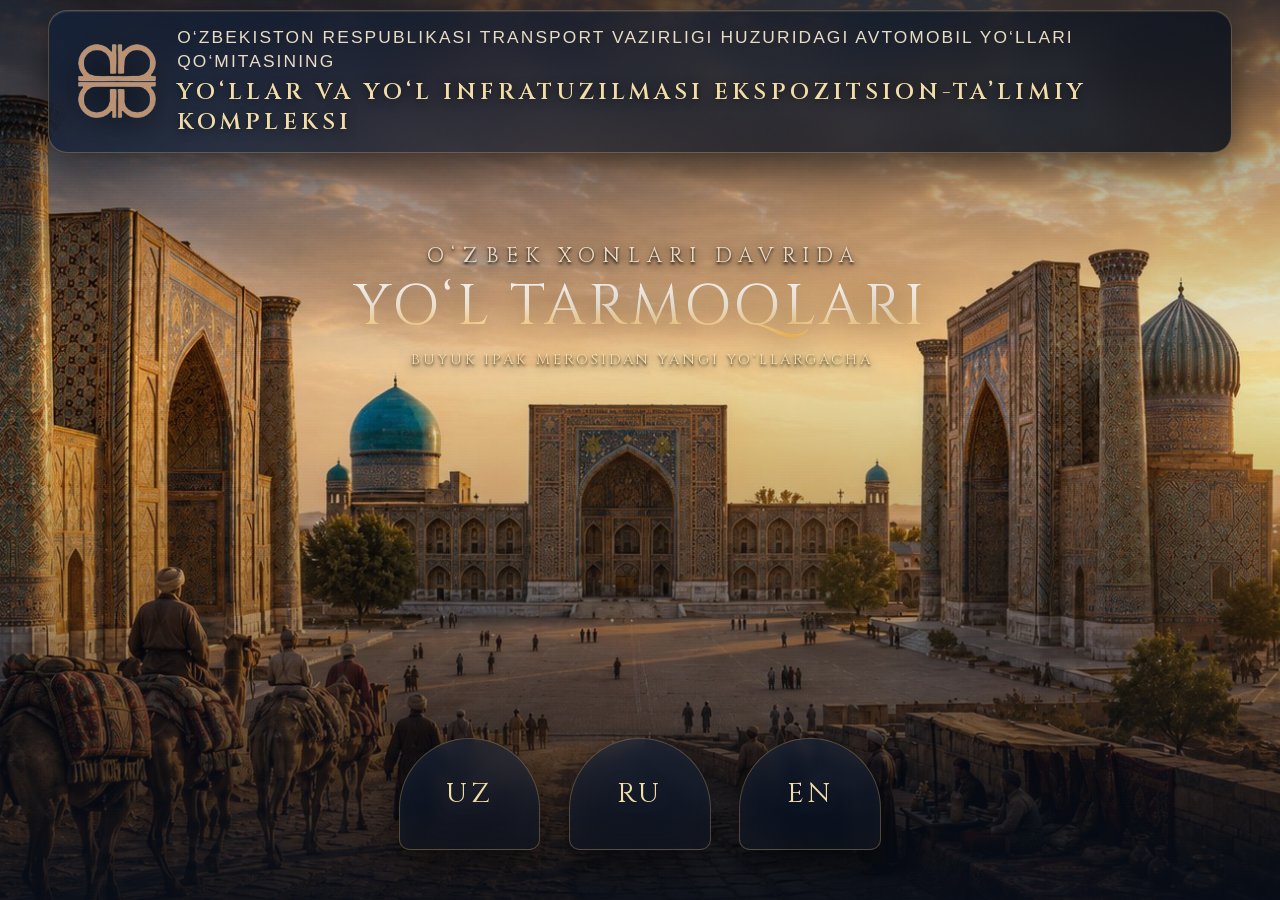
<file: index.html>
<!DOCTYPE html>
<html lang="uz">
<head>
<meta charset="UTF-8">
<meta name="viewport" content="width=1920, height=1080, initial-scale=1, minimum-scale=1, maximum-scale=1, user-scalable=no, viewport-fit=cover">
<link rel="stylesheet" href="assets/fonts.css">
<title>Buyuk Ipak yo‘li ekspozitsiyasi — bo‘limlar</title>
<style>
:root{
  --tp-navy-900:#070d18;
  --tp-navy-800:#0b1526;
  --tp-navy-700:#101f38;
  --tp-navy-600:#16294a;
  --tp-line:rgba(212,175,110,.34);
  --tp-line-soft:rgba(212,175,110,.16);
  --tp-gold:#d8b26c;
  --tp-gold-hi:#f2dda8;
  --tp-gold-deep:#b98f45;
  --tp-sand:#e9dcc4;
  --tp-text:#dfd4bf;
  --tp-text-dim:rgba(223,212,191,.68);
  --tp-display:"Trajan Pro","Cinzel","Cormorant SC","Palatino Linotype","Book Antiqua",Georgia,"Times New Roman",serif;
  --tp-body:"Segoe UI",Tahoma,Verdana,"Helvetica Neue",sans-serif;
  --tp-shadow:0 1.2rem 3rem rgba(0,0,0,.55);
}

*{margin:0;padding:0;box-sizing:border-box;-webkit-tap-highlight-color:transparent}
html{font-size:calc(0.55vw + 0.55vh);}
body{
  font-family:var(--tp-body);
  background:var(--tp-navy-900);
  color:var(--tp-text);
  height:100vh;width:100vw;overflow:hidden;
  user-select:none;-webkit-user-select:none;
  cursor:default;
}
img{display:block}
button{font:inherit;color:inherit;background:none;border:none;cursor:pointer}

/* ============ ЭКРАНЫ ============ */
.tp-screen{
  position:fixed;inset:0;
  display:flex;flex-direction:column;
  opacity:0;visibility:hidden;
  transition:opacity .5s ease, visibility .5s;
  z-index:1;
}
.tp-screen.is-active{opacity:1;visibility:visible;z-index:5}

/* ============ ФОН ============ */
.tp-bg{
  position:fixed;inset:0;z-index:0;overflow:hidden;
  background:radial-gradient(130% 95% at 50% 0%, #14263f 0%, #0a1120 58%, #070d18 100%);
}
.tp-bg__img{
  /* кадр 16:9 — ложится на весь экран целиком, без обрезки и без растяжения */
  position:absolute;inset:0;
  width:100%;height:100%;object-fit:cover;object-position:50% 50%;
  transform:scale(1.015);
  -webkit-mask-image:none;mask-image:none;
  transition:opacity 1s ease, filter 1s ease, transform 1s ease;
}
/* если экран окажется уже 16:9 (портрет/квадрат) — кадр всё равно во весь экран */
@media (max-aspect-ratio:16/10){
  .tp-bg__img{object-position:46% 52%;transform:scale(1.03)}
}
.tp-bg__veil{
  position:absolute;inset:0;
  background:linear-gradient(180deg, rgba(7,13,24,.66) 0%, rgba(7,13,24,.30) 16%, rgba(7,13,24,.06) 40%, rgba(7,13,24,.34) 68%, rgba(7,13,24,.90) 100%);
  transition:opacity 1s ease;
}
.tp-bg__grain{
  position:absolute;inset:0;opacity:.06;mix-blend-mode:overlay;pointer-events:none;
  background-image:
    repeating-linear-gradient(0deg,rgba(255,255,255,.25) 0 1px,transparent 1px 3px),
    repeating-linear-gradient(90deg,rgba(255,255,255,.18) 0 1px,transparent 1px 3px);
}
body.tp-mode-inner .tp-bg__img{opacity:.5;filter:blur(1px) saturate(.95)}
body.tp-mode-inner .tp-bg__veil{
  background:
    linear-gradient(180deg, rgba(5,10,20,.30) 0%, rgba(6,12,22,.42) 26%, rgba(6,12,22,.74) 44%, rgba(5,10,20,.88) 62%, rgba(5,10,20,.94) 100%);
}

/* ============ ОРНАМЕНТ ============ */
.tp-orn{display:flex;align-items:center;justify-content:center;gap:1.4rem;width:100%}
.tp-orn__line{height:1px;flex:0 1 14rem;background:linear-gradient(90deg,transparent,var(--tp-line))}
.tp-orn__line--r{background:linear-gradient(90deg,var(--tp-line),transparent)}
.tp-orn svg{width:2.2rem;height:2.2rem;fill:none;stroke:var(--tp-gold);stroke-width:5;opacity:.9}

/* ============ ЭКРАН 1 — ЯЗЫК ============ */
#tp-splash{display:flex;flex-direction:column;justify-content:flex-start;align-items:center;padding:2rem 3rem 3rem;text-align:center;gap:0}

.tp-splash__top{
  display:flex;
  flex-direction:row;
  align-items:center;
  justify-content:flex-start;
  gap:2rem;
  width:100%;
  padding:1.4rem 2.8rem;
  background:linear-gradient(135deg, rgba(16, 31, 56, 0.78) 0%, rgba(11, 22, 40, 0.62) 50%, rgba(7, 14, 26, 0.85) 100%);
  backdrop-filter:blur(14px);-webkit-backdrop-filter:blur(14px);
  border:1px solid rgba(212,175,110,.35);
  border-radius:1.6rem;
  box-shadow:0 1rem 3rem rgba(0,0,0,.55), inset 0 1px 1px rgba(255,255,255,.12);
  animation:tp-fade-down .9s .1s both;
  flex-shrink:0;
}
.tp-splash__top .tp-orn{display:none}
.tp-logo{
  width:7.5rem;height:auto;
  flex:0 0 auto;
  filter:drop-shadow(0 .6rem 1.6rem rgba(0,0,0,.75));
}
.tp-org{
  display:flex;
  flex-direction:column;
  text-align:left;
  font-family:var(--tp-sans);
  font-size:1.45rem;
  line-height:1.4;
  letter-spacing:.12em;
  color:var(--tp-sand);
  text-transform:uppercase;
  font-weight:500;
}
.tp-org b{
  display:block;
  font-family:var(--tp-display);
  font-weight:700;
  color:var(--tp-gold-hi);
  font-size:1.3em;
  line-height:1.3;
  letter-spacing:.18em;
  margin-top:.4rem;
  text-shadow:0 2px 10px rgba(0,0,0,.6);
}

.tp-splash__mid{display:flex;flex-direction:column;align-items:center;gap:.4rem;margin-top:-80%;transform:translateY(-1rem);flex:1;justify-content:center;animation:tp-fade-up 1s .5s both}
.tp-hero{
  font-family:var(--tp-display);
  font-size:4.8rem;line-height:1.05;
  letter-spacing:.07em;
  background:linear-gradient(180deg,#fbfbfb 0%,#fff5e3 45%,#ffc257 100%);
  -webkit-background-clip:text;background-clip:text;color:transparent;
  text-shadow:0 0.2rem 0.4rem rgba(0, 0, 0, 0.512),
              0 0.4rem 1.2rem rgba(0, 0, 0, 0.688),
              0 0 2.2rem rgba(0,0,0,.7);  text-shadow:0 .4rem 3rem rgba(0, 0, 0, 0.723);
}
.tp-hero__sup{
  font-family:var(--tp-display);
  font-size:2.2rem;letter-spacing:.46em;color:var(--tp-sand);
  text-transform:uppercase;margin-bottom:.2rem;padding-left:.46em;
  text-shadow:0 0.15rem 0.3rem rgba(0,0,0,.45);
}
.tp-hero__sub{
  font-family:var(--tp-display);
  font-size:2.4rem;letter-spacing:.44em;color:var(--tp-gold-hi);
  text-transform:uppercase;margin-top:.2rem;padding-left:.44em;
  text-shadow:0 0.15rem 0.3rem rgba(0,0,0,.45);
}

.tp-splash__bot{display:flex;flex-direction:column;align-items:center;gap:2rem;width:100%;margin-top:auto;padding-top:1.5rem}
.tp-choose{
  font-size:1.5rem;letter-spacing:.34em;text-transform:uppercase;
  color:var(--tp-text-dim);
  animation:tp-fade-up 1s .7s both;
}
.tp-langs{display:flex;gap:3rem;justify-content:center;flex-wrap:nowrap;width:100%;max-width:100%}
.tp-git{
  padding:.8rem 1.6rem;
  border:1px solid var(--tp-line);
  border-radius:999px;
  font-size:1rem;
  letter-spacing:.24em;
  text-transform:uppercase;
  color:var(--tp-sand);
  background:rgba(255,255,255,.04);
  box-shadow:0 .6rem 1.4rem rgba(0,0,0,.25);
  animation:tp-fade-up 1s .95s both;
}
.tp-git:hover{border-color:var(--tp-gold);background:rgba(216,178,108,.12)}

.tp-lang{
  position:relative;
  width:19rem;height:15.5rem;
  max-width:calc(33vw - 2rem);
  flex:0 1 auto;
  display:flex;flex-direction:column;align-items:center;justify-content:flex-end;
  gap:.5rem;padding-bottom:2.4rem;
  background:linear-gradient(180deg,rgba(16,31,56,.62),rgba(8,15,28,.82));
  backdrop-filter:blur(6px);-webkit-backdrop-filter:blur(6px);
  border:1px solid var(--tp-line);
  border-radius:9.5rem 9.5rem 1.2rem 1.2rem;
  box-shadow:var(--tp-shadow), inset 0 0 4rem rgba(216,178,108,.06);
  transition:transform .28s cubic-bezier(.2,.9,.3,1.2), box-shadow .28s, border-color .28s, background .28s;
  animation:tp-fade-up .9s both;
}
.tp-lang:nth-child(1){animation-delay:.85s}
.tp-lang:nth-child(2){animation-delay:.97s}
.tp-lang:nth-child(3){animation-delay:1.09s}
.tp-lang:active{transform:scale(.965)}
.tp-lang:hover{border-color:rgba(212,175,110,.85);box-shadow:0 1.4rem 3.6rem rgba(0,0,0,.6),0 0 3rem rgba(216,178,108,.22),inset 0 0 4rem rgba(216,178,108,.12)}
.tp-lang__code{
  font-family:var(--tp-display);
  font-size:3.9rem;letter-spacing:.14em;
  color:var(--tp-gold-hi);
  margin-top:auto;padding-top:3.2rem;
}
.tp-lang__name{font-size:1.42rem;letter-spacing:.3em;text-transform:uppercase;color:var(--tp-text-dim)}
.tp-lang__flagline{width:5rem;height:1px;background:var(--tp-line);margin:.9rem 0 .2rem}

@media (orientation:landscape){
  #tp-splash{padding:1.5rem 4rem 2.5rem}
  .tp-splash__top{padding:1.2rem 2.4rem;gap:1.8rem}
  .tp-logo{width:6.5rem}
  .tp-org .tp-welcome{font-size:2.2rem}
  .tp-splash__mid{margin-top:1rem;gap:.4rem}
  .tp-hero{font-size:6.8rem}
  .tp-hero__sup{font-size:2.5rem;margin-bottom:.1rem}
  .tp-hero__sub{font-size:3.0rem;margin-top:.1rem}
  .tp-splash__bot{gap:1.4rem;padding-top:.8rem}
  .tp-choose{font-size:1.24rem}
  .tp-langs{gap:2.4rem;flex-wrap:nowrap}
  .tp-lang{width:16.5rem;height:12.6rem;border-radius:8.2rem 8.2rem 1.2rem 1.2rem;padding-bottom:1.9rem}
  .tp-lang__code{font-size:3.3rem;padding-top:2.4rem}
  .tp-lang__name{font-size:1.24rem}
}


.tp-welcome{
  font-family:var(--tp-display);
  font-size:2.5rem;letter-spacing:.22em;
  color:var(--tp-gold-hi);text-transform:uppercase;
  line-height:1.2;
}
.tp-menu__footer{
  display:flex;justify-content:center;align-items:center;
  padding:1rem 2rem 2.2rem;width:100%;flex:0 0 auto;
}

/* ============ ШАПКА ВНУТРЕННИХ ЭКРАНОВ ============ */
.tp-head{
  display:flex;align-items:center;gap:2.2rem;
  padding:2rem 3.4rem;
  border-bottom:1px solid rgba(212,175,110,.35);
  background:linear-gradient(135deg, rgba(16, 31, 56, 0.85) 0%, rgba(11, 22, 40, 0.70) 50%, rgba(7, 14, 26, 0.92) 100%);
  backdrop-filter:blur(14px);-webkit-backdrop-filter:blur(14px);
  box-shadow:0 1rem 3rem rgba(0,0,0,.5);
  flex:0 0 auto;
}
.tp-head__logo{width:5.4rem;height:auto;flex:0 0 auto}
.tp-head__txt{flex:1;min-width:0;text-align:left}
.tp-head__org{
  font-family:var(--tp-display);
  font-size:1.02rem;letter-spacing:.28em;text-transform:uppercase;
  color:var(--tp-text-dim);line-height:1.7;
}
.tp-head__name{
  font-family:var(--tp-display);
  font-size:1.72rem;letter-spacing:.2em;text-transform:uppercase;
  color:var(--tp-gold-hi);margin-top:.35rem;
}
.tp-head__tools{display:flex;align-items:center;gap:1rem;flex:0 0 auto}

.tp-pill{
  padding:.85rem 1.6rem;border:1px solid var(--tp-line);border-radius:.5rem;
  font-size:1.12rem;letter-spacing:.2em;text-transform:uppercase;color:var(--tp-text-dim);
  transition:all .25s;
}
.tp-pill.is-on{color:var(--tp-navy-900);background:linear-gradient(180deg,var(--tp-gold-hi),var(--tp-gold-deep));border-color:transparent;font-weight:600}
.tp-pill:active{transform:scale(.94)}

.tp-icobtn{
  width:5.4rem;height:5.4rem;border:1px solid var(--tp-line);border-radius:.6rem;
  display:flex;align-items:center;justify-content:center;transition:all .25s;
}
.tp-icobtn svg{width:2.4rem;height:2.4rem;stroke:var(--tp-gold);fill:none;stroke-width:2;stroke-linecap:round;stroke-linejoin:round}
.tp-icobtn:active{transform:scale(.92)}
.tp-icobtn:hover{border-color:var(--tp-gold);background:rgba(216,178,108,.09)}

/* ============ ЭКРАН 2 — МЕНЮ ============ */
#tp-menu{padding:0}
.tp-menu__body{
  flex:1;display:flex;flex-direction:column;align-items:center;justify-content:center;
  gap:2.4rem;padding:2.2rem 3.6rem 1.5rem;min-height:0;
  overflow-y:auto;
}
.tp-menu__title{
  font-family:var(--tp-display);
  font-size:3.5rem;letter-spacing:.24em;text-transform:uppercase;
  color:var(--tp-sand);text-align:center;
  animation:tp-fade-down .7s both;
}
.tp-menu__sub{
  font-size:1.45rem;letter-spacing:.26em;text-transform:uppercase;color:var(--tp-text-dim);
  margin-top:1.1rem;
}
.tp-grid{
  display:grid;grid-template-columns:repeat(6,1fr);gap:2.4rem;
  width:100%;max-width:100rem;
}
.tp-grid .tp-card{grid-column:span 2}
.tp-grid .tp-card:nth-child(4){grid-column:2 / span 2}
@media (orientation:landscape){
  .tp-grid{grid-template-columns:repeat(5,1fr);max-width:162rem;gap:1.9rem}
  .tp-grid .tp-card,
  .tp-grid .tp-card:nth-child(4){grid-column:auto}
}

.tp-card{
  position:relative;overflow:hidden;
  display:flex;flex-direction:column;align-items:center;justify-content:flex-start;
  gap:1.5rem;padding:3.4rem 1.6rem;
  min-height:25rem;
  background:linear-gradient(170deg,rgba(22,41,74,.86) 0%,rgba(11,21,38,.92) 100%);
  border:1px solid var(--tp-line);border-radius:1.4rem;
  box-shadow:var(--tp-shadow);
  text-align:center;
  transition:transform .3s cubic-bezier(.2,.9,.3,1.2), border-color .3s, box-shadow .3s;
  animation:tp-fade-up .8s both;
}
.tp-card:nth-child(1){animation-delay:.10s}
.tp-card:nth-child(2){animation-delay:.20s}
.tp-card:nth-child(3){animation-delay:.30s}
.tp-card:nth-child(4){animation-delay:.40s}
.tp-card:nth-child(5){animation-delay:.50s}
.tp-card::after{
  content:"";position:absolute;inset:0;border-radius:1.4rem;pointer-events:none;
  background:radial-gradient(70% 50% at 50% 0%, rgba(216,178,108,.16), transparent 70%);
  opacity:0;transition:opacity .35s;
}
.tp-card:hover{border-color:rgba(212,175,110,.8);box-shadow:0 1.6rem 4rem rgba(0,0,0,.65),0 0 3.4rem rgba(216,178,108,.16)}
.tp-card:hover::after{opacity:1}
.tp-card:active{transform:scale(.975)}

.tp-arch{position:relative;width:9.6rem;height:10.8rem;flex:0 0 auto}
.tp-arch__frame{position:absolute;inset:0;width:100%;height:100%}
.tp-arch__frame path{fill:none;stroke:var(--tp-gold);stroke-width:3.4;stroke-linecap:round}
.tp-arch__ico{
  position:absolute;left:50%;top:52%;transform:translate(-50%,-50%);
  width:4.6rem;height:4.6rem;
  fill:none;stroke:var(--tp-gold);stroke-width:1.7;stroke-linecap:round;stroke-linejoin:round;
}
.tp-card__num{
  font-family:var(--tp-display);font-size:1.2rem;letter-spacing:.4em;
  color:var(--tp-gold-deep);
  flex:0 0 auto;
}
.tp-card__title{
  font-family:var(--tp-display);
  width:100%;max-width:100%;
  flex:1 1 auto;
  display:flex;align-items:center;justify-content:center;
  font-size:1.74rem;line-height:1.35;letter-spacing:.09em;
  color:var(--tp-gold-hi);text-transform:uppercase;
  overflow-wrap:break-word;hyphens:auto;
}

/* ============ АНИМАЦИИ ============ */
@keyframes tp-fade-up{from{opacity:0;transform:translateY(3.2rem)}to{opacity:1;transform:none}}
@keyframes tp-fade-down{from{opacity:0;transform:translateY(-2.4rem)}to{opacity:1;transform:none}}
@keyframes tp-pulse{0%,100%{opacity:.55}50%{opacity:1}}
.tp-hint{
  position:absolute;bottom:2rem;left:50%;transform:translateX(-50%);
  font-size:1.2rem;letter-spacing:.3em;text-transform:uppercase;color:var(--tp-text-dim);
  animation:tp-pulse 2.6s infinite;
}

@media (min-width: 2500px) {
  html { font-size: clamp(24px, calc(0.65vw + 0.65vh), 42px); }
  .tp-grid { max-width: 220rem; gap: 3.2rem; }
  .tp-card { min-height: 32rem; padding: 4.5rem 2.5rem; }
  .tp-menu__body { gap: 3.5rem; padding-top: 3rem; }
  .tp-menu__footer { padding-bottom: 3rem; }
}


/* ---- карточки одной высоты: ровный ряд на любом разрешении ---- */
.tp-grid{align-items:stretch}
.tp-grid .tp-card{height:100%}

/* ---- разделы в подготовке ---- */
.tp-card.is-soon{opacity:.62}
.tp-card.is-soon::after{
  content:'';position:absolute;inset:0;border-radius:inherit;pointer-events:none;
  background:repeating-linear-gradient(135deg,rgba(212,178,90,.07) 0 12px,transparent 12px 24px);
}
#tp-toast{
  position:fixed;left:50%;bottom:9rem;transform:translate(-50%,1.2rem);z-index:60;
  padding:1.6rem 3.2rem;border-radius:1.2rem;
  background:rgba(10,17,32,.94);border:1px solid rgba(212,178,90,.55);
  color:#F0DCA8;font-size:2rem;letter-spacing:.18em;font-weight:700;white-space:nowrap;
  box-shadow:0 1.4rem 4rem rgba(0,0,0,.55);
  opacity:0;pointer-events:none;transition:opacity .35s ease, transform .35s ease;
}
#tp-toast.is-on{opacity:1;transform:translate(-50%,0)}

/* ================== ТИТУЛЬНЫЙ ЭКРАН: ШКАЛА И РАСКЛАДКА ==================
   Порядок важен: этот блок идёт последним в <style>, поэтому перекрывает
   все прежние правила без !important (кроме анимаций — там !important нужен). */

/* 1. Типографика: чёткая иерархия eyebrow -> заголовок -> подзаголовок */
.tp-hero__sup{font-size:1.95rem;letter-spacing:.40em;padding-left:.40em;margin-bottom:.35rem}
.tp-hero{font-size:5.4rem;letter-spacing:.06em}
.tp-hero__sub{font-size:1.34rem;letter-spacing:.26em;padding-left:.26em;margin-top:.55rem;line-height:1.5}

/* 1a. Тень у мелких строк над и под заголовком — чтобы читались на светлом фоне */
.tp-hero__sup,
.tp-hero__sub{
  text-shadow:
    0 .1rem .25rem rgba(0,0,0,.85),
    0 .3rem .9rem rgba(0,0,0,.65),
    0 0 2rem rgba(0,0,0,.55);
}

/* 2. Плашка организации — ближе к верхнему краю, текст на всю ширину плашки */
#tp-splash{padding-top:.8rem}
.tp-splash__top{margin-top:0}
.tp-org{flex:1 1 auto;min-width:0;width:100%}

/* 3. Блок заголовка — оптический центр, поднят на 20% выше.
      Сдвиг трансформом: не меняет поток, наложение блоков невозможно.
      !important — потому что анимация появления с fill-mode:both перебивает обычные правила. */
.tp-splash__mid{justify-content:center;transform:translateY(calc(-3.5vh - 20%))!important}

/* 4. Группа выбора языка — нижняя треть, с воздухом от края экрана */
.tp-splash__bot{transform:none!important;padding-bottom:3vh;gap:1.5rem}
.tp-langs{gap:2.4rem;max-width:64rem;margin:0 auto}
.tp-lang{
  width:13.2rem;height:10.6rem;padding-bottom:0;gap:0;
  justify-content:center;
  border-radius:6.6rem 6.6rem .9rem .9rem;
}
.tp-lang__code{font-size:2.7rem;margin-top:0;padding-top:0;letter-spacing:.12em}

/* 5. Невысокие экраны (768–900 px): сжимаем кегль, сохраняя пропорции */
@media (max-height:920px){
  .tp-hero{font-size:4.7rem}
  .tp-hero__sup{font-size:1.75rem;letter-spacing:.34em}
  .tp-hero__sub{font-size:1.22rem;letter-spacing:.2em}
  .tp-splash__mid{transform:translateY(calc(-3vh - 20%))!important}
  .tp-splash__bot{padding-bottom:2.2vh}
  .tp-lang{width:11.8rem;height:9.4rem;border-radius:5.9rem 5.9rem .9rem .9rem}
  .tp-lang__code{font-size:2.35rem;padding-top:0}
}

/* ---------- kiosk rejimi: masshtab (zoom) o‘chirilgan, 1920×1080 bazasi ---------- */
html{width:100%;height:100%;-ms-content-zooming:none;-ms-touch-action:pan-x pan-y;touch-action:pan-x pan-y}
html,body{
  overscroll-behavior:none;
  -webkit-text-size-adjust:100%;text-size-adjust:100%;
  -webkit-user-select:none;-moz-user-select:none;user-select:none;
  -webkit-touch-callout:none;-webkit-tap-highlight-color:transparent;
}
*{touch-action:pan-x pan-y}

/* ---------- scrollbar ko‘rinmaydi (skroll ishlashda davom etadi) ---------- */
*{scrollbar-width:none;-ms-overflow-style:none}
*::-webkit-scrollbar{width:0;height:0;display:none}

/* ---------- rasmni ushlab sudrab bo‘lmaydi: faqat slayder swipe qoladi ---------- */
img{
  -webkit-user-drag:none;-khtml-user-drag:none;-moz-user-drag:none;user-drag:none;
  -webkit-touch-callout:none;
  -webkit-user-select:none;user-select:none;
  pointer-events:none;          /* teginish rasmga emas, slayderga tushadi */
}
</style>
</head>
<body>

<div class="tp-bg">
  <img draggable="false" class="tp-bg__img" src="images/index-01.jpg" alt="Registon">
  <div class="tp-bg__veil"></div>
  <div class="tp-bg__grain"></div>
</div>

<!-- ================= ЭКРАН 1: СПЛАШ / ТИТУЛЬНЫЙ ================= -->
<section class="tp-screen is-active" id="tp-splash">
  <div class="tp-splash__top">
    <img draggable="false" class="tp-logo" src="images/logo.png" alt="Logo">
    <div class="tp-org">
      O‘ZBEKISTON RESPUBLIKASI TRANSPORT VAZIRLIGI HUZURIDAGI AVTOMOBIL YO‘LLARI QO‘MITASINING
      <b>YO‘LLAR VA YO‘L INFRATUZILMASI EKSPOZITSION-TA’LIMIY KOMPLEKSI</b>
    </div>
  </div>

  <div class="tp-splash__mid">
    <div class="tp-hero__sup">O‘ZBEK XONLARI DAVRIDA</div>
    <div class="tp-hero" style="text-align: center;">YO‘L TARMOQLARI</div>
    <div class="tp-hero__sub">BUYUK IPAK MEROSIDAN YANGI YO‘LLARGACHA</div>
  </div>

  <div class="tp-splash__bot">
    <div class="tp-langs">
      <button class="tp-lang" data-lang="uz">
        <span class="tp-lang__code">UZ</span>
      </button>
      <button class="tp-lang" data-lang="ru">
        <span class="tp-lang__code">RU</span>
      </button>
      <button class="tp-lang" data-lang="en">
        <span class="tp-lang__code">EN</span>
      </button>
    </div>
  </div>
</section>

<!-- ================= ЭКРАН 2: ГЛАВНОЕ МЕНЮ ================= -->
<section class="tp-screen" id="tp-menu">
  <header class="tp-head">
    <img draggable="false" class="tp-head__logo" src="images/logo.png" alt="">
    <div class="tp-head__txt">
      <div class="tp-welcome" id="tp-head-welcome">XUSH KELIBSIZ</div>
    </div>
  </header>

  <div class="tp-menu__body">
    <div class="tp-menu__title">
      <span id="tp-menu-title"></span>
      <div class="tp-menu__sub" id="tp-menu-sub"></div>
    </div>
    <div class="tp-grid" id="tp-grid"></div>
  </div>
  <footer class="tp-menu__footer">
    <div class="tp-head__tools">
      <button class="tp-pill" data-lang="uz">UZ</button>
      <button class="tp-pill" data-lang="ru">RU</button>
      <button class="tp-pill" data-lang="en">EN</button>
      <button class="tp-icobtn" id="tp-home" title="Home">
        <svg viewBox="0 0 24 24"><path d="M3 11l9-8 9 8"/><path d="M5 10v10h14V10"/><path d="M10 20v-6h4v6"/></svg>
      </button>
    </div>
  </footer>
</section>

<script>
/* ==================================================================
   ИКОНКИ РАЗДЕЛОВ
   ================================================================== */
var TP_ICONS = {
  /* мост — Шайбанихана */
  bridge:'<path d="M2 15h20"/><path d="M5 15a7 7 0 0 1 14 0"/><path d="M2 15v5"/><path d="M22 15v5"/><path d="M12 8.2V15"/><path d="M7.4 10.4V15"/><path d="M16.6 10.4V15"/><path d="M2 20h20"/>',
  /* технология строительства — слои и каток */
  tech:  '<path d="M2 20h20"/><path d="M4 16h16"/><path d="M6 12h12"/><circle cx="8" cy="6" r="3.4"/><path d="M14 9V4a1 1 0 0 1 1-1h4"/>',
  /* карты — сложенный лист с маршрутом */
  map:   '<path d="M3 6.4 9 4l6 2.4 6-2.4v13.6L15 20l-6-2.4L3 20z"/><path d="M9 4v13.6"/><path d="M15 6.4V20"/><path d="M5.6 11.2c1.8-1.4 3.4.6 5 .2"/>',
  /* фотографии — камера */
  photo: '<path d="M3 8.6h3.2l1.5-2.4h8.6l1.5 2.4H21v10.8H3z"/><circle cx="12" cy="13.8" r="3.6"/><path d="M18.2 10.6h.8"/>',
  /* фольклор — открытая книга и дорога */
  lore:  '<path d="M12 6.6C9.8 4.9 6.6 4.6 3.4 5.4v12.4c3.2-.8 6.4-.5 8.6 1.2 2.2-1.7 5.4-2 8.6-1.2V5.4c-3.2-.8-6.4-.5-8.6 1.2z"/><path d="M12 6.6V19"/><path d="M6.2 9.4h3"/><path d="M6.2 12.4h3"/><path d="M14.8 9.4h3"/><path d="M14.8 12.4h3"/>',
  /* запас из прежнего набора */
  road:  '<path d="M7 22 L11 2"/><path d="M17 22 L13 2"/><path d="M12 5.5v2.4"/><path d="M12 11v2.6"/><path d="M12 17v2.8"/>',
  arch:  '<path d="M4 22V11a8 8 0 0 1 16 0v11"/><path d="M9 22v-7a3 3 0 0 1 6 0v7"/><path d="M12 3V1"/><path d="M2 22h20"/>',
  globe: '<circle cx="12" cy="12" r="9.2"/><path d="M2.8 12h18.4"/><path d="M12 2.8a14 14 0 0 1 0 18.4a14 14 0 0 1 0-18.4"/>'
};

var TP_ARCH_PATH = 'M14 118 L14 52 C14 26 32 6 55 4 C78 6 96 26 96 52 L96 118';

/* ==================================================================
   ТЕКСТЫ ИНТЕРФЕЙСА (UZ / RU / EN)
   ================================================================== */
var TP_DATA = {

uz:{
  welcome:'XUSH KELIBSIZ',
  soon:'BO\u2018LIM TAYYORLANMOQDA',
  org:'O\u2018ZBEKISTON RESPUBLIKASI TRANSPORT VAZIRLIGI HUZURIDAGI<br>AVTOMOBIL YO\u2018LLARI QO\u2018MITASINING',
  name:'YO\u2018LLAR VA YO\u2018L INFRATUZILMASI EKSPOZITSION-TA\u2019LIMIY KOMPLEKSI',
  menuTitle:'O\u2018ZBEK XONLARI DAVRIDA YO\u2018L TARMOQLARI',
  menuSub:'BO\u2018LIMNI TANLANG',
  sections:[
    {icon:'bridge', num:'I',   title:'SHAYBONIYXON KO\u2018PRIGI',            href:'1_shayboniyxon_ko_prigi.html',           ready:1},
    {icon:'tech',   num:'II',  title:'YO\u2018L QURILISH TEXNOLOGIYASI',      href:'2-yoll.html',                            ready:1},
    {icon:'map',    num:'III', title:'XARITALAR',                             href:'3-xaritalar-arxi.html',                  ready:1},
    {icon:'photo',  num:'IV',  title:'FOTOSURATLAR',                          href:'4-foto.html',                            ready:1},
    {icon:'lore',   num:'V',   title:'XALQ OG\u2018ZAKI IJODIDA YO\u2018LLAR', href:'5-xalq.html',                         ready:1}
  ]
},

ru:{
  welcome:'\u0414\u041e\u0411\u0420\u041e \u041f\u041e\u0416\u0410\u041b\u041e\u0412\u0410\u0422\u042c',
  soon:'\u0420\u0410\u0417\u0414\u0415\u041b \u0413\u041e\u0422\u041e\u0412\u0418\u0422\u0421\u042f',
  org:'КОМИТЕТА ПО АВТОМОБИЛЬНЫМ ДОРОГАМ ПРИ<br>МИНИСТЕРСТВЕ ТРАНСПОРТА РЕСПУБЛИКИ УЗБЕКИСТАН',
  name:'ЭКСПОЗИЦИОННО-ОБРАЗОВАТЕЛЬНЫЙ КОМПЛЕКС ДОРОГ И ДОРОЖНОЙ ИНФРАСТРУКТУРЫ',
  menuTitle:'ДОРОЖНАЯ СЕТЬ В ЭПОХУ УЗБЕКСКИХ ХАНСТВ',
  menuSub:'ВЫБЕРИТЕ РАЗДЕЛ',
  sections:[
    {icon:'bridge', num:'I',   title:'МОСТ ШЕЙБАНИ-ХАНА',                      href:'1_shayboniyxon_ko_prigi.html',           ready:1},
    {icon:'tech',   num:'II',  title:'ТЕХНОЛОГИЯ ДОРОЖНОГО СТРОИТЕЛЬСТВА',    href:'2-yoll.html',                            ready:1},
    {icon:'map',    num:'III', title:'КАРТЫ',                                 href:'3-xaritalar-arxi.html',                  ready:1},
    {icon:'photo',  num:'IV',  title:'ФОТОГРАФИИ',                            href:'4-foto.html',                            ready:1},
    {icon:'lore',   num:'V',   title:'ДОРОГИ В НАРОДНОМ ТВОРЧЕСТВЕ',          href:'5-xalq.html',                            ready:1}
  ]
},

en:{
  welcome:'WELCOME',
  soon:'SECTION IN PREPARATION',
  org:'COMMITTEE FOR AUTOMOBILE ROADS UNDER THE MINISTRY OF<br>TRANSPORT OF THE REPUBLIC OF UZBEKISTAN',
  name:'ROADS AND ROAD INFRASTRUCTURE EXPOSITION-EDUCATIONAL COMPLEX',
  menuTitle:'ROAD NETWORKS IN THE ERA OF THE UZBEK KHANATES',
  menuSub:'SELECT A SECTION',
  sections:[
    {icon:'bridge', num:'I',   title:'THE SHAYBANI KHAN BRIDGE',                  href:'1_shayboniyxon_ko_prigi.html',           ready:1},
    {icon:'tech',   num:'II',  title:'ROAD CONSTRUCTION TECHNOLOGY',          href:'2-yoll.html',                            ready:1},
    {icon:'map',    num:'III', title:'MAPS',                                  href:'3-xaritalar-arxi.html',                  ready:1},
    {icon:'photo',  num:'IV',  title:'PHOTOGRAPHS',                           href:'4-foto.html',                            ready:1},
    {icon:'lore',   num:'V',   title:'ROADS IN FOLKLORE',                     href:'5-xalq.html',                            ready:1}
  ]
}
};

/* ==================================================================
   ЛОГИКА
   ================================================================== */
(function(){
  var lang = 'uz';
  var IDLE_MS = 300000;   /* 5 минут бездействия -> экран выбора языка (блокировка) */
  var idleTimer = null;

  var $  = function(s){ return document.querySelector(s); };
  var $$ = function(s){ return Array.prototype.slice.call(document.querySelectorAll(s)); };
  var grid = $('#tp-grid');

  function showScreen(id){
    $$('.tp-screen').forEach(function(s){ s.classList.remove('is-active'); });
    $(id).classList.add('is-active');
    document.body.classList.toggle('tp-mode-inner', id !== '#tp-splash');
  }

  function archSVG(iconKey){
    return '<div class="tp-arch">' +
      '<svg class="tp-arch__frame" viewBox="0 0 110 122" preserveAspectRatio="xMidYMid meet">' +
        '<path d="' + TP_ARCH_PATH + '"/>' +
      '</svg>' +
      '<svg class="tp-arch__ico" viewBox="0 0 24 24">' + TP_ICONS[iconKey] + '</svg>' +
    '</div>';
  }

  function renderMenu(){
    var d = TP_DATA[lang];
    if ($('#tp-head-welcome')) $('#tp-head-welcome').textContent = d.welcome;
    if ($('#tp-splash-welcome')) $('#tp-splash-welcome').textContent = d.welcome;
    $('#tp-menu-title').textContent = d.menuTitle;
    $('#tp-menu-sub').textContent   = d.menuSub;

    var grid = $('#tp-grid');
    grid.innerHTML = '';
    d.sections.forEach(function(sec, i){
      var b = document.createElement('button');
      b.className = 'tp-card';
      b.setAttribute('data-index', i);
      if (sec.href) {
        b.setAttribute('data-href', sec.href);
      }
      if (sec.ready === 0) { b.setAttribute('data-ready','0'); b.classList.add('is-soon'); }
      b.innerHTML =
        archSVG(sec.icon) +
        '<div class="tp-card__num">' + sec.num + '</div>' +
        '<div class="tp-card__title">' + sec.title + '</div>';
      grid.appendChild(b);
    });

    $$('.tp-pill').forEach(function(p){
      p.classList.toggle('is-on', p.getAttribute('data-lang') === lang);
    });
  }

  /* --- язык: чтение / сохранение выбора --- */
  function bipReadLang(){
    var l = null;
    try { l = new URLSearchParams(window.location.search).get('lang'); } catch(e){}
    if (l !== 'uz' && l !== 'ru' && l !== 'en') {
      l = null;
      try { l = window.localStorage.getItem('bipLang'); } catch(e){}
    }
    return (l === 'uz' || l === 'ru' || l === 'en') ? l : null;
  }
  function bipSaveLang(l){
    try { window.localStorage.setItem('bipLang', l); } catch(e){}
  }
  /* добавляет ?lang= к ссылке раздела, сохраняя #hash */
  function withLang(href){
    var hash = '', i = href.indexOf('#');
    if (i !== -1) { hash = href.slice(i); href = href.slice(0, i); }
    href += (href.indexOf('?') === -1 ? '?' : '&') + 'lang=' + lang;
    return href + hash;
  }

  function setLang(l){
    lang = l;
    document.documentElement.lang = l;
    bipSaveLang(l);
    renderMenu();
  }

  /* --- выбор языка на первом экране --- */
  $$('.tp-lang').forEach(function(b){
    b.addEventListener('click', function(){
      setLang(b.getAttribute('data-lang'));
      showScreen('#tp-menu');
    });
  });

  /* --- переключение языка в шапке --- */
  $$('.tp-pill').forEach(function(b){
    b.addEventListener('click', function(){ setLang(b.getAttribute('data-lang')); });
  });

  /* --- всплывающая подсказка для готовящихся разделов --- */
  var tpToastT = null;
  function tpToast(msg){
    var el = document.getElementById('tp-toast');
    if (!el) {
      el = document.createElement('div');
      el.id = 'tp-toast';
      document.body.appendChild(el);
    }
    el.textContent = msg;
    el.classList.add('is-on');
    if (tpToastT) clearTimeout(tpToastT);
    tpToastT = setTimeout(function(){ el.classList.remove('is-on'); }, 2600);
  }

  /* --- переход по карточкам меню --- */
  grid.addEventListener('click', function(e){
    var card = e.target.closest('.tp-card');
    if (!card) return;
    var href = card.getAttribute('data-href');
    if (card.getAttribute('data-ready') === '0') { tpToast(TP_DATA[lang].soon); return; }
    if (href) {
      window.location.href = withLang(href);
    }
  });

  /* --- на титульный экран --- */
  $('#tp-home').addEventListener('click', function(){ showScreen('#tp-splash'); });

  /* --- сброс по бездействию --- */
  function resetIdle(){
    clearTimeout(idleTimer);
    idleTimer = setTimeout(function(){
      showScreen('#tp-splash');
      /* qulflangandan keyin sahifa yangilansa ham splash ochilsin */
      try { window.history.replaceState(null, '', window.location.pathname + window.location.search + '#tp-splash'); } catch(e){}
    }, IDLE_MS);
  }
  ['pointerdown','pointermove','touchstart','touchmove','mousemove','wheel','keydown','click','scroll'].forEach(function(ev){
    document.addEventListener(ev, resetIdle, {passive:true, capture:true});
  });

  /* --- поведение сенсорной панели --- */
  document.addEventListener('contextmenu', function(e){ e.preventDefault(); });
  document.addEventListener('gesturestart', function(e){ e.preventDefault(); });
  document.addEventListener('dblclick', function(e){ e.preventDefault(); });

  var bipSaved = bipReadLang();
  if (bipSaved) { lang = bipSaved; document.documentElement.lang = bipSaved; }
  bipSaveLang(lang);

  renderMenu();
  resetIdle();

  function checkHashNav(){
    if (window.location.hash === '#tp-menu' || window.location.hash === '#menu' || window.location.search.indexOf('menu') !== -1) {
      showScreen('#tp-menu');
    } else if (window.location.hash === '#tp-splash' || window.location.hash === '#splash') {
      showScreen('#tp-splash');
    }
  }

  window.addEventListener('hashchange', checkHashNav);
  checkHashNav();
})();
</script>
<script>
/* ---------- kiosk: barcha zoom harakatlarini bloklash va 1920×1080 ko‘rinishiga qaytarish ---------- */
(function(){
  function stop(e){ if(e.cancelable) e.preventDefault(); }
  ['gesturestart','gesturechange','gestureend'].forEach(function(t){
    document.addEventListener(t, stop, {passive:false});
  });
  document.addEventListener('touchmove', function(e){
    if(e.touches && e.touches.length > 1) stop(e);
  }, {passive:false});
  document.addEventListener('wheel', function(e){
    if(e.ctrlKey || e.metaKey) stop(e);
  }, {passive:false});
  document.addEventListener('keydown', function(e){
    if((e.ctrlKey || e.metaKey) && ['+','-','=','_','0'].indexOf(e.key) !== -1) stop(e);
  }, {passive:false});
  document.addEventListener('dblclick', stop, {passive:false});
  function reset(){
    try{ document.body.style.zoom = ''; }catch(e){}
    try{ window.scrollTo(0,0); }catch(e){}
  }
  window.addEventListener('resize', reset);
  window.addEventListener('orientationchange', reset);
  if(window.visualViewport){
    window.visualViewport.addEventListener('resize', reset);
    window.visualViewport.addEventListener('scroll', reset);
  }
  document.addEventListener('DOMContentLoaded', reset);
  window.addEventListener('load', reset);
  reset();
})();
</script>
<script>
/* ---------- rasm/matnni sudrash va uzoq bosish menyusini o‘chirish ---------- */
(function(){
  function stop(e){ if(e.cancelable) e.preventDefault(); return false; }
  document.addEventListener('dragstart', stop, {passive:false});
  document.addEventListener('drop', stop, {passive:false});
  document.addEventListener('selectstart', stop, {passive:false});
  document.addEventListener('contextmenu', stop, {passive:false});
  function mark(){
    var im = document.images, i;
    for(i=0;i<im.length;i++){ im[i].setAttribute('draggable','false'); im[i].ondragstart = stop; }
  }
  mark();
  document.addEventListener('DOMContentLoaded', mark);
  window.addEventListener('load', mark);
})();
</script>
</body>
</html>
</file>
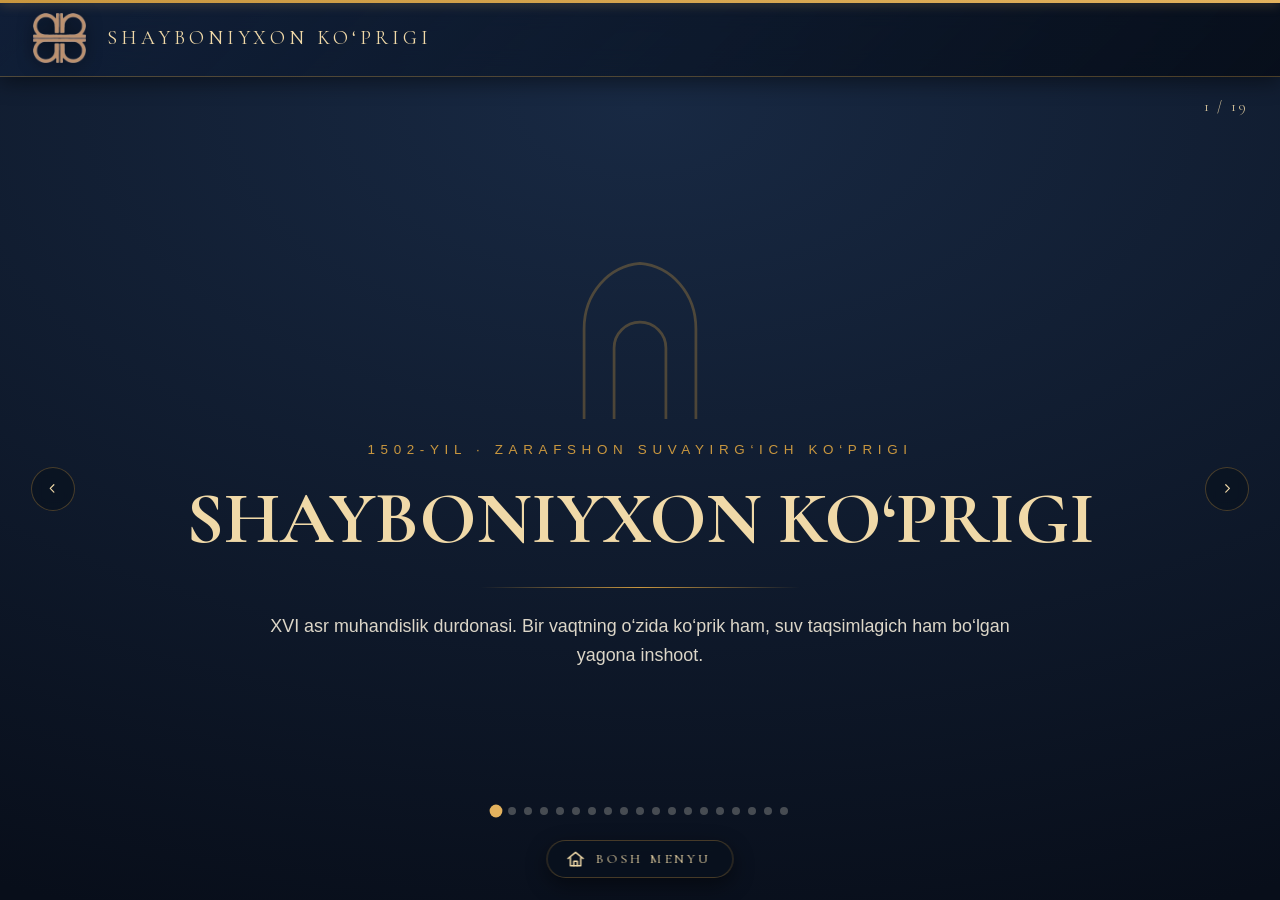
<file: 1-shayboniyxon.html>
<!DOCTYPE html>
<html lang="uz">
<head>
<meta charset="utf-8">
<meta name="viewport" content="width=1920, height=1080, initial-scale=1, minimum-scale=1, maximum-scale=1, user-scalable=no, viewport-fit=cover">
<link rel="stylesheet" href="assets/fonts.css">
<title>Shayboniyxon suvayirg‘ich ko‘prigi — 1502</title>
<style>
*{box-sizing:border-box;-webkit-tap-highlight-color:transparent}
html,body{margin:0;height:100%;overflow:hidden;background:#070d18}
body{font-family:"Manrope","Segoe UI",Helvetica,Arial,sans-serif;color:#f5eedf;user-select:none}
:root{--g:#c9973f;--gl:#e3b25e;--gp:#f0d9a8;--dim:#a7b8cd;--line:rgba(201,151,63,.32);
 --ink:#40301a;--ink2:#5b492f;
 --serif:"Cormorant Garamond","Palatino Linotype","Book Antiqua",Palatino,Georgia,serif;
 --e:cubic-bezier(.22,.9,.28,1)}
#deck{position:fixed;inset:0;perspective:1600px}

/* ---------- слайд: вход и выход ---------- */
.sl{position:absolute;inset:0;opacity:0;visibility:hidden;
 transition:opacity .9s var(--e), visibility .9s, transform 1.1s var(--e);
 transform:scale(1.015)}
.sl.on{opacity:1;visibility:visible;transform:none;z-index:2}
.sl.out{opacity:0;transform:scale(.985);z-index:1}

/* ---------- фотослайды: медленное движение кадра ---------- */
.vis{position:absolute;inset:0;overflow:hidden;background:#0a1320}
.vis img{width:100%;height:100%;display:block;transform-origin:50% 45%}
.vis.cover img{object-fit:cover;object-position:50% 45%}
.vis.contain img{object-fit:contain;padding:5vh 5vw 27vh}
.vis.contain{background:radial-gradient(120% 100% at 50% 18%,#16283f,#080e18)}
@keyframes kb-in{from{transform:scale(1.005) translate3d(0,0,0)}to{transform:scale(1.10) translate3d(-1.2%,-1%,0)}}
@keyframes kb-out{from{transform:scale(1.10) translate3d(1%,-.8%,0)}to{transform:scale(1.005) translate3d(0,0,0)}}
.sl.on .vis.cover img{animation:kb-in 15s linear both}
.sl.on .vis.cover.alt img{animation:kb-out 15s linear both}
@keyframes soft{from{opacity:0;transform:scale(1.03)}to{opacity:1;transform:none}}
.sl.on .vis.contain img{animation:soft 1.5s var(--e) both}
.scrim{position:absolute;inset:0;pointer-events:none;
 background:linear-gradient(180deg,rgba(7,13,24,.62) 0%,rgba(7,13,24,.10) 22%,rgba(7,13,24,.52) 56%,rgba(7,13,24,.96) 100%)}

/* ---------- подписи ---------- */
@keyframes up{from{opacity:0;transform:translateY(34px)}to{opacity:1;transform:none}}
@keyframes upS{from{opacity:0;transform:translateY(18px)}to{opacity:1;transform:none}}
@keyframes grow{from{opacity:0;transform:scaleX(0)}to{opacity:1;transform:none}}
@keyframes track{from{opacity:0;letter-spacing:.9em}to{opacity:1;letter-spacing:.42em}}
.cap{position:absolute;left:0;right:0;bottom:0;padding:0 7vw 8vh;z-index:3}
.cap h2{font-family:var(--serif);font-size:clamp(32px,3.7vw,62px);line-height:1.08;margin:0 0 14px;color:var(--gp)}
.cap p{margin:0;max-width:52em;font-size:clamp(16px,1.3vw,25px);line-height:1.6;color:#eae4d6}
.sl.on .cap h2{animation:up 1s var(--e) .18s both}
.sl.on .cap p{animation:up 1s var(--e) .40s both}
.cr{position:absolute;right:2.6vw;bottom:2.4vh;z-index:3;font-size:clamp(11px,.85vw,15px);
 letter-spacing:.1em;color:#8fa1b6;max-width:44vw;text-align:right}
.sl.on .cr{animation:upS 1s var(--e) .9s both}

/* ---------- чертежи на пергаменте ---------- */
.fig{position:absolute;inset:0;display:flex;flex-direction:column;background:linear-gradient(180deg,#f4efe4,#e6dfd0)}
.fig .art{flex:1;min-height:0;display:flex;align-items:center;justify-content:center;padding:4.5vh 5vw 0}
.fig .art img{max-width:100%;max-height:100%;width:auto;height:auto;
 border:1px solid rgba(90,70,40,.32);box-shadow:0 1.6vh 5vh rgba(40,30,10,.26)}
@keyframes figin{from{opacity:0;transform:translateY(26px) scale(.985)}to{opacity:1;transform:none}}
.sl.on .fig .art img{animation:figin 1.3s var(--e) both}
.fig .cap{position:static;padding:3vh 7vw 7vh}
.fig .cap h2{color:var(--ink)} .fig .cap p{color:var(--ink2)} .fig .cr{color:#8b7351}

/* ---------- титул ---------- */
.ti{position:absolute;inset:0;display:flex;flex-direction:column;align-items:center;justify-content:center;
 text-align:center;padding:0 10vw;background:radial-gradient(120% 95% at 50% 12%,#182943,#080e1a)}
.ti .kick{font-size:clamp(12px,1.05vw,19px);letter-spacing:.42em;text-transform:uppercase;color:var(--g);margin-bottom:24px}
.ti h1{font-family:var(--serif);font-size:clamp(42px,5.8vw,104px);line-height:1.02;margin:0 0 18px;color:var(--gp)}
.ti .rule{width:min(320px,40vw);height:1px;background:linear-gradient(90deg,transparent,var(--g),transparent);margin:12px 0 24px}
.ti p{margin:0;max-width:42em;font-size:clamp(16px,1.4vw,26px);line-height:1.6;color:#dcd6c8}
.arch{width:min(150px,15vw);opacity:.32;margin-bottom:2vh}
.arch path{stroke-dasharray:400;stroke-dashoffset:400}
.sl.on .arch path{animation:draw 2.6s var(--e) .2s both}
@keyframes draw{to{stroke-dashoffset:0}}
.sl.on .ti .kick{animation:track 1.5s var(--e) .5s both}
.sl.on .ti h1{animation:up 1.2s var(--e) .8s both}
.sl.on .ti .rule{animation:grow 1.2s var(--e) 1.4s both}
.sl.on .ti p{animation:up 1.1s var(--e) 1.6s both}

/* ---------- списки: пункты выходят по очереди ---------- */
.lst{position:absolute;inset:0;display:flex;flex-direction:column;justify-content:center;
 padding:0 8vw;background:radial-gradient(130% 100% at 18% 10%,#16283f,#080e18)}
.lst h2{font-family:var(--serif);font-size:clamp(32px,3.7vw,62px);margin:0 0 8px;color:var(--gp)}
.lst .sub{font-size:clamp(15px,1.25vw,23px);color:#cfc7b6;max-width:50em;line-height:1.6;margin:0 0 4vh}
.lst ol{list-style:none;margin:0;padding:0;display:grid;gap:2.1vh;counter-reset:n}
.lst li{counter-increment:n;position:relative;padding-left:clamp(52px,4.6vw,84px);
 font-size:clamp(17px,1.45vw,29px);line-height:1.45;color:#f0ead9}
.lst li::before{content:counter(n,decimal-leading-zero);position:absolute;left:0;top:.05em;
 font-family:var(--serif);font-size:clamp(19px,1.7vw,34px);color:var(--g);letter-spacing:.06em}
@keyframes left{from{opacity:0;transform:translateX(-30px)}to{opacity:1;transform:none}}
.sl.on .lst h2{animation:up 1s var(--e) .15s both}
.sl.on .lst .sub{animation:up 1s var(--e) .35s both}
.sl.on .lst li{animation:left .85s var(--e) both}
.sl.on .lst li:nth-child(1){animation-delay:.6s}
.sl.on .lst li:nth-child(2){animation-delay:.78s}
.sl.on .lst li:nth-child(3){animation-delay:.96s}
.sl.on .lst li:nth-child(4){animation-delay:1.14s}
.sl.on .lst li:nth-child(5){animation-delay:1.32s}
.sl.on .lst li:nth-child(6){animation-delay:1.5s}

/* ---------- источники ---------- */
#src{position:absolute;inset:0;display:flex;flex-direction:column;justify-content:center;padding:0 8vw;
 background:radial-gradient(130% 100% at 82% 8%,#16283f,#080e18)}
#src h2{font-family:var(--serif);font-size:clamp(32px,3.6vw,58px);margin:0 0 3.4vh;color:var(--gp)}
#src ul{list-style:none;margin:0;padding:0;display:grid;gap:1.7vh;max-width:60em}
#src li{position:relative;padding-left:30px;font-size:clamp(14px,1.15vw,22px);line-height:1.5;color:#dcd6c8}
#src li::before{content:'';position:absolute;left:0;top:.55em;width:10px;height:10px;
 border:1.5px solid var(--g);transform:rotate(45deg)}
#src .nt{margin-top:3.4vh;padding-top:2.4vh;border-top:1px dashed var(--line);max-width:60em;
 font-size:clamp(13px,1.02vw,19px);color:#8fa1b6;line-height:1.6}
.sl.on #src h2{animation:up 1s var(--e) .15s both}
.sl.on #src li{animation:upS .8s var(--e) both}
.sl.on #src li:nth-child(1){animation-delay:.45s}.sl.on #src li:nth-child(2){animation-delay:.58s}
.sl.on #src li:nth-child(3){animation-delay:.71s}.sl.on #src li:nth-child(4){animation-delay:.84s}
.sl.on #src li:nth-child(5){animation-delay:.97s}.sl.on #src li:nth-child(6){animation-delay:1.1s}
.sl.on #src .nt{animation:upS .9s var(--e) 1.4s both}

/* ---------- управление ---------- */
#nav{position:fixed;inset:0;pointer-events:none;z-index:20}
/* slayd tugmalari — ekranning chap va o‘ng chetida, sarlavha ostidagi maydon markazida */
#sldnav{position:absolute;left:2.4vw;right:2.4vw;top:calc(50% + var(--hh,0px)/2);
 transform:translateY(-50%);display:flex;justify-content:space-between;align-items:center;
 pointer-events:none}
.sldbtn{width:clamp(44px,3.4vw,60px);height:clamp(44px,3.4vw,60px);
 border-radius:50%;border:1.5px solid var(--line);background:rgba(9,17,29,.55);color:var(--gp);
 cursor:pointer;pointer-events:auto;display:flex;align-items:center;justify-content:center;
 transition:all .3s var(--e);-webkit-backdrop-filter:blur(6px);backdrop-filter:blur(6px)}
.sldbtn:hover{border-color:var(--g);color:var(--gl)}
.sldbtn:active{transform:scale(.92)}
.sldbtn svg{width:42%;height:42%;fill:none;stroke:currentColor;stroke-width:2.2;
 stroke-linecap:round;stroke-linejoin:round}
#dots{position:absolute;left:0;right:0;bottom:2.4vh;display:flex;gap:8px;justify-content:center;
 pointer-events:auto;flex-wrap:wrap;padding:0 6vw}
#dots i{width:8px;height:8px;border-radius:50%;background:rgba(245,238,223,.26);cursor:pointer;
 transition:all .4s var(--e)}
#dots i.on{background:var(--gl);transform:scale(1.6)}
#cnt{position:absolute;right:2.4vw;top:2.6vh;font-family:var(--serif);font-size:clamp(14px,1.15vw,21px);
 letter-spacing:.2em;color:var(--gp);opacity:.85;transition:color .5s ease}
#bar{position:fixed;top:0;left:0;height:3px;width:0;z-index:30;
 background:linear-gradient(90deg,var(--g),var(--gl));box-shadow:0 0 12px rgba(227,178,94,.55)}
body.light #cnt,body.light .sldbtn{color:var(--ink)}
body.light .sldbtn{background:rgba(255,252,244,.62);border-color:rgba(90,70,40,.3)}
body.light .sldbtn:hover{color:#a97c2c;border-color:#a97c2c}
body.light #dots i{background:rgba(64,48,26,.28)}
body.light #dots i.on{background:#a97c2c}

@media (prefers-reduced-motion:reduce){
  .sl.on .vis.cover img,.sl.on .vis.cover.alt img{animation:none}
  .sl,.sl.on{transition:opacity .3s linear;transform:none}
  .sl.on .cap h2,.sl.on .cap p,.sl.on .lst li,.sl.on .lst h2,.sl.on .lst .sub,
  .sl.on .ti h1,.sl.on .ti p,.sl.on .ti .kick,.sl.on #src li,.sl.on .fig .art img
  {animation-duration:.01s!important;animation-delay:0s!important}
}

/* ---------- bosh menyuga qaytish tugmasi: uy belgisi + yozuv ---------- */
#tomenu{position:fixed;left:50%;bottom:2.4vh;transform:translateX(-50%);z-index:60;
 display:inline-flex;align-items:center;gap:.75em;padding:.62em 1.7em .62em 1.35em;
 font-family:var(--serif);font-size:clamp(13px,1.05vw,20px);letter-spacing:.2em;
 text-transform:uppercase;text-decoration:none;white-space:nowrap;color:var(--gp);
 border:1.5px solid var(--line);border-radius:999px;background:rgba(9,17,29,.66);
 -webkit-backdrop-filter:blur(8px);backdrop-filter:blur(8px);
 box-shadow:0 .8vh 2.4vh rgba(0,0,0,.45);transition:all .3s var(--e)}
#tomenu:hover{border-color:var(--g);color:var(--gl);background:rgba(14,26,42,.8);
 box-shadow:0 1vh 3vh rgba(0,0,0,.55),0 0 2.2vh rgba(216,178,108,.28)}
#tomenu:active{transform:translateX(-50%) scale(.95)}
#tomenu svg{width:1.5em;height:1.5em;flex:0 0 auto;fill:none;stroke:currentColor;
 stroke-width:1.8;stroke-linecap:round;stroke-linejoin:round}
body.light #tomenu{color:var(--ink);background:rgba(255,252,244,.78);border-color:rgba(90,70,40,.3)}
body.light #tomenu:hover{color:#a97c2c;border-color:#a97c2c;background:rgba(255,252,244,.92)}
/* точки-индикаторы поднимаем над кнопкой */
#dots{bottom:9.4vh}

/* ---------- 70px pastki bo‘sh joy: matn slayder tugmalariga tegib turmasin ---------- */
.cap{padding-bottom:calc(8vh + 70px)}
.fig .cap{padding-bottom:calc(7vh + 70px)}
.ti,.lst,#src{padding-bottom:70px}
.ix{padding-bottom:calc(8vh + 70px)}
.cr{bottom:calc(2.4vh + 70px)}
.arx .plate{bottom:calc(8vh + 70px)}
.yrs{bottom:calc(5.2vh + 70px)}
@media (max-width:1200px){
  .arx .plate{bottom:calc(44vh + 70px)}
  .arx .card{bottom:calc(6vh + 70px)}
}

/* ---------- kiosk rejimi: masshtab (zoom) o‘chirilgan, 1920×1080 bazasi ---------- */
html{width:100%;height:100%;-ms-content-zooming:none;-ms-touch-action:pan-x pan-y;touch-action:pan-x pan-y}
html,body{
  overscroll-behavior:none;
  -webkit-text-size-adjust:100%;text-size-adjust:100%;
  -webkit-user-select:none;-moz-user-select:none;user-select:none;
  -webkit-touch-callout:none;-webkit-tap-highlight-color:transparent;
}
*{touch-action:pan-x pan-y}

/* ---------- sahifa shapkasi: logo + bo‘lim nomi (bosh menyudagi kabi) ---------- */
:root{--hh:8.6vh;--gap-top:20px}
.pghead{
  position:fixed;left:0;right:0;top:0;height:var(--hh);z-index:40;
  display:flex;align-items:center;gap:1.6vw;padding:0 2.6vw;
  border-bottom:1px solid rgba(201,151,63,.35);
  background:linear-gradient(135deg,rgba(16,31,56,.88) 0%,rgba(11,22,40,.74) 50%,rgba(7,14,26,.94) 100%);
  -webkit-backdrop-filter:blur(14px);backdrop-filter:blur(14px);
  box-shadow:0 .6vh 2.2vh rgba(0,0,0,.45);
  pointer-events:none;
}
.pghead__logo{height:66%;width:auto;flex:0 0 auto;filter:drop-shadow(0 .3vh .8vh rgba(0,0,0,.6))}
.pghead__name{
  font-family:var(--serif);font-size:clamp(15px,1.55vw,30px);
  letter-spacing:.2em;text-transform:uppercase;color:var(--gp);
  white-space:nowrap;overflow:hidden;text-overflow:ellipsis;
}
body.light .pghead{
  background:linear-gradient(135deg,rgba(255,252,244,.92) 0%,rgba(246,240,228,.84) 100%);
  border-bottom-color:rgba(90,70,40,.28);box-shadow:0 .6vh 2.2vh rgba(0,0,0,.18);
}
body.light .pghead__name{color:var(--ink)}
/* shapka ostidagi bo‘sh joy */
#bar{z-index:50}
#cnt{top:calc(var(--hh) + 2.2vh)}
.ti,.lst,#src{padding-top:calc(var(--hh) + var(--gap-top))}
.ix{padding-top:calc(var(--hh) + 2.5vh + var(--gap-top))}
.fig .art{padding-top:calc(var(--hh) + 2vh + var(--gap-top))}
.vis.contain img{padding-top:calc(var(--hh) + 2vh + var(--gap-top))}
.arx .plate{top:calc(var(--hh) + 2vh + var(--gap-top))}
.arx .card{top:calc(var(--hh) + 4vh + var(--gap-top))}
@media (max-width:1200px){ .arx .card{top:auto} }

/* ---------- rasmni ushlab sudrab bo‘lmaydi: faqat slayder swipe qoladi ---------- */
img{
  -webkit-user-drag:none;-khtml-user-drag:none;-moz-user-drag:none;user-drag:none;
  -webkit-touch-callout:none;
  -webkit-user-select:none;user-select:none;
  pointer-events:none;          /* teginish rasmga emas, slayderga tushadi */
}
*{touch-action:none}   /* slayd sahifalarida brauzer jestlari kerak emas */
</style>
</head>
<body>
<header class="pghead"><img draggable="false" class="pghead__logo" src="images/logo.png" alt=""><div class="pghead__name">SHAYBONIYXON KO‘PRIGI</div></header>
<div id="bar"></div>
<div id="deck">
<section class="sl on" data-i="0" data-d="9000" data-light="0">
  <div class="ti"><svg class="arch" viewBox="0 0 110 122" fill="none" stroke="#c9973f" stroke-width="2"><path d="M14 118 L14 52 C14 26 32 6 55 4 C78 6 96 26 96 52 L96 118"/><path d="M36 118 L36 66 A19 19 0 0 1 74 66 L74 118"/></svg><div class="kick">1502-yil · Zarafshon suvayirg‘ich ko‘prigi</div><h1>SHAYBONIYXON KO‘PRIGI</h1><div class="rule"></div><p>XVI asr muhandislik durdonasi. Bir vaqtning o‘zida ko‘prik ham, suv taqsimlagich ham bo‘lgan yagona inshoot.</p></div>
</section>
<section class="sl" data-i="1" data-d="10000" data-light="0">
  <div class="vis cover alt"><img draggable="false" src="images/1-shayboniyxon-01.jpg" alt="Ko‘prik qanday bo‘lgan"></div>
  <div class="scrim"></div>
  <div class="cap"><h2>Ko‘prik qanday bo‘lgan</h2><p>Yetti ravoqli, uzunligi 200 metrdan ortiq g‘isht ko‘prik. Zarafshon ustidan o‘tgan va shu bilan birga daryo suvini ikkiga bo‘lib bergan.</p></div>
  <div class="cr">A. R. Muhammadjonov chizmalari asosida Yu. Shevchenko rekonstruksiyasi</div>
</section>
<section class="sl" data-i="2" data-d="13000" data-light="0">
  <div class="lst"><h2>Ko‘prikning to‘rt nomi</h2><p class="sub">Bir inshoot, to‘rt nom. Xalq xotirasida u turli davrlar va turli hukmdorlar nomi bilan bog‘langan — shuning uchun uni ko‘pincha Amir Temur qurdirgan deb o‘ylashadi.</p><ol><li>«Temur ravog‘i»</li><li>«Puli Shodmon malik»</li><li>«Abdullaxon ko‘prigi»</li><li>«Shayboniyxon suvayirg‘ich ko‘prigi»</li></ol></div>
</section>
<section class="sl" data-i="3" data-d="10000" data-light="0">
  <div class="vis cover alt"><img draggable="false" src="images/1-shayboniyxon-02.jpg" alt="Joylashuvi"></div>
  <div class="scrim"></div>
  <div class="cap"><h2>Joylashuvi</h2><p>Samarqand shahri markazidan 7–8 km shimoli-sharqda, Zarafshon daryosining so‘l qirg‘og‘ida. Ko‘prik o‘qi daryo o‘zaniga 102° burchak ostida qo‘yilgan — bu suv oqimini hisobga olgan yechim.</p></div>
</section>
<section class="sl" data-i="4" data-d="13000" data-light="0">
  <div class="lst"><h2>1502 — qanday qurilgan</h2><p class="sub">Butun ish bir oy ichida bajarilgan. Bunday tezlikning sababi oddiy — qurilishda butun qo‘shin ishlagan, ya’ni yo‘l qurilishi davlat ishi sifatida qaralgan.</p><ol><li>Qo‘shin Buxorodan Samarqandga qaytmoqda — eski kechuv vayron holatda</li><li>Xon shu joyda yangi ko‘prik qurishni buyuradi, Samarqandning eng yaxshi me’morlari chaqiriladi</li><li>Maxsus ishlab chiqilgan reja bo‘yicha daryo to‘g‘on bilan to‘siladi</li><li>Tayanchlar quruq o‘rinda ko‘tariladi, qurilishda butun qo‘shin ishtirok etadi</li><li>1502-yil 3-noyabr — ko‘prik ochiladi</li></ol></div>
</section>
<section class="sl" data-i="5" data-d="10000" data-light="0">
  <div class="vis contain alt"><img draggable="false" src="images/1-shayboniyxon-03.jpg" alt="1502-yil 3-noyabr — ochilish"></div>
  <div class="scrim"></div>
  <div class="cap"><h2>1502-yil 3-noyabr — ochilish</h2><p>Qurilish bir oy ichida tugallandi. Xon qo‘shini bilan Buxorodan qaytayotib eski kechuvni vayron holda topgan, shu joyda yangi ko‘prik qurishni buyurgan edi.</p></div>
  <div class="cr">«Shayboniyxon suvayirg‘ich ko‘prigini ochilish marosimi»</div>
</section>
<section class="sl" data-i="6" data-d="11000" data-light="1">
  <div class="fig"><div class="art"><img draggable="false" src="images/1-shayboniyxon-04.jpg" alt="O‘lchovlar"></div><div class="cap"><h2>O‘lchovlar</h2><p>Yetti ravoq, har biri taxminan 28,0 metr. Umumiy uzunligi 200 metrdan ortiq, balandligi taxminan 15,0 metr.</p></div></div>
</section>
<section class="sl" data-i="7" data-d="11000" data-light="1">
  <div class="fig"><div class="art"><img draggable="false" src="images/1-shayboniyxon-05.jpg" alt="Ko‘ndalang kesim — 1-ravoq"></div><div class="cap"><h2>Ko‘ndalang kesim — 1-ravoq</h2><p>Ravoq oralig‘i 21,60 m, balandligi 11,85 m, ko‘prik yo‘lagining kengligi 9,10 m. Tok ikki qavatli qilib terilgan — bu yuk taqsimlanishini yaxshilaydi.</p></div></div>
</section>
<section class="sl" data-i="8" data-d="11000" data-light="1">
  <div class="fig"><div class="art"><img draggable="false" src="images/1-shayboniyxon-06.jpg" alt="Ravoq tuzilishi"></div><div class="cap"><h2>Ravoq tuzilishi</h2><p>Yuqori toqining qalinligi 125 sm, pastki toqining qalinligi 165 sm. G‘isht o‘lchami 26–27 × 26–27 × 5 sm. Ikki tomonda bozu — tirgak qanotlar; g‘ov — himoya devorining eni va balandligi 1,0 metr.</p></div></div>
</section>
<section class="sl" data-i="9" data-d="13000" data-light="0">
  <div class="lst"><h2>Qorishmalar — uch xil zona</h2><p class="sub">Har bir balandlikda o‘z qorishmasi. Suv ostida ohak, o‘rtada ganch, yuqorida quruq sharoitga mos qorishma — ya’ni material namlik darajasiga qarab tanlangan.</p><ol><li>Poydevor, suv osti qismi — o‘simlik kuli va ganch aralash ohak</li><li>O‘rta qism — o‘simlik kuli aralash ganch</li><li>Yuqori qism, quruq sharoitda — ganch qorishmasi</li><li>Poydevor yaxlit tabiiy qoya ustiga qo‘yilgan</li></ol></div>
</section>
<section class="sl" data-i="10" data-d="11000" data-light="1">
  <div class="fig"><div class="art"><img draggable="false" src="images/1-shayboniyxon-07.jpg" alt="Asosiy sir — suvayirg‘ich"></div><div class="cap"><h2>Asosiy sir — suvayirg‘ich</h2><p>Ko‘prik ostidagi to‘g‘on Zarafshon suvini Oqdaryo va Qoradaryoga teng taqsimlab bergan. Ya’ni bu faqat o‘tish joyi emas, balki gidrotexnika inshooti edi.</p></div></div>
</section>
<section class="sl" data-i="11" data-d="13000" data-light="0">
  <div class="lst"><h2>Nima uchun bu muhim</h2><p class="sub">Bitta inshoot uchta vazifani bajargan: yo‘l, suv taqsimlash va sug‘orish.</p><ol><li>Karvon yo‘llarini bog‘lagan: Samarqand — Toshkent vohasi, Sirdaryo bo‘ylari, Farg‘ona vodiysi va Nurota orqali Buxoro</li><li>Zarafshon suvini Oqdaryo va Qoradaryoga bo‘lib bergan</li><li>Miyonkol va boshqa tumanlarni sug‘orishda muhim rol o‘ynagan</li><li>O‘zbekistonda gidrotexnika taraqqiyoti tarixida betakror yodgorlik</li></ol></div>
</section>
<section class="sl" data-i="12" data-d="10000" data-light="0">
  <div class="vis cover"><img draggable="false" src="images/1-shayboniyxon-08.jpg" alt="XX asr boshlari"></div>
  <div class="scrim"></div>
  <div class="cap"><h2>XX asr boshlari</h2><p>Bu suratda ko‘prikdan ikki ravoq turgani ko‘rinadi. Chapdagi ravoq butun, o‘ngdagi yarim vayron holatda. Ravoq ostidan hali ham arava o‘tgan.</p></div>
  <div class="cr">XX asr boshlaridagi surat</div>
</section>
<section class="sl" data-i="13" data-d="10000" data-light="0">
  <div class="vis contain alt"><img draggable="false" src="images/1-shayboniyxon-09.jpg" alt="«XV asrda qurilgan»"></div>
  <div class="scrim"></div>
  <div class="cap"><h2>«XV asrda qurilgan»</h2><p>Eski rus otkritkasida ko‘prik XV asrga oid deb yozilgan. Aslida u 1502-yilda, ya’ni XVI asr boshida qurilgan. Xato atribusiya shu davrdan boshlangan.</p></div>
  <div class="cr">«Самаркандъ. Арка на рѣкѣ Зеровшанѣ» — eski otkritka</div>
</section>
<section class="sl" data-i="14" data-d="10000" data-light="0">
  <div class="vis contain"><img draggable="false" src="images/1-shayboniyxon-10.jpg" alt="Bitta ravoq qolganda"></div>
  <div class="scrim"></div>
  <div class="cap"><h2>Bitta ravoq qolganda</h2><p>Keyingi suratlarda faqat bitta ravoq turadi. Odam va arava bilan solishtirilganda ravoqning haqiqiy o‘lchami yaqqol ko‘rinadi — balandligi qariyb 12 metr.</p></div>
  <div class="cr">pastvu.com / abdulla_hasan</div>
</section>
<section class="sl" data-i="15" data-d="11000" data-light="1">
  <div class="fig"><div class="art"><img draggable="false" src="images/1-shayboniyxon-11.jpg" alt="Nima saqlanib qolgan"></div><div class="cap"><h2>Nima saqlanib qolgan</h2><p>2-ravoq ustunining qoldig‘i — 8,50 × 3,80 metr. 3-ravoqning poydevori ham qisman saqlangan. Qolgan ravoqlar suv va zilzila tufayli yo‘qolgan.</p></div></div>
</section>
<section class="sl" data-i="16" data-d="13000" data-light="0">
  <div class="lst"><h2>Ko‘prik qanday yo‘qoldi</h2><p class="sub">To‘rt yuz yil davomida inshoot asta-sekin yo‘qoldi. Uni buzgan asosiy kuchlar — suv va zilzila.</p><ol><li>1502 — yetti ravoq bilan qurildi</li><li>XIX asr — uch ravoq saqlangan</li><li>1898 — zilzila natijasida yana ikki ravoq quladi</li><li>Bugun — faqat bitta, oxirgi ravoq turadi</li></ol></div>
</section>
<section class="sl" data-i="17" data-d="10000" data-light="0">
  <div class="vis contain alt"><img draggable="false" src="images/1-shayboniyxon-12.jpg" alt="Meros"></div>
  <div class="scrim"></div>
  <div class="cap"><h2>Meros</h2><p>Bugun Zarafshon ustidan o‘tgan har bir ko‘prik — 1502-yilda qabul qilingan qarorning davomi. Yakka qolgan ravoq esa O‘zbekiston gidrotexnika tarixining betakror yodgorligi.</p></div>
  <div class="cr">Rekonstruksiya detali</div>
</section>
<section class="sl" data-i="18" data-d="16000" data-light="0">
  <div id="src"><h2>Manbalar</h2><ul><li>Kamoliddin Binoiy (XVI asr) — ko‘prik qurilishi haqidagi bevosita xabar: 1502-yil, to‘g‘on, Samarqand me’morlari, bir oylik muddat</li><li>A. R. Muhammadjonov — ko‘prik chizmalari va o‘lchovlari</li><li>Yu. Shevchenko — umumiy ko‘rinish rekonstruksiyasi</li><li>F. Bogoslovskiy, 1841–1842 — xarobalar tavsifi</li><li>XX asr boshlaridagi suratlar va eski otkritkalar</li><li>O‘zbekiston tarixi va gidrotexnika tarixi bo‘yicha ilmiy nashrlar</li></ul><div class="nt">O‘lchovlar va materiallar tavsifi arxeologik chizmalar asosida keltirilgan. Ko‘prikning qachon butunlay ishdan chiqqani aniq ma’lum emas.</div></div>
</section>
</div>
<div id="nav"><div id="cnt"></div><div id="dots"></div><div id="sldnav"><button class="sldbtn" id="prv" aria-label="Oldingi slayd" title="Oldingi slayd"><svg viewBox="0 0 24 24" aria-hidden="true"><path d="M15 5 8 12l7 7"/></svg></button><button class="sldbtn" id="nxt" aria-label="Keyingi slayd" title="Keyingi slayd"><svg viewBox="0 0 24 24" aria-hidden="true"><path d="M9 5l7 7-7 7"/></svg></button></div></div>
<script>
(function(){
"use strict";
var sl=[].slice.call(document.querySelectorAll('.sl')), n=sl.length, i=0;
var bar=document.getElementById('bar'), cnt=document.getElementById('cnt');
var dots=document.getElementById('dots'), playing=true, tid=null, t0=0, left=0;
var PI='<rect x="6" y="4" width="4" height="16" rx="1"/><rect x="14" y="4" width="4" height="16" rx="1"/>';
var PL='<path d="M8 5l11 7-11 7z"/>';

sl.forEach(function(_,k){
  var d=document.createElement('i');
  d.addEventListener('click',function(e){e.stopPropagation();sndTap();go(k);pause();});
  dots.appendChild(d);
});
var di=[].slice.call(dots.children);


/* ---------- звук: синтезируется на месте, без аудиофайлов ---------- */
var AC=null, SND=true, NOISE=null;
try{ SND = new URLSearchParams(location.search).get('sound')!=='off'; }catch(e){}
function ac(){
  if(!SND) return null;
  if(!AC){ var C=window.AudioContext||window.webkitAudioContext; if(!C){SND=false;return null;} 
           try{ AC=new C(); }catch(e){ SND=false; return null; } }
  if(AC.state==='suspended'){ try{AC.resume();}catch(e){} }
  return AC;
}
function noiseBuf(c){
  if(NOISE) return NOISE;
  var len=Math.floor(c.sampleRate*0.5), b=c.createBuffer(1,len,c.sampleRate), d=b.getChannelData(0);
  for(var k=0;k<len;k++) d[k]=(Math.random()*2-1)*(1-k/len);
  NOISE=b; return b;
}
/* шорох перелистывания: полосовой шум со скольжением частоты + мягкий низ */
function sndSwipe(dir){
  var c=ac(); if(!c) return; var t=c.currentTime;
  var s=c.createBufferSource(); s.buffer=noiseBuf(c);
  var bp=c.createBiquadFilter(); bp.type='bandpass'; bp.Q.value=1.15;
  bp.frequency.setValueAtTime(dir>0?520:1900,t);
  bp.frequency.exponentialRampToValueAtTime(dir>0?2100:470,t+0.26);
  var g=c.createGain();
  g.gain.setValueAtTime(0.0001,t);
  g.gain.linearRampToValueAtTime(0.07,t+0.03);
  g.gain.exponentialRampToValueAtTime(0.0008,t+0.30);
  s.connect(bp); bp.connect(g); g.connect(c.destination);
  s.start(t); s.stop(t+0.34);
  var o=c.createOscillator(), og=c.createGain();
  o.type='sine';
  o.frequency.setValueAtTime(dir>0?96:78,t);
  o.frequency.exponentialRampToValueAtTime(dir>0?64:52,t+0.16);
  og.gain.setValueAtTime(0.0001,t);
  og.gain.linearRampToValueAtTime(0.045,t+0.02);
  og.gain.exponentialRampToValueAtTime(0.0006,t+0.20);
  o.connect(og); og.connect(c.destination); o.start(t); o.stop(t+0.22);
}
/* короткий отклик на точку и на пауза/пуск */
function sndTap(){
  var c=ac(); if(!c) return; var t=c.currentTime;
  var o=c.createOscillator(), g=c.createGain();
  o.type='triangle';
  o.frequency.setValueAtTime(880,t);
  o.frequency.exponentialRampToValueAtTime(540,t+0.07);
  g.gain.setValueAtTime(0.0001,t);
  g.gain.linearRampToValueAtTime(0.045,t+0.008);
  g.gain.exponentialRampToValueAtTime(0.0005,t+0.10);
  o.connect(g); g.connect(c.destination); o.start(t); o.stop(t+0.12);
}
/* переход к слайду по воле человека: со звуком и с паузой автопоказа */
function nav(k){ sndSwipe(k>i?1:-1); go(k); pause(); }

function dur(){ return +sl[i].dataset.d || 10000; }
function runBar(ms){
  bar.style.transition='none'; bar.style.width='0%';
  void bar.offsetWidth;
  bar.style.transition='width '+ms+'ms linear'; bar.style.width='100%';
}
function freezeBar(){
  var wpx=bar.getBoundingClientRect().width;
  bar.style.transition='none'; bar.style.width=(wpx/innerWidth*100)+'%';
}
function schedule(ms){
  clearTimeout(tid); t0=Date.now(); left=ms;
  runBar(ms);
  tid=setTimeout(function(){ go(i+1); }, ms);
}
function go(k){
  var prev=i;
  i=(k+n)%n;
  sl.forEach(function(s,x){
    s.classList.remove('out');
    if(x===prev && x!==i) s.classList.add('out');
    s.classList.toggle('on', x===i);
  });
  setTimeout(function(){ sl[prev] && sl[prev].classList.remove('out'); }, 1200);
  di.forEach(function(d,x){ d.classList.toggle('on', x===i); });
  cnt.textContent=(i+1)+' / '+n;
  document.body.classList.toggle('light', sl[i].dataset.light==='1');
  if(playing) schedule(dur()); else { bar.style.transition='none'; bar.style.width='0%'; }
}
function pause(){
  if(!playing) return;
  playing=false; clearTimeout(tid);
  left=Math.max(0, left-(Date.now()-t0));
  freezeBar();
}
function resume(){
  if(playing) return;
  playing=true;
  schedule(left>800? left : dur());
}
document.getElementById('prv').addEventListener('click',function(e){
  e.stopPropagation(); nav(i-1);
});
document.getElementById('nxt').addEventListener('click',function(e){
  e.stopPropagation(); nav(i+1);
});
addEventListener('keydown',function(e){
  if(e.key==='ArrowRight'||e.key==='PageDown'){nav(i+1);}
  if(e.key==='ArrowLeft'||e.key==='PageUp'){nav(i-1);}
  if(e.key===' '){e.preventDefault(); sndTap(); playing?pause():resume();}
  if(e.key==='Home'){nav(0);} if(e.key==='End'){nav(n-1);}
});
var x0=null;
addEventListener('touchstart',function(e){x0=e.touches[0].clientX;},{passive:true});
addEventListener('touchend',function(e){
  if(x0===null)return; var dx=e.changedTouches[0].clientX-x0;
  if(Math.abs(dx)>60){ sndSwipe(dx<0?1:-1); go(dx<0? i+1 : i-1); pause(); }
  x0=null;},{passive:true});
document.getElementById('deck').addEventListener('click',function(e){
  var fwd=e.clientX>innerWidth*0.5; sndSwipe(fwd?1:-1); go(fwd? i+1 : i-1); pause();
});
go(0);
})();
</script>
<a id="tomenu" href="index.html#tp-menu" aria-label="Bosh menyu" title="Bosh menyu">
<svg viewBox="0 0 24 24" aria-hidden="true"><path d="M3 11.3 12 4l9 7.3"/><path d="M5.8 10.2V20h12.4v-9.8"/><path d="M9.9 20v-5.4h4.2V20"/></svg><span id="tomenu-t">BOSH MENYU</span></a>
<script>
(function(){
  var L=null;
  try{ L=new URLSearchParams(location.search).get('lang'); }catch(e){}
  if(L!=='uz'&&L!=='ru'&&L!=='en'){ L=null; try{ L=localStorage.getItem('bipLang'); }catch(e){} }
  if(L!=='uz'&&L!=='ru'&&L!=='en'){ L='uz'; }
  var T={uz:'BOSH MENYU',ru:'\u0413\u041b\u0410\u0412\u041d\u041e\u0415 \u041c\u0415\u041d\u042e',en:'MAIN MENU'};
  var a=document.getElementById('tomenu');
  var t=document.getElementById('tomenu-t');
  if(t) t.textContent=T[L];
  a.setAttribute('aria-label',T[L]);
  a.setAttribute('title',T[L]);
  a.href='index.html?lang='+L+'#tp-menu';
})();
</script>

<script>
/* ===== i18n: til index.html dan uzatiladi (?lang=uz|ru|en yoki localStorage bipLang) ===== */
(function(){
var D={"ru":{"Shayboniyxon suvayirg‘ich ko‘prigi — 1502":"Водораздельный мост Шейбани-хана — 1502","1502-yil · Zarafshon suvayirg‘ich ko‘prigi":"1502 год · Водораздельный мост на Зарафшане","SHAYBONIYXON KO‘PRIGI":"МОСТ ШЕЙБАНИ-ХАНА","XVI asr muhandislik durdonasi. Bir vaqtning o‘zida ko‘prik ham, suv taqsimlagich ham bo‘lgan yagona inshoot.":"Шедевр инженерной мысли XVI века. Единственное сооружение, которое было одновременно и мостом, и водоразделом.","Ko‘prik qanday bo‘lgan":"Каким был мост","Yetti ravoqli, uzunligi 200 metrdan ortiq g‘isht ko‘prik. Zarafshon ustidan o‘tgan va shu bilan birga daryo suvini ikkiga bo‘lib bergan.":"Кирпичный мост из семи арок длиной более 200 метров. Он пересекал Зарафшан и одновременно делил воду реки надвое.","A. R. Muhammadjonov chizmalari asosida Yu. Shevchenko rekonstruksiyasi":"Реконструкция Ю. Шевченко по чертежам А. Р. Мухаммаджанова","Ko‘prikning to‘rt nomi":"Четыре имени моста","Bir inshoot, to‘rt nom. Xalq xotirasida u turli davrlar va turli hukmdorlar nomi bilan bog‘langan — shuning uchun uni ko‘pincha Amir Temur qurdirgan deb o‘ylashadi.":"Одно сооружение — четыре имени. В народной памяти оно связано с разными эпохами и разными правителями, поэтому его часто считают постройкой Амира Темура.","«Temur ravog‘i»":"«Арка Темура»","«Puli Shodmon malik»":"«Пули Шодмон малик»","«Abdullaxon ko‘prigi»":"«Мост Абдулла-хана»","«Shayboniyxon suvayirg‘ich ko‘prigi»":"«Водораздельный мост Шейбани-хана»","Joylashuvi":"Расположение","Samarqand shahri markazidan 7–8 km shimoli-sharqda, Zarafshon daryosining so‘l qirg‘og‘ida. Ko‘prik o‘qi daryo o‘zaniga 102° burchak ostida qo‘yilgan — bu suv oqimini hisobga olgan yechim.":"В 7–8 км к северо-востоку от центра Самарканда, на левом берегу Зарафшана. Ось моста поставлена под углом 102° к руслу — решение, учитывающее течение воды.","1502 — qanday qurilgan":"1502 — как его построили","Butun ish bir oy ichida bajarilgan. Bunday tezlikning sababi oddiy — qurilishda butun qo‘shin ishlagan, ya’ni yo‘l qurilishi davlat ishi sifatida qaralgan.":"Вся работа была выполнена за один месяц. Причина такой скорости проста: на стройке работало всё войско, то есть дорожное строительство считалось государственным делом.","Qo‘shin Buxorodan Samarqandga qaytmoqda — eski kechuv vayron holatda":"Войско возвращается из Бухары в Самарканд — старая переправа разрушена","Xon shu joyda yangi ko‘prik qurishni buyuradi, Samarqandning eng yaxshi me’morlari chaqiriladi":"Хан приказывает построить здесь новый мост, созывают лучших зодчих Самарканда","Maxsus ishlab chiqilgan reja bo‘yicha daryo to‘g‘on bilan to‘siladi":"По специально разработанному плану реку перекрывают плотиной","Tayanchlar quruq o‘rinda ko‘tariladi, qurilishda butun qo‘shin ishtirok etadi":"Опоры возводят на осушенном месте, в строительстве участвует всё войско","1502-yil 3-noyabr — ko‘prik ochiladi":"3 ноября 1502 года — мост открывают","1502-yil 3-noyabr — ochilish":"3 ноября 1502 года — открытие","Qurilish bir oy ichida tugallandi. Xon qo‘shini bilan Buxorodan qaytayotib eski kechuvni vayron holda topgan, shu joyda yangi ko‘prik qurishni buyurgan edi.":"Строительство завершили за месяц. Хан, возвращаясь с войском из Бухары, нашёл старую переправу разрушенной и приказал построить здесь новый мост.","«Shayboniyxon suvayirg‘ich ko‘prigini ochilish marosimi»":"«Церемония открытия водораздельного моста Шейбани-хана»","O‘lchovlar":"Размеры","Yetti ravoq, har biri taxminan 28,0 metr. Umumiy uzunligi 200 metrdan ortiq, balandligi taxminan 15,0 metr.":"Семь арок, каждая около 28,0 метра. Общая длина более 200 метров, высота около 15,0 метра.","Ko‘ndalang kesim — 1-ravoq":"Поперечный разрез — 1-я арка","Ravoq oralig‘i 21,60 m, balandligi 11,85 m, ko‘prik yo‘lagining kengligi 9,10 m. Tok ikki qavatli qilib terilgan — bu yuk taqsimlanishini yaxshilaydi.":"Пролёт арки 21,60 м, высота 11,85 м, ширина проезжей части моста 9,10 м. Свод выложен в два слоя — это улучшает распределение нагрузки.","Ravoq tuzilishi":"Устройство арки","Yuqori toqining qalinligi 125 sm, pastki toqining qalinligi 165 sm. G‘isht o‘lchami 26–27 × 26–27 × 5 sm. Ikki tomonda bozu — tirgak qanotlar; g‘ov — himoya devorining eni va balandligi 1,0 metr.":"Толщина верхнего свода 125 см, нижнего — 165 см. Размер кирпича 26–27 × 26–27 × 5 см. С двух сторон бозу — подпорные крылья; гов — защитная стенка шириной и высотой 1,0 метр.","Qorishmalar — uch xil zona":"Растворы — три разные зоны","Har bir balandlikda o‘z qorishmasi. Suv ostida ohak, o‘rtada ganch, yuqorida quruq sharoitga mos qorishma — ya’ni material namlik darajasiga qarab tanlangan.":"На каждой высоте свой раствор. Под водой известь, в середине ганч, наверху раствор для сухих условий: материал подбирали по уровню влажности.","Poydevor, suv osti qismi — o‘simlik kuli va ganch aralash ohak":"Фундамент и подводная часть — известь с растительной золой и ганчем","O‘rta qism — o‘simlik kuli aralash ganch":"Средняя часть — ганч с растительной золой","Yuqori qism, quruq sharoitda — ganch qorishmasi":"Верхняя часть, в сухих условиях — ганчевый раствор","Poydevor yaxlit tabiiy qoya ustiga qo‘yilgan":"Фундамент поставлен на цельную природную скалу","Asosiy sir — suvayirg‘ich":"Главный секрет — водораздел","Ko‘prik ostidagi to‘g‘on Zarafshon suvini Oqdaryo va Qoradaryoga teng taqsimlab bergan. Ya’ni bu faqat o‘tish joyi emas, balki gidrotexnika inshooti edi.":"Плотина под мостом делила воду Зарафшана поровну между Акдарьёй и Карадарьёй. То есть это была не просто переправа, а гидротехническое сооружение.","Nima uchun bu muhim":"Почему это важно","Bitta inshoot uchta vazifani bajargan: yo‘l, suv taqsimlash va sug‘orish.":"Одно сооружение выполняло три задачи: дорога, распределение воды и орошение.","Karvon yo‘llarini bog‘lagan: Samarqand — Toshkent vohasi, Sirdaryo bo‘ylari, Farg‘ona vodiysi va Nurota orqali Buxoro":"Связывало караванные пути: Самарканд — Ташкентский оазис, берега Сырдарьи, Ферганская долина и Бухара через Нурату","Zarafshon suvini Oqdaryo va Qoradaryoga bo‘lib bergan":"Делило воду Зарафшана между Акдарьёй и Карадарьёй","Miyonkol va boshqa tumanlarni sug‘orishda muhim rol o‘ynagan":"Играло важную роль в орошении Мианкаля и других районов","O‘zbekistonda gidrotexnika taraqqiyoti tarixida betakror yodgorlik":"Уникальный памятник в истории развития гидротехники в Узбекистане","XX asr boshlari":"Начало XX века","Bu suratda ko‘prikdan ikki ravoq turgani ko‘rinadi. Chapdagi ravoq butun, o‘ngdagi yarim vayron holatda. Ravoq ostidan hali ham arava o‘tgan.":"На этом снимке видно, что от моста осталось две арки. Левая цела, правая наполовину разрушена. Под аркой всё ещё проезжала арба.","XX asr boshlaridagi surat":"Снимок начала XX века","«XV asrda qurilgan»":"«Построен в XV веке»","Eski rus otkritkasida ko‘prik XV asrga oid deb yozilgan. Aslida u 1502-yilda, ya’ni XVI asr boshida qurilgan. Xato atribusiya shu davrdan boshlangan.":"На старой русской открытке мост отнесён к XV веку. На деле он построен в 1502 году, то есть в начале XVI века. Ошибочная атрибуция пошла именно с этого времени.","«Самаркандъ. Арка на рѣкѣ Зеровшанѣ» — eski otkritka":"«Самаркандъ. Арка на рѣкѣ Зеровшанѣ» — старая открытка","Bitta ravoq qolganda":"Когда осталась одна арка","Keyingi suratlarda faqat bitta ravoq turadi. Odam va arava bilan solishtirilganda ravoqning haqiqiy o‘lchami yaqqol ko‘rinadi — balandligi qariyb 12 metr.":"На более поздних снимках стоит уже только одна арка. В сравнении с человеком и арбой хорошо виден её настоящий размер — высота почти 12 метров.","Nima saqlanib qolgan":"Что сохранилось","2-ravoq ustunining qoldig‘i — 8,50 × 3,80 metr. 3-ravoqning poydevori ham qisman saqlangan. Qolgan ravoqlar suv va zilzila tufayli yo‘qolgan.":"Остаток опоры 2-й арки — 8,50 × 3,80 метра. Частично сохранился и фундамент 3-й арки. Остальные арки утрачены из-за воды и землетрясений.","Ko‘prik qanday yo‘qoldi":"Как исчезал мост","To‘rt yuz yil davomida inshoot asta-sekin yo‘qoldi. Uni buzgan asosiy kuchlar — suv va zilzila.":"За четыреста лет сооружение исчезало постепенно. Разрушили его две силы — вода и землетрясения.","1502 — yetti ravoq bilan qurildi":"1502 — построен с семью арками","XIX asr — uch ravoq saqlangan":"XIX век — сохранилось три арки","1898 — zilzila natijasida yana ikki ravoq quladi":"1898 — из-за землетрясения рухнули ещё две арки","Bugun — faqat bitta, oxirgi ravoq turadi":"Сегодня стоит только одна, последняя арка","Meros":"Наследие","Bugun Zarafshon ustidan o‘tgan har bir ko‘prik — 1502-yilda qabul qilingan qarorning davomi. Yakka qolgan ravoq esa O‘zbekiston gidrotexnika tarixining betakror yodgorligi.":"Сегодня каждый мост через Зарафшан — продолжение решения, принятого в 1502 году. А уцелевшая одинокая арка — уникальный памятник истории гидротехники Узбекистана.","Rekonstruksiya detali":"Деталь реконструкции","Manbalar":"Источники","Kamoliddin Binoiy (XVI asr) — ko‘prik qurilishi haqidagi bevosita xabar: 1502-yil, to‘g‘on, Samarqand me’morlari, bir oylik muddat":"Камолиддин Биноий (XVI век) — прямое свидетельство о строительстве моста: 1502 год, плотина, самаркандские зодчие, срок в один месяц","A. R. Muhammadjonov — ko‘prik chizmalari va o‘lchovlari":"А. Р. Мухаммаджанов — чертежи и обмеры моста","Yu. Shevchenko — umumiy ko‘rinish rekonstruksiyasi":"Ю. Шевченко — реконструкция общего вида","F. Bogoslovskiy, 1841–1842 — xarobalar tavsifi":"Ф. Богословский, 1841–1842 — описание руин","XX asr boshlaridagi suratlar va eski otkritkalar":"Фотографии начала XX века и старые открытки","O‘zbekiston tarixi va gidrotexnika tarixi bo‘yicha ilmiy nashrlar":"Научные издания по истории Узбекистана и истории гидротехники","O‘lchovlar va materiallar tavsifi arxeologik chizmalar asosida keltirilgan. Ko‘prikning qachon butunlay ishdan chiqqani aniq ma’lum emas.":"Размеры и описание материалов приведены по археологическим чертежам. Когда именно мост окончательно вышел из строя, точно неизвестно.","Pauza / davom":"Пауза / продолжить"},"en":{"Shayboniyxon suvayirg‘ich ko‘prigi — 1502":"The Shaybani Khan Water-Divider Bridge — 1502","1502-yil · Zarafshon suvayirg‘ich ko‘prigi":"1502 · The water-divider bridge on the Zarafshan","SHAYBONIYXON KO‘PRIGI":"THE SHAYBANI KHAN BRIDGE","XVI asr muhandislik durdonasi. Bir vaqtning o‘zida ko‘prik ham, suv taqsimlagich ham bo‘lgan yagona inshoot.":"A masterpiece of 16th-century engineering. A single structure that was at once a bridge and a water divider.","Ko‘prik qanday bo‘lgan":"What the bridge was like","Yetti ravoqli, uzunligi 200 metrdan ortiq g‘isht ko‘prik. Zarafshon ustidan o‘tgan va shu bilan birga daryo suvini ikkiga bo‘lib bergan.":"A brick bridge of seven arches, more than 200 metres long. It crossed the Zarafshan and at the same time split the river in two.","A. R. Muhammadjonov chizmalari asosida Yu. Shevchenko rekonstruksiyasi":"Reconstruction by Y. Shevchenko based on drawings by A. R. Muhammadjonov","Ko‘prikning to‘rt nomi":"The four names of the bridge","Bir inshoot, to‘rt nom. Xalq xotirasida u turli davrlar va turli hukmdorlar nomi bilan bog‘langan — shuning uchun uni ko‘pincha Amir Temur qurdirgan deb o‘ylashadi.":"One structure, four names. In popular memory it was linked to different eras and different rulers — which is why it is often thought to have been built by Amir Temur.","«Temur ravog‘i»":"«Temur’s Arch»","«Puli Shodmon malik»":"«Puli Shodmon Malik»","«Abdullaxon ko‘prigi»":"«Abdullah Khan’s Bridge»","«Shayboniyxon suvayirg‘ich ko‘prigi»":"«The Shaybani Khan water-divider bridge»","Joylashuvi":"Location","Samarqand shahri markazidan 7–8 km shimoli-sharqda, Zarafshon daryosining so‘l qirg‘og‘ida. Ko‘prik o‘qi daryo o‘zaniga 102° burchak ostida qo‘yilgan — bu suv oqimini hisobga olgan yechim.":"Seven to eight kilometres north-east of central Samarkand, on the left bank of the Zarafshan. The bridge axis was set at 102° to the riverbed — a decision that took the current into account.","1502 — qanday qurilgan":"1502 — how it was built","Butun ish bir oy ichida bajarilgan. Bunday tezlikning sababi oddiy — qurilishda butun qo‘shin ishlagan, ya’ni yo‘l qurilishi davlat ishi sifatida qaralgan.":"The whole job was done within a month. The reason for that speed is simple — the entire army worked on it: road building was treated as a matter of state.","Qo‘shin Buxorodan Samarqandga qaytmoqda — eski kechuv vayron holatda":"The army is returning from Bukhara to Samarkand — the old crossing lies in ruins","Xon shu joyda yangi ko‘prik qurishni buyuradi, Samarqandning eng yaxshi me’morlari chaqiriladi":"The khan orders a new bridge built here; the finest architects of Samarkand are summoned","Maxsus ishlab chiqilgan reja bo‘yicha daryo to‘g‘on bilan to‘siladi":"Following a specially prepared plan, the river is closed off with a dam","Tayanchlar quruq o‘rinda ko‘tariladi, qurilishda butun qo‘shin ishtirok etadi":"The piers are raised on dry ground; the whole army takes part in the work","1502-yil 3-noyabr — ko‘prik ochiladi":"3 November 1502 — the bridge opens","1502-yil 3-noyabr — ochilish":"3 November 1502 — the opening","Qurilish bir oy ichida tugallandi. Xon qo‘shini bilan Buxorodan qaytayotib eski kechuvni vayron holda topgan, shu joyda yangi ko‘prik qurishni buyurgan edi.":"Construction was completed in a month. Returning from Bukhara with his army, the khan had found the old crossing destroyed and ordered a new bridge built on this spot.","«Shayboniyxon suvayirg‘ich ko‘prigini ochilish marosimi»":"«The opening ceremony of the Shaybani Khan water-divider bridge»","O‘lchovlar":"Dimensions","Yetti ravoq, har biri taxminan 28,0 metr. Umumiy uzunligi 200 metrdan ortiq, balandligi taxminan 15,0 metr.":"Seven arches, each about 28.0 metres. Total length over 200 metres, height about 15.0 metres.","Ko‘ndalang kesim — 1-ravoq":"Cross-section — arch 1","Ravoq oralig‘i 21,60 m, balandligi 11,85 m, ko‘prik yo‘lagining kengligi 9,10 m. Tok ikki qavatli qilib terilgan — bu yuk taqsimlanishini yaxshilaydi.":"Arch span 21.60 m, height 11.85 m, bridge roadway width 9.10 m. The vault was laid in two layers, which improves load distribution.","Ravoq tuzilishi":"Structure of the arch","Yuqori toqining qalinligi 125 sm, pastki toqining qalinligi 165 sm. G‘isht o‘lchami 26–27 × 26–27 × 5 sm. Ikki tomonda bozu — tirgak qanotlar; g‘ov — himoya devorining eni va balandligi 1,0 metr.":"The upper vault is 125 cm thick, the lower one 165 cm. Brick size 26–27 × 26–27 × 5 cm. On either side are bozu — buttress wings; and gov — a protective wall 1.0 metre wide and high.","Qorishmalar — uch xil zona":"Mortars — three different zones","Har bir balandlikda o‘z qorishmasi. Suv ostida ohak, o‘rtada ganch, yuqorida quruq sharoitga mos qorishma — ya’ni material namlik darajasiga qarab tanlangan.":"Each level had its own mortar: lime under water, ganch in the middle, and a mortar for dry conditions on top — the material was chosen according to how damp the zone was.","Poydevor, suv osti qismi — o‘simlik kuli va ganch aralash ohak":"Foundation and underwater section — lime mixed with plant ash and ganch","O‘rta qism — o‘simlik kuli aralash ganch":"Middle section — ganch mixed with plant ash","Yuqori qism, quruq sharoitda — ganch qorishmasi":"Upper section, in dry conditions — ganch mortar","Poydevor yaxlit tabiiy qoya ustiga qo‘yilgan":"The foundation was set on solid natural rock","Asosiy sir — suvayirg‘ich":"The main secret — the water divider","Ko‘prik ostidagi to‘g‘on Zarafshon suvini Oqdaryo va Qoradaryoga teng taqsimlab bergan. Ya’ni bu faqat o‘tish joyi emas, balki gidrotexnika inshooti edi.":"The dam beneath the bridge divided the Zarafshan’s water equally between the Oqdaryo and the Qoradaryo. It was not merely a crossing but a hydraulic structure.","Nima uchun bu muhim":"Why this matters","Bitta inshoot uchta vazifani bajargan: yo‘l, suv taqsimlash va sug‘orish.":"A single structure performed three jobs: a road, water distribution and irrigation.","Karvon yo‘llarini bog‘lagan: Samarqand — Toshkent vohasi, Sirdaryo bo‘ylari, Farg‘ona vodiysi va Nurota orqali Buxoro":"It linked the caravan routes: Samarkand — the Tashkent oasis, the Syr Darya banks, the Fergana Valley, and Bukhara via Nurata","Zarafshon suvini Oqdaryo va Qoradaryoga bo‘lib bergan":"It divided the Zarafshan’s water between the Oqdaryo and the Qoradaryo","Miyonkol va boshqa tumanlarni sug‘orishda muhim rol o‘ynagan":"It played an important part in irrigating Miyonkol and other districts","O‘zbekistonda gidrotexnika taraqqiyoti tarixida betakror yodgorlik":"A unique monument in the history of hydraulic engineering in Uzbekistan","XX asr boshlari":"The early 20th century","Bu suratda ko‘prikdan ikki ravoq turgani ko‘rinadi. Chapdagi ravoq butun, o‘ngdagi yarim vayron holatda. Ravoq ostidan hali ham arava o‘tgan.":"This photograph shows two arches still standing. The left one is intact, the right one half-ruined. Carts still passed beneath the arch.","XX asr boshlaridagi surat":"A photograph from the early 20th century","«XV asrda qurilgan»":"«Built in the 15th century»","Eski rus otkritkasida ko‘prik XV asrga oid deb yozilgan. Aslida u 1502-yilda, ya’ni XVI asr boshida qurilgan. Xato atribusiya shu davrdan boshlangan.":"An old Russian postcard dated the bridge to the 15th century. In fact it was built in 1502, at the beginning of the 16th. The mistaken attribution dates from that time.","«Самаркандъ. Арка на рѣкѣ Зеровшанѣ» — eski otkritka":"«Samarkand. The arch on the Zeravshan River» — an old postcard","Bitta ravoq qolganda":"When a single arch was left","Keyingi suratlarda faqat bitta ravoq turadi. Odam va arava bilan solishtirilganda ravoqning haqiqiy o‘lchami yaqqol ko‘rinadi — balandligi qariyb 12 metr.":"In later photographs only one arch still stands. Compared with a person and a cart, its real size is plain — almost 12 metres high.","Nima saqlanib qolgan":"What has survived","2-ravoq ustunining qoldig‘i — 8,50 × 3,80 metr. 3-ravoqning poydevori ham qisman saqlangan. Qolgan ravoqlar suv va zilzila tufayli yo‘qolgan.":"The remains of the second arch’s pier — 8.50 × 3.80 metres. Part of the third arch’s foundation also survives. The other arches were lost to water and earthquakes.","Ko‘prik qanday yo‘qoldi":"How the bridge was lost","To‘rt yuz yil davomida inshoot asta-sekin yo‘qoldi. Uni buzgan asosiy kuchlar — suv va zilzila.":"Over four hundred years the structure vanished little by little. Two forces destroyed it — water and earthquakes.","1502 — yetti ravoq bilan qurildi":"1502 — built with seven arches","XIX asr — uch ravoq saqlangan":"19th century — three arches survive","1898 — zilzila natijasida yana ikki ravoq quladi":"1898 — an earthquake brings down two more arches","Bugun — faqat bitta, oxirgi ravoq turadi":"Today only one last arch still stands","Meros":"Legacy","Bugun Zarafshon ustidan o‘tgan har bir ko‘prik — 1502-yilda qabul qilingan qarorning davomi. Yakka qolgan ravoq esa O‘zbekiston gidrotexnika tarixining betakror yodgorligi.":"Every bridge across the Zarafshan today continues a decision taken in 1502. And the single surviving arch is a unique monument of Uzbekistan’s hydraulic-engineering history.","Rekonstruksiya detali":"Reconstruction detail","Manbalar":"Sources","Kamoliddin Binoiy (XVI asr) — ko‘prik qurilishi haqidagi bevosita xabar: 1502-yil, to‘g‘on, Samarqand me’morlari, bir oylik muddat":"Kamoliddin Binoiy (16th century) — a first-hand account of the bridge’s construction: 1502, the dam, the architects of Samarkand, a one-month deadline","A. R. Muhammadjonov — ko‘prik chizmalari va o‘lchovlari":"A. R. Muhammadjonov — drawings and measurements of the bridge","Yu. Shevchenko — umumiy ko‘rinish rekonstruksiyasi":"Y. Shevchenko — reconstruction of the general view","F. Bogoslovskiy, 1841–1842 — xarobalar tavsifi":"F. Bogoslovsky, 1841–1842 — description of the ruins","XX asr boshlaridagi suratlar va eski otkritkalar":"Photographs from the early 20th century and old postcards","O‘zbekiston tarixi va gidrotexnika tarixi bo‘yicha ilmiy nashrlar":"Scholarly publications on the history of Uzbekistan and of hydraulic engineering","O‘lchovlar va materiallar tavsifi arxeologik chizmalar asosida keltirilgan. Ko‘prikning qachon butunlay ishdan chiqqani aniq ma’lum emas.":"Dimensions and material descriptions are given after archaeological drawings. Exactly when the bridge finally went out of use is not known.","Pauza / davom":"Pause / resume"}};
var L=null;
try{ L=new URLSearchParams(location.search).get('lang'); }catch(e){}
if(L!=='uz'&&L!=='ru'&&L!=='en'){ L=null; try{ L=localStorage.getItem('bipLang'); }catch(e){} }
if(L!=='ru'&&L!=='en'){ L='uz'; }
try{ document.documentElement.setAttribute('lang',L); }catch(e){}
if(L==='uz') return;
var M=D[L]||{};
var ATTRS=['alt','aria-label','title','placeholder','data-x'];
function tr(s){
  if(!s) return null;
  var t=s.trim();
  if(!t) return null;
  var v=M[t];
  if(v===undefined||v===t) return null;
  return s.replace(t,v);
}
function walk(n){
  if(!n) return;
  if(n.nodeType===3){ var v=tr(n.nodeValue); if(v!==null&&v!==n.nodeValue){ n.nodeValue=v; } return; }
  if(n.nodeType!==1) return;
  var tag=n.nodeName?n.nodeName.toLowerCase():'';
  if(tag==='script'||tag==='style') return;
  if(n.getAttribute){
    for(var i=0;i<ATTRS.length;i++){
      var a=n.getAttribute(ATTRS[i]);
      if(a){ var w=tr(a); if(w!==null&&w!==a) n.setAttribute(ATTRS[i],w); }
    }
  }
  for(var c=n.firstChild;c;c=c.nextSibling) walk(c);
}
function run(){
  if(document.body) walk(document.body);
  var t=tr(document.title); if(t!==null) document.title=t;
}
run();
if(window.MutationObserver){
  new MutationObserver(function(ms){
    for(var i=0;i<ms.length;i++){
      var m=ms[i];
      if(m.type==='characterData'){ walk(m.target); }
      else if(m.addedNodes){ for(var j=0;j<m.addedNodes.length;j++) walk(m.addedNodes[j]); }
    }
  }).observe(document.documentElement,{childList:true,subtree:true,characterData:true});
}
document.addEventListener('DOMContentLoaded',run);
window.addEventListener('load',run);
})();
</script>
<script>
/* ---------- kiosk: barcha zoom harakatlarini bloklash va 1920×1080 ko‘rinishiga qaytarish ---------- */
(function(){
  function stop(e){ if(e.cancelable) e.preventDefault(); }
  ['gesturestart','gesturechange','gestureend'].forEach(function(t){
    document.addEventListener(t, stop, {passive:false});
  });
  document.addEventListener('touchmove', function(e){
    if(e.touches && e.touches.length > 1) stop(e);
  }, {passive:false});
  document.addEventListener('wheel', function(e){
    if(e.ctrlKey || e.metaKey) stop(e);
  }, {passive:false});
  document.addEventListener('keydown', function(e){
    if((e.ctrlKey || e.metaKey) && ['+','-','=','_','0'].indexOf(e.key) !== -1) stop(e);
  }, {passive:false});
  document.addEventListener('dblclick', stop, {passive:false});
  function reset(){
    try{ document.body.style.zoom = ''; }catch(e){}
    try{ window.scrollTo(0,0); }catch(e){}
  }
  window.addEventListener('resize', reset);
  window.addEventListener('orientationchange', reset);
  if(window.visualViewport){
    window.visualViewport.addEventListener('resize', reset);
    window.visualViewport.addEventListener('scroll', reset);
  }
  document.addEventListener('DOMContentLoaded', reset);
  window.addEventListener('load', reset);
  reset();
})();
</script>
<script>
/* ---------- rasm/matnni sudrash va uzoq bosish menyusini o‘chirish ---------- */
(function(){
  function stop(e){ if(e.cancelable) e.preventDefault(); return false; }
  document.addEventListener('dragstart', stop, {passive:false});
  document.addEventListener('drop', stop, {passive:false});
  document.addEventListener('selectstart', stop, {passive:false});
  document.addEventListener('contextmenu', stop, {passive:false});
  function mark(){
    var im = document.images, i;
    for(i=0;i<im.length;i++){ im[i].setAttribute('draggable','false'); im[i].ondragstart = stop; }
  }
  mark();
  document.addEventListener('DOMContentLoaded', mark);
  window.addEventListener('load', mark);
})();
</script>
<script src="assets/idle-lock.js"></script>
</body>
</html>
</file>
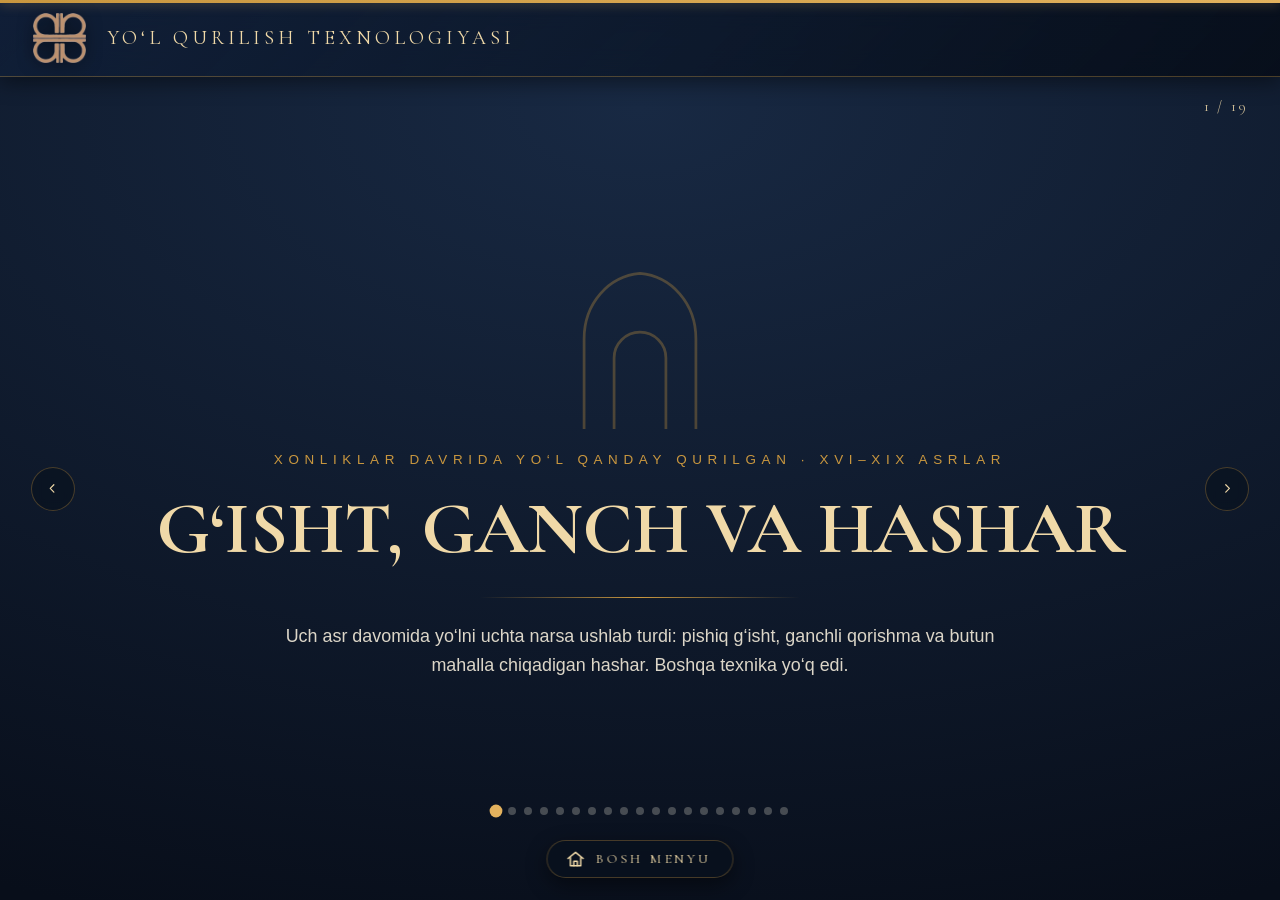
<file: 2-yoll.html>
<!DOCTYPE html>
<html lang="uz">
<head>
<meta charset="utf-8">
<meta name="viewport" content="width=1920, height=1080, initial-scale=1, minimum-scale=1, maximum-scale=1, user-scalable=no, viewport-fit=cover">
<link rel="stylesheet" href="assets/fonts.css">
<title>G‘isht, ganch va hashar — xonliklar davrida yo‘l</title>
<style>
*{box-sizing:border-box;-webkit-tap-highlight-color:transparent}
html,body{margin:0;height:100%;overflow:hidden;background:#070d18}
body{font-family:"Manrope","Segoe UI",Helvetica,Arial,sans-serif;color:#f5eedf;user-select:none}
:root{--g:#c9973f;--gl:#e3b25e;--gp:#f0d9a8;--dim:#a7b8cd;--line:rgba(201,151,63,.32);
 --ink:#40301a;--ink2:#5b492f;
 --serif:"Cormorant Garamond","Palatino Linotype","Book Antiqua",Palatino,Georgia,serif;
 --e:cubic-bezier(.22,.9,.28,1)}
#deck{position:fixed;inset:0;perspective:1600px}

/* ---------- слайд: вход и выход ---------- */
.sl{position:absolute;inset:0;opacity:0;visibility:hidden;
 transition:opacity .9s var(--e), visibility .9s, transform 1.1s var(--e);
 transform:scale(1.015)}
.sl.on{opacity:1;visibility:visible;transform:none;z-index:2}
.sl.out{opacity:0;transform:scale(.985);z-index:1}

/* ---------- фотослайды: медленное движение кадра ---------- */
.vis{position:absolute;inset:0;overflow:hidden;background:#0a1320}
.vis img{width:100%;height:100%;display:block;transform-origin:50% 45%}
.vis.cover img{object-fit:cover;object-position:50% 45%}
.vis.contain img{object-fit:contain;padding:5vh 5vw 27vh}
.vis.contain{background:radial-gradient(120% 100% at 50% 18%,#16283f,#080e18)}
@keyframes kb-in{from{transform:scale(1.005) translate3d(0,0,0)}to{transform:scale(1.10) translate3d(-1.2%,-1%,0)}}
@keyframes kb-out{from{transform:scale(1.10) translate3d(1%,-.8%,0)}to{transform:scale(1.005) translate3d(0,0,0)}}
.sl.on .vis.cover img{animation:kb-in 15s linear both}
.sl.on .vis.cover.alt img{animation:kb-out 15s linear both}
@keyframes soft{from{opacity:0;transform:scale(1.03)}to{opacity:1;transform:none}}
.sl.on .vis.contain img{animation:soft 1.5s var(--e) both}
.scrim{position:absolute;inset:0;pointer-events:none;
 background:linear-gradient(180deg,rgba(7,13,24,.62) 0%,rgba(7,13,24,.10) 22%,rgba(7,13,24,.52) 56%,rgba(7,13,24,.96) 100%)}

/* ---------- подписи ---------- */
@keyframes up{from{opacity:0;transform:translateY(34px)}to{opacity:1;transform:none}}
@keyframes upS{from{opacity:0;transform:translateY(18px)}to{opacity:1;transform:none}}
@keyframes grow{from{opacity:0;transform:scaleX(0)}to{opacity:1;transform:none}}
@keyframes track{from{opacity:0;letter-spacing:.9em}to{opacity:1;letter-spacing:.42em}}
.cap{position:absolute;left:0;right:0;bottom:0;padding:0 7vw 8vh;z-index:3}
.cap h2{font-family:var(--serif);font-size:clamp(32px,3.7vw,62px);line-height:1.08;margin:0 0 14px;color:var(--gp)}
.cap p{margin:0;max-width:52em;font-size:clamp(16px,1.3vw,25px);line-height:1.6;color:#eae4d6}
.sl.on .cap h2{animation:up 1s var(--e) .18s both}
.sl.on .cap p{animation:up 1s var(--e) .40s both}
.cr{position:absolute;right:2.6vw;bottom:2.4vh;z-index:3;font-size:clamp(11px,.85vw,15px);
 letter-spacing:.1em;color:#8fa1b6;max-width:44vw;text-align:right}
.sl.on .cr{animation:upS 1s var(--e) .9s both}

/* ---------- чертежи на пергаменте ---------- */
.fig{position:absolute;inset:0;display:flex;flex-direction:column;background:linear-gradient(180deg,#f4efe4,#e6dfd0)}
.fig .art{flex:1;min-height:0;display:flex;align-items:center;justify-content:center;padding:4.5vh 5vw 0}
.fig .art img{max-width:100%;max-height:100%;width:auto;height:auto;
 border:1px solid rgba(90,70,40,.32);box-shadow:0 1.6vh 5vh rgba(40,30,10,.26)}
@keyframes figin{from{opacity:0;transform:translateY(26px) scale(.985)}to{opacity:1;transform:none}}
.sl.on .fig .art img{animation:figin 1.3s var(--e) both}
.fig .cap{position:static;padding:3vh 7vw 7vh}
.fig .cap h2{color:var(--ink)} .fig .cap p{color:var(--ink2)} .fig .cr{color:#8b7351}

/* ---------- титул ---------- */
.ti{position:absolute;inset:0;display:flex;flex-direction:column;align-items:center;justify-content:center;
 text-align:center;padding:0 10vw;background:radial-gradient(120% 95% at 50% 12%,#182943,#080e1a)}
.ti .kick{font-size:clamp(12px,1.05vw,19px);letter-spacing:.42em;text-transform:uppercase;color:var(--g);margin-bottom:24px}
.ti h1{font-family:var(--serif);font-size:clamp(42px,5.8vw,104px);line-height:1.02;margin:0 0 18px;color:var(--gp)}
.ti .rule{width:min(320px,40vw);height:1px;background:linear-gradient(90deg,transparent,var(--g),transparent);margin:12px 0 24px}
.ti p{margin:0;max-width:42em;font-size:clamp(16px,1.4vw,26px);line-height:1.6;color:#dcd6c8}
.arch{width:min(150px,15vw);opacity:.32;margin-bottom:2vh}
.arch path{stroke-dasharray:400;stroke-dashoffset:400}
.sl.on .arch path{animation:draw 2.6s var(--e) .2s both}
@keyframes draw{to{stroke-dashoffset:0}}
.sl.on .ti .kick{animation:track 1.5s var(--e) .5s both}
.sl.on .ti h1{animation:up 1.2s var(--e) .8s both}
.sl.on .ti .rule{animation:grow 1.2s var(--e) 1.4s both}
.sl.on .ti p{animation:up 1.1s var(--e) 1.6s both}

/* ---------- списки: пункты выходят по очереди ---------- */
.lst{position:absolute;inset:0;display:flex;flex-direction:column;justify-content:center;
 padding:0 8vw;background:radial-gradient(130% 100% at 18% 10%,#16283f,#080e18)}
.lst h2{font-family:var(--serif);font-size:clamp(32px,3.7vw,62px);margin:0 0 8px;color:var(--gp)}
.lst .sub{font-size:clamp(15px,1.25vw,23px);color:#cfc7b6;max-width:50em;line-height:1.6;margin:0 0 4vh}
.lst ol{list-style:none;margin:0;padding:0;display:grid;gap:2.1vh;counter-reset:n}
.lst li{counter-increment:n;position:relative;padding-left:clamp(52px,4.6vw,84px);
 font-size:clamp(17px,1.45vw,29px);line-height:1.45;color:#f0ead9}
.lst li::before{content:counter(n,decimal-leading-zero);position:absolute;left:0;top:.05em;
 font-family:var(--serif);font-size:clamp(19px,1.7vw,34px);color:var(--g);letter-spacing:.06em}
@keyframes left{from{opacity:0;transform:translateX(-30px)}to{opacity:1;transform:none}}
.sl.on .lst h2{animation:up 1s var(--e) .15s both}
.sl.on .lst .sub{animation:up 1s var(--e) .35s both}
.sl.on .lst li{animation:left .85s var(--e) both}
.sl.on .lst li:nth-child(1){animation-delay:.6s}
.sl.on .lst li:nth-child(2){animation-delay:.78s}
.sl.on .lst li:nth-child(3){animation-delay:.96s}
.sl.on .lst li:nth-child(4){animation-delay:1.14s}
.sl.on .lst li:nth-child(5){animation-delay:1.32s}
.sl.on .lst li:nth-child(6){animation-delay:1.5s}

/* ---------- источники ---------- */
#src{position:absolute;inset:0;display:flex;flex-direction:column;justify-content:center;padding:0 8vw;
 background:radial-gradient(130% 100% at 82% 8%,#16283f,#080e18)}
#src h2{font-family:var(--serif);font-size:clamp(32px,3.6vw,58px);margin:0 0 3.4vh;color:var(--gp)}
#src ul{list-style:none;margin:0;padding:0;display:grid;gap:1.7vh;max-width:60em}
#src li{position:relative;padding-left:30px;font-size:clamp(14px,1.15vw,22px);line-height:1.5;color:#dcd6c8}
#src li::before{content:'';position:absolute;left:0;top:.55em;width:10px;height:10px;
 border:1.5px solid var(--g);transform:rotate(45deg)}
#src .nt{margin-top:3.4vh;padding-top:2.4vh;border-top:1px dashed var(--line);max-width:60em;
 font-size:clamp(13px,1.02vw,19px);color:#8fa1b6;line-height:1.6}
.sl.on #src h2{animation:up 1s var(--e) .15s both}
.sl.on #src li{animation:upS .8s var(--e) both}
.sl.on #src li:nth-child(1){animation-delay:.45s}.sl.on #src li:nth-child(2){animation-delay:.58s}
.sl.on #src li:nth-child(3){animation-delay:.71s}.sl.on #src li:nth-child(4){animation-delay:.84s}
.sl.on #src li:nth-child(5){animation-delay:.97s}.sl.on #src li:nth-child(6){animation-delay:1.1s}
.sl.on #src .nt{animation:upS .9s var(--e) 1.4s both}

/* ---------- управление ---------- */
#nav{position:fixed;inset:0;pointer-events:none;z-index:20}
/* slayd tugmalari — ekranning chap va o‘ng chetida, sarlavha ostidagi maydon markazida */
#sldnav{position:absolute;left:2.4vw;right:2.4vw;top:calc(50% + var(--hh,0px)/2);
 transform:translateY(-50%);display:flex;justify-content:space-between;align-items:center;
 pointer-events:none}
.sldbtn{width:clamp(44px,3.4vw,60px);height:clamp(44px,3.4vw,60px);
 border-radius:50%;border:1.5px solid var(--line);background:rgba(9,17,29,.55);color:var(--gp);
 cursor:pointer;pointer-events:auto;display:flex;align-items:center;justify-content:center;
 transition:all .3s var(--e);-webkit-backdrop-filter:blur(6px);backdrop-filter:blur(6px)}
.sldbtn:hover{border-color:var(--g);color:var(--gl)}
.sldbtn:active{transform:scale(.92)}
.sldbtn svg{width:42%;height:42%;fill:none;stroke:currentColor;stroke-width:2.2;
 stroke-linecap:round;stroke-linejoin:round}
#dots{position:absolute;left:0;right:0;bottom:2.4vh;display:flex;gap:8px;justify-content:center;
 pointer-events:auto;flex-wrap:wrap;padding:0 6vw}
#dots i{width:8px;height:8px;border-radius:50%;background:rgba(245,238,223,.26);cursor:pointer;
 transition:all .4s var(--e)}
#dots i.on{background:var(--gl);transform:scale(1.6)}
#cnt{position:absolute;right:2.4vw;top:2.6vh;font-family:var(--serif);font-size:clamp(14px,1.15vw,21px);
 letter-spacing:.2em;color:var(--gp);opacity:.85;transition:color .5s ease}
#bar{position:fixed;top:0;left:0;height:3px;width:0;z-index:30;
 background:linear-gradient(90deg,var(--g),var(--gl));box-shadow:0 0 12px rgba(227,178,94,.55)}
body.light #cnt,body.light .sldbtn{color:var(--ink)}
body.light .sldbtn{background:rgba(255,252,244,.62);border-color:rgba(90,70,40,.3)}
body.light .sldbtn:hover{color:#a97c2c;border-color:#a97c2c}
body.light #dots i{background:rgba(64,48,26,.28)}
body.light #dots i.on{background:#a97c2c}

@media (prefers-reduced-motion:reduce){
  .sl.on .vis.cover img,.sl.on .vis.cover.alt img{animation:none}
  .sl,.sl.on{transition:opacity .3s linear;transform:none}
  .sl.on .cap h2,.sl.on .cap p,.sl.on .lst li,.sl.on .lst h2,.sl.on .lst .sub,
  .sl.on .ti h1,.sl.on .ti p,.sl.on .ti .kick,.sl.on #src li,.sl.on .fig .art img
  {animation-duration:.01s!important;animation-delay:0s!important}
}

.era{position:absolute;left:7vw;top:8vh;z-index:4;font-size:clamp(11px,.95vw,17px);letter-spacing:.36em;
 text-transform:uppercase;color:var(--g);opacity:.95}
.sl.on .era{animation:track 1.3s var(--e) .1s both}
/* ---- интерактивный слайд ---- */
.ix{position:absolute;inset:0;display:flex;flex-direction:column;padding:9vh 6vw 8vh;
 background:radial-gradient(130% 100% at 24% 8%,#17293f,#080e18)}
.ix h2{font-family:var(--serif);font-size:clamp(28px,3.2vw,54px);margin:0 0 .6vh;color:var(--gp)}
.ix .sub{font-size:clamp(14px,1.15vw,21px);color:#cfc7b6;margin:0 0 2.4vh;max-width:56em}
.ix .body{flex:1;min-height:0;display:grid;grid-template-columns:1.25fr .85fr;gap:2.6vw;align-items:center}
.ix .stage{min-width:0;display:flex;align-items:center;justify-content:center}
.ix .stage svg{max-width:100%;max-height:56vh;height:auto}
.ixp{border:1.5px solid var(--line);border-radius:16px;padding:2.6vh 2vw;
 background:linear-gradient(180deg,rgba(29,51,82,.55),rgba(12,23,40,.4));min-height:26vh}
.ixp h3{font-family:var(--serif);font-size:clamp(20px,2vw,36px);margin:0 0 1vh;color:var(--gl)}
.ixp p{margin:0;font-size:clamp(14px,1.15vw,22px);line-height:1.6;color:#e6e0d2}
.ixp .plc{color:var(--dim);font-style:italic}
.hint{display:inline-flex;align-items:center;gap:10px;margin-top:1.8vh;font-size:clamp(12px,1vw,18px);
 letter-spacing:.2em;text-transform:uppercase;color:var(--g)}
.hint i{width:10px;height:10px;border-radius:50%;background:var(--g);animation:pulse 1.8s infinite}
/* ishora matni sarlavha ostida: kichik sarlavhaga yaqin turadi */
.ix .sub{margin-bottom:1.1vh;padding-bottom:10px}
.ix .hint{margin-top:0;margin-bottom:2.4vh}
@keyframes pulse{0%,100%{opacity:.35;transform:scale(1)}50%{opacity:1;transform:scale(1.5)}}
/* кликабельные элементы */
/* клики должны попадать только по интерактивным элементам, а не по декору карты */
.ix .stage svg *{pointer-events:none}
.ix .stage svg .ixz,.ix .stage svg .ixz *,
.ix .stage svg .lay,.ix .stage svg .lay *{pointer-events:auto}
.ixz,.ixb,.lay,.qo{cursor:pointer}
.ixz ellipse,.ixz text{transition:all .35s var(--e)}
.ixz:hover ellipse,.ixz.on ellipse{opacity:.3!important;stroke-width:3.4}
.ixz.on text{filter:drop-shadow(0 0 12px currentColor)}
.ixbs{display:grid;grid-template-columns:repeat(3,1fr);gap:1.4vw;width:100%}
.ixb{display:flex;flex-direction:column;align-items:center;gap:.9vh;padding:2vh 1vw;border-radius:14px;
 border:1.5px solid var(--line-s,rgba(201,151,63,.16));background:rgba(22,40,63,.5);color:var(--sand,#d8c29a);
 transition:all .35s var(--e)}
.ixb:hover{border-color:var(--g);transform:translateY(-4px)}
.ixb.on{background:linear-gradient(180deg,rgba(201,151,63,.28),rgba(22,40,63,.5));border-color:var(--g);color:var(--gp)}
.ixb b{font-size:clamp(12px,1vw,18px);font-weight:700;letter-spacing:.05em;text-align:center}
.lay{opacity:.16;transition:opacity .5s var(--e)}
.lay.on{opacity:1}
.qz{display:grid;gap:1.4vh;width:100%}
.qo{display:flex;align-items:center;gap:16px;padding:2vh 1.6vw;border-radius:14px;text-align:left;
 border:1.5px solid rgba(201,151,63,.18);background:rgba(22,40,63,.5);color:#e6e0d2;
 font-size:clamp(15px,1.25vw,24px);transition:all .35s var(--e)}
.qo:hover{border-color:var(--g);transform:translateX(5px)}
.qo b{width:34px;height:34px;flex:0 0 auto;border-radius:50%;border:1.6px solid var(--g);
 display:flex;align-items:center;justify-content:center;font-size:.8em;color:var(--g)}
.qo.ok{background:linear-gradient(90deg,rgba(120,180,110,.3),rgba(22,40,63,.5));border-color:#8fd08a}
.qo.ok b{border-color:#8fd08a;color:#8fd08a}
.qo.no{opacity:.5;border-color:rgba(210,90,70,.5)}
@media (max-width:1180px){.ix .body{grid-template-columns:1fr;gap:2vh}.ix .stage svg{max-height:34vh}}
/* ---- сравнение ---- */
.cmp{position:absolute;inset:0;display:flex;flex-direction:column;justify-content:center;padding:0 7vw;
 background:radial-gradient(130% 100% at 80% 12%,#17293f,#080e18)}
.cmp h2{font-family:var(--serif);font-size:clamp(30px,3.5vw,58px);margin:0 0 1vh;color:var(--gp)}
.cmp .sub{font-size:clamp(14px,1.2vw,22px);color:#cfc7b6;margin:0 0 3.4vh;max-width:52em}
.cmp .row{display:grid;grid-template-columns:1.05fr 1.35fr 1.35fr;gap:1.4vw;align-items:center;
 padding:1.55vh 0;border-bottom:1px solid rgba(201,151,63,.16)}
.cmp .row.h{border-bottom:1.5px solid var(--line);padding-bottom:1.1vh}
.cmp .row.h span{font-size:clamp(12px,1vw,18px);letter-spacing:.24em;text-transform:uppercase;color:var(--g)}
.cmp .row .k{font-size:clamp(13px,1.12vw,21px);color:#a7b8cd;letter-spacing:.05em}
.cmp .row .a{font-size:clamp(14px,1.22vw,23px);color:#e0d8c6}
.cmp .row .b{font-size:clamp(14px,1.22vw,23px);color:var(--gp);font-weight:700}
.sl.on .cmp .row{animation:left .8s var(--e) both}
.sl.on .cmp .row:nth-child(1){animation-delay:.4s}.sl.on .cmp .row:nth-child(2){animation-delay:.54s}
.sl.on .cmp .row:nth-child(3){animation-delay:.68s}.sl.on .cmp .row:nth-child(4){animation-delay:.82s}
.sl.on .cmp .row:nth-child(5){animation-delay:.96s}.sl.on .cmp .row:nth-child(6){animation-delay:1.1s}
.sl.on .cmp .row:nth-child(7){animation-delay:1.24s}
.sl.on .ix h2{animation:up .9s var(--e) .12s both}
.sl.on .ix .sub{animation:up .9s var(--e) .28s both}
.sl.on .ix .stage{animation:up 1s var(--e) .42s both}
.sl.on .ixp,.sl.on .ixbs,.sl.on .qz{animation:up 1s var(--e) .56s both}
.ph{position:absolute;inset:0;display:none;flex-direction:column;align-items:center;justify-content:center;
 gap:18px;background:radial-gradient(120% 90% at 50% 30%,#16283f,#0a1320)}
.ph svg{width:96px;height:96px;opacity:.5}
.ph b{font-family:var(--serif);font-size:clamp(20px,1.9vw,30px);color:var(--gp)}
.ph code{font-size:clamp(13px,1.05vw,18px);color:var(--dim);background:rgba(255,255,255,.05);
 padding:8px 16px;border-radius:8px;border:1px solid var(--line)}

/* ---------- bosh menyuga qaytish tugmasi: uy belgisi + yozuv ---------- */
#tomenu{position:fixed;left:50%;bottom:2.4vh;transform:translateX(-50%);z-index:60;
 display:inline-flex;align-items:center;gap:.75em;padding:.62em 1.7em .62em 1.35em;
 font-family:var(--serif);font-size:clamp(13px,1.05vw,20px);letter-spacing:.2em;
 text-transform:uppercase;text-decoration:none;white-space:nowrap;color:var(--gp);
 border:1.5px solid var(--line);border-radius:999px;background:rgba(9,17,29,.66);
 -webkit-backdrop-filter:blur(8px);backdrop-filter:blur(8px);
 box-shadow:0 .8vh 2.4vh rgba(0,0,0,.45);transition:all .3s var(--e)}
#tomenu:hover{border-color:var(--g);color:var(--gl);background:rgba(14,26,42,.8);
 box-shadow:0 1vh 3vh rgba(0,0,0,.55),0 0 2.2vh rgba(216,178,108,.28)}
#tomenu:active{transform:translateX(-50%) scale(.95)}
#tomenu svg{width:1.5em;height:1.5em;flex:0 0 auto;fill:none;stroke:currentColor;
 stroke-width:1.8;stroke-linecap:round;stroke-linejoin:round}
body.light #tomenu{color:var(--ink);background:rgba(255,252,244,.78);border-color:rgba(90,70,40,.3)}
body.light #tomenu:hover{color:#a97c2c;border-color:#a97c2c;background:rgba(255,252,244,.92)}
/* точки-индикаторы поднимаем над кнопкой */
#dots{bottom:9.4vh}

/* ---------- 70px pastki bo‘sh joy: matn slayder tugmalariga tegib turmasin ---------- */
.cap{padding-bottom:calc(8vh + 70px)}
.fig .cap{padding-bottom:calc(7vh + 70px)}
.ti,.lst,#src{padding-bottom:70px}
.ix{padding-bottom:calc(8vh + 70px)}
.cr{bottom:calc(2.4vh + 70px)}
.arx .plate{bottom:calc(8vh + 70px)}
.yrs{bottom:calc(5.2vh + 70px)}
@media (max-width:1200px){
  .arx .plate{bottom:calc(44vh + 70px)}
  .arx .card{bottom:calc(6vh + 70px)}
}

/* ---------- kiosk rejimi: masshtab (zoom) o‘chirilgan, 1920×1080 bazasi ---------- */
html{width:100%;height:100%;-ms-content-zooming:none;-ms-touch-action:pan-x pan-y;touch-action:pan-x pan-y}
html,body{
  overscroll-behavior:none;
  -webkit-text-size-adjust:100%;text-size-adjust:100%;
  -webkit-user-select:none;-moz-user-select:none;user-select:none;
  -webkit-touch-callout:none;-webkit-tap-highlight-color:transparent;
}
*{touch-action:pan-x pan-y}

/* ---------- sahifa shapkasi: logo + bo‘lim nomi (bosh menyudagi kabi) ---------- */
:root{--hh:8.6vh;--gap-top:40px}
.pghead{
  position:fixed;left:0;right:0;top:0;height:var(--hh);z-index:40;
  display:flex;align-items:center;gap:1.6vw;padding:0 2.6vw;
  border-bottom:1px solid rgba(201,151,63,.35);
  background:linear-gradient(135deg,rgba(16,31,56,.88) 0%,rgba(11,22,40,.74) 50%,rgba(7,14,26,.94) 100%);
  -webkit-backdrop-filter:blur(14px);backdrop-filter:blur(14px);
  box-shadow:0 .6vh 2.2vh rgba(0,0,0,.45);
  pointer-events:none;
}
.pghead__logo{height:66%;width:auto;flex:0 0 auto;filter:drop-shadow(0 .3vh .8vh rgba(0,0,0,.6))}
.pghead__name{
  font-family:var(--serif);font-size:clamp(15px,1.55vw,30px);
  letter-spacing:.2em;text-transform:uppercase;color:var(--gp);
  white-space:nowrap;overflow:hidden;text-overflow:ellipsis;
}
body.light .pghead{
  background:linear-gradient(135deg,rgba(255,252,244,.92) 0%,rgba(246,240,228,.84) 100%);
  border-bottom-color:rgba(90,70,40,.28);box-shadow:0 .6vh 2.2vh rgba(0,0,0,.18);
}
body.light .pghead__name{color:var(--ink)}
/* shapka ostidagi bo‘sh joy */
#bar{z-index:50}
#cnt{top:calc(var(--hh) + 2.2vh)}
.ti,.lst,#src{padding-top:calc(var(--hh) + var(--gap-top))}
.ix{padding-top:calc(var(--hh) + 2.5vh + var(--gap-top))}
.fig .art{padding-top:calc(var(--hh) + 2vh + var(--gap-top))}
.vis.contain img{padding-top:calc(var(--hh) + 2vh + var(--gap-top))}
.arx .plate{top:calc(var(--hh) + 2vh + var(--gap-top))}
.arx .card{top:calc(var(--hh) + 4vh + var(--gap-top))}
.era{top:calc(8vh + var(--gap-top))}
@media (max-width:1200px){ .arx .card{top:auto} }

/* ---------- rasmni ushlab sudrab bo‘lmaydi: faqat slayder swipe qoladi ---------- */
img{
  -webkit-user-drag:none;-khtml-user-drag:none;-moz-user-drag:none;user-drag:none;
  -webkit-touch-callout:none;
  -webkit-user-select:none;user-select:none;
  pointer-events:none;          /* teginish rasmga emas, slayderga tushadi */
}
*{touch-action:none}   /* slayd sahifalarida brauzer jestlari kerak emas */
</style>
</head>
<body>
<header class="pghead"><img draggable="false" class="pghead__logo" src="images/logo.png" alt=""><div class="pghead__name">YO‘L QURILISH TEXNOLOGIYASI</div></header>
<div id="bar"></div>
<div id="deck">
<section class="sl on" data-i="0" data-d="9000" data-light="0">
  <div class="ti"><svg class="arch" viewBox="0 0 110 122" fill="none" stroke="#c9973f" stroke-width="2"><path d="M14 118 L14 52 C14 26 32 6 55 4 C78 6 96 26 96 52 L96 118"/><path d="M36 118 L36 66 A19 19 0 0 1 74 66 L74 118"/></svg><div class="kick">Xonliklar davrida yo‘l qanday qurilgan · XVI–XIX asrlar</div><h1>G‘ISHT, GANCH VA HASHAR</h1><div class="rule"></div><p>Uch asr davomida yo‘lni uchta narsa ushlab turdi: pishiq g‘isht, ganchli qorishma va butun mahalla chiqadigan hashar. Boshqa texnika yo‘q edi.</p></div>
</section>
<section class="sl" data-i="1" data-d="0" data-light="0" data-ix="map">
  <div class="era">XVI–XIX asrlar</div>
  <div class="ix"><h2>Uch xonlik — uch xil yo‘l</h2><p class="sub">Har bir xonlikning yo‘li o‘z tabiatiga moslashgan. Xaritadagi nomni bosing.</p><div class="hint"><i></i>Nomni bosing</div><div class="body"><div class="stage"><svg viewBox="0 0 980 520" xmlns="http://www.w3.org/2000/svg"><defs><radialGradient id="xg"><stop offset="0" stop-color="#e3b25e" stop-opacity=".35"/><stop offset="1" stop-color="#e3b25e" stop-opacity="0"/></radialGradient></defs><g fill="none" stroke="#3d6f92" stroke-width="2.6" opacity=".45" stroke-linecap="round"><path d="M300,470 Q380,410 470,360 Q560,320 620,250 Q680,180 700,110"/><path d="M905,300 Q800,290 700,286 Q640,262 610,210"/><path d="M660,330 Q560,318 470,322 Q400,336 350,350"/></g><text x="360" y="404" font-size="14" fill="#5f88a6" font-family="Manrope,sans-serif" letter-spacing="2" transform="rotate(-36 360 404)">AMUDARYO</text><text x="742" y="276" font-size="14" fill="#5f88a6" font-family="Manrope,sans-serif" letter-spacing="2">SIRDARYO</text><g fill="none" stroke="#5d6f85" stroke-width="1.9" opacity=".5" stroke-linecap="round"><path d="M688,392 l12,-11 l12,11"/><path d="M714,392 l12,-11 l12,11"/><path d="M740,392 l12,-11 l12,11"/><path d="M766,392 l12,-11 l12,11"/><path d="M818,250 l12,-11 l12,11"/><path d="M844,250 l12,-11 l12,11"/><path d="M870,250 l12,-11 l12,11"/><path d="M896,250 l12,-11 l12,11"/><path d="M548,432 l12,-11 l12,11"/><path d="M574,432 l12,-11 l12,11"/><path d="M600,432 l12,-11 l12,11"/></g><g class="ixz" data-k="buxoro"><ellipse cx="420" cy="205" rx="120" ry="55" fill="#c9973f" opacity=".13" stroke="#c9973f" stroke-width="2" stroke-dasharray="9 7"/><text x="420" y="140" text-anchor="middle" font-size="20" font-weight="700" fill="#c9973f" font-family="Manrope,sans-serif" letter-spacing="2">BUXORO XONLIGI</text></g><g class="ixz" data-k="xiva"><ellipse cx="215" cy="115" rx="95" ry="55" fill="#7ba5d6" opacity=".13" stroke="#7ba5d6" stroke-width="2" stroke-dasharray="9 7"/><text x="215" y="50" text-anchor="middle" font-size="20" font-weight="700" fill="#7ba5d6" font-family="Manrope,sans-serif" letter-spacing="2">XIVA XONLIGI</text></g><g class="ixz" data-k="qoqon"><ellipse cx="775" cy="245" rx="115" ry="55" fill="#93ac83" opacity=".13" stroke="#93ac83" stroke-width="2" stroke-dasharray="9 7"/><text x="775" y="180" text-anchor="middle" font-size="20" font-weight="700" fill="#93ac83" font-family="Manrope,sans-serif" letter-spacing="2">QO‘QON XONLIGI</text></g><g stroke="none"><circle cx="405" cy="215" r="26" fill="url(#xg)"/><circle cx="405" cy="215" r="7" fill="#0c1728" stroke="#f0d9a8" stroke-width="2.2"/><text x="416" y="220" font-size="16" font-weight="700" fill="#f0d9a8" font-family="Manrope,sans-serif" paint-order="stroke" stroke="rgba(9,17,29,.9)" stroke-width="4">Buxoro</text><circle cx="520" cy="205" r="5" fill="#0c1728" stroke="#f0d9a8" stroke-width="2.2"/><text x="531" y="210" font-size="13.5" font-weight="700" fill="#c8d3e0" font-family="Manrope,sans-serif" paint-order="stroke" stroke="rgba(9,17,29,.9)" stroke-width="4">Samarqand</text><circle cx="470" cy="275" r="5" fill="#0c1728" stroke="#f0d9a8" stroke-width="2.2"/><text x="481" y="280" font-size="13.5" font-weight="700" fill="#c8d3e0" font-family="Manrope,sans-serif" paint-order="stroke" stroke="rgba(9,17,29,.9)" stroke-width="4">Qarshi</text><circle cx="455" cy="196" r="5" fill="#0c1728" stroke="#f0d9a8" stroke-width="2.2"/><text x="466" y="201" font-size="13.5" font-weight="700" fill="#c8d3e0" font-family="Manrope,sans-serif" paint-order="stroke" stroke="rgba(9,17,29,.9)" stroke-width="4">Karmana</text><circle cx="205" cy="120" r="26" fill="url(#xg)"/><circle cx="205" cy="120" r="7" fill="#0c1728" stroke="#f0d9a8" stroke-width="2.2"/><text x="216" y="125" font-size="16" font-weight="700" fill="#f0d9a8" font-family="Manrope,sans-serif" paint-order="stroke" stroke="rgba(9,17,29,.9)" stroke-width="4">Xiva</text><circle cx="165" cy="72" r="5" fill="#0c1728" stroke="#f0d9a8" stroke-width="2.2"/><text x="176" y="77" font-size="13.5" font-weight="700" fill="#c8d3e0" font-family="Manrope,sans-serif" paint-order="stroke" stroke="rgba(9,17,29,.9)" stroke-width="4">Ko‘hna Urganch</text><circle cx="760" cy="238" r="26" fill="url(#xg)"/><circle cx="760" cy="238" r="7" fill="#0c1728" stroke="#f0d9a8" stroke-width="2.2"/><text x="771" y="243" font-size="16" font-weight="700" fill="#f0d9a8" font-family="Manrope,sans-serif" paint-order="stroke" stroke="rgba(9,17,29,.9)" stroke-width="4">Qo‘qon</text><circle cx="800" cy="246" r="5" fill="#0c1728" stroke="#f0d9a8" stroke-width="2.2"/><text x="811" y="251" font-size="13.5" font-weight="700" fill="#c8d3e0" font-family="Manrope,sans-serif" paint-order="stroke" stroke="rgba(9,17,29,.9)" stroke-width="4">Marg‘ilon</text><circle cx="845" cy="232" r="5" fill="#0c1728" stroke="#f0d9a8" stroke-width="2.2"/><text x="856" y="237" font-size="13.5" font-weight="700" fill="#c8d3e0" font-family="Manrope,sans-serif" paint-order="stroke" stroke="rgba(9,17,29,.9)" stroke-width="4">Andijon</text><circle cx="700" cy="178" r="5" fill="#0c1728" stroke="#f0d9a8" stroke-width="2.2"/><text x="711" y="183" font-size="13.5" font-weight="700" fill="#c8d3e0" font-family="Manrope,sans-serif" paint-order="stroke" stroke="rgba(9,17,29,.9)" stroke-width="4">Toshkent</text></g><g fill="none" stroke="#c9973f" stroke-width="3.4" opacity=".7" stroke-linecap="round"><path d="M205,120 Q300,170 405,215"/><path d="M405,215 Q460,205 520,205"/><path d="M520,205 Q610,190 700,178"/><path d="M700,178 Q730,205 760,238"/><path d="M760,238 L800,246 L845,232"/><path d="M405,215 Q440,250 470,275"/></g></svg></div><div><div class="ixp"><h3></h3><p class="plc"></p></div></div></div></div>
</section>
<section class="sl" data-i="2" data-d="10000" data-light="0">
  <div class="era">Buxoro xonligi</div>
  <div class="vis cover"><img draggable="false" src="images/2-yoll-01.jpg" alt="Buxoro — yo‘llar tuguni" onerror="this.style.display='none';this.nextElementSibling.style.display='flex'"><div class="ph"><svg viewBox="0 0 24 24" fill="none" stroke="#c9973f" stroke-width="1.2"><path d="M3 8.6h3.2l1.5-2.4h8.6l1.5 2.4H21v10.8H3z"/><circle cx="12" cy="13.8" r="3.6"/></svg><b>Buxoro — yo‘llar tuguni</b><code>buxoro-chorminor.jpg</code></div></div>
  <div class="scrim"></div>
  <div class="cap"><h2>Buxoro — yo‘llar tuguni</h2><p>Xonlikning poytaxti va savdo markazi. Bu yerda yo‘l shahar ichida ham davom etgan: chorraha ustiga savdo gumbazlari qurilgan, karvon esa shahar chetidagi saroylarda to‘xtagan.</p></div>
</section>
<section class="sl" data-i="3" data-d="13000" data-light="0">
  <div class="era">XVI–XIX asrlar</div>
  <div class="lst"><h2>Yo‘l kimning ishi edi</h2><p class="sub">Yo‘lda pudratchi ham, smeta ham yo‘q edi. Uning o‘rnida farmon, hashar va vaqf turgan.</p><ol><li>Xon farmoni — yirik ko‘prik va bekat davlat qarori bilan qurilgan</li><li>Hashar — mahalla va qishloq ahli birga chiqib ishlagan</li><li>Qo‘shin — yurish paytida yo‘lni o‘zi tuzatgan</li><li>Vaqf — karvonsaroy va sardobani daromadi bilan boqib turgan</li><li>Boj — o‘tish yig‘imi ta’mir xarajatini qoplagan</li></ol></div>
</section>
<section class="sl" data-i="4" data-d="0" data-light="0" data-ix="tools">
  <div class="era">XVI–XIX asrlar</div>
  <div class="ix"><h2>Nima bilan ishlangan</h2><p class="sub">Butun texnologiya oltita asbobga tayangan. Asbobni bosing — nima uchun kerakligi chiqadi.</p><div class="hint"><i></i>Asbobni bosing</div><div class="body"><div class="stage"><div class="ixbs"><button class="ixb" data-k="ketmon"><svg viewBox="0 0 48 56" width="64" height="74"><g fill="none" stroke="currentColor" stroke-width="2.2" stroke-linecap="round" stroke-linejoin="round"><path d="M34,10 L20,40"/><path d="M8,38 h24 l-5,14 h-15 z"/></g></svg><b>Ketmon</b></button><button class="ixb" data-k="belkurak"><svg viewBox="0 0 48 56" width="64" height="74"><g fill="none" stroke="currentColor" stroke-width="2.2" stroke-linecap="round" stroke-linejoin="round"><path d="M24,8 v22"/><path d="M17,8 h14"/><path d="M13,30 h22 v11 a11,13 0 0 1 -22,0 z"/></g></svg><b>Belkurak</b></button><button class="ixb" data-k="toqmoq"><svg viewBox="0 0 48 56" width="64" height="74"><g fill="none" stroke="currentColor" stroke-width="2.2" stroke-linecap="round" stroke-linejoin="round"><path d="M24,8 v20"/><rect x="12" y="28" width="24" height="16" rx="5"/></g></svg><b>Yog‘och to‘qmoq</b></button><button class="ixb" data-k="arava"><svg viewBox="0 0 48 56" width="64" height="74"><g fill="none" stroke="currentColor" stroke-width="2.2" stroke-linecap="round" stroke-linejoin="round"><circle cx="16" cy="36" r="8"/><circle cx="34" cy="36" r="8"/><path d="M8,22 h32 l-4,6 h-24 z"/><path d="M40,22 l6,-7"/></g></svg><b>Arava</b></button><button class="ixb" data-k="richag"><svg viewBox="0 0 48 56" width="64" height="74"><g fill="none" stroke="currentColor" stroke-width="2.2" stroke-linecap="round" stroke-linejoin="round"><path d="M8,40 L42,14"/><path d="M18,32 l-6,12 l14,-3 z"/></g></svg><b>Yog‘och richag</b></button><button class="ixb" data-k="bolga"><svg viewBox="0 0 48 56" width="64" height="74"><g fill="none" stroke="currentColor" stroke-width="2.2" stroke-linecap="round" stroke-linejoin="round"><path d="M30,12 v30"/><rect x="20" y="6" width="20" height="10" rx="3"/></g></svg><b>Tosh bolg‘a</b></button></div></div><div><div class="ixp"><h3></h3><p class="plc"></p></div></div></div></div>
</section>
<section class="sl" data-i="5" data-d="0" data-light="0" data-ix="layers">
  <div class="era">XVI–XIX asrlar</div>
  <div class="ix"><h2>Yo‘lni o‘zingiz tering</h2><p class="sub">Qatlamni bosing — u qo‘shiladi va nima uchun kerakligi chiqadi.</p><div class="hint"><i></i>Qatlamni bosing</div><div class="body"><div class="stage"><svg viewBox="0 0 760 300" xmlns="http://www.w3.org/2000/svg"><g class="lay" data-i="0"><path d="M90,262 L113,218 L647,218 L670,262 Z" fill="#4a5364"/><path d="M90,262 L113,218 L647,218 L670,262 Z" fill="none" stroke="#0c1728" stroke-width="1.6" opacity=".55"/><text x="690" y="246" font-size="17" font-weight="700" fill="#f0d9a8" font-family="Manrope,sans-serif">Tabiiy zamin</text><path d="M676,240 H684" stroke="#c9973f" stroke-width="1.2" stroke-dasharray="4 5" opacity=".6" fill="none"/></g><g class="lay" data-i="1"><path d="M113,218 L131,184 L629,184 L647,218 Z" fill="#8b6f45"/><path d="M113,218 L131,184 L629,184 L647,218 Z" fill="none" stroke="#0c1728" stroke-width="1.6" opacity=".55"/><text x="690" y="207" font-size="17" font-weight="700" fill="#f0d9a8" font-family="Manrope,sans-serif">Zichlangan tuproq</text><path d="M653,201 H684" stroke="#c9973f" stroke-width="1.2" stroke-dasharray="4 5" opacity=".6" fill="none"/></g><g class="lay" data-i="2"><path d="M131,184 L146,154 L614,154 L629,184 Z" fill="#8e8a72"/><path d="M131,184 L146,154 L614,154 L629,184 Z" fill="none" stroke="#0c1728" stroke-width="1.6" opacity=".55"/><text x="690" y="175" font-size="17" font-weight="700" fill="#f0d9a8" font-family="Manrope,sans-serif">Qum-shag‘al asos</text><path d="M635,169 H684" stroke="#c9973f" stroke-width="1.2" stroke-dasharray="4 5" opacity=".6" fill="none"/></g><g class="lay" data-i="3"><path d="M146,154 L160,128 Q380,120 600,128 L614,154 Z" fill="#8d97a5"/><path d="M146,154 L160,128 Q380,120 600,128 L614,154 Z" fill="none" stroke="#0c1728" stroke-width="1.6" opacity=".55"/><text x="690" y="147" font-size="17" font-weight="700" fill="#f0d9a8" font-family="Manrope,sans-serif">Tosh terma yuza</text><path d="M620,141 H684" stroke="#c9973f" stroke-width="1.2" stroke-dasharray="4 5" opacity=".6" fill="none"/></g><path d="M0,262 H760" stroke="#4a5364" stroke-width="2" opacity=".8" fill="none"/><path d="M22,262 L46,262 L36,234 Z" fill="#123049" stroke="#5f92b6" stroke-width="2"/><path d="M738,262 L714,262 L724,234 Z" fill="#123049" stroke="#5f92b6" stroke-width="2"/></svg></div><div><div class="ixp"><h3></h3><p class="plc"></p></div></div></div></div>
</section>
<section class="sl" data-i="6" data-d="13000" data-light="0">
  <div class="era">XVI–XIX asrlar</div>
  <div class="lst"><h2>Pishiq g‘isht</h2><p class="sub">G‘ishtning o‘lchami tasodifiy emas: yassi va keng g‘isht ravoq terishda qatlamlarni bir-biriga zich bog‘laydi.</p><ol><li>O‘lchami taxminan 26–27 × 26–27 × 5 sm — keng va yassi</li><li>Kvadrat shakl terishda ikki tomonga ham ishlashga imkon beradi</li><li>Xom g‘isht namda yemiriladi, pishiq g‘isht esa suvga chidaydi</li><li>Shuning uchun kechuv va ko‘prikda faqat pishiq g‘isht ishlatilgan</li></ol></div>
</section>
<section class="sl" data-i="7" data-d="13000" data-light="0">
  <div class="era">XVI–XIX asrlar</div>
  <div class="lst"><h2>Qorishma — balandlikka qarab</h2><p class="sub">Bitta inshootda uch xil qorishma. Material namlik darajasiga qarab tanlangan — bu o‘sha davr muhandislarining aniq hisobi.</p><ol><li>Suv osti qismi — o‘simlik kuli va ganch aralash ohak</li><li>O‘rta qism — o‘simlik kuli aralash ganch</li><li>Yuqori, quruq qism — ganch qorishmasi</li><li>Poydevor imkon bo‘lsa yaxlit tabiiy qoya ustiga qo‘yilgan</li></ol></div>
</section>
<section class="sl" data-i="8" data-d="0" data-light="0" data-ix="objects">
  <div class="era">XVI–XIX asrlar</div>
  <div class="ix"><h2>Yo‘l yolg‘iz ishlamaydi</h2><p class="sub">Yo‘l to‘rtta inshoot bilan birga tizim bo‘lgan. Belgini bosing.</p><div class="hint"><i></i>Belgini bosing</div><div class="body"><div class="stage"><div class="ixbs" style="grid-template-columns:repeat(2,1fr)"><button class="ixb" data-k="koprik"><svg viewBox="0 0 56 52" width="76" height="70"><g fill="none" stroke="currentColor" stroke-width="2.1" stroke-linecap="round" stroke-linejoin="round"><path d="M6,34 h44"/><path d="M12,34 a10,9 0 0 1 16,0 M30,34 a10,9 0 0 1 16,0"/><path d="M6,34 v10 M50,34 v10"/><path d="M6,26 h44" opacity=".55"/></g></svg><b>Ko‘prik</b></button><button class="ixb" data-k="sardoba"><svg viewBox="0 0 56 52" width="76" height="70"><g fill="none" stroke="currentColor" stroke-width="2.1" stroke-linecap="round" stroke-linejoin="round"><path d="M10,44 v-14 a18,16 0 0 1 36,0 v14 z"/><path d="M22,44 v-9 a6,6 0 0 1 12,0 v9"/><circle cx="28" cy="12" r="3"/></g></svg><b>Sardoba</b></button><button class="ixb" data-k="karvonsaroy"><svg viewBox="0 0 56 52" width="76" height="70"><g fill="none" stroke="currentColor" stroke-width="2.1" stroke-linecap="round" stroke-linejoin="round"><rect x="8" y="18" width="40" height="26" rx="3"/><path d="M22,44 v-10 a6,6 0 0 1 12,0 v10"/><path d="M8,18 v-6 M48,18 v-6"/><circle cx="8" cy="9" r="4"/><circle cx="48" cy="9" r="4"/></g></svg><b>Karvonsaroy</b></button><button class="ixb" data-k="rabot"><svg viewBox="0 0 56 52" width="76" height="70"><g fill="none" stroke="currentColor" stroke-width="2.1" stroke-linecap="round" stroke-linejoin="round"><path d="M10,44 v-20 h36 v20"/><path d="M6,24 l22,-12 l22,12"/><path d="M22,44 v-11 h12 v11"/></g></svg><b>Rabot va bekat</b></button></div></div><div><div class="ixp"><h3></h3><p class="plc"></p></div></div></div></div>
</section>
<section class="sl" data-i="9" data-d="10000" data-light="0">
  <div class="era">XVI–XIX asrlar</div>
  <div class="vis cover"><img draggable="false" src="images/2-yoll-02.jpg" alt="Sardoba — cho‘l yo‘lining tayanchi" onerror="this.style.display='none';this.nextElementSibling.style.display='flex'"><div class="ph"><svg viewBox="0 0 24 24" fill="none" stroke="#c9973f" stroke-width="1.2"><path d="M3 8.6h3.2l1.5-2.4h8.6l1.5 2.4H21v10.8H3z"/><circle cx="12" cy="13.8" r="3.6"/></svg><b>Sardoba — cho‘l yo‘lining tayanchi</b><code>sardoba.jpg</code></div></div>
  <div class="scrim"></div>
  <div class="cap"><h2>Sardoba — cho‘l yo‘lining tayanchi</h2><p>Yer osti suv omborisi ustidagi gumbaz. Bahorda to‘plangan suv yozgacha yetgan. Sardobalar yo‘l bo‘ylab zanjir bo‘lib joylashgan: ular orasidagi masofa yo‘nalishning haqiqiy uzunligini belgilagan.</p></div>
</section>
<section class="sl" data-i="10" data-d="10000" data-light="0">
  <div class="era">XVI–XIX asrlar</div>
  <div class="vis cover"><img draggable="false" src="images/2-yoll-03.jpg" alt="Rabot — yo‘l bo‘yidagi qal’a" onerror="this.style.display='none';this.nextElementSibling.style.display='flex'"><div class="ph"><svg viewBox="0 0 24 24" fill="none" stroke="#c9973f" stroke-width="1.2"><path d="M3 8.6h3.2l1.5-2.4h8.6l1.5 2.4H21v10.8H3z"/><circle cx="12" cy="13.8" r="3.6"/></svg><b>Rabot — yo‘l bo‘yidagi qal’a</b><code>rabot-portal.jpg</code></div></div>
  <div class="scrim"></div>
  <div class="cap"><h2>Rabot — yo‘l bo‘yidagi qal’a</h2><p>Buxoro — Samarqand yo‘lidagi Raboti Malik. Devor va peshtoq bugungacha saqlangan. Bunday inshoot bir vaqtning o‘zida karvonsaroy, istehkom va nazorat punkti bo‘lgan.</p></div>
</section>
<section class="sl" data-i="11" data-d="10000" data-light="0">
  <div class="era">XVI asr</div>
  <div class="vis cover"><img draggable="false" src="images/2-yoll-04.jpg" alt="XVI asr — eng katta qurilish davri" onerror="this.style.display='none';this.nextElementSibling.style.display='flex'"><div class="ph"><svg viewBox="0 0 24 24" fill="none" stroke="#c9973f" stroke-width="1.2"><path d="M3 8.6h3.2l1.5-2.4h8.6l1.5 2.4H21v10.8H3z"/><circle cx="12" cy="13.8" r="3.6"/></svg><b>XVI asr — eng katta qurilish davri</b><code>rabot-devor.jpg</code></div></div>
  <div class="scrim"></div>
  <div class="cap"><h2>XVI asr — eng katta qurilish davri</h2><p>Abdullaxon II davrida savdo yo‘llarini obodonlashtirish bo‘yicha keng qamrovli ishlar olib borilgan: butun mamlakat bo‘ylab ko‘plab karvonsaroy, sardoba va ko‘priklar barpo etilgan.</p></div>
</section>
<section class="sl" data-i="12" data-d="13000" data-light="0">
  <div class="era">XVII–XVIII asr</div>
  <div class="lst"><h2>XVII–XVIII asr — og‘ir davr</h2><p class="sub">Yo‘l tarixida qurish qanchalik muhim bo‘lsa, saqlash ham shunchalik muhim. Bu davr aynan shuni ko‘rsatadi: ta’mir to‘xtasa, yo‘l bir necha o‘n yilda yo‘qoladi.</p><ol><li>Markaziy hokimiyat zaiflashadi, mamlakat bo‘linadi</li><li>Yangi yirik qurilish deyarli to‘xtaydi</li><li>Faqat eng zarur nuqtalar — kechuv va ko‘prik — ta’mirlab turiladi</li><li>Ayrim karvonsaroy va sardobalar tashlab ketiladi</li></ol></div>
</section>
<section class="sl" data-i="13" data-d="13000" data-light="0">
  <div class="era">XIX asr</div>
  <div class="lst"><h2>XIX asr — uch xonlik</h2><ol><li>Buxoro, Xiva va Qo‘qon o‘z yo‘nalishlarini alohida saqlaydi</li><li>Eski trassalar saqlanib qoladi, ayrim bekat va ko‘priklar yangilanadi</li><li>Karvon savdosi bilan bir qatorda ichki aloqa yo‘llari kuchayadi</li><li>Yo‘l tarmog‘i birinchi marta tashqaridan tavsiflanadi va xaritaga tushiriladi</li></ol></div>
</section>
<section class="sl" data-i="14" data-d="10000" data-light="0">
  <div class="era">XIX asr</div>
  <div class="vis cover"><img draggable="false" src="images/2-yoll-05.jpg" alt="XIX asr — Qo‘qon" onerror="this.style.display='none';this.nextElementSibling.style.display='flex'"><div class="ph"><svg viewBox="0 0 24 24" fill="none" stroke="#c9973f" stroke-width="1.2"><path d="M3 8.6h3.2l1.5-2.4h8.6l1.5 2.4H21v10.8H3z"/><circle cx="12" cy="13.8" r="3.6"/></svg><b>XIX asr — Qo‘qon</b><code>qoqon-saroy.jpg</code></div></div>
  <div class="scrim"></div>
  <div class="cap"><h2>XIX asr — Qo‘qon</h2><p>Uch xonlikning har biri o‘z markazini quradi va o‘z yo‘nalishlarini saqlaydi. Qo‘qon vodiyni bir tizimga bog‘lagan yo‘lning markaziga aylanadi.</p></div>
</section>
<section class="sl" data-i="15" data-d="0" data-light="0" data-ix="quiz">
  <div class="era">XVI–XIX asrlar</div>
  <div class="ix"><h2>Sinab ko‘ring</h2><p class="sub">Xonliklar davrida yo‘lni eng ko‘p nima buzgan?</p><div class="hint"><i></i>Javobni tanlang</div><div class="body"><div class="stage"><div class="qz"><button class="qo" data-ok="0" data-x="Yuk ham ta’sir qilgan, lekin asosiy sabab emas."><b>A</b><span>Og‘ir yuk</span></button><button class="qo" data-ok="1" data-x="To‘g‘ri. Yo‘lni yuk emas, suv o‘ldiradi: toshqin qirg‘oqni yuvadi, yomg‘ir asosni bo‘shatadi. Shuning uchun qiyalik va yon ariq har doim birinchi o‘rinda turgan."><b>B</b><span>Suv</span></button><button class="qo" data-ok="0" data-x="Zilzila ko‘prikni buzgan, lekin bu kamdan-kam hodisa."><b>C</b><span>Zilzila</span></button><button class="qo" data-ok="0" data-x="Qatnov izni chuqurlashtirgan, ammo asosiy dushman boshqa."><b>D</b><span>Qatnov</span></button></div></div><div><div class="ixp"><h3></h3><p class="plc"></p></div></div></div></div>
</section>
<section class="sl" data-i="16" data-d="13000" data-light="0">
  <div class="era">XVI–XIX asrlar</div>
  <div class="lst"><h2>Ta’mir — doimiy ish</h2><p class="sub">Yo‘l bir marta qurilib qo‘yiladigan narsa emas edi. U har yili qayta tiklanadigan tirik tizim bo‘lgan.</p><ol><li>Har bahorda toshqindan keyin kechuv va qirg‘oq tiklangan</li><li>Ko‘prik kirishi va yon ariqlar mavsumiy tozalangan</li><li>Sardoba bahorgi suv bilan to‘ldirilgan</li><li>Karvonsaroy tomi va devori vaqf hisobidan ta’mirlangan</li></ol></div>
</section>
<section class="sl" data-i="17" data-d="15000" data-light="0">
  <div class="cmp"><h2>XVI asr va XIX asr — farqi bormi</h2><p class="sub">Uch asr davomida texnika deyarli o‘zgarmagan. O‘zgargan narsa — kim va qanday miqyosda tashkil qilgani.</p><div class="row h"><span>&nbsp;</span><span>XVI asr</span><span>XIX asr</span></div><div class="row"><div class="k">Kuch manbai</div><div class="a">Hashar, qo‘shin, mardikor</div><div class="b">O‘zgarmadi</div></div><div class="row"><div class="k">Asbob</div><div class="a">Ketmon, to‘qmoq, arava</div><div class="b">O‘zgarmadi</div></div><div class="row"><div class="k">Material</div><div class="a">Pishiq g‘isht, ganch, ohak</div><div class="b">O‘zgarmadi</div></div><div class="row"><div class="k">Qurilish ko‘lami</div><div class="a">Davlat miqyosida yirik qurilish</div><div class="b">Asosan ta’mir va saqlash</div></div><div class="row"><div class="k">Tarmoq</div><div class="a">Yagona davlat yo‘llari</div><div class="b">Uch xonlikning alohida yo‘nalishlari</div></div><div class="row"><div class="k">Hujjat</div><div class="a">Farmon va vaqfnoma</div><div class="b">Xarita va tavsiflar qo‘shiladi</div></div></div>
</section>
<section class="sl" data-i="18" data-d="15000" data-light="0">
  <div id="src"><h2>Manbalar</h2><ul><li>Kamoliddin Binoiy — XVI asr, ko‘prik qurilishi haqidagi bevosita xabar</li><li>Fazlulloh ibn Ruzbehon, «Mehmonnomai Buxoro»</li><li>A. R. Muhammadjonov — ko‘prik chizmalari, g‘isht va qorishma tavsifi</li><li>A. Berns — XIX asr sayohat yozmalari</li><li>V. V. Bartold — Turkiston tarixi</li><li>Buxoro, Xiva va Qo‘qon xonliklari tarixiga oid ilmiy nashrlar</li></ul><div class="nt">Qorishma tarkibi va g‘isht o‘lchami arxeologik chizmalar asosida keltirilgan. Yo‘l tashkiliy tartibi umumlashtirilgan holda berilgan: amalda u xonlik va hududga qarab farq qilgan.</div></div>
</section>
</div>
<div id="nav"><div id="cnt"></div><div id="dots"></div><div id="sldnav"><button class="sldbtn" id="prv" aria-label="Oldingi slayd" title="Oldingi slayd"><svg viewBox="0 0 24 24" aria-hidden="true"><path d="M15 5 8 12l7 7"/></svg></button><button class="sldbtn" id="nxt" aria-label="Keyingi slayd" title="Keyingi slayd"><svg viewBox="0 0 24 24" aria-hidden="true"><path d="M9 5l7 7-7 7"/></svg></button></div></div>
<script>
var IXD={"1": {"buxoro": ["Buxoro xonligi", "Cho‘l va voha yo‘llari. Asosiy muammo — suv. Shuning uchun yo‘l bo‘ylab sardobalar va quduqlar zanjiri qurilgan, karvonsaroylar bir kunlik yurish oralig‘ida joylashtirilgan. Buxoro — Samarqand — Qarshi yo‘nalishi eng gavjum bo‘lgan."], "xiva": ["Xiva xonligi", "Amudaryo quyi oqimi va Qizilqum cheti. Yo‘lning taqdirini daryo belgilagan: kechuv va to‘g‘on doim ta’mirda bo‘lgan. Cho‘l uchastkalarida yo‘l belgilari va quduqlar hayotiy ahamiyatga ega edi."], "qoqon": ["Qo‘qon xonligi", "Farg‘ona vodiysi va tog‘ dovonlari. Bu yerda asosiy qiyinchilik suv emas, relyef: tor darband, qiya so‘qmoq, tayanch devor va tog‘ ko‘priklari. Qo‘qon — Marg‘ilon — Andijon yo‘li vodiyni bir tizimga bog‘lagan."]}, "4": {"ketmon": ["Ketmon", "Asosiy quroli. Yer olish, ariq qazish, tuproqni tortib tekislash. Bitta odam kuniga ozgina yer qazadi — shuning uchun ishga ko‘p odam kerak bo‘lgan."], "belkurak": ["Belkurak", "Tuproq va shag‘alni ko‘chirish, qatlamni bir tekis yoyish. Yoyish sifati keyingi zichlash sifatini belgilaydi."], "toqmoq": ["Yog‘och to‘qmoq", "Qatlamni urib zichlash. Zichlanmagan asos ustida hech qanday qoplama uzoq turmaydi — bu davr muhandisligining asosiy qoidasi."], "arava": ["Arava", "Tosh, shag‘al va tuproq tashish. Tashish eng qimmat ish bo‘lgani uchun karerlar yo‘lga imkon qadar yaqin tanlangan."], "richag": ["Yog‘och richag", "Og‘ir toshni ko‘tarish va joyiga surish. Tayanch sifatida tosh yoki yog‘och kunda ishlatilgan."], "bolga": ["Tosh bolg‘a", "Toshni yorish va terma qoplamaga moslash. Tosh ishi butun qurilishning eng sekin qismi edi."]}, "5": {"Tabiiy zamin": "Yer o‘z holicha. Ustiga to‘g‘ridan-to‘g‘ri qoplama qo‘yilsa, u bir mavsumda cho‘kadi.", "Zichlangan tuproq": "To‘qmoq va valik bilan urib zichlanadi. Zichlanmagan asos ustida hech narsa turmaydi — bu birinchi qoida.", "Qum-shag‘al asos": "Suvni o‘tkazadi va yukni tarqatadi. Material imkon qadar yaqindan olinadi: tashish eng qimmat ish.", "Tosh terma yuza": "Faqat eng zarur joyda: ko‘prik kirishi, kechuv, shahar darvozasi oldi. Butun yo‘lga yetarli tosh ham, mehnat ham yo‘q edi."}, "8": {"koprik": ["Ko‘prik", "Kechuvni yil bo‘yi ishlaydigan qiladi. Eng qimmat va eng zarur inshoot: toshqin davrida ham harakat to‘xtamaydi. Ravoq ikki qavatli qilib terilgan."], "sardoba": ["Sardoba", "Yer osti suv omborisi. Gumbaz suvni issiqdan saqlaydi, bahorda to‘plangan suv yozgacha yetadi. Cho‘l yo‘lining tayanchi."], "karvonsaroy": ["Karvonsaroy", "Tunash, yuk saqlash va hayvonni dam oldirish joyi. Bir kunlik yurish oralig‘ida joylashtirilgani uchun yo‘lni bosqichlarga bo‘ladi."], "rabot": ["Rabot va bekat", "Yo‘l bo‘yidagi kichik istehkom. Yo‘lni nazorat qilgan, yo‘lovchiga panoh bergan va boj yig‘ilgan joy."]}, "15": {}};

(function(){
"use strict";
var sl=[].slice.call(document.querySelectorAll('.sl')), n=sl.length, i=0;
var bar=document.getElementById('bar'), cnt=document.getElementById('cnt');
var dots=document.getElementById('dots'), playing=true, tid=null, t0=0, left=0;
var PI='<rect x="6" y="4" width="4" height="16" rx="1"/><rect x="14" y="4" width="4" height="16" rx="1"/>';
var PL='<path d="M8 5l11 7-11 7z"/>';

sl.forEach(function(_,k){
  var d=document.createElement('i');
  d.addEventListener('click',function(e){e.stopPropagation();sndTap();go(k);pause();});
  dots.appendChild(d);
});
var di=[].slice.call(dots.children);


/* ---------- звук: синтезируется на месте, без аудиофайлов ---------- */
var AC=null, SND=true, NOISE=null;
try{ SND = new URLSearchParams(location.search).get('sound')!=='off'; }catch(e){}
function ac(){
  if(!SND) return null;
  if(!AC){ var C=window.AudioContext||window.webkitAudioContext; if(!C){SND=false;return null;} 
           try{ AC=new C(); }catch(e){ SND=false; return null; } }
  if(AC.state==='suspended'){ try{AC.resume();}catch(e){} }
  return AC;
}
function noiseBuf(c){
  if(NOISE) return NOISE;
  var len=Math.floor(c.sampleRate*0.5), b=c.createBuffer(1,len,c.sampleRate), d=b.getChannelData(0);
  for(var k=0;k<len;k++) d[k]=(Math.random()*2-1)*(1-k/len);
  NOISE=b; return b;
}
/* шорох перелистывания: полосовой шум со скольжением частоты + мягкий низ */
function sndSwipe(dir){
  var c=ac(); if(!c) return; var t=c.currentTime;
  var s=c.createBufferSource(); s.buffer=noiseBuf(c);
  var bp=c.createBiquadFilter(); bp.type='bandpass'; bp.Q.value=1.15;
  bp.frequency.setValueAtTime(dir>0?520:1900,t);
  bp.frequency.exponentialRampToValueAtTime(dir>0?2100:470,t+0.26);
  var g=c.createGain();
  g.gain.setValueAtTime(0.0001,t);
  g.gain.linearRampToValueAtTime(0.07,t+0.03);
  g.gain.exponentialRampToValueAtTime(0.0008,t+0.30);
  s.connect(bp); bp.connect(g); g.connect(c.destination);
  s.start(t); s.stop(t+0.34);
  var o=c.createOscillator(), og=c.createGain();
  o.type='sine';
  o.frequency.setValueAtTime(dir>0?96:78,t);
  o.frequency.exponentialRampToValueAtTime(dir>0?64:52,t+0.16);
  og.gain.setValueAtTime(0.0001,t);
  og.gain.linearRampToValueAtTime(0.045,t+0.02);
  og.gain.exponentialRampToValueAtTime(0.0006,t+0.20);
  o.connect(og); og.connect(c.destination); o.start(t); o.stop(t+0.22);
}
/* короткий отклик на точку и на пауза/пуск */
function sndTap(){
  var c=ac(); if(!c) return; var t=c.currentTime;
  var o=c.createOscillator(), g=c.createGain();
  o.type='triangle';
  o.frequency.setValueAtTime(880,t);
  o.frequency.exponentialRampToValueAtTime(540,t+0.07);
  g.gain.setValueAtTime(0.0001,t);
  g.gain.linearRampToValueAtTime(0.045,t+0.008);
  g.gain.exponentialRampToValueAtTime(0.0005,t+0.10);
  o.connect(g); g.connect(c.destination); o.start(t); o.stop(t+0.12);
}
/* переход к слайду по воле человека: со звуком и с паузой автопоказа */
function nav(k){ sndSwipe(k>i?1:-1); go(k); pause(); }

function dur(){ return +sl[i].dataset.d || 10000; }
function runBar(ms){
  bar.style.transition='none'; bar.style.width='0%';
  void bar.offsetWidth;
  bar.style.transition='width '+ms+'ms linear'; bar.style.width='100%';
}
function freezeBar(){
  var wpx=bar.getBoundingClientRect().width;
  bar.style.transition='none'; bar.style.width=(wpx/innerWidth*100)+'%';
}
function schedule(ms){
  clearTimeout(tid); t0=Date.now(); left=ms;
  runBar(ms);
  tid=setTimeout(function(){ go(i+1); }, ms);
}
function go(k){
  var prev=i;
  i=(k+n)%n;
  sl.forEach(function(s,x){
    s.classList.remove('out');
    if(x===prev && x!==i) s.classList.add('out');
    s.classList.toggle('on', x===i);
  });
  setTimeout(function(){ sl[prev] && sl[prev].classList.remove('out'); }, 1200);
  di.forEach(function(d,x){ d.classList.toggle('on', x===i); });
  cnt.textContent=(i+1)+' / '+n;
  document.body.classList.toggle('light', sl[i].dataset.light==='1');
  if(playing) schedule(dur()); else { bar.style.transition='none'; bar.style.width='0%'; }
}
function pause(){
  if(!playing) return;
  playing=false; clearTimeout(tid);
  left=Math.max(0, left-(Date.now()-t0));
  freezeBar();
}
function resume(){
  if(playing) return;
  playing=true;
  schedule(left>800? left : dur());
}
document.getElementById('prv').addEventListener('click',function(e){
  e.stopPropagation(); nav(i-1);
});
document.getElementById('nxt').addEventListener('click',function(e){
  e.stopPropagation(); nav(i+1);
});
addEventListener('keydown',function(e){
  if(e.key==='ArrowRight'||e.key==='PageDown'){nav(i+1);}
  if(e.key==='ArrowLeft'||e.key==='PageUp'){nav(i-1);}
  if(e.key===' '){e.preventDefault(); sndTap(); playing?pause():resume();}
  if(e.key==='Home'){nav(0);} if(e.key==='End'){nav(n-1);}
});
var x0=null;
addEventListener('touchstart',function(e){x0=e.touches[0].clientX;},{passive:true});
addEventListener('touchend',function(e){
  if(x0===null)return; var dx=e.changedTouches[0].clientX-x0;
  if(Math.abs(dx)>60){ sndSwipe(dx<0?1:-1); go(dx<0? i+1 : i-1); pause(); }
  x0=null;},{passive:true});
document.getElementById('deck').addEventListener('click',function(e){
  var fwd=e.clientX>innerWidth*0.5; sndSwipe(fwd?1:-1); go(fwd? i+1 : i-1); pause();
});

/* ---------- интерактивные слайды ---------- */
function ixInit(){
  [].forEach.call(document.querySelectorAll('.sl[data-ix]'),function(sec){
    var idx=+sec.dataset.i, kind=sec.dataset.ix, d=IXD[idx]||{};
    var pan=sec.querySelector('.ixp'), h=pan.querySelector('h3'), pp=pan.querySelector('p');
    function set(t,x,cls){ h.textContent=t||''; pp.textContent=x||''; pp.className=cls||''; }
    function pick(list,el){ [].forEach.call(list,function(z){z.classList.remove('on');}); el.classList.add('on'); }
    if(kind==='map'||kind==='tools'||kind==='objects'){
      var sel = kind==='map' ? '.ixz' : '.ixb';
      var nodes=sec.querySelectorAll(sel);
      [].forEach.call(nodes,function(el){
        el.addEventListener('click',function(e){
          e.stopPropagation(); sndTap();
          var v=d[el.dataset.k]; if(!v) return;
          pick(nodes,el); set(v[0],v[1]);
        });
      });
    }
    if(kind==='layers'){
      var lay=sec.querySelectorAll('.lay'), names=Object.keys(d);
      [].forEach.call(lay,function(el,j){
        el.addEventListener('click',function(e){
          e.stopPropagation(); sndTap();
          for(var q=0;q<=j;q++) lay[q].classList.add('on');
          var nm=names[j]; set(nm, d[nm]);
        });
      });
    }
    if(kind==='quiz'){
      var opt=sec.querySelectorAll('.qo');
      [].forEach.call(opt,function(el){
        el.addEventListener('click',function(e){
          e.stopPropagation(); sndTap();
          var ok=el.dataset.ok==='1';
          if(ok){ [].forEach.call(opt,function(z){ z.classList.add(z===el?'ok':'no'); }); }
          else { el.classList.add('no'); }
          set(ok? 'To\u2018g\u2018ri' : 'Yana o\u2018ylab ko\u2018ring', el.dataset.x);
        });
      });
    }
    sec._ixreset=function(){
      set('','Tanlang — izoh shu yerda chiqadi.','plc');
      [].forEach.call(sec.querySelectorAll('.ixz,.ixb,.lay,.qo'),function(z){
        z.classList.remove('on','ok','no'); });
    };
    sec._ixreset();
  });
}
ixInit();
var _go=go;
go=function(k){
  _go(k);
  var s=sl[i];
  if(s.dataset.ix){ pause(); if(s._ixreset) s._ixreset(); }
};
go(0);
})();
</script>
<a id="tomenu" href="index.html#tp-menu" aria-label="Bosh menyu" title="Bosh menyu">
<svg viewBox="0 0 24 24" aria-hidden="true"><path d="M3 11.3 12 4l9 7.3"/><path d="M5.8 10.2V20h12.4v-9.8"/><path d="M9.9 20v-5.4h4.2V20"/></svg><span id="tomenu-t">BOSH MENYU</span></a>
<script>
(function(){
  var L=null;
  try{ L=new URLSearchParams(location.search).get('lang'); }catch(e){}
  if(L!=='uz'&&L!=='ru'&&L!=='en'){ L=null; try{ L=localStorage.getItem('bipLang'); }catch(e){} }
  if(L!=='uz'&&L!=='ru'&&L!=='en'){ L='uz'; }
  var T={uz:'BOSH MENYU',ru:'\u0413\u041b\u0410\u0412\u041d\u041e\u0415 \u041c\u0415\u041d\u042e',en:'MAIN MENU'};
  var a=document.getElementById('tomenu');
  var t=document.getElementById('tomenu-t');
  if(t) t.textContent=T[L];
  a.setAttribute('aria-label',T[L]);
  a.setAttribute('title',T[L]);
  a.href='index.html?lang='+L+'#tp-menu';
})();
</script>

<script>
/* ===== i18n: til index.html dan uzatiladi (?lang=uz|ru|en yoki localStorage bipLang) ===== */
(function(){
var D={"ru":{"G‘isht, ganch va hashar — xonliklar davrida yo‘l":"Кирпич, ганч и хашар — дорога в эпоху ханств","Xonliklar davrida yo‘l qanday qurilgan · XVI–XIX asrlar":"Как строили дорогу в эпоху ханств · XVI–XIX века","G‘ISHT, GANCH VA HASHAR":"КИРПИЧ, ГАНЧ И ХАШАР","Uch asr davomida yo‘lni uchta narsa ushlab turdi: pishiq g‘isht, ganchli qorishma va butun mahalla chiqadigan hashar. Boshqa texnika yo‘q edi.":"Три века дорогу держали три вещи: жжёный кирпич, ганчевый раствор и хашар, на который выходила вся махалля. Другой техники не было.","XVI–XIX asrlar":"XVI–XIX века","Uch xonlik — uch xil yo‘l":"Три ханства — три разные дороги","Har bir xonlikning yo‘li o‘z tabiatiga moslashgan. Xaritadagi nomni bosing.":"Дорога каждого ханства приспособилась к своей природе. Нажмите название на карте.","AMUDARYO":"АМУДАРЬЯ","SIRDARYO":"СЫРДАРЬЯ","BUXORO XONLIGI":"БУХАРСКОЕ ХАНСТВО","XIVA XONLIGI":"ХИВИНСКОЕ ХАНСТВО","QO‘QON XONLIGI":"КОКАНДСКОЕ ХАНСТВО","Buxoro":"Бухара","Samarqand":"Самарканд","Qarshi":"Карши","Karmana":"Кармана","Xiva":"Хива","Ko‘hna Urganch":"Куня-Ургенч","Qo‘qon":"Коканд","Marg‘ilon":"Маргилан","Andijon":"Андижан","Toshkent":"Ташкент","Nomni bosing":"Нажмите название","Buxoro xonligi":"Бухарское ханство","Buxoro — yo‘llar tuguni":"Бухара — узел дорог","Xonlikning poytaxti va savdo markazi. Bu yerda yo‘l shahar ichida ham davom etgan: chorraha ustiga savdo gumbazlari qurilgan, karvon esa shahar chetidagi saroylarda to‘xtagan.":"Столица ханства и торговый центр. Здесь дорога продолжалась и внутри города: над перекрёстками строили торговые купола, а караван останавливался в сараях на окраине.","Yo‘l kimning ishi edi":"Чьим делом была дорога","Yo‘lda pudratchi ham, smeta ham yo‘q edi. Uning o‘rnida farmon, hashar va vaqf turgan.":"На дороге не было ни подрядчика, ни сметы. Вместо них были указ, хашар и вакф.","Xon farmoni — yirik ko‘prik va bekat davlat qarori bilan qurilgan":"Указ хана — крупные мосты и станции строились по государственному решению","Hashar — mahalla va qishloq ahli birga chiqib ishlagan":"Хашар — жители махалли и кишлака выходили работать вместе","Qo‘shin — yurish paytida yo‘lni o‘zi tuzatgan":"Войско — во время похода само чинило дорогу","Vaqf — karvonsaroy va sardobani daromadi bilan boqib turgan":"Вакф — содержал караван-сарай и сардобу на свои доходы","Boj — o‘tish yig‘imi ta’mir xarajatini qoplagan":"Пошлина — проездной сбор покрывал расходы на ремонт","Nima bilan ishlangan":"Чем работали","Butun texnologiya oltita asbobga tayangan. Asbobni bosing — nima uchun kerakligi chiqadi.":"Вся технология держалась на шести инструментах. Нажмите инструмент — появится, зачем он нужен.","Ketmon":"Кетмень","Belkurak":"Лопата","Yog‘och to‘qmoq":"Деревянная трамбовка","Arava":"Арба","Yog‘och richag":"Деревянный рычаг","Tosh bolg‘a":"Каменный молот","Asbobni bosing":"Нажмите инструмент","Yo‘lni o‘zingiz tering":"Соберите дорогу сами","Qatlamni bosing — u qo‘shiladi va nima uchun kerakligi chiqadi.":"Нажмите слой — он добавится, и появится, зачем он нужен.","Tabiiy zamin":"Естественное основание","Zichlangan tuproq":"Уплотнённый грунт","Qum-shag‘al asos":"Песчано-гравийное основание","Tosh terma yuza":"Каменное мощение","Qatlamni bosing":"Нажмите слой","Pishiq g‘isht":"Жжёный кирпич","G‘ishtning o‘lchami tasodifiy emas: yassi va keng g‘isht ravoq terishda qatlamlarni bir-biriga zich bog‘laydi.":"Размер кирпича не случаен: плоский и широкий кирпич при кладке свода плотно связывает слои между собой.","O‘lchami taxminan 26–27 × 26–27 × 5 sm — keng va yassi":"Размер примерно 26–27 × 26–27 × 5 см — широкий и плоский","Kvadrat shakl terishda ikki tomonga ham ishlashga imkon beradi":"Квадратная форма позволяет вести кладку в обе стороны","Xom g‘isht namda yemiriladi, pishiq g‘isht esa suvga chidaydi":"Сырцовый кирпич разрушается от влаги, а жжёный выдерживает воду","Shuning uchun kechuv va ko‘prikda faqat pishiq g‘isht ishlatilgan":"Поэтому на переправах и мостах применяли только жжёный кирпич","Qorishma — balandlikka qarab":"Раствор — по высоте","Bitta inshootda uch xil qorishma. Material namlik darajasiga qarab tanlangan — bu o‘sha davr muhandislarining aniq hisobi.":"В одном сооружении три разных раствора. Материал подбирали по уровню влажности — это точный расчёт инженеров того времени.","Suv osti qismi — o‘simlik kuli va ganch aralash ohak":"Подводная часть — известь с растительной золой и ганчем","O‘rta qism — o‘simlik kuli aralash ganch":"Средняя часть — ганч с растительной золой","Yuqori, quruq qism — ganch qorishmasi":"Верхняя, сухая часть — ганчевый раствор","Poydevor imkon bo‘lsa yaxlit tabiiy qoya ustiga qo‘yilgan":"Фундамент по возможности ставили на цельную природную скалу","Yo‘l yolg‘iz ishlamaydi":"Дорога не работает в одиночку","Yo‘l to‘rtta inshoot bilan birga tizim bo‘lgan. Belgini bosing.":"Дорога была системой вместе с четырьмя сооружениями. Нажмите значок.","Ko‘prik":"Мост","Sardoba":"Сардоба","Karvonsaroy":"Караван-сарай","Rabot va bekat":"Рабат и станция","Belgini bosing":"Нажмите значок","Sardoba — cho‘l yo‘lining tayanchi":"Сардоба — опора пустынной дороги","Yer osti suv omborisi ustidagi gumbaz. Bahorda to‘plangan suv yozgacha yetgan. Sardobalar yo‘l bo‘ylab zanjir bo‘lib joylashgan: ular orasidagi masofa yo‘nalishning haqiqiy uzunligini belgilagan.":"Купол над подземным водохранилищем. Собранной весной воды хватало до лета. Сардобы стояли вдоль дороги цепью: расстояние между ними задавало действительную длину маршрута.","Rabot — yo‘l bo‘yidagi qal’a":"Рабат — придорожная крепость","Buxoro — Samarqand yo‘lidagi Raboti Malik. Devor va peshtoq bugungacha saqlangan. Bunday inshoot bir vaqtning o‘zida karvonsaroy, istehkom va nazorat punkti bo‘lgan.":"Работи Малик на дороге Бухара — Самарканд. Стена и портал сохранились до наших дней. Такое сооружение было одновременно караван-сараем, укреплением и контрольным пунктом.","XVI asr":"XVI век","XVI asr — eng katta qurilish davri":"XVI век — время самого большого строительства","Abdullaxon II davrida savdo yo‘llarini obodonlashtirish bo‘yicha keng qamrovli ishlar olib borilgan: butun mamlakat bo‘ylab ko‘plab karvonsaroy, sardoba va ko‘priklar barpo etilgan.":"При Абдулла-хане II велись широкие работы по благоустройству торговых путей: по всей стране возводились многочисленные караван-сараи, сардобы и мосты.","XVII–XVIII asr":"XVII–XVIII века","XVII–XVIII asr — og‘ir davr":"XVII–XVIII века — тяжёлое время","Yo‘l tarixida qurish qanchalik muhim bo‘lsa, saqlash ham shunchalik muhim. Bu davr aynan shuni ko‘rsatadi: ta’mir to‘xtasa, yo‘l bir necha o‘n yilda yo‘qoladi.":"В истории дороги сохранять не менее важно, чем строить. Именно это показывает данный период: если ремонт прекращается, дорога исчезает за несколько десятилетий.","Markaziy hokimiyat zaiflashadi, mamlakat bo‘linadi":"Центральная власть слабеет, страна дробится","Yangi yirik qurilish deyarli to‘xtaydi":"Новое крупное строительство почти прекращается","Faqat eng zarur nuqtalar — kechuv va ko‘prik — ta’mirlab turiladi":"Ремонтируют только самые необходимые точки — переправы и мосты","Ayrim karvonsaroy va sardobalar tashlab ketiladi":"Часть караван-сараев и сардоб забрасывают","XIX asr":"XIX век","XIX asr — uch xonlik":"XIX век — три ханства","Buxoro, Xiva va Qo‘qon o‘z yo‘nalishlarini alohida saqlaydi":"Бухара, Хива и Коканд сохраняют свои направления по отдельности","Eski trassalar saqlanib qoladi, ayrim bekat va ko‘priklar yangilanadi":"Старые трассы сохраняются, отдельные станции и мосты обновляются","Karvon savdosi bilan bir qatorda ichki aloqa yo‘llari kuchayadi":"Наряду с караванной торговлей усиливаются внутренние пути сообщения","Yo‘l tarmog‘i birinchi marta tashqaridan tavsiflanadi va xaritaga tushiriladi":"Сеть дорог впервые описывается извне и наносится на карту","XIX asr — Qo‘qon":"XIX век — Коканд","Uch xonlikning har biri o‘z markazini quradi va o‘z yo‘nalishlarini saqlaydi. Qo‘qon vodiyni bir tizimga bog‘lagan yo‘lning markaziga aylanadi.":"Каждое из трёх ханств строит свой центр и сохраняет свои направления. Коканд становится центром дороги, связавшей долину в единую систему.","Sinab ko‘ring":"Проверьте себя","Xonliklar davrida yo‘lni eng ko‘p nima buzgan?":"Что больше всего разрушало дорогу в эпоху ханств?","Og‘ir yuk":"Тяжёлый груз","Suv":"Вода","Zilzila":"Землетрясение","Qatnov":"Движение","Javobni tanlang":"Выберите ответ","Ta’mir — doimiy ish":"Ремонт — постоянная работа","Yo‘l bir marta qurilib qo‘yiladigan narsa emas edi. U har yili qayta tiklanadigan tirik tizim bo‘lgan.":"Дорога не была вещью, которую строят один раз. Это была живая система, которую восстанавливали каждый год.","Har bahorda toshqindan keyin kechuv va qirg‘oq tiklangan":"Каждую весну после паводка восстанавливали переправу и берег","Ko‘prik kirishi va yon ariqlar mavsumiy tozalangan":"Въезд на мост и боковые арыки сезонно очищали","Sardoba bahorgi suv bilan to‘ldirilgan":"Сардобу наполняли весенней водой","Karvonsaroy tomi va devori vaqf hisobidan ta’mirlangan":"Крышу и стены караван-сарая чинили за счёт вакфа","XVI asr va XIX asr — farqi bormi":"XVI и XIX века — есть ли разница","Uch asr davomida texnika deyarli o‘zgarmagan. O‘zgargan narsa — kim va qanday miqyosda tashkil qilgani.":"За три века техника почти не изменилась. Изменилось другое — кто и в каком масштабе всё это организовывал.","Kuch manbai":"Источник силы","Hashar, qo‘shin, mardikor":"Хашар, войско, мардикоры","O‘zgarmadi":"Без изменений","Asbob":"Инструмент","Ketmon, to‘qmoq, arava":"Кетмень, трамбовка, арба","Material":"Материал","Pishiq g‘isht, ganch, ohak":"Жжёный кирпич, ганч, известь","Qurilish ko‘lami":"Масштаб строительства","Davlat miqyosida yirik qurilish":"Крупное строительство в масштабе государства","Asosan ta’mir va saqlash":"В основном ремонт и содержание","Tarmoq":"Сеть","Yagona davlat yo‘llari":"Единые государственные дороги","Uch xonlikning alohida yo‘nalishlari":"Отдельные направления трёх ханств","Hujjat":"Документ","Farmon va vaqfnoma":"Указ и вакфнаме","Xarita va tavsiflar qo‘shiladi":"Добавляются карты и описания","Manbalar":"Источники","Kamoliddin Binoiy — XVI asr, ko‘prik qurilishi haqidagi bevosita xabar":"Камолиддин Биноий — XVI век, прямое свидетельство о строительстве моста","Fazlulloh ibn Ruzbehon, «Mehmonnomai Buxoro»":"Фазлуллах ибн Рузбехан, «Мехмон-наме-йи Бухара»","A. R. Muhammadjonov — ko‘prik chizmalari, g‘isht va qorishma tavsifi":"А. Р. Мухаммаджанов — чертежи моста, описание кирпича и раствора","A. Berns — XIX asr sayohat yozmalari":"А. Бёрнс — путевые записки XIX века","V. V. Bartold — Turkiston tarixi":"В. В. Бартольд — история Туркестана","Buxoro, Xiva va Qo‘qon xonliklari tarixiga oid ilmiy nashrlar":"Научные издания по истории Бухарского, Хивинского и Кокандского ханств","Qorishma tarkibi va g‘isht o‘lchami arxeologik chizmalar asosida keltirilgan. Yo‘l tashkiliy tartibi umumlashtirilgan holda berilgan: amalda u xonlik va hududga qarab farq qilgan.":"Состав раствора и размер кирпича приведены по археологическим чертежам. Организация дорожного дела дана обобщённо: на практике она различалась по ханствам и регионам.","Pauza / davom":"Пауза / продолжить","Cho‘l va voha yo‘llari. Asosiy muammo — suv. Shuning uchun yo‘l bo‘ylab sardobalar va quduqlar zanjiri qurilgan, karvonsaroylar bir kunlik yurish oralig‘ida joylashtirilgan. Buxoro — Samarqand — Qarshi yo‘nalishi eng gavjum bo‘lgan.":"Дороги пустыни и оазисов. Главная проблема — вода. Поэтому вдоль дороги строили цепь сардоб и колодцев, а караван-сараи ставили на расстоянии одного дня пути. Самым оживлённым было направление Бухара — Самарканд — Карши.","Xiva xonligi":"Хивинское ханство","Amudaryo quyi oqimi va Qizilqum cheti. Yo‘lning taqdirini daryo belgilagan: kechuv va to‘g‘on doim ta’mirda bo‘lgan. Cho‘l uchastkalarida yo‘l belgilari va quduqlar hayotiy ahamiyatga ega edi.":"Низовья Амударьи и край Кызылкума. Судьбу дороги определяла река: переправы и плотины постоянно были в ремонте. На пустынных участках дорожные знаки и колодцы имели жизненное значение.","Qo‘qon xonligi":"Кокандское ханство","Farg‘ona vodiysi va tog‘ dovonlari. Bu yerda asosiy qiyinchilik suv emas, relyef: tor darband, qiya so‘qmoq, tayanch devor va tog‘ ko‘priklari. Qo‘qon — Marg‘ilon — Andijon yo‘li vodiyni bir tizimga bog‘lagan.":"Ферганская долина и горные перевалы. Здесь главная трудность не вода, а рельеф: узкие теснины, косые тропы, подпорные стены и горные мосты. Дорога Коканд — Маргилан — Андижан связала долину в единую систему.","Asosiy quroli. Yer olish, ariq qazish, tuproqni tortib tekislash. Bitta odam kuniga ozgina yer qazadi — shuning uchun ishga ko‘p odam kerak bo‘lgan.":"Главное орудие. Снятие грунта, копка арыков, разравнивание земли. Один человек за день выкапывает немного — поэтому на работу требовалось много людей.","Tuproq va shag‘alni ko‘chirish, qatlamni bir tekis yoyish. Yoyish sifati keyingi zichlash sifatini belgilaydi.":"Перемещение грунта и гравия, ровная укладка слоя. Качество укладки определяет качество последующего уплотнения.","Qatlamni urib zichlash. Zichlanmagan asos ustida hech qanday qoplama uzoq turmaydi — bu davr muhandisligining asosiy qoidasi.":"Уплотнение слоя ударами. На неуплотнённом основании никакое покрытие долго не держится — основное правило инженерии того времени.","Tosh, shag‘al va tuproq tashish. Tashish eng qimmat ish bo‘lgani uchun karerlar yo‘lga imkon qadar yaqin tanlangan.":"Перевозка камня, гравия и грунта. Перевозка была самой дорогой работой, поэтому карьеры выбирали как можно ближе к дороге.","Og‘ir toshni ko‘tarish va joyiga surish. Tayanch sifatida tosh yoki yog‘och kunda ishlatilgan.":"Подъём тяжёлого камня и сдвигание его на место. Опорой служил камень или деревянная колода.","Toshni yorish va terma qoplamaga moslash. Tosh ishi butun qurilishning eng sekin qismi edi.":"Раскалывание камня и подгонка его под мощение. Работа с камнем была самой медленной частью всего строительства.","Yer o‘z holicha. Ustiga to‘g‘ridan-to‘g‘ri qoplama qo‘yilsa, u bir mavsumda cho‘kadi.":"Земля как есть. Если положить покрытие прямо на неё, оно просядет за один сезон.","To‘qmoq va valik bilan urib zichlanadi. Zichlanmagan asos ustida hech narsa turmaydi — bu birinchi qoida.":"Уплотняется трамбовкой и катком. На неуплотнённом основании ничего не держится — это первое правило.","Suvni o‘tkazadi va yukni tarqatadi. Material imkon qadar yaqindan olinadi: tashish eng qimmat ish.":"Пропускает воду и распределяет нагрузку. Материал берут как можно ближе: перевозка — самая дорогая работа.","Faqat eng zarur joyda: ko‘prik kirishi, kechuv, shahar darvozasi oldi. Butun yo‘lga yetarli tosh ham, mehnat ham yo‘q edi.":"Только в самых нужных местах: въезд на мост, переправа, площадь у городских ворот. Ни камня, ни труда на всю дорогу не хватало.","Kechuvni yil bo‘yi ishlaydigan qiladi. Eng qimmat va eng zarur inshoot: toshqin davrida ham harakat to‘xtamaydi. Ravoq ikki qavatli qilib terilgan.":"Делает переправу работающей круглый год. Самое дорогое и самое необходимое сооружение: движение не прекращается даже в паводок. Свод выкладывали в два слоя.","Yer osti suv omborisi. Gumbaz suvni issiqdan saqlaydi, bahorda to‘plangan suv yozgacha yetadi. Cho‘l yo‘lining tayanchi.":"Подземное водохранилище. Купол защищает воду от жары, собранной весной воды хватает до лета. Опора пустынной дороги.","Tunash, yuk saqlash va hayvonni dam oldirish joyi. Bir kunlik yurish oralig‘ida joylashtirilgani uchun yo‘lni bosqichlarga bo‘ladi.":"Место ночлега, хранения груза и отдыха животных. Поскольку их ставили на расстоянии дня пути, они делят дорогу на этапы.","Yo‘l bo‘yidagi kichik istehkom. Yo‘lni nazorat qilgan, yo‘lovchiga panoh bergan va boj yig‘ilgan joy.":"Небольшое придорожное укрепление. Контролировало дорогу, давало путнику убежище, здесь же собирали пошлину.","Yana o‘ylab ko‘ring":"Подумайте ещё","Tanlang — izoh shu yerda chiqadi.":"Выберите — пояснение появится здесь.","To‘g‘ri":"Верно","Yuk ham ta’sir qilgan, lekin asosiy sabab emas.":"Груз тоже влиял, но это не главная причина.","To‘g‘ri. Yo‘lni yuk emas, suv o‘ldiradi: toshqin qirg‘oqni yuvadi, yomg‘ir asosni bo‘shatadi. Shuning uchun qiyalik va yon ariq har doim birinchi o‘rinda turgan.":"Верно. Дорогу убивает не груз, а вода: паводок размывает берег, дождь ослабляет основание. Поэтому уклон и боковой арык всегда были на первом месте.","Zilzila ko‘prikni buzgan, lekin bu kamdan-kam hodisa.":"Землетрясение разрушало мост, но это редкое событие.","Qatnov izni chuqurlashtirgan, ammo asosiy dushman boshqa.":"Движение углубляло колею, но главный враг другой.","YO‘L QURILISH TEXNOLOGIYASI":"ТЕХНОЛОГИЯ ДОРОЖНОГО СТРОИТЕЛЬСТВА"},"en":{"G‘isht, ganch va hashar — xonliklar davrida yo‘l":"Brick, ganch and hashar — the road in the era of the khanates","Xonliklar davrida yo‘l qanday qurilgan · XVI–XIX asrlar":"How the road was built in the era of the khanates · 16th–19th centuries","G‘ISHT, GANCH VA HASHAR":"BRICK, GANCH AND HASHAR","Uch asr davomida yo‘lni uchta narsa ushlab turdi: pishiq g‘isht, ganchli qorishma va butun mahalla chiqadigan hashar. Boshqa texnika yo‘q edi.":"For three centuries the road rested on three things: fired brick, ganch mortar and the hashar that brought out the whole neighbourhood. There was no other technology.","XVI–XIX asrlar":"16th–19th centuries","Uch xonlik — uch xil yo‘l":"Three khanates — three different roads","Har bir xonlikning yo‘li o‘z tabiatiga moslashgan. Xaritadagi nomni bosing.":"Each khanate’s road adapted to its own landscape. Tap a name on the map.","AMUDARYO":"AMU DARYA","SIRDARYO":"SYR DARYA","BUXORO XONLIGI":"THE BUKHARA KHANATE","XIVA XONLIGI":"THE KHIVA KHANATE","QO‘QON XONLIGI":"THE KOKAND KHANATE","Buxoro":"Bukhara","Samarqand":"Samarkand","Xiva":"Khiva","Qo‘qon":"Kokand","Marg‘ilon":"Margilan","Andijon":"Andijan","Toshkent":"Tashkent","Nomni bosing":"Tap a name","Buxoro xonligi":"The Bukhara Khanate","Buxoro — yo‘llar tuguni":"Bukhara — a hub of roads","Xonlikning poytaxti va savdo markazi. Bu yerda yo‘l shahar ichida ham davom etgan: chorraha ustiga savdo gumbazlari qurilgan, karvon esa shahar chetidagi saroylarda to‘xtagan.":"The capital of the khanate and its trading centre. Here the road continued inside the city too: trading domes were built over the crossroads, while caravans halted in the yards on the outskirts.","Yo‘l kimning ishi edi":"Whose job was the road","Yo‘lda pudratchi ham, smeta ham yo‘q edi. Uning o‘rnida farmon, hashar va vaqf turgan.":"The road had no contractor and no cost estimate. In their place stood the decree, the hashar and the waqf.","Xon farmoni — yirik ko‘prik va bekat davlat qarori bilan qurilgan":"The khan’s decree — major bridges and stations were built by state decision","Hashar — mahalla va qishloq ahli birga chiqib ishlagan":"Hashar — the people of the neighbourhood and the village came out to work together","Qo‘shin — yurish paytida yo‘lni o‘zi tuzatgan":"The army — on campaign it repaired the road itself","Vaqf — karvonsaroy va sardobani daromadi bilan boqib turgan":"Waqf — its income maintained the caravanserai and the sardoba","Boj — o‘tish yig‘imi ta’mir xarajatini qoplagan":"Tolls — the transit fee covered the cost of repairs","Nima bilan ishlangan":"What they worked with","Butun texnologiya oltita asbobga tayangan. Asbobni bosing — nima uchun kerakligi chiqadi.":"The whole technology rested on six tools. Tap a tool to see what it was for.","Ketmon":"Ketmon mattock","Belkurak":"Spade","Yog‘och to‘qmoq":"Wooden rammer","Arava":"Cart","Yog‘och richag":"Wooden lever","Tosh bolg‘a":"Stone hammer","Asbobni bosing":"Tap a tool","Yo‘lni o‘zingiz tering":"Build the road yourself","Qatlamni bosing — u qo‘shiladi va nima uchun kerakligi chiqadi.":"Tap a layer — it is added, and you see what it is for.","Tabiiy zamin":"Natural ground","Zichlangan tuproq":"Compacted earth","Qum-shag‘al asos":"Sand-and-gravel base","Tosh terma yuza":"Stone-paved surface","Qatlamni bosing":"Tap a layer","Pishiq g‘isht":"Fired brick","G‘ishtning o‘lchami tasodifiy emas: yassi va keng g‘isht ravoq terishda qatlamlarni bir-biriga zich bog‘laydi.":"The brick’s size is no accident: a flat, wide brick binds the courses tightly together when a vault is laid.","O‘lchami taxminan 26–27 × 26–27 × 5 sm — keng va yassi":"Roughly 26–27 × 26–27 × 5 cm — wide and flat","Kvadrat shakl terishda ikki tomonga ham ishlashga imkon beradi":"The square shape allows the courses to run in both directions","Xom g‘isht namda yemiriladi, pishiq g‘isht esa suvga chidaydi":"Mud brick crumbles in damp, while fired brick withstands water","Shuning uchun kechuv va ko‘prikda faqat pishiq g‘isht ishlatilgan":"That is why only fired brick was used at crossings and on bridges","Qorishma — balandlikka qarab":"Mortar — chosen by height","Bitta inshootda uch xil qorishma. Material namlik darajasiga qarab tanlangan — bu o‘sha davr muhandislarining aniq hisobi.":"Three different mortars in a single structure. The material was chosen by how damp the zone was — a precise calculation by the engineers of the day.","Suv osti qismi — o‘simlik kuli va ganch aralash ohak":"Underwater section — lime mixed with plant ash and ganch","O‘rta qism — o‘simlik kuli aralash ganch":"Middle section — ganch mixed with plant ash","Yuqori, quruq qism — ganch qorishmasi":"Upper, dry section — ganch mortar","Poydevor imkon bo‘lsa yaxlit tabiiy qoya ustiga qo‘yilgan":"Where possible the foundation was set on solid natural rock","Yo‘l yolg‘iz ishlamaydi":"A road does not work alone","Yo‘l to‘rtta inshoot bilan birga tizim bo‘lgan. Belgini bosing.":"The road formed a system together with four structures. Tap an icon.","Ko‘prik":"Bridge","Karvonsaroy":"Caravanserai","Rabot va bekat":"Rabat and station","Belgini bosing":"Tap an icon","Sardoba — cho‘l yo‘lining tayanchi":"The sardoba — mainstay of the desert road","Yer osti suv omborisi ustidagi gumbaz. Bahorda to‘plangan suv yozgacha yetgan. Sardobalar yo‘l bo‘ylab zanjir bo‘lib joylashgan: ular orasidagi masofa yo‘nalishning haqiqiy uzunligini belgilagan.":"A dome over an underground cistern. Water collected in spring lasted until summer. Sardobas stood along the road in a chain: the distance between them set the route’s real length.","Rabot — yo‘l bo‘yidagi qal’a":"The rabat — a roadside fortress","Buxoro — Samarqand yo‘lidagi Raboti Malik. Devor va peshtoq bugungacha saqlangan. Bunday inshoot bir vaqtning o‘zida karvonsaroy, istehkom va nazorat punkti bo‘lgan.":"Raboti Malik on the Bukhara — Samarkand road. Its wall and portal survive to this day. Such a building was at once a caravanserai, a stronghold and a checkpoint.","XVI asr":"16th century","XVI asr — eng katta qurilish davri":"The 16th century — the greatest building era","Abdullaxon II davrida savdo yo‘llarini obodonlashtirish bo‘yicha keng qamrovli ishlar olib borilgan: butun mamlakat bo‘ylab ko‘plab karvonsaroy, sardoba va ko‘priklar barpo etilgan.":"Under Abdullah Khan II wide-ranging works improved the trade routes: numerous caravanserais, sardobas and bridges were raised across the country.","XVII–XVIII asr":"17th–18th centuries","XVII–XVIII asr — og‘ir davr":"The 17th–18th centuries — a hard time","Yo‘l tarixida qurish qanchalik muhim bo‘lsa, saqlash ham shunchalik muhim. Bu davr aynan shuni ko‘rsatadi: ta’mir to‘xtasa, yo‘l bir necha o‘n yilda yo‘qoladi.":"In the history of the road, keeping it is no less important than building it. This period shows exactly that: once repair stops, a road disappears within a few decades.","Markaziy hokimiyat zaiflashadi, mamlakat bo‘linadi":"Central power weakens and the country fragments","Yangi yirik qurilish deyarli to‘xtaydi":"Major new construction almost ceases","Faqat eng zarur nuqtalar — kechuv va ko‘prik — ta’mirlab turiladi":"Only the most essential points — crossings and bridges — are kept in repair","Ayrim karvonsaroy va sardobalar tashlab ketiladi":"Some caravanserais and sardobas are abandoned","XIX asr":"19th century","XIX asr — uch xonlik":"The 19th century — three khanates","Buxoro, Xiva va Qo‘qon o‘z yo‘nalishlarini alohida saqlaydi":"Bukhara, Khiva and Kokand each keep their own routes","Eski trassalar saqlanib qoladi, ayrim bekat va ko‘priklar yangilanadi":"The old alignments survive; individual stations and bridges are renewed","Karvon savdosi bilan bir qatorda ichki aloqa yo‘llari kuchayadi":"Alongside caravan trade, internal communication routes grow stronger","Yo‘l tarmog‘i birinchi marta tashqaridan tavsiflanadi va xaritaga tushiriladi":"For the first time the road network is described from outside and put on the map","XIX asr — Qo‘qon":"The 19th century — Kokand","Uch xonlikning har biri o‘z markazini quradi va o‘z yo‘nalishlarini saqlaydi. Qo‘qon vodiyni bir tizimga bog‘lagan yo‘lning markaziga aylanadi.":"Each of the three khanates builds its own centre and keeps its own routes. Kokand becomes the hub of the road that tied the valley into a single system.","Sinab ko‘ring":"Try it yourself","Xonliklar davrida yo‘lni eng ko‘p nima buzgan?":"What damaged the road most in the era of the khanates?","Og‘ir yuk":"Heavy loads","Suv":"Water","Zilzila":"Earthquakes","Qatnov":"Traffic","Javobni tanlang":"Choose an answer","Ta’mir — doimiy ish":"Repair — constant work","Yo‘l bir marta qurilib qo‘yiladigan narsa emas edi. U har yili qayta tiklanadigan tirik tizim bo‘lgan.":"The road was not something built once. It was a living system rebuilt every year.","Har bahorda toshqindan keyin kechuv va qirg‘oq tiklangan":"Every spring after the flood the crossing and the banks were restored","Ko‘prik kirishi va yon ariqlar mavsumiy tozalangan":"The bridge approach and the side ditches were cleared each season","Sardoba bahorgi suv bilan to‘ldirilgan":"The sardoba was filled with spring water","Karvonsaroy tomi va devori vaqf hisobidan ta’mirlangan":"The caravanserai’s roof and walls were repaired at the waqf’s expense","XVI asr va XIX asr — farqi bormi":"The 16th and the 19th century — is there a difference","Uch asr davomida texnika deyarli o‘zgarmagan. O‘zgargan narsa — kim va qanday miqyosda tashkil qilgani.":"Over three centuries the technology barely changed. What changed was who organised the work, and on what scale.","Kuch manbai":"Source of labour","Hashar, qo‘shin, mardikor":"Hashar, the army, hired hands","O‘zgarmadi":"Unchanged","Asbob":"Tools","Ketmon, to‘qmoq, arava":"Mattock, rammer, cart","Material":"Materials","Pishiq g‘isht, ganch, ohak":"Fired brick, ganch, lime","Qurilish ko‘lami":"Scale of construction","Davlat miqyosida yirik qurilish":"Large-scale building at state level","Asosan ta’mir va saqlash":"Mainly repair and upkeep","Tarmoq":"Network","Yagona davlat yo‘llari":"A single state road system","Uch xonlikning alohida yo‘nalishlari":"Separate routes of three khanates","Hujjat":"Records","Farmon va vaqfnoma":"Decrees and waqf deeds","Xarita va tavsiflar qo‘shiladi":"Maps and descriptions are added","Manbalar":"Sources","Kamoliddin Binoiy — XVI asr, ko‘prik qurilishi haqidagi bevosita xabar":"Kamoliddin Binoiy — 16th century, a first-hand account of the bridge’s construction","Fazlulloh ibn Ruzbehon, «Mehmonnomai Buxoro»":"Fazlullah ibn Ruzbihan, «Mehmonnoma-yi Bukhara»","A. R. Muhammadjonov — ko‘prik chizmalari, g‘isht va qorishma tavsifi":"A. R. Muhammadjonov — bridge drawings, description of brick and mortar","A. Berns — XIX asr sayohat yozmalari":"A. Burnes — 19th-century travel notes","V. V. Bartold — Turkiston tarixi":"V. V. Barthold — history of Turkestan","Buxoro, Xiva va Qo‘qon xonliklari tarixiga oid ilmiy nashrlar":"Scholarly publications on the history of the Bukhara, Khiva and Kokand khanates","Qorishma tarkibi va g‘isht o‘lchami arxeologik chizmalar asosida keltirilgan. Yo‘l tashkiliy tartibi umumlashtirilgan holda berilgan: amalda u xonlik va hududga qarab farq qilgan.":"Mortar composition and brick size follow archaeological drawings. The organisation of road work is given in general terms: in practice it differed from khanate to khanate and region to region.","Pauza / davom":"Pause / resume","Cho‘l va voha yo‘llari. Asosiy muammo — suv. Shuning uchun yo‘l bo‘ylab sardobalar va quduqlar zanjiri qurilgan, karvonsaroylar bir kunlik yurish oralig‘ida joylashtirilgan. Buxoro — Samarqand — Qarshi yo‘nalishi eng gavjum bo‘lgan.":"Desert and oasis roads. The main problem was water. So a chain of sardobas and wells was built along the road, and caravanserais were placed a day’s travel apart. The busiest route was Bukhara — Samarkand — Qarshi.","Xiva xonligi":"The Khiva Khanate","Amudaryo quyi oqimi va Qizilqum cheti. Yo‘lning taqdirini daryo belgilagan: kechuv va to‘g‘on doim ta’mirda bo‘lgan. Cho‘l uchastkalarida yo‘l belgilari va quduqlar hayotiy ahamiyatga ega edi.":"The lower Amu Darya and the edge of the Kyzylkum. The river decided the road’s fate: crossings and dams were under constant repair. On desert stretches, route markers and wells were vital.","Qo‘qon xonligi":"The Kokand Khanate","Farg‘ona vodiysi va tog‘ dovonlari. Bu yerda asosiy qiyinchilik suv emas, relyef: tor darband, qiya so‘qmoq, tayanch devor va tog‘ ko‘priklari. Qo‘qon — Marg‘ilon — Andijon yo‘li vodiyni bir tizimga bog‘lagan.":"The Fergana Valley and the mountain passes. Here the main difficulty was not water but terrain: narrow defiles, sloping tracks, retaining walls and mountain bridges. The Kokand — Margilan — Andijan road tied the valley into a single system.","Asosiy quroli. Yer olish, ariq qazish, tuproqni tortib tekislash. Bitta odam kuniga ozgina yer qazadi — shuning uchun ishga ko‘p odam kerak bo‘lgan.":"The main implement. Cutting earth, digging ditches, dragging the soil level. One person digs only a little in a day — which is why the work needed many hands.","Tuproq va shag‘alni ko‘chirish, qatlamni bir tekis yoyish. Yoyish sifati keyingi zichlash sifatini belgilaydi.":"Moving earth and gravel, spreading the layer evenly. The quality of the spreading decides the quality of the compaction that follows.","Qatlamni urib zichlash. Zichlanmagan asos ustida hech qanday qoplama uzoq turmaydi — bu davr muhandisligining asosiy qoidasi.":"Compacting the layer by ramming. No surface lasts long on an uncompacted base — the basic rule of the engineering of the time.","Tosh, shag‘al va tuproq tashish. Tashish eng qimmat ish bo‘lgani uchun karerlar yo‘lga imkon qadar yaqin tanlangan.":"Hauling stone, gravel and earth. Haulage was the most expensive work, so quarries were chosen as close to the road as possible.","Og‘ir toshni ko‘tarish va joyiga surish. Tayanch sifatida tosh yoki yog‘och kunda ishlatilgan.":"Lifting a heavy stone and shifting it into place. A stone or a wooden block served as the fulcrum.","Toshni yorish va terma qoplamaga moslash. Tosh ishi butun qurilishning eng sekin qismi edi.":"Splitting stone and shaping it for the paving. Stone work was the slowest part of the whole build.","Yer o‘z holicha. Ustiga to‘g‘ridan-to‘g‘ri qoplama qo‘yilsa, u bir mavsumda cho‘kadi.":"The ground as it is. Lay a surface straight onto it and it settles within a single season.","To‘qmoq va valik bilan urib zichlanadi. Zichlanmagan asos ustida hech narsa turmaydi — bu birinchi qoida.":"Compacted with rammer and roller. Nothing holds on an uncompacted base — that is the first rule.","Suvni o‘tkazadi va yukni tarqatadi. Material imkon qadar yaqindan olinadi: tashish eng qimmat ish.":"It drains water and spreads the load. The material was taken from as close by as possible: haulage was the costliest work.","Faqat eng zarur joyda: ko‘prik kirishi, kechuv, shahar darvozasi oldi. Butun yo‘lga yetarli tosh ham, mehnat ham yo‘q edi.":"Only where it was most needed: the bridge approach, the crossing, the ground before the city gate. There was neither enough stone nor enough labour for the whole road.","Kechuvni yil bo‘yi ishlaydigan qiladi. Eng qimmat va eng zarur inshoot: toshqin davrida ham harakat to‘xtamaydi. Ravoq ikki qavatli qilib terilgan.":"It makes the crossing work all year round. The costliest and most necessary structure: traffic does not stop even in flood. The vault was laid in two layers.","Yer osti suv omborisi. Gumbaz suvni issiqdan saqlaydi, bahorda to‘plangan suv yozgacha yetadi. Cho‘l yo‘lining tayanchi.":"An underground cistern. The dome keeps the water from the heat; water gathered in spring lasts until summer. The mainstay of the desert road.","Tunash, yuk saqlash va hayvonni dam oldirish joyi. Bir kunlik yurish oralig‘ida joylashtirilgani uchun yo‘lni bosqichlarga bo‘ladi.":"A place to spend the night, store cargo and rest the animals. Set a day’s travel apart, they divide the road into stages.","Yo‘l bo‘yidagi kichik istehkom. Yo‘lni nazorat qilgan, yo‘lovchiga panoh bergan va boj yig‘ilgan joy.":"A small roadside stronghold. It watched over the road, gave the traveller shelter, and collected the toll.","Yana o‘ylab ko‘ring":"Think again","Tanlang — izoh shu yerda chiqadi.":"Make a choice — the explanation appears here.","To‘g‘ri":"Correct","Yuk ham ta’sir qilgan, lekin asosiy sabab emas.":"Loads had an effect too, but they were not the main cause.","To‘g‘ri. Yo‘lni yuk emas, suv o‘ldiradi: toshqin qirg‘oqni yuvadi, yomg‘ir asosni bo‘shatadi. Shuning uchun qiyalik va yon ariq har doim birinchi o‘rinda turgan.":"Correct. It is not loads that kill a road but water: floods wash away the bank and rain loosens the base. That is why the camber and the side ditch always came first.","Zilzila ko‘prikni buzgan, lekin bu kamdan-kam hodisa.":"Earthquakes destroyed bridges, but that was a rare event.","Qatnov izni chuqurlashtirgan, ammo asosiy dushman boshqa.":"Traffic deepened the ruts, but the main enemy was something else.","YO‘L QURILISH TEXNOLOGIYASI":"ROAD CONSTRUCTION TECHNOLOGY"}};
var L=null;
try{ L=new URLSearchParams(location.search).get('lang'); }catch(e){}
if(L!=='uz'&&L!=='ru'&&L!=='en'){ L=null; try{ L=localStorage.getItem('bipLang'); }catch(e){} }
if(L!=='ru'&&L!=='en'){ L='uz'; }
try{ document.documentElement.setAttribute('lang',L); }catch(e){}
if(L==='uz') return;
var M=D[L]||{};
var ATTRS=['alt','aria-label','title','placeholder','data-x'];
function tr(s){
  if(!s) return null;
  var t=s.trim();
  if(!t) return null;
  var v=M[t];
  if(v===undefined||v===t) return null;
  return s.replace(t,v);
}
function walk(n){
  if(!n) return;
  if(n.nodeType===3){ var v=tr(n.nodeValue); if(v!==null&&v!==n.nodeValue){ n.nodeValue=v; } return; }
  if(n.nodeType!==1) return;
  var tag=n.nodeName?n.nodeName.toLowerCase():'';
  if(tag==='script'||tag==='style') return;
  if(n.getAttribute){
    for(var i=0;i<ATTRS.length;i++){
      var a=n.getAttribute(ATTRS[i]);
      if(a){ var w=tr(a); if(w!==null&&w!==a) n.setAttribute(ATTRS[i],w); }
    }
  }
  for(var c=n.firstChild;c;c=c.nextSibling) walk(c);
}
function run(){
  if(document.body) walk(document.body);
  var t=tr(document.title); if(t!==null) document.title=t;
}
run();
if(window.MutationObserver){
  new MutationObserver(function(ms){
    for(var i=0;i<ms.length;i++){
      var m=ms[i];
      if(m.type==='characterData'){ walk(m.target); }
      else if(m.addedNodes){ for(var j=0;j<m.addedNodes.length;j++) walk(m.addedNodes[j]); }
    }
  }).observe(document.documentElement,{childList:true,subtree:true,characterData:true});
}
document.addEventListener('DOMContentLoaded',run);
window.addEventListener('load',run);
})();
</script>
<script>
/* ---------- kiosk: barcha zoom harakatlarini bloklash va 1920×1080 ko‘rinishiga qaytarish ---------- */
(function(){
  function stop(e){ if(e.cancelable) e.preventDefault(); }
  ['gesturestart','gesturechange','gestureend'].forEach(function(t){
    document.addEventListener(t, stop, {passive:false});
  });
  document.addEventListener('touchmove', function(e){
    if(e.touches && e.touches.length > 1) stop(e);
  }, {passive:false});
  document.addEventListener('wheel', function(e){
    if(e.ctrlKey || e.metaKey) stop(e);
  }, {passive:false});
  document.addEventListener('keydown', function(e){
    if((e.ctrlKey || e.metaKey) && ['+','-','=','_','0'].indexOf(e.key) !== -1) stop(e);
  }, {passive:false});
  document.addEventListener('dblclick', stop, {passive:false});
  function reset(){
    try{ document.body.style.zoom = ''; }catch(e){}
    try{ window.scrollTo(0,0); }catch(e){}
  }
  window.addEventListener('resize', reset);
  window.addEventListener('orientationchange', reset);
  if(window.visualViewport){
    window.visualViewport.addEventListener('resize', reset);
    window.visualViewport.addEventListener('scroll', reset);
  }
  document.addEventListener('DOMContentLoaded', reset);
  window.addEventListener('load', reset);
  reset();
})();
</script>
<script>
/* ---------- rasm/matnni sudrash va uzoq bosish menyusini o‘chirish ---------- */
(function(){
  function stop(e){ if(e.cancelable) e.preventDefault(); return false; }
  document.addEventListener('dragstart', stop, {passive:false});
  document.addEventListener('drop', stop, {passive:false});
  document.addEventListener('selectstart', stop, {passive:false});
  document.addEventListener('contextmenu', stop, {passive:false});
  function mark(){
    var im = document.images, i;
    for(i=0;i<im.length;i++){ im[i].setAttribute('draggable','false'); im[i].ondragstart = stop; }
  }
  mark();
  document.addEventListener('DOMContentLoaded', mark);
  window.addEventListener('load', mark);
})();
</script>
<script src="assets/idle-lock.js"></script>
</body>
</html>
</file>
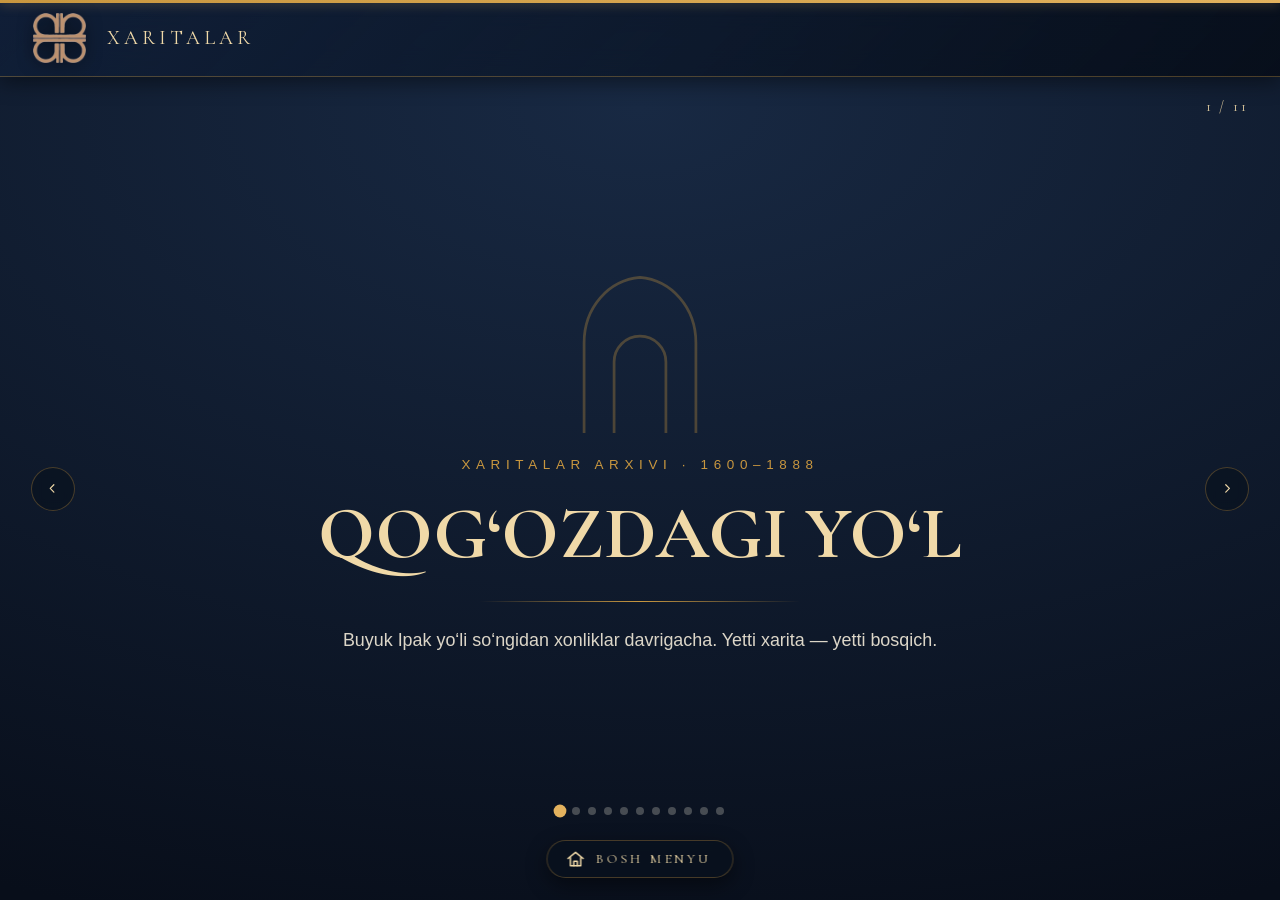
<file: 3-xaritalar-arxi.html>
<!DOCTYPE html>
<html lang="uz">
<head>
<meta charset="utf-8">
<meta name="viewport" content="width=1920, height=1080, initial-scale=1, minimum-scale=1, maximum-scale=1, user-scalable=no, viewport-fit=cover">
<link rel="stylesheet" href="assets/fonts.css">
<title>Qog‘ozdagi yo‘l — xaritalar arxivi</title>
<style>
*{box-sizing:border-box;-webkit-tap-highlight-color:transparent}
html,body{margin:0;height:100%;overflow:hidden;background:#070d18}
body{font-family:"Manrope","Segoe UI",Helvetica,Arial,sans-serif;color:#f5eedf;user-select:none}
:root{--g:#c9973f;--gl:#e3b25e;--gp:#f0d9a8;--dim:#a7b8cd;--line:rgba(201,151,63,.32);
 --ink:#40301a;--ink2:#5b492f;
 --serif:"Cormorant Garamond","Palatino Linotype","Book Antiqua",Palatino,Georgia,serif;
 --e:cubic-bezier(.22,.9,.28,1)}
#deck{position:fixed;inset:0;perspective:1600px}

/* ---------- слайд: вход и выход ---------- */
.sl{position:absolute;inset:0;opacity:0;visibility:hidden;
 transition:opacity .9s var(--e), visibility .9s, transform 1.1s var(--e);
 transform:scale(1.015)}
.sl.on{opacity:1;visibility:visible;transform:none;z-index:2}
.sl.out{opacity:0;transform:scale(.985);z-index:1}

/* ---------- фотослайды: медленное движение кадра ---------- */
.vis{position:absolute;inset:0;overflow:hidden;background:#0a1320}
.vis img{width:100%;height:100%;display:block;transform-origin:50% 45%}
.vis.cover img{object-fit:cover;object-position:50% 45%}
.vis.contain img{object-fit:contain;padding:5vh 5vw 27vh}
.vis.contain{background:radial-gradient(120% 100% at 50% 18%,#16283f,#080e18)}
@keyframes kb-in{from{transform:scale(1.005) translate3d(0,0,0)}to{transform:scale(1.10) translate3d(-1.2%,-1%,0)}}
@keyframes kb-out{from{transform:scale(1.10) translate3d(1%,-.8%,0)}to{transform:scale(1.005) translate3d(0,0,0)}}
.sl.on .vis.cover img{animation:kb-in 15s linear both}
.sl.on .vis.cover.alt img{animation:kb-out 15s linear both}
@keyframes soft{from{opacity:0;transform:scale(1.03)}to{opacity:1;transform:none}}
.sl.on .vis.contain img{animation:soft 1.5s var(--e) both}
.scrim{position:absolute;inset:0;pointer-events:none;
 background:linear-gradient(180deg,rgba(7,13,24,.62) 0%,rgba(7,13,24,.10) 22%,rgba(7,13,24,.52) 56%,rgba(7,13,24,.96) 100%)}

/* ---------- подписи ---------- */
@keyframes up{from{opacity:0;transform:translateY(34px)}to{opacity:1;transform:none}}
@keyframes upS{from{opacity:0;transform:translateY(18px)}to{opacity:1;transform:none}}
@keyframes grow{from{opacity:0;transform:scaleX(0)}to{opacity:1;transform:none}}
@keyframes track{from{opacity:0;letter-spacing:.9em}to{opacity:1;letter-spacing:.42em}}
.cap{position:absolute;left:0;right:0;bottom:0;padding:0 7vw 8vh;z-index:3}
.cap h2{font-family:var(--serif);font-size:clamp(32px,3.7vw,62px);line-height:1.08;margin:0 0 14px;color:var(--gp)}
.cap p{margin:0;max-width:52em;font-size:clamp(16px,1.3vw,25px);line-height:1.6;color:#eae4d6}
.sl.on .cap h2{animation:up 1s var(--e) .18s both}
.sl.on .cap p{animation:up 1s var(--e) .40s both}
.cr{position:absolute;right:2.6vw;bottom:2.4vh;z-index:3;font-size:clamp(11px,.85vw,15px);
 letter-spacing:.1em;color:#8fa1b6;max-width:44vw;text-align:right}
.sl.on .cr{animation:upS 1s var(--e) .9s both}

/* ---------- чертежи на пергаменте ---------- */
.fig{position:absolute;inset:0;display:flex;flex-direction:column;background:linear-gradient(180deg,#f4efe4,#e6dfd0)}
.fig .art{flex:1;min-height:0;display:flex;align-items:center;justify-content:center;padding:4.5vh 5vw 0}
.fig .art img{max-width:100%;max-height:100%;width:auto;height:auto;
 border:1px solid rgba(90,70,40,.32);box-shadow:0 1.6vh 5vh rgba(40,30,10,.26)}
@keyframes figin{from{opacity:0;transform:translateY(26px) scale(.985)}to{opacity:1;transform:none}}
.sl.on .fig .art img{animation:figin 1.3s var(--e) both}
.fig .cap{position:static;padding:3vh 7vw 7vh}
.fig .cap h2{color:var(--ink)} .fig .cap p{color:var(--ink2)} .fig .cr{color:#8b7351}

/* ---------- титул ---------- */
.ti{position:absolute;inset:0;display:flex;flex-direction:column;align-items:center;justify-content:center;
 text-align:center;padding:0 10vw;background:radial-gradient(120% 95% at 50% 12%,#182943,#080e1a)}
.ti .kick{font-size:clamp(12px,1.05vw,19px);letter-spacing:.42em;text-transform:uppercase;color:var(--g);margin-bottom:24px}
.ti h1{font-family:var(--serif);font-size:clamp(42px,5.8vw,104px);line-height:1.02;margin:0 0 18px;color:var(--gp)}
.ti .rule{width:min(320px,40vw);height:1px;background:linear-gradient(90deg,transparent,var(--g),transparent);margin:12px 0 24px}
.ti p{margin:0;max-width:42em;font-size:clamp(16px,1.4vw,26px);line-height:1.6;color:#dcd6c8}
.arch{width:min(150px,15vw);opacity:.32;margin-bottom:2vh}
.arch path{stroke-dasharray:400;stroke-dashoffset:400}
.sl.on .arch path{animation:draw 2.6s var(--e) .2s both}
@keyframes draw{to{stroke-dashoffset:0}}
.sl.on .ti .kick{animation:track 1.5s var(--e) .5s both}
.sl.on .ti h1{animation:up 1.2s var(--e) .8s both}
.sl.on .ti .rule{animation:grow 1.2s var(--e) 1.4s both}
.sl.on .ti p{animation:up 1.1s var(--e) 1.6s both}

/* ---------- списки: пункты выходят по очереди ---------- */
.lst{position:absolute;inset:0;display:flex;flex-direction:column;justify-content:center;
 padding:0 8vw;background:radial-gradient(130% 100% at 18% 10%,#16283f,#080e18)}
.lst h2{font-family:var(--serif);font-size:clamp(32px,3.7vw,62px);margin:0 0 8px;color:var(--gp)}
.lst .sub{font-size:clamp(15px,1.25vw,23px);color:#cfc7b6;max-width:50em;line-height:1.6;margin:0 0 4vh}
.lst ol{list-style:none;margin:0;padding:0;display:grid;gap:2.1vh;counter-reset:n}
.lst li{counter-increment:n;position:relative;padding-left:clamp(52px,4.6vw,84px);
 font-size:clamp(17px,1.45vw,29px);line-height:1.45;color:#f0ead9}
.lst li::before{content:counter(n,decimal-leading-zero);position:absolute;left:0;top:.05em;
 font-family:var(--serif);font-size:clamp(19px,1.7vw,34px);color:var(--g);letter-spacing:.06em}
@keyframes left{from{opacity:0;transform:translateX(-30px)}to{opacity:1;transform:none}}
.sl.on .lst h2{animation:up 1s var(--e) .15s both}
.sl.on .lst .sub{animation:up 1s var(--e) .35s both}
.sl.on .lst li{animation:left .85s var(--e) both}
.sl.on .lst li:nth-child(1){animation-delay:.6s}
.sl.on .lst li:nth-child(2){animation-delay:.78s}
.sl.on .lst li:nth-child(3){animation-delay:.96s}
.sl.on .lst li:nth-child(4){animation-delay:1.14s}
.sl.on .lst li:nth-child(5){animation-delay:1.32s}
.sl.on .lst li:nth-child(6){animation-delay:1.5s}

/* ---------- источники ---------- */
#src{position:absolute;inset:0;display:flex;flex-direction:column;justify-content:center;padding:0 8vw;
 background:radial-gradient(130% 100% at 82% 8%,#16283f,#080e18)}
#src h2{font-family:var(--serif);font-size:clamp(32px,3.6vw,58px);margin:0 0 3.4vh;color:var(--gp)}
#src ul{list-style:none;margin:0;padding:0;display:grid;gap:1.7vh;max-width:60em}
#src li{position:relative;padding-left:30px;font-size:clamp(14px,1.15vw,22px);line-height:1.5;color:#dcd6c8}
#src li::before{content:'';position:absolute;left:0;top:.55em;width:10px;height:10px;
 border:1.5px solid var(--g);transform:rotate(45deg)}
#src .nt{margin-top:3.4vh;padding-top:2.4vh;border-top:1px dashed var(--line);max-width:60em;
 font-size:clamp(13px,1.02vw,19px);color:#8fa1b6;line-height:1.6}
.sl.on #src h2{animation:up 1s var(--e) .15s both}
.sl.on #src li{animation:upS .8s var(--e) both}
.sl.on #src li:nth-child(1){animation-delay:.45s}.sl.on #src li:nth-child(2){animation-delay:.58s}
.sl.on #src li:nth-child(3){animation-delay:.71s}.sl.on #src li:nth-child(4){animation-delay:.84s}
.sl.on #src li:nth-child(5){animation-delay:.97s}.sl.on #src li:nth-child(6){animation-delay:1.1s}
.sl.on #src .nt{animation:upS .9s var(--e) 1.4s both}

/* ---------- управление ---------- */
#nav{position:fixed;inset:0;pointer-events:none;z-index:20}
/* slayd tugmalari — ekranning chap va o‘ng chetida, sarlavha ostidagi maydon markazida */
#sldnav{position:absolute;left:2.4vw;right:2.4vw;top:calc(50% + var(--hh,0px)/2);
 transform:translateY(-50%);display:flex;justify-content:space-between;align-items:center;
 pointer-events:none}
.sldbtn{width:clamp(44px,3.4vw,60px);height:clamp(44px,3.4vw,60px);
 border-radius:50%;border:1.5px solid var(--line);background:rgba(9,17,29,.55);color:var(--gp);
 cursor:pointer;pointer-events:auto;display:flex;align-items:center;justify-content:center;
 transition:all .3s var(--e);-webkit-backdrop-filter:blur(6px);backdrop-filter:blur(6px)}
.sldbtn:hover{border-color:var(--g);color:var(--gl)}
.sldbtn:active{transform:scale(.92)}
.sldbtn svg{width:42%;height:42%;fill:none;stroke:currentColor;stroke-width:2.2;
 stroke-linecap:round;stroke-linejoin:round}
#dots{position:absolute;left:0;right:0;bottom:2.4vh;display:flex;gap:8px;justify-content:center;
 pointer-events:auto;flex-wrap:wrap;padding:0 6vw}
#dots i{width:8px;height:8px;border-radius:50%;background:rgba(245,238,223,.26);cursor:pointer;
 transition:all .4s var(--e)}
#dots i.on{background:var(--gl);transform:scale(1.6)}
#cnt{position:absolute;right:2.4vw;top:2.6vh;font-family:var(--serif);font-size:clamp(14px,1.15vw,21px);
 letter-spacing:.2em;color:var(--gp);opacity:.85;transition:color .5s ease}
#bar{position:fixed;top:0;left:0;height:3px;width:0;z-index:30;
 background:linear-gradient(90deg,var(--g),var(--gl));box-shadow:0 0 12px rgba(227,178,94,.55)}
body.light #cnt,body.light .sldbtn{color:var(--ink)}
body.light .sldbtn{background:rgba(255,252,244,.62);border-color:rgba(90,70,40,.3)}
body.light .sldbtn:hover{color:#a97c2c;border-color:#a97c2c}
body.light #dots i{background:rgba(64,48,26,.28)}
body.light #dots i.on{background:#a97c2c}

@media (prefers-reduced-motion:reduce){
  .sl.on .vis.cover img,.sl.on .vis.cover.alt img{animation:none}
  .sl,.sl.on{transition:opacity .3s linear;transform:none}
  .sl.on .cap h2,.sl.on .cap p,.sl.on .lst li,.sl.on .lst h2,.sl.on .lst .sub,
  .sl.on .ti h1,.sl.on .ti p,.sl.on .ti .kick,.sl.on #src li,.sl.on .fig .art img
  {animation-duration:.01s!important;animation-delay:0s!important}
}

.arx{position:absolute;inset:0;background:
 radial-gradient(120% 100% at 50% 0%,#152436,#070d18 70%)}
.arx .plate{position:absolute;left:5vw;right:34vw;top:8vh;bottom:8vh;
 border:1px solid rgba(201,151,63,.35);border-radius:4px;overflow:hidden;
 background:#0a1320;box-shadow:0 3vh 8vh rgba(0,0,0,.6), inset 0 0 0 8px rgba(201,151,63,.06)}
.arx .plate img{width:100%;height:100%;object-fit:cover;object-position:50% 45%;transform-origin:50% 45%}
@keyframes mapzoom{from{transform:scale(1.0)}to{transform:scale(1.16) translate(-2%,-1.5%)}}
@keyframes mapzoom2{from{transform:scale(1.14) translate(2%,1%)}to{transform:scale(1.0)}}
.sl.on .arx .plate img{animation:mapzoom 16s linear both}
.sl.on .arx.alt .plate img{animation:mapzoom2 16s linear both}
.arx .plate::after{content:'';position:absolute;inset:0;pointer-events:none;
 box-shadow:inset 0 0 12vh rgba(7,13,24,.55)}
.arx .card{position:absolute;right:5vw;top:12vh;width:25vw;min-width:280px;
 border:1px solid rgba(201,151,63,.32);border-radius:6px;padding:3vh 1.8vw;
 background:linear-gradient(180deg,rgba(29,51,82,.62),rgba(12,23,40,.5));
 -webkit-backdrop-filter:blur(4px);backdrop-filter:blur(4px)}
.arx .card .no{font-size:clamp(11px,.9vw,15px);letter-spacing:.34em;color:var(--g);
 text-transform:uppercase;margin-bottom:1.6vh}
.arx .card .yr{font-family:var(--serif);font-size:clamp(46px,5.4vw,96px);line-height:.95;
 color:var(--gp);margin-bottom:1.2vh}
.arx .card h2{font-family:var(--serif);font-size:clamp(19px,1.85vw,34px);line-height:1.18;
 margin:0 0 .8vh;color:var(--gl)}
.arx .card .au{font-size:clamp(12px,1.02vw,19px);color:var(--dim);font-style:italic;
 margin-bottom:2vh;padding-bottom:2vh;border-bottom:1px dashed rgba(201,151,63,.28)}
.arx .card p{margin:0;font-size:clamp(13px,1.08vw,20px);line-height:1.6;color:#e2dccd}
.arx .card .lic{margin-top:2.2vh;font-size:clamp(10px,.85vw,14px);letter-spacing:.14em;
 color:#7f92a8;text-transform:uppercase}
.sl.on .arx .plate{animation:up 1.1s var(--e) .1s both}
.sl.on .arx .card{animation:up 1s var(--e) .38s both}
/* лента лет внизу */
.yrs{position:absolute;left:5vw;right:5vw;bottom:5.2vh;display:flex;justify-content:space-between;
 align-items:center;z-index:5;pointer-events:none}
.yrs i{font-style:normal;font-size:clamp(11px,.92vw,16px);letter-spacing:.16em;color:#5f7488}
.yrs i.on{color:var(--gl);font-weight:700}
.yrs .ln{position:absolute;left:0;right:0;top:50%;height:1px;background:rgba(201,151,63,.22);z-index:-1}
@media (max-width:1200px){
 .arx .plate{right:5vw;bottom:44vh}
 .arx .card{top:auto;bottom:6vh;left:5vw;right:5vw;width:auto}
}

/* ---------- bosh menyuga qaytish tugmasi: uy belgisi + yozuv ---------- */
#tomenu{position:fixed;left:50%;bottom:2.4vh;transform:translateX(-50%);z-index:60;
 display:inline-flex;align-items:center;gap:.75em;padding:.62em 1.7em .62em 1.35em;
 font-family:var(--serif);font-size:clamp(13px,1.05vw,20px);letter-spacing:.2em;
 text-transform:uppercase;text-decoration:none;white-space:nowrap;color:var(--gp);
 border:1.5px solid var(--line);border-radius:999px;background:rgba(9,17,29,.66);
 -webkit-backdrop-filter:blur(8px);backdrop-filter:blur(8px);
 box-shadow:0 .8vh 2.4vh rgba(0,0,0,.45);transition:all .3s var(--e)}
#tomenu:hover{border-color:var(--g);color:var(--gl);background:rgba(14,26,42,.8);
 box-shadow:0 1vh 3vh rgba(0,0,0,.55),0 0 2.2vh rgba(216,178,108,.28)}
#tomenu:active{transform:translateX(-50%) scale(.95)}
#tomenu svg{width:1.5em;height:1.5em;flex:0 0 auto;fill:none;stroke:currentColor;
 stroke-width:1.8;stroke-linecap:round;stroke-linejoin:round}
body.light #tomenu{color:var(--ink);background:rgba(255,252,244,.78);border-color:rgba(90,70,40,.3)}
body.light #tomenu:hover{color:#a97c2c;border-color:#a97c2c;background:rgba(255,252,244,.92)}
/* точки-индикаторы поднимаем над кнопкой */
#dots{bottom:9.4vh}

/* ---------- 70px pastki bo‘sh joy: matn slayder tugmalariga tegib turmasin ---------- */
.cap{padding-bottom:calc(8vh + 70px)}
.fig .cap{padding-bottom:calc(7vh + 70px)}
.ti,.lst,#src{padding-bottom:70px}
.ix{padding-bottom:calc(8vh + 70px)}
.cr{bottom:calc(2.4vh + 70px)}
.arx .plate{bottom:calc(8vh + 70px)}
.yrs{bottom:calc(5.2vh + 70px)}
@media (max-width:1200px){
  .arx .plate{bottom:calc(44vh + 70px)}
  .arx .card{bottom:calc(6vh + 70px)}
}

/* ---------- kiosk rejimi: masshtab (zoom) o‘chirilgan, 1920×1080 bazasi ---------- */
html{width:100%;height:100%;-ms-content-zooming:none;-ms-touch-action:pan-x pan-y;touch-action:pan-x pan-y}
html,body{
  overscroll-behavior:none;
  -webkit-text-size-adjust:100%;text-size-adjust:100%;
  -webkit-user-select:none;-moz-user-select:none;user-select:none;
  -webkit-touch-callout:none;-webkit-tap-highlight-color:transparent;
}
*{touch-action:pan-x pan-y}

/* ---------- sahifa shapkasi: logo + bo‘lim nomi (bosh menyudagi kabi) ---------- */
:root{--hh:8.6vh;--gap-top:20px}
.pghead{
  position:fixed;left:0;right:0;top:0;height:var(--hh);z-index:40;
  display:flex;align-items:center;gap:1.6vw;padding:0 2.6vw;
  border-bottom:1px solid rgba(201,151,63,.35);
  background:linear-gradient(135deg,rgba(16,31,56,.88) 0%,rgba(11,22,40,.74) 50%,rgba(7,14,26,.94) 100%);
  -webkit-backdrop-filter:blur(14px);backdrop-filter:blur(14px);
  box-shadow:0 .6vh 2.2vh rgba(0,0,0,.45);
  pointer-events:none;
}
.pghead__logo{height:66%;width:auto;flex:0 0 auto;filter:drop-shadow(0 .3vh .8vh rgba(0,0,0,.6))}
.pghead__name{
  font-family:var(--serif);font-size:clamp(15px,1.55vw,30px);
  letter-spacing:.2em;text-transform:uppercase;color:var(--gp);
  white-space:nowrap;overflow:hidden;text-overflow:ellipsis;
}
body.light .pghead{
  background:linear-gradient(135deg,rgba(255,252,244,.92) 0%,rgba(246,240,228,.84) 100%);
  border-bottom-color:rgba(90,70,40,.28);box-shadow:0 .6vh 2.2vh rgba(0,0,0,.18);
}
body.light .pghead__name{color:var(--ink)}
/* shapka ostidagi bo‘sh joy */
#bar{z-index:50}
#cnt{top:calc(var(--hh) + 2.2vh)}
.ti,.lst,#src{padding-top:calc(var(--hh) + var(--gap-top))}
.ix{padding-top:calc(var(--hh) + 2.5vh + var(--gap-top))}
.fig .art{padding-top:calc(var(--hh) + 2vh + var(--gap-top))}
.vis.contain img{padding-top:calc(var(--hh) + 2vh + var(--gap-top))}
.arx .plate{top:calc(var(--hh) + 2vh + var(--gap-top))}
.arx .card{top:calc(var(--hh) + 4vh + var(--gap-top))}
@media (max-width:1200px){ .arx .card{top:auto} }

/* ---------- rasmni ushlab sudrab bo‘lmaydi: faqat slayder swipe qoladi ---------- */
img{
  -webkit-user-drag:none;-khtml-user-drag:none;-moz-user-drag:none;user-drag:none;
  -webkit-touch-callout:none;
  -webkit-user-select:none;user-select:none;
  pointer-events:none;          /* teginish rasmga emas, slayderga tushadi */
}
*{touch-action:none}   /* slayd sahifalarida brauzer jestlari kerak emas */
</style>
</head>
<body>
<header class="pghead"><img draggable="false" class="pghead__logo" src="images/logo.png" alt=""><div class="pghead__name">XARITALAR</div></header>
<div id="bar"></div>
<div id="deck">
<section class="sl on" data-i="0" data-d="9000" data-light="0">
  <div class="ti"><svg class="arch" viewBox="0 0 110 122" fill="none" stroke="#c9973f" stroke-width="2"><path d="M14 118 L14 52 C14 26 32 6 55 4 C78 6 96 26 96 52 L96 118"/><path d="M36 118 L36 66 A19 19 0 0 1 74 66 L74 118"/></svg><div class="kick">Xaritalar arxivi · 1600–1888</div><h1>QOG‘OZDAGI YO‘L</h1><div class="rule"></div><p>Buyuk Ipak yo‘li so‘ngidan xonliklar davrigacha. Yetti xarita — yetti bosqich.</p></div>
</section>
<section class="sl" data-i="1" data-d="13000" data-light="0">
  <div class="lst"><h2>Arxiv haqida</h2><p class="sub">Bu bo‘lim — arxiv. Unda yo‘l haqidagi bilim qanday o‘sganini xaritalar bo‘yicha kuzatish mumkin: taxminiy chizmadan aniq o‘lchovgacha. Yillar Buyuk Ipak yo‘li yagona tizim sifatida so‘ngan davrdan boshlanadi va xonliklar davrini qamrab oladi.</p><ol><li>Yetti xarita, 1600-yildan 1888-yilgacha</li><li>Barchasi jamoat mulki — erkin foydalanish mumkin</li><li>Har birida sana, muallif va manba ko‘rsatilgan</li></ol></div>
</section>
<section class="sl" data-i="2" data-d="12000" data-light="0">
  <div class="arx">
    <div class="plate"><img draggable="false" src="images/3-xaritalar-arxi-01.jpg" alt="Tartaria"></div>
    <div class="card"><div class="no">Arxiv · 01 / 07</div><div class="yr">1600</div><h2>Tartaria</h2><div class="au">Petrus Bertius</div><p>Yevropa Markaziy Osiyoni hali ikkinchi qo‘ldan — sayyoh va savdogar xabarlari asosida chizadi. Buyuk Ipak yo‘li yagona yo‘nalish sifatida allaqachon o‘tmishda qolgan: xaritada yo‘l emas, daryo va shahar nomlari asosiy o‘rinni egallaydi.</p><div class="lic">Wikimedia Commons · Public domain</div></div>
  </div>
<div class="yrs"><div class="ln"></div><i class="on">1600</i><i class="">1706</i><i class="">1766</i><i class="">1806</i><i class="">1838</i><i class="">1851</i><i class="">1888</i></div>
</section>
<section class="sl" data-i="3" data-d="12000" data-light="0">
  <div class="arx alt">
    <div class="plate"><img draggable="false" src="images/3-xaritalar-arxi-02.jpg" alt="Carte de Tartarie"></div>
    <div class="card"><div class="no">Arxiv · 02 / 07</div><div class="yr">1706</div><h2>Carte de Tartarie</h2><div class="au">Guillaume Delisle</div><p>Fransuz ilmiy kartografiyasining boshlanishi. Delisle xabarlarni tanqidiy solishtirgan va shaharlarni ancha aniq joylashtirgan. Buxoro, Samarqand va Xiva xaritada barqaror nuqtaga aylanadi.</p><div class="lic">Wikimedia Commons · Public domain</div></div>
  </div>
<div class="yrs"><div class="ln"></div><i class="">1600</i><i class="on">1706</i><i class="">1766</i><i class="">1806</i><i class="">1838</i><i class="">1851</i><i class="">1888</i></div>
</section>
<section class="sl" data-i="4" data-d="12000" data-light="0">
  <div class="arx">
    <div class="plate"><img draggable="false" src="images/3-xaritalar-arxi-03.jpg" alt="Carte de Tartarie dressée sur les relations"></div>
    <div class="card"><div class="no">Arxiv · 03 / 07</div><div class="yr">1766</div><h2>Carte de Tartarie dressée sur les relations</h2><div class="au">noma’lum nashriyot</div><p>«Relations» — ya’ni safar hisobotlari asosida tuzilgan xarita. Bu davrda karvon yo‘nalishlari sekin-asta chiziq sifatida tushirila boshlaydi: xarita endi nafaqat qayerda, balki qanday borishni ham ko‘rsatadi.</p><div class="lic">Wikimedia Commons · Public domain</div></div>
  </div>
<div class="yrs"><div class="ln"></div><i class="">1600</i><i class="">1706</i><i class="on">1766</i><i class="">1806</i><i class="">1838</i><i class="">1851</i><i class="">1888</i></div>
</section>
<section class="sl" data-i="5" data-d="12000" data-light="0">
  <div class="arx alt">
    <div class="plate"><img draggable="false" src="images/3-xaritalar-arxi-04.jpg" alt="Tartary or Central Asia"></div>
    <div class="card"><div class="no">Arxiv · 04 / 07</div><div class="yr">1806</div><h2>Tartary or Central Asia</h2><div class="au">John Cary</div><p>Ingliz tijorat kartografiyasi. XIX asr boshida mintaqa Yevropa uchun siyosiy qiziqish ob’ektiga aylanadi — xaritalar aniqroq va tijoratda ommalashadi.</p><div class="lic">Wikimedia Commons · Public domain</div></div>
  </div>
<div class="yrs"><div class="ln"></div><i class="">1600</i><i class="">1706</i><i class="">1766</i><i class="on">1806</i><i class="">1838</i><i class="">1851</i><i class="">1888</i></div>
</section>
<section class="sl" data-i="6" data-d="12000" data-light="0">
  <div class="arx">
    <div class="plate"><img draggable="false" src="images/3-xaritalar-arxi-05.jpg" alt="Western Siberia, Independent Tartary, Khiva, Bokhara"></div>
    <div class="card"><div class="no">Arxiv · 05 / 07</div><div class="yr">1838</div><h2>Western Siberia, Independent Tartary, Khiva, Bokhara</h2><div class="au">XIX asr nashri</div><p>Sarlavhaning o‘zi muhim: «Independent Tartary» — mustaqil xonliklar. Xiva va Buxoro alohida davlat sifatida ko‘rsatiladi, shimolga — Orenburg va Volga tomon ketadigan yo‘nalishlar belgilanadi.</p><div class="lic">Wikimedia Commons · Public domain</div></div>
  </div>
<div class="yrs"><div class="ln"></div><i class="">1600</i><i class="">1706</i><i class="">1766</i><i class="">1806</i><i class="on">1838</i><i class="">1851</i><i class="">1888</i></div>
</section>
<section class="sl" data-i="7" data-d="12000" data-light="0">
  <div class="arx alt">
    <div class="plate"><img draggable="false" src="images/3-xaritalar-arxi-06.jpg" alt="Carte de la mer d'Aral et du Khanat de Khiva"></div>
    <div class="card"><div class="no">Arxiv · 06 / 07</div><div class="yr">1851</div><h2>Carte de la mer d'Aral et du Khanat de Khiva</h2><div class="au">XIX asr o‘rtasi</div><p>Bitta xonlikka bag‘ishlangan maxsus xarita. Orol va Amudaryo quyi oqimi batafsil chiziladi — chunki bu yerda yo‘lning taqdirini aynan suv va kechuv belgilagan.</p><div class="lic">Wikimedia Commons · Public domain</div></div>
  </div>
<div class="yrs"><div class="ln"></div><i class="">1600</i><i class="">1706</i><i class="">1766</i><i class="">1806</i><i class="">1838</i><i class="on">1851</i><i class="">1888</i></div>
</section>
<section class="sl" data-i="8" data-d="12000" data-light="0">
  <div class="arx">
    <div class="plate"><img draggable="false" src="images/3-xaritalar-arxi-07.jpg" alt="Map of East and West Turkestan"></div>
    <div class="card"><div class="no">Arxiv · 07 / 07</div><div class="yr">1888</div><h2>Map of East and West Turkestan</h2><div class="au">Encyclopædia Britannica, 9-nashr</div><p>Asr oxiri. Hudud allaqachon o‘lchangan va tavsiflangan: xaritada yo‘llar, bekatlar va yangi temir yo‘l ko‘rinadi. Karvon yo‘li davri yopiladi, uning o‘rniga boshqa transport keladi.</p><div class="lic">Wikimedia Commons · Public domain</div></div>
  </div>
<div class="yrs"><div class="ln"></div><i class="">1600</i><i class="">1706</i><i class="">1766</i><i class="">1806</i><i class="">1838</i><i class="">1851</i><i class="on">1888</i></div>
</section>
<section class="sl" data-i="9" data-d="14000" data-light="0">
  <div class="lst"><h2>Xaritalar nimani ko‘rsatadi</h2><p class="sub">Uch asr ichida xarita «bu yerda shahar bor» dan «bu yerdan shunday boriladi» ga o‘tdi.</p><ol><li>XVII asrgacha — yo‘l emas, shahar va daryo chiziladi</li><li>XVIII asr — safar hisobotlari asosida karvon yo‘nalishlari paydo bo‘ladi</li><li>XIX asr boshi — xonliklar alohida davlat sifatida ko‘rsatiladi</li><li>XIX asr o‘rtasi — bitta xonlikka bag‘ishlangan batafsil xaritalar</li><li>XIX asr oxiri — o‘lchangan tarmoq, bekatlar va temir yo‘l</li></ol></div>
</section>
<section class="sl" data-i="10" data-d="15000" data-light="0">
  <div id="src"><h2>Manbalar</h2><ul><li>Wikimedia Commons — barcha xaritalar jamoat mulki (Public domain)</li><li>Library of Congress — Markaziy Osiyo xaritalari to‘plami</li><li>UNESCO Silk Roads Programme — Ipak yo‘li bo‘yicha xalqaro tadqiqotlar</li><li>Turkiston to‘plami va XIX asr geografik nashrlari</li></ul><div class="nt">Xaritalar sana, muallif va nomi bo‘yicha manba ma’lumotlaridan olingan. Har bir xaritaning ichki mazmuni — qaysi yo‘l qayerdan o‘tgani — alohida ilmiy tekshiruvni talab qiladi va bu yerda umumiy kartografik bosqich sifatida izohlanadi.</div></div>
</section>
</div>
<div id="nav"><div id="cnt"></div><div id="dots"></div><div id="sldnav"><button class="sldbtn" id="prv" aria-label="Oldingi slayd" title="Oldingi slayd"><svg viewBox="0 0 24 24" aria-hidden="true"><path d="M15 5 8 12l7 7"/></svg></button><button class="sldbtn" id="nxt" aria-label="Keyingi slayd" title="Keyingi slayd"><svg viewBox="0 0 24 24" aria-hidden="true"><path d="M9 5l7 7-7 7"/></svg></button></div></div>
<script>

(function(){
"use strict";
var sl=[].slice.call(document.querySelectorAll('.sl')), n=sl.length, i=0;
var bar=document.getElementById('bar'), cnt=document.getElementById('cnt');
var dots=document.getElementById('dots'), playing=true, tid=null, t0=0, left=0;
var PI='<rect x="6" y="4" width="4" height="16" rx="1"/><rect x="14" y="4" width="4" height="16" rx="1"/>';
var PL='<path d="M8 5l11 7-11 7z"/>';

sl.forEach(function(_,k){
  var d=document.createElement('i');
  d.addEventListener('click',function(e){e.stopPropagation();sndTap();go(k);pause();});
  dots.appendChild(d);
});
var di=[].slice.call(dots.children);


/* ---------- звук: синтезируется на месте, без аудиофайлов ---------- */
var AC=null, SND=true, NOISE=null;
try{ SND = new URLSearchParams(location.search).get('sound')!=='off'; }catch(e){}
function ac(){
  if(!SND) return null;
  if(!AC){ var C=window.AudioContext||window.webkitAudioContext; if(!C){SND=false;return null;} 
           try{ AC=new C(); }catch(e){ SND=false; return null; } }
  if(AC.state==='suspended'){ try{AC.resume();}catch(e){} }
  return AC;
}
function noiseBuf(c){
  if(NOISE) return NOISE;
  var len=Math.floor(c.sampleRate*0.5), b=c.createBuffer(1,len,c.sampleRate), d=b.getChannelData(0);
  for(var k=0;k<len;k++) d[k]=(Math.random()*2-1)*(1-k/len);
  NOISE=b; return b;
}
/* шорох перелистывания: полосовой шум со скольжением частоты + мягкий низ */
function sndSwipe(dir){
  var c=ac(); if(!c) return; var t=c.currentTime;
  var s=c.createBufferSource(); s.buffer=noiseBuf(c);
  var bp=c.createBiquadFilter(); bp.type='bandpass'; bp.Q.value=1.15;
  bp.frequency.setValueAtTime(dir>0?520:1900,t);
  bp.frequency.exponentialRampToValueAtTime(dir>0?2100:470,t+0.26);
  var g=c.createGain();
  g.gain.setValueAtTime(0.0001,t);
  g.gain.linearRampToValueAtTime(0.07,t+0.03);
  g.gain.exponentialRampToValueAtTime(0.0008,t+0.30);
  s.connect(bp); bp.connect(g); g.connect(c.destination);
  s.start(t); s.stop(t+0.34);
  var o=c.createOscillator(), og=c.createGain();
  o.type='sine';
  o.frequency.setValueAtTime(dir>0?96:78,t);
  o.frequency.exponentialRampToValueAtTime(dir>0?64:52,t+0.16);
  og.gain.setValueAtTime(0.0001,t);
  og.gain.linearRampToValueAtTime(0.045,t+0.02);
  og.gain.exponentialRampToValueAtTime(0.0006,t+0.20);
  o.connect(og); og.connect(c.destination); o.start(t); o.stop(t+0.22);
}
/* короткий отклик на точку и на пауза/пуск */
function sndTap(){
  var c=ac(); if(!c) return; var t=c.currentTime;
  var o=c.createOscillator(), g=c.createGain();
  o.type='triangle';
  o.frequency.setValueAtTime(880,t);
  o.frequency.exponentialRampToValueAtTime(540,t+0.07);
  g.gain.setValueAtTime(0.0001,t);
  g.gain.linearRampToValueAtTime(0.045,t+0.008);
  g.gain.exponentialRampToValueAtTime(0.0005,t+0.10);
  o.connect(g); g.connect(c.destination); o.start(t); o.stop(t+0.12);
}
/* переход к слайду по воле человека: со звуком и с паузой автопоказа */
function nav(k){ sndSwipe(k>i?1:-1); go(k); pause(); }

function dur(){ return +sl[i].dataset.d || 10000; }
function runBar(ms){
  bar.style.transition='none'; bar.style.width='0%';
  void bar.offsetWidth;
  bar.style.transition='width '+ms+'ms linear'; bar.style.width='100%';
}
function freezeBar(){
  var wpx=bar.getBoundingClientRect().width;
  bar.style.transition='none'; bar.style.width=(wpx/innerWidth*100)+'%';
}
function schedule(ms){
  clearTimeout(tid); t0=Date.now(); left=ms;
  runBar(ms);
  tid=setTimeout(function(){ go(i+1); }, ms);
}
function go(k){
  var prev=i;
  i=(k+n)%n;
  sl.forEach(function(s,x){
    s.classList.remove('out');
    if(x===prev && x!==i) s.classList.add('out');
    s.classList.toggle('on', x===i);
  });
  setTimeout(function(){ sl[prev] && sl[prev].classList.remove('out'); }, 1200);
  di.forEach(function(d,x){ d.classList.toggle('on', x===i); });
  cnt.textContent=(i+1)+' / '+n;
  document.body.classList.toggle('light', sl[i].dataset.light==='1');
  if(playing) schedule(dur()); else { bar.style.transition='none'; bar.style.width='0%'; }
}
function pause(){
  if(!playing) return;
  playing=false; clearTimeout(tid);
  left=Math.max(0, left-(Date.now()-t0));
  freezeBar();
}
function resume(){
  if(playing) return;
  playing=true;
  schedule(left>800? left : dur());
}
document.getElementById('prv').addEventListener('click',function(e){
  e.stopPropagation(); nav(i-1);
});
document.getElementById('nxt').addEventListener('click',function(e){
  e.stopPropagation(); nav(i+1);
});
addEventListener('keydown',function(e){
  if(e.key==='ArrowRight'||e.key==='PageDown'){nav(i+1);}
  if(e.key==='ArrowLeft'||e.key==='PageUp'){nav(i-1);}
  if(e.key===' '){e.preventDefault(); sndTap(); playing?pause():resume();}
  if(e.key==='Home'){nav(0);} if(e.key==='End'){nav(n-1);}
});
var x0=null;
addEventListener('touchstart',function(e){x0=e.touches[0].clientX;},{passive:true});
addEventListener('touchend',function(e){
  if(x0===null)return; var dx=e.changedTouches[0].clientX-x0;
  if(Math.abs(dx)>60){ sndSwipe(dx<0?1:-1); go(dx<0? i+1 : i-1); pause(); }
  x0=null;},{passive:true});
document.getElementById('deck').addEventListener('click',function(e){
  var fwd=e.clientX>innerWidth*0.5; sndSwipe(fwd?1:-1); go(fwd? i+1 : i-1); pause();
});
go(0);
})();

</script>
<a id="tomenu" href="index.html#tp-menu" aria-label="Bosh menyu" title="Bosh menyu">
<svg viewBox="0 0 24 24" aria-hidden="true"><path d="M3 11.3 12 4l9 7.3"/><path d="M5.8 10.2V20h12.4v-9.8"/><path d="M9.9 20v-5.4h4.2V20"/></svg><span id="tomenu-t">BOSH MENYU</span></a>
<script>
(function(){
  var L=null;
  try{ L=new URLSearchParams(location.search).get('lang'); }catch(e){}
  if(L!=='uz'&&L!=='ru'&&L!=='en'){ L=null; try{ L=localStorage.getItem('bipLang'); }catch(e){} }
  if(L!=='uz'&&L!=='ru'&&L!=='en'){ L='uz'; }
  var T={uz:'BOSH MENYU',ru:'\u0413\u041b\u0410\u0412\u041d\u041e\u0415 \u041c\u0415\u041d\u042e',en:'MAIN MENU'};
  var a=document.getElementById('tomenu');
  var t=document.getElementById('tomenu-t');
  if(t) t.textContent=T[L];
  a.setAttribute('aria-label',T[L]);
  a.setAttribute('title',T[L]);
  a.href='index.html?lang='+L+'#tp-menu';
})();
</script>

<script>
/* ===== i18n: til index.html dan uzatiladi (?lang=uz|ru|en yoki localStorage bipLang) ===== */
(function(){
var D={"ru":{"Qog‘ozdagi yo‘l — xaritalar arxivi":"Дорога на бумаге — архив карт","Xaritalar arxivi · 1600–1888":"Архив карт · 1600–1888","QOG‘OZDAGI YO‘L":"ДОРОГА НА БУМАГЕ","Buyuk Ipak yo‘li so‘ngidan xonliklar davrigacha. Yetti xarita — yetti bosqich.":"От заката Великого шёлкового пути до эпохи ханств. Семь карт — семь этапов.","Arxiv haqida":"Об архиве","Bu bo‘lim — arxiv. Unda yo‘l haqidagi bilim qanday o‘sganini xaritalar bo‘yicha kuzatish mumkin: taxminiy chizmadan aniq o‘lchovgacha. Yillar Buyuk Ipak yo‘li yagona tizim sifatida so‘ngan davrdan boshlanadi va xonliklar davrini qamrab oladi.":"Этот раздел — архив. По картам в нём видно, как росло знание о дороге: от приблизительного чертежа до точных измерений. Годы начинаются с того времени, когда Великий шёлковый путь угас как единая система, и охватывают эпоху ханств.","Yetti xarita, 1600-yildan 1888-yilgacha":"Семь карт, с 1600 по 1888 год","Barchasi jamoat mulki — erkin foydalanish mumkin":"Все они в общественном достоянии — свободны для использования","Har birida sana, muallif va manba ko‘rsatilgan":"У каждой указаны дата, автор и источник","Arxiv · 01 / 07":"Архив · 01 / 07","Yevropa Markaziy Osiyoni hali ikkinchi qo‘ldan — sayyoh va savdogar xabarlari asosida chizadi. Buyuk Ipak yo‘li yagona yo‘nalish sifatida allaqachon o‘tmishda qolgan: xaritada yo‘l emas, daryo va shahar nomlari asosiy o‘rinni egallaydi.":"Европа рисует Центральную Азию ещё из вторых рук — по сообщениям путешественников и купцов. Великий шёлковый путь как единое направление уже в прошлом: на карте главное место занимают не дороги, а реки и названия городов.","Wikimedia Commons · Public domain":"Wikimedia Commons · Общественное достояние","Arxiv · 02 / 07":"Архив · 02 / 07","Fransuz ilmiy kartografiyasining boshlanishi. Delisle xabarlarni tanqidiy solishtirgan va shaharlarni ancha aniq joylashtirgan. Buxoro, Samarqand va Xiva xaritada barqaror nuqtaga aylanadi.":"Начало французской научной картографии. Делиль критически сопоставлял сообщения и разместил города заметно точнее. Бухара, Самарканд и Хива становятся на карте устойчивыми точками.","Arxiv · 03 / 07":"Архив · 03 / 07","noma’lum nashriyot":"издатель неизвестен","«Relations» — ya’ni safar hisobotlari asosida tuzilgan xarita. Bu davrda karvon yo‘nalishlari sekin-asta chiziq sifatida tushirila boshlaydi: xarita endi nafaqat qayerda, balki qanday borishni ham ko‘rsatadi.":"«Relations» — то есть карта, составленная по отчётам о путешествиях. В это время караванные маршруты постепенно начинают наноситься линиями: карта показывает уже не только где, но и как добраться.","Arxiv · 04 / 07":"Архив · 04 / 07","Ingliz tijorat kartografiyasi. XIX asr boshida mintaqa Yevropa uchun siyosiy qiziqish ob’ektiga aylanadi — xaritalar aniqroq va tijoratda ommalashadi.":"Английская коммерческая картография. В начале XIX века регион становится объектом политического интереса Европы — карты точнее и популярнее в продаже.","Arxiv · 05 / 07":"Архив · 05 / 07","XIX asr nashri":"издание XIX века","Sarlavhaning o‘zi muhim: «Independent Tartary» — mustaqil xonliklar. Xiva va Buxoro alohida davlat sifatida ko‘rsatiladi, shimolga — Orenburg va Volga tomon ketadigan yo‘nalishlar belgilanadi.":"Важно уже само название: «Independent Tartary» — независимые ханства. Хива и Бухара показаны как отдельные государства, обозначены направления на север — к Оренбургу и Волге.","Arxiv · 06 / 07":"Архив · 06 / 07","XIX asr o‘rtasi":"середина XIX века","Bitta xonlikka bag‘ishlangan maxsus xarita. Orol va Amudaryo quyi oqimi batafsil chiziladi — chunki bu yerda yo‘lning taqdirini aynan suv va kechuv belgilagan.":"Специальная карта, посвящённая одному ханству. Подробно прорисованы Арал и низовья Амударьи — потому что здесь судьбу дороги решали именно вода и переправы.","Arxiv · 07 / 07":"Архив · 07 / 07","Encyclopædia Britannica, 9-nashr":"Encyclopædia Britannica, 9-е издание","Asr oxiri. Hudud allaqachon o‘lchangan va tavsiflangan: xaritada yo‘llar, bekatlar va yangi temir yo‘l ko‘rinadi. Karvon yo‘li davri yopiladi, uning o‘rniga boshqa transport keladi.":"Конец века. Территория уже измерена и описана: на карте видны дороги, станции и новая железная дорога. Эпоха караванного пути закрывается, на смену ей приходит другой транспорт.","Xaritalar nimani ko‘rsatadi":"Что показывают карты","Uch asr ichida xarita «bu yerda shahar bor» dan «bu yerdan shunday boriladi» ga o‘tdi.":"За три столетия карта прошла путь от «здесь есть город» до «отсюда добираются так».","XVII asrgacha — yo‘l emas, shahar va daryo chiziladi":"До XVII века — рисуют не дороги, а города и реки","XVIII asr — safar hisobotlari asosida karvon yo‘nalishlari paydo bo‘ladi":"XVIII век — по отчётам о путешествиях появляются караванные маршруты","XIX asr boshi — xonliklar alohida davlat sifatida ko‘rsatiladi":"Начало XIX века — ханства показаны как отдельные государства","XIX asr o‘rtasi — bitta xonlikka bag‘ishlangan batafsil xaritalar":"Середина XIX века — подробные карты, посвящённые одному ханству","XIX asr oxiri — o‘lchangan tarmoq, bekatlar va temir yo‘l":"Конец XIX века — измеренная сеть, станции и железная дорога","Manbalar":"Источники","Wikimedia Commons — barcha xaritalar jamoat mulki (Public domain)":"Wikimedia Commons — все карты в общественном достоянии (Public domain)","Library of Congress — Markaziy Osiyo xaritalari to‘plami":"Library of Congress — собрание карт Центральной Азии","UNESCO Silk Roads Programme — Ipak yo‘li bo‘yicha xalqaro tadqiqotlar":"UNESCO Silk Roads Programme — международные исследования по Шёлковому пути","Turkiston to‘plami va XIX asr geografik nashrlari":"Туркестанский сборник и географические издания XIX века","Xaritalar sana, muallif va nomi bo‘yicha manba ma’lumotlaridan olingan. Har bir xaritaning ichki mazmuni — qaysi yo‘l qayerdan o‘tgani — alohida ilmiy tekshiruvni talab qiladi va bu yerda umumiy kartografik bosqich sifatida izohlanadi.":"Карты приведены по данным источников о дате, авторе и названии. Внутреннее содержание каждой карты — какая дорога где проходила — требует отдельного научного исследования и трактуется здесь как общий картографический этап.","Pauza / davom":"Пауза / продолжить","XARITALAR":"КАРТЫ"},"en":{"Qog‘ozdagi yo‘l — xaritalar arxivi":"The road on paper — map archive","Xaritalar arxivi · 1600–1888":"Map archive · 1600–1888","QOG‘OZDAGI YO‘L":"THE ROAD ON PAPER","Buyuk Ipak yo‘li so‘ngidan xonliklar davrigacha. Yetti xarita — yetti bosqich.":"From the end of the Great Silk Road to the era of the khanates. Seven maps — seven stages.","Arxiv haqida":"About the archive","Bu bo‘lim — arxiv. Unda yo‘l haqidagi bilim qanday o‘sganini xaritalar bo‘yicha kuzatish mumkin: taxminiy chizmadan aniq o‘lchovgacha. Yillar Buyuk Ipak yo‘li yagona tizim sifatida so‘ngan davrdan boshlanadi va xonliklar davrini qamrab oladi.":"This section is an archive. Its maps show how knowledge of the road grew: from a rough sketch to precise measurement. The years begin when the Great Silk Road faded as a single system and cover the era of the khanates.","Yetti xarita, 1600-yildan 1888-yilgacha":"Seven maps, from 1600 to 1888","Barchasi jamoat mulki — erkin foydalanish mumkin":"All are in the public domain — free to use","Har birida sana, muallif va manba ko‘rsatilgan":"Each one gives its date, author and source","Arxiv · 01 / 07":"Archive · 01 / 07","Yevropa Markaziy Osiyoni hali ikkinchi qo‘ldan — sayyoh va savdogar xabarlari asosida chizadi. Buyuk Ipak yo‘li yagona yo‘nalish sifatida allaqachon o‘tmishda qolgan: xaritada yo‘l emas, daryo va shahar nomlari asosiy o‘rinni egallaydi.":"Europe still draws Central Asia at second hand, from the reports of travellers and merchants. The Great Silk Road as a single route is already in the past: the map is dominated not by roads but by rivers and city names.","Arxiv · 02 / 07":"Archive · 02 / 07","Fransuz ilmiy kartografiyasining boshlanishi. Delisle xabarlarni tanqidiy solishtirgan va shaharlarni ancha aniq joylashtirgan. Buxoro, Samarqand va Xiva xaritada barqaror nuqtaga aylanadi.":"The beginning of French scientific cartography. Delisle compared reports critically and placed cities far more accurately. Bukhara, Samarkand and Khiva become fixed points on the map.","Arxiv · 03 / 07":"Archive · 03 / 07","noma’lum nashriyot":"publisher unknown","«Relations» — ya’ni safar hisobotlari asosida tuzilgan xarita. Bu davrda karvon yo‘nalishlari sekin-asta chiziq sifatida tushirila boshlaydi: xarita endi nafaqat qayerda, balki qanday borishni ham ko‘rsatadi.":"«Relations» — that is, a map compiled from travel accounts. In this period caravan routes gradually begin to be drawn as lines: the map now shows not only where places are, but how to get there.","Arxiv · 04 / 07":"Archive · 04 / 07","Ingliz tijorat kartografiyasi. XIX asr boshida mintaqa Yevropa uchun siyosiy qiziqish ob’ektiga aylanadi — xaritalar aniqroq va tijoratda ommalashadi.":"English commercial cartography. In the early 19th century the region becomes an object of European political interest — maps grow more accurate and sell more widely.","Arxiv · 05 / 07":"Archive · 05 / 07","XIX asr nashri":"19th-century edition","Sarlavhaning o‘zi muhim: «Independent Tartary» — mustaqil xonliklar. Xiva va Buxoro alohida davlat sifatida ko‘rsatiladi, shimolga — Orenburg va Volga tomon ketadigan yo‘nalishlar belgilanadi.":"The title itself matters: «Independent Tartary» — the independent khanates. Khiva and Bukhara are shown as separate states, and routes are marked running north towards Orenburg and the Volga.","Arxiv · 06 / 07":"Archive · 06 / 07","XIX asr o‘rtasi":"mid-19th century","Bitta xonlikka bag‘ishlangan maxsus xarita. Orol va Amudaryo quyi oqimi batafsil chiziladi — chunki bu yerda yo‘lning taqdirini aynan suv va kechuv belgilagan.":"A special map devoted to a single khanate. The Aral Sea and the lower Amu Darya are drawn in detail — because here it was water and crossings that decided the fate of the road.","Arxiv · 07 / 07":"Archive · 07 / 07","Encyclopædia Britannica, 9-nashr":"Encyclopædia Britannica, 9th edition","Asr oxiri. Hudud allaqachon o‘lchangan va tavsiflangan: xaritada yo‘llar, bekatlar va yangi temir yo‘l ko‘rinadi. Karvon yo‘li davri yopiladi, uning o‘rniga boshqa transport keladi.":"The end of the century. The territory has been surveyed and described: the map shows roads, stations and the new railway. The age of the caravan road closes, and another kind of transport takes its place.","Xaritalar nimani ko‘rsatadi":"What the maps show","Uch asr ichida xarita «bu yerda shahar bor» dan «bu yerdan shunday boriladi» ga o‘tdi.":"Over three centuries the map moved from «there is a city here» to «this is how you get there».","XVII asrgacha — yo‘l emas, shahar va daryo chiziladi":"Before the 17th century — cities and rivers are drawn, not roads","XVIII asr — safar hisobotlari asosida karvon yo‘nalishlari paydo bo‘ladi":"18th century — caravan routes appear, drawn from travel accounts","XIX asr boshi — xonliklar alohida davlat sifatida ko‘rsatiladi":"Early 19th century — the khanates are shown as separate states","XIX asr o‘rtasi — bitta xonlikka bag‘ishlangan batafsil xaritalar":"Mid-19th century — detailed maps devoted to a single khanate","XIX asr oxiri — o‘lchangan tarmoq, bekatlar va temir yo‘l":"Late 19th century — a surveyed network, stations and the railway","Manbalar":"Sources","Wikimedia Commons — barcha xaritalar jamoat mulki (Public domain)":"Wikimedia Commons — all maps in the public domain","Library of Congress — Markaziy Osiyo xaritalari to‘plami":"Library of Congress — collection of Central Asian maps","UNESCO Silk Roads Programme — Ipak yo‘li bo‘yicha xalqaro tadqiqotlar":"UNESCO Silk Roads Programme — international research on the Silk Road","Turkiston to‘plami va XIX asr geografik nashrlari":"The Turkestan Collection and 19th-century geographical publications","Xaritalar sana, muallif va nomi bo‘yicha manba ma’lumotlaridan olingan. Har bir xaritaning ichki mazmuni — qaysi yo‘l qayerdan o‘tgani — alohida ilmiy tekshiruvni talab qiladi va bu yerda umumiy kartografik bosqich sifatida izohlanadi.":"The maps are given according to source data on date, author and title. What each map contains internally — which road ran where — requires separate scholarly study and is treated here as a general cartographic stage.","Pauza / davom":"Pause / resume","XARITALAR":"MAPS"}};
var L=null;
try{ L=new URLSearchParams(location.search).get('lang'); }catch(e){}
if(L!=='uz'&&L!=='ru'&&L!=='en'){ L=null; try{ L=localStorage.getItem('bipLang'); }catch(e){} }
if(L!=='ru'&&L!=='en'){ L='uz'; }
try{ document.documentElement.setAttribute('lang',L); }catch(e){}
if(L==='uz') return;
var M=D[L]||{};
var ATTRS=['alt','aria-label','title','placeholder','data-x'];
function tr(s){
  if(!s) return null;
  var t=s.trim();
  if(!t) return null;
  var v=M[t];
  if(v===undefined||v===t) return null;
  return s.replace(t,v);
}
function walk(n){
  if(!n) return;
  if(n.nodeType===3){ var v=tr(n.nodeValue); if(v!==null&&v!==n.nodeValue){ n.nodeValue=v; } return; }
  if(n.nodeType!==1) return;
  var tag=n.nodeName?n.nodeName.toLowerCase():'';
  if(tag==='script'||tag==='style') return;
  if(n.getAttribute){
    for(var i=0;i<ATTRS.length;i++){
      var a=n.getAttribute(ATTRS[i]);
      if(a){ var w=tr(a); if(w!==null&&w!==a) n.setAttribute(ATTRS[i],w); }
    }
  }
  for(var c=n.firstChild;c;c=c.nextSibling) walk(c);
}
function run(){
  if(document.body) walk(document.body);
  var t=tr(document.title); if(t!==null) document.title=t;
}
run();
if(window.MutationObserver){
  new MutationObserver(function(ms){
    for(var i=0;i<ms.length;i++){
      var m=ms[i];
      if(m.type==='characterData'){ walk(m.target); }
      else if(m.addedNodes){ for(var j=0;j<m.addedNodes.length;j++) walk(m.addedNodes[j]); }
    }
  }).observe(document.documentElement,{childList:true,subtree:true,characterData:true});
}
document.addEventListener('DOMContentLoaded',run);
window.addEventListener('load',run);
})();
</script>
<script>
/* ---------- kiosk: barcha zoom harakatlarini bloklash va 1920×1080 ko‘rinishiga qaytarish ---------- */
(function(){
  function stop(e){ if(e.cancelable) e.preventDefault(); }
  ['gesturestart','gesturechange','gestureend'].forEach(function(t){
    document.addEventListener(t, stop, {passive:false});
  });
  document.addEventListener('touchmove', function(e){
    if(e.touches && e.touches.length > 1) stop(e);
  }, {passive:false});
  document.addEventListener('wheel', function(e){
    if(e.ctrlKey || e.metaKey) stop(e);
  }, {passive:false});
  document.addEventListener('keydown', function(e){
    if((e.ctrlKey || e.metaKey) && ['+','-','=','_','0'].indexOf(e.key) !== -1) stop(e);
  }, {passive:false});
  document.addEventListener('dblclick', stop, {passive:false});
  function reset(){
    try{ document.body.style.zoom = ''; }catch(e){}
    try{ window.scrollTo(0,0); }catch(e){}
  }
  window.addEventListener('resize', reset);
  window.addEventListener('orientationchange', reset);
  if(window.visualViewport){
    window.visualViewport.addEventListener('resize', reset);
    window.visualViewport.addEventListener('scroll', reset);
  }
  document.addEventListener('DOMContentLoaded', reset);
  window.addEventListener('load', reset);
  reset();
})();
</script>
<script>
/* ---------- rasm/matnni sudrash va uzoq bosish menyusini o‘chirish ---------- */
(function(){
  function stop(e){ if(e.cancelable) e.preventDefault(); return false; }
  document.addEventListener('dragstart', stop, {passive:false});
  document.addEventListener('drop', stop, {passive:false});
  document.addEventListener('selectstart', stop, {passive:false});
  document.addEventListener('contextmenu', stop, {passive:false});
  function mark(){
    var im = document.images, i;
    for(i=0;i<im.length;i++){ im[i].setAttribute('draggable','false'); im[i].ondragstart = stop; }
  }
  mark();
  document.addEventListener('DOMContentLoaded', mark);
  window.addEventListener('load', mark);
})();
</script>
<script src="assets/idle-lock.js"></script>
</body>
</html>
</file>
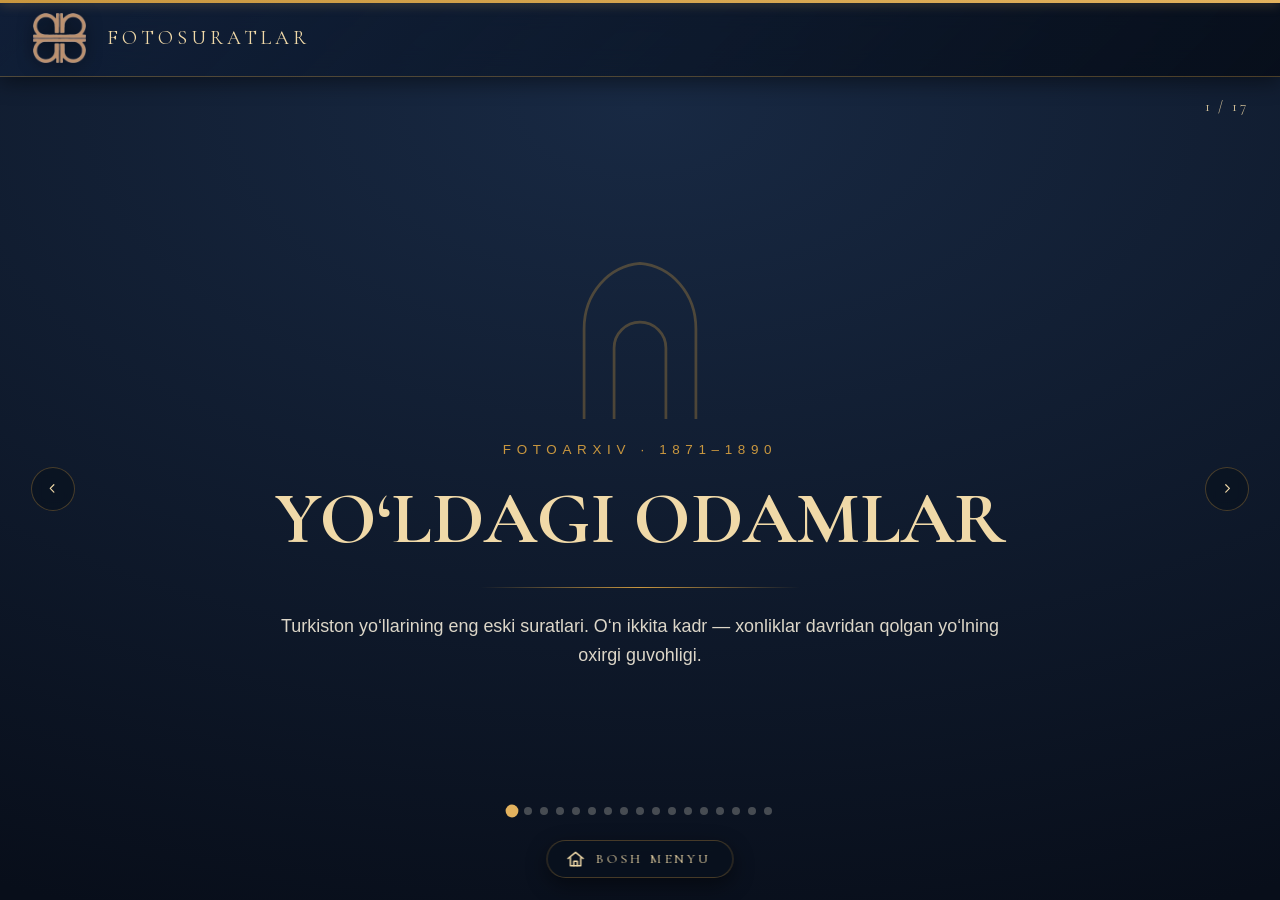
<file: 4-foto.html>
<!DOCTYPE html>
<html lang="uz">
<head>
<meta charset="utf-8">
<meta name="viewport" content="width=1920, height=1080, initial-scale=1, minimum-scale=1, maximum-scale=1, user-scalable=no, viewport-fit=cover">
<link rel="stylesheet" href="assets/fonts.css">
<title>Yo‘ldagi odamlar — fotoarxiv</title>
<style>
*{box-sizing:border-box;-webkit-tap-highlight-color:transparent}
html,body{margin:0;height:100%;overflow:hidden;background:#070d18}
body{font-family:"Manrope","Segoe UI",Helvetica,Arial,sans-serif;color:#f5eedf;user-select:none}
:root{--g:#c9973f;--gl:#e3b25e;--gp:#f0d9a8;--dim:#a7b8cd;--line:rgba(201,151,63,.32);
 --ink:#40301a;--ink2:#5b492f;
 --serif:"Cormorant Garamond","Palatino Linotype","Book Antiqua",Palatino,Georgia,serif;
 --e:cubic-bezier(.22,.9,.28,1)}
#deck{position:fixed;inset:0;perspective:1600px}

/* ---------- слайд: вход и выход ---------- */
.sl{position:absolute;inset:0;opacity:0;visibility:hidden;
 transition:opacity .9s var(--e), visibility .9s, transform 1.1s var(--e);
 transform:scale(1.015)}
.sl.on{opacity:1;visibility:visible;transform:none;z-index:2}
.sl.out{opacity:0;transform:scale(.985);z-index:1}

/* ---------- фотослайды: медленное движение кадра ---------- */
.vis{position:absolute;inset:0;overflow:hidden;background:#0a1320}
.vis img{width:100%;height:100%;display:block;transform-origin:50% 45%}
.vis.cover img{object-fit:cover;object-position:50% 45%}
.vis.contain img{object-fit:contain;padding:5vh 5vw 27vh}
.vis.contain{background:radial-gradient(120% 100% at 50% 18%,#16283f,#080e18)}
@keyframes kb-in{from{transform:scale(1.005) translate3d(0,0,0)}to{transform:scale(1.10) translate3d(-1.2%,-1%,0)}}
@keyframes kb-out{from{transform:scale(1.10) translate3d(1%,-.8%,0)}to{transform:scale(1.005) translate3d(0,0,0)}}
.sl.on .vis.cover img{animation:kb-in 15s linear both}
.sl.on .vis.cover.alt img{animation:kb-out 15s linear both}
@keyframes soft{from{opacity:0;transform:scale(1.03)}to{opacity:1;transform:none}}
.sl.on .vis.contain img{animation:soft 1.5s var(--e) both}
.scrim{position:absolute;inset:0;pointer-events:none;
 background:linear-gradient(180deg,rgba(7,13,24,.62) 0%,rgba(7,13,24,.10) 22%,rgba(7,13,24,.52) 56%,rgba(7,13,24,.96) 100%)}

/* ---------- подписи ---------- */
@keyframes up{from{opacity:0;transform:translateY(34px)}to{opacity:1;transform:none}}
@keyframes upS{from{opacity:0;transform:translateY(18px)}to{opacity:1;transform:none}}
@keyframes grow{from{opacity:0;transform:scaleX(0)}to{opacity:1;transform:none}}
@keyframes track{from{opacity:0;letter-spacing:.9em}to{opacity:1;letter-spacing:.42em}}
.cap{position:absolute;left:0;right:0;bottom:0;padding:0 7vw 8vh;z-index:3}
.cap h2{font-family:var(--serif);font-size:clamp(32px,3.7vw,62px);line-height:1.08;margin:0 0 14px;color:var(--gp)}
.cap p{margin:0;max-width:52em;font-size:clamp(16px,1.3vw,25px);line-height:1.6;color:#eae4d6}
.sl.on .cap h2{animation:up 1s var(--e) .18s both}
.sl.on .cap p{animation:up 1s var(--e) .40s both}
.cr{position:absolute;right:2.6vw;bottom:2.4vh;z-index:3;font-size:clamp(11px,.85vw,15px);
 letter-spacing:.1em;color:#8fa1b6;max-width:44vw;text-align:right}
.sl.on .cr{animation:upS 1s var(--e) .9s both}

/* ---------- чертежи на пергаменте ---------- */
.fig{position:absolute;inset:0;display:flex;flex-direction:column;background:linear-gradient(180deg,#f4efe4,#e6dfd0)}
.fig .art{flex:1;min-height:0;display:flex;align-items:center;justify-content:center;padding:4.5vh 5vw 0}
.fig .art img{max-width:100%;max-height:100%;width:auto;height:auto;
 border:1px solid rgba(90,70,40,.32);box-shadow:0 1.6vh 5vh rgba(40,30,10,.26)}
@keyframes figin{from{opacity:0;transform:translateY(26px) scale(.985)}to{opacity:1;transform:none}}
.sl.on .fig .art img{animation:figin 1.3s var(--e) both}
.fig .cap{position:static;padding:3vh 7vw 7vh}
.fig .cap h2{color:var(--ink)} .fig .cap p{color:var(--ink2)} .fig .cr{color:#8b7351}

/* ---------- титул ---------- */
.ti{position:absolute;inset:0;display:flex;flex-direction:column;align-items:center;justify-content:center;
 text-align:center;padding:0 10vw;background:radial-gradient(120% 95% at 50% 12%,#182943,#080e1a)}
.ti .kick{font-size:clamp(12px,1.05vw,19px);letter-spacing:.42em;text-transform:uppercase;color:var(--g);margin-bottom:24px}
.ti h1{font-family:var(--serif);font-size:clamp(42px,5.8vw,104px);line-height:1.02;margin:0 0 18px;color:var(--gp)}
.ti .rule{width:min(320px,40vw);height:1px;background:linear-gradient(90deg,transparent,var(--g),transparent);margin:12px 0 24px}
.ti p{margin:0;max-width:42em;font-size:clamp(16px,1.4vw,26px);line-height:1.6;color:#dcd6c8}
.arch{width:min(150px,15vw);opacity:.32;margin-bottom:2vh}
.arch path{stroke-dasharray:400;stroke-dashoffset:400}
.sl.on .arch path{animation:draw 2.6s var(--e) .2s both}
@keyframes draw{to{stroke-dashoffset:0}}
.sl.on .ti .kick{animation:track 1.5s var(--e) .5s both}
.sl.on .ti h1{animation:up 1.2s var(--e) .8s both}
.sl.on .ti .rule{animation:grow 1.2s var(--e) 1.4s both}
.sl.on .ti p{animation:up 1.1s var(--e) 1.6s both}

/* ---------- списки: пункты выходят по очереди ---------- */
.lst{position:absolute;inset:0;display:flex;flex-direction:column;justify-content:center;
 padding:0 8vw;background:radial-gradient(130% 100% at 18% 10%,#16283f,#080e18)}
.lst h2{font-family:var(--serif);font-size:clamp(32px,3.7vw,62px);margin:0 0 8px;color:var(--gp)}
.lst .sub{font-size:clamp(15px,1.25vw,23px);color:#cfc7b6;max-width:50em;line-height:1.6;margin:0 0 4vh}
.lst ol{list-style:none;margin:0;padding:0;display:grid;gap:2.1vh;counter-reset:n}
.lst li{counter-increment:n;position:relative;padding-left:clamp(52px,4.6vw,84px);
 font-size:clamp(17px,1.45vw,29px);line-height:1.45;color:#f0ead9}
.lst li::before{content:counter(n,decimal-leading-zero);position:absolute;left:0;top:.05em;
 font-family:var(--serif);font-size:clamp(19px,1.7vw,34px);color:var(--g);letter-spacing:.06em}
@keyframes left{from{opacity:0;transform:translateX(-30px)}to{opacity:1;transform:none}}
.sl.on .lst h2{animation:up 1s var(--e) .15s both}
.sl.on .lst .sub{animation:up 1s var(--e) .35s both}
.sl.on .lst li{animation:left .85s var(--e) both}
.sl.on .lst li:nth-child(1){animation-delay:.6s}
.sl.on .lst li:nth-child(2){animation-delay:.78s}
.sl.on .lst li:nth-child(3){animation-delay:.96s}
.sl.on .lst li:nth-child(4){animation-delay:1.14s}
.sl.on .lst li:nth-child(5){animation-delay:1.32s}
.sl.on .lst li:nth-child(6){animation-delay:1.5s}

/* ---------- источники ---------- */
#src{position:absolute;inset:0;display:flex;flex-direction:column;justify-content:center;padding:0 8vw;
 background:radial-gradient(130% 100% at 82% 8%,#16283f,#080e18)}
#src h2{font-family:var(--serif);font-size:clamp(32px,3.6vw,58px);margin:0 0 3.4vh;color:var(--gp)}
#src ul{list-style:none;margin:0;padding:0;display:grid;gap:1.7vh;max-width:60em}
#src li{position:relative;padding-left:30px;font-size:clamp(14px,1.15vw,22px);line-height:1.5;color:#dcd6c8}
#src li::before{content:'';position:absolute;left:0;top:.55em;width:10px;height:10px;
 border:1.5px solid var(--g);transform:rotate(45deg)}
#src .nt{margin-top:3.4vh;padding-top:2.4vh;border-top:1px dashed var(--line);max-width:60em;
 font-size:clamp(13px,1.02vw,19px);color:#8fa1b6;line-height:1.6}
.sl.on #src h2{animation:up 1s var(--e) .15s both}
.sl.on #src li{animation:upS .8s var(--e) both}
.sl.on #src li:nth-child(1){animation-delay:.45s}.sl.on #src li:nth-child(2){animation-delay:.58s}
.sl.on #src li:nth-child(3){animation-delay:.71s}.sl.on #src li:nth-child(4){animation-delay:.84s}
.sl.on #src li:nth-child(5){animation-delay:.97s}.sl.on #src li:nth-child(6){animation-delay:1.1s}
.sl.on #src .nt{animation:upS .9s var(--e) 1.4s both}

/* ---------- управление ---------- */
#nav{position:fixed;inset:0;pointer-events:none;z-index:20}
/* slayd tugmalari — ekranning chap va o‘ng chetida, sarlavha ostidagi maydon markazida */
#sldnav{position:absolute;left:2.4vw;right:2.4vw;top:calc(50% + var(--hh,0px)/2);
 transform:translateY(-50%);display:flex;justify-content:space-between;align-items:center;
 pointer-events:none}
.sldbtn{width:clamp(44px,3.4vw,60px);height:clamp(44px,3.4vw,60px);
 border-radius:50%;border:1.5px solid var(--line);background:rgba(9,17,29,.55);color:var(--gp);
 cursor:pointer;pointer-events:auto;display:flex;align-items:center;justify-content:center;
 transition:all .3s var(--e);-webkit-backdrop-filter:blur(6px);backdrop-filter:blur(6px)}
.sldbtn:hover{border-color:var(--g);color:var(--gl)}
.sldbtn:active{transform:scale(.92)}
.sldbtn svg{width:42%;height:42%;fill:none;stroke:currentColor;stroke-width:2.2;
 stroke-linecap:round;stroke-linejoin:round}
#dots{position:absolute;left:0;right:0;bottom:2.4vh;display:flex;gap:8px;justify-content:center;
 pointer-events:auto;flex-wrap:wrap;padding:0 6vw}
#dots i{width:8px;height:8px;border-radius:50%;background:rgba(245,238,223,.26);cursor:pointer;
 transition:all .4s var(--e)}
#dots i.on{background:var(--gl);transform:scale(1.6)}
#cnt{position:absolute;right:2.4vw;top:2.6vh;font-family:var(--serif);font-size:clamp(14px,1.15vw,21px);
 letter-spacing:.2em;color:var(--gp);opacity:.85;transition:color .5s ease}
#bar{position:fixed;top:0;left:0;height:3px;width:0;z-index:30;
 background:linear-gradient(90deg,var(--g),var(--gl));box-shadow:0 0 12px rgba(227,178,94,.55)}
body.light #cnt,body.light .sldbtn{color:var(--ink)}
body.light .sldbtn{background:rgba(255,252,244,.62);border-color:rgba(90,70,40,.3)}
body.light .sldbtn:hover{color:#a97c2c;border-color:#a97c2c}
body.light #dots i{background:rgba(64,48,26,.28)}
body.light #dots i.on{background:#a97c2c}

@media (prefers-reduced-motion:reduce){
  .sl.on .vis.cover img,.sl.on .vis.cover.alt img{animation:none}
  .sl,.sl.on{transition:opacity .3s linear;transform:none}
  .sl.on .cap h2,.sl.on .cap p,.sl.on .lst li,.sl.on .lst h2,.sl.on .lst .sub,
  .sl.on .ti h1,.sl.on .ti p,.sl.on .ti .kick,.sl.on #src li,.sl.on .fig .art img
  {animation-duration:.01s!important;animation-delay:0s!important}
}

.arx{position:absolute;inset:0;background:
 radial-gradient(120% 100% at 50% 0%,#152436,#070d18 70%)}
.arx .plate{position:absolute;left:5vw;right:34vw;top:8vh;bottom:8vh;
 border:1px solid rgba(201,151,63,.35);border-radius:4px;overflow:hidden;
 background:#0a1320;box-shadow:0 3vh 8vh rgba(0,0,0,.6), inset 0 0 0 8px rgba(201,151,63,.06)}
.arx .plate{background:#12100c}
.arx .plate img{width:100%;height:100%;object-fit:contain;padding:2.2vh 1.6vw;transform-origin:50% 50%}
@keyframes mapzoom{from{transform:scale(1.0)}to{transform:scale(1.08) translate(-1.2%,-.8%)}}
@keyframes mapzoom2{from{transform:scale(1.08) translate(1.2%,.6%)}to{transform:scale(1.0)}}
.sl.on .arx .plate img{animation:mapzoom 16s linear both}
.sl.on .arx.alt .plate img{animation:mapzoom2 16s linear both}
.arx .plate::after{content:'';position:absolute;inset:0;pointer-events:none;
 box-shadow:inset 0 0 12vh rgba(7,13,24,.55)}
.arx .card{position:absolute;right:5vw;top:12vh;width:25vw;min-width:280px;
 border:1px solid rgba(201,151,63,.32);border-radius:6px;padding:3vh 1.8vw;
 background:linear-gradient(180deg,rgba(29,51,82,.62),rgba(12,23,40,.5));
 -webkit-backdrop-filter:blur(4px);backdrop-filter:blur(4px)}
.arx .card .no{font-size:clamp(11px,.9vw,15px);letter-spacing:.34em;color:var(--g);
 text-transform:uppercase;margin-bottom:1.6vh}
.arx .card .yr{font-family:var(--serif);font-size:clamp(46px,5.4vw,96px);line-height:.95;
 color:var(--gp);margin-bottom:1.2vh}
.arx .card h2{font-family:var(--serif);font-size:clamp(19px,1.85vw,34px);line-height:1.18;
 margin:0 0 .8vh;color:var(--gl)}
.arx .card .au{font-size:clamp(12px,1.02vw,19px);color:var(--dim);font-style:italic;
 margin-bottom:2vh;padding-bottom:2vh;border-bottom:1px dashed rgba(201,151,63,.28)}
.arx .card p{margin:0;font-size:clamp(13px,1.08vw,20px);line-height:1.6;color:#e2dccd}
.arx .card .lic{margin-top:2.2vh;font-size:clamp(10px,.85vw,14px);letter-spacing:.14em;
 color:#7f92a8;text-transform:uppercase}
.sl.on .arx .plate{animation:up 1.1s var(--e) .1s both}
.sl.on .arx .card{animation:up 1s var(--e) .38s both}
/* лента лет внизу */
.yrs{position:absolute;left:5vw;right:5vw;bottom:5.2vh;display:flex;justify-content:space-between;
 align-items:center;z-index:5;pointer-events:none}
.yrs i{font-style:normal;font-size:clamp(11px,.92vw,16px);letter-spacing:.16em;color:#5f7488}
.yrs i.on{color:var(--gl);font-weight:700}
.yrs .ln{position:absolute;left:0;right:0;top:50%;height:1px;background:rgba(201,151,63,.22);z-index:-1}
@media (max-width:1200px){
 .arx .plate{right:5vw;bottom:44vh}
 .arx .card{top:auto;bottom:6vh;left:5vw;right:5vw;width:auto}
}

/* ---------- bosh menyuga qaytish tugmasi: uy belgisi + yozuv ---------- */
#tomenu{position:fixed;left:50%;bottom:2.4vh;transform:translateX(-50%);z-index:60;
 display:inline-flex;align-items:center;gap:.75em;padding:.62em 1.7em .62em 1.35em;
 font-family:var(--serif);font-size:clamp(13px,1.05vw,20px);letter-spacing:.2em;
 text-transform:uppercase;text-decoration:none;white-space:nowrap;color:var(--gp);
 border:1.5px solid var(--line);border-radius:999px;background:rgba(9,17,29,.66);
 -webkit-backdrop-filter:blur(8px);backdrop-filter:blur(8px);
 box-shadow:0 .8vh 2.4vh rgba(0,0,0,.45);transition:all .3s var(--e)}
#tomenu:hover{border-color:var(--g);color:var(--gl);background:rgba(14,26,42,.8);
 box-shadow:0 1vh 3vh rgba(0,0,0,.55),0 0 2.2vh rgba(216,178,108,.28)}
#tomenu:active{transform:translateX(-50%) scale(.95)}
#tomenu svg{width:1.5em;height:1.5em;flex:0 0 auto;fill:none;stroke:currentColor;
 stroke-width:1.8;stroke-linecap:round;stroke-linejoin:round}
body.light #tomenu{color:var(--ink);background:rgba(255,252,244,.78);border-color:rgba(90,70,40,.3)}
body.light #tomenu:hover{color:#a97c2c;border-color:#a97c2c;background:rgba(255,252,244,.92)}
/* точки-индикаторы поднимаем над кнопкой */
#dots{bottom:9.4vh}

/* ---------- 70px pastki bo‘sh joy: matn slayder tugmalariga tegib turmasin ---------- */
.cap{padding-bottom:calc(8vh + 70px)}
.fig .cap{padding-bottom:calc(7vh + 70px)}
.ti,.lst,#src{padding-bottom:70px}
.ix{padding-bottom:calc(8vh + 70px)}
.cr{bottom:calc(2.4vh + 70px)}
.arx .plate{bottom:calc(8vh + 70px)}
.yrs{bottom:calc(5.2vh + 70px)}
@media (max-width:1200px){
  .arx .plate{bottom:calc(44vh + 70px)}
  .arx .card{bottom:calc(6vh + 70px)}
}

/* ---------- kiosk rejimi: masshtab (zoom) o‘chirilgan, 1920×1080 bazasi ---------- */
html{width:100%;height:100%;-ms-content-zooming:none;-ms-touch-action:pan-x pan-y;touch-action:pan-x pan-y}
html,body{
  overscroll-behavior:none;
  -webkit-text-size-adjust:100%;text-size-adjust:100%;
  -webkit-user-select:none;-moz-user-select:none;user-select:none;
  -webkit-touch-callout:none;-webkit-tap-highlight-color:transparent;
}
*{touch-action:pan-x pan-y}

/* ---------- sahifa shapkasi: logo + bo‘lim nomi (bosh menyudagi kabi) ---------- */
:root{--hh:8.6vh;--gap-top:20px}
.pghead{
  position:fixed;left:0;right:0;top:0;height:var(--hh);z-index:40;
  display:flex;align-items:center;gap:1.6vw;padding:0 2.6vw;
  border-bottom:1px solid rgba(201,151,63,.35);
  background:linear-gradient(135deg,rgba(16,31,56,.88) 0%,rgba(11,22,40,.74) 50%,rgba(7,14,26,.94) 100%);
  -webkit-backdrop-filter:blur(14px);backdrop-filter:blur(14px);
  box-shadow:0 .6vh 2.2vh rgba(0,0,0,.45);
  pointer-events:none;
}
.pghead__logo{height:66%;width:auto;flex:0 0 auto;filter:drop-shadow(0 .3vh .8vh rgba(0,0,0,.6))}
.pghead__name{
  font-family:var(--serif);font-size:clamp(15px,1.55vw,30px);
  letter-spacing:.2em;text-transform:uppercase;color:var(--gp);
  white-space:nowrap;overflow:hidden;text-overflow:ellipsis;
}
body.light .pghead{
  background:linear-gradient(135deg,rgba(255,252,244,.92) 0%,rgba(246,240,228,.84) 100%);
  border-bottom-color:rgba(90,70,40,.28);box-shadow:0 .6vh 2.2vh rgba(0,0,0,.18);
}
body.light .pghead__name{color:var(--ink)}
/* shapka ostidagi bo‘sh joy */
#bar{z-index:50}
#cnt{top:calc(var(--hh) + 2.2vh)}
.ti,.lst,#src{padding-top:calc(var(--hh) + var(--gap-top))}
.ix{padding-top:calc(var(--hh) + 2.5vh + var(--gap-top))}
.fig .art{padding-top:calc(var(--hh) + 2vh + var(--gap-top))}
.vis.contain img{padding-top:calc(var(--hh) + 2vh + var(--gap-top))}
.arx .plate{top:calc(var(--hh) + 2vh + var(--gap-top))}
.arx .card{top:calc(var(--hh) + 4vh + var(--gap-top))}
@media (max-width:1200px){ .arx .card{top:auto} }

/* ---------- rasmni ushlab sudrab bo‘lmaydi: faqat slayder swipe qoladi ---------- */
img{
  -webkit-user-drag:none;-khtml-user-drag:none;-moz-user-drag:none;user-drag:none;
  -webkit-touch-callout:none;
  -webkit-user-select:none;user-select:none;
  pointer-events:none;          /* teginish rasmga emas, slayderga tushadi */
}
*{touch-action:none}   /* slayd sahifalarida brauzer jestlari kerak emas */
</style>
</head>
<body>
<header class="pghead"><img draggable="false" class="pghead__logo" src="images/logo.png" alt=""><div class="pghead__name">FOTOSURATLAR</div></header>
<div id="bar"></div>
<div id="deck">
<section class="sl on" data-i="0" data-d="9000" data-light="0">
  <div class="ti"><svg class="arch" viewBox="0 0 110 122" fill="none" stroke="#c9973f" stroke-width="2"><path d="M14 118 L14 52 C14 26 32 6 55 4 C78 6 96 26 96 52 L96 118"/><path d="M36 118 L36 66 A19 19 0 0 1 74 66 L74 118"/></svg><div class="kick">Fotoarxiv · 1871–1890</div><h1>YO‘LDAGI ODAMLAR</h1><div class="rule"></div><p>Turkiston yo‘llarining eng eski suratlari. O‘n ikkita kadr — xonliklar davridan qolgan yo‘lning oxirgi guvohligi.</p></div>
</section>
<section class="sl" data-i="1" data-d="13000" data-light="0">
  <div class="lst"><h2>Arxiv haqida</h2><p class="sub">Bu — Turkiston yo‘llarining eng eski suratlari. Har bir kadrda faqat yo‘l va uning inshootlari: ko‘prik, bekat, rabot, sardoba va kechuv. Suratlar xonliklar tugagan davrda olingan, ammo ulardagi yo‘l — o‘sha xonliklar davridan qolgan yo‘l.</p><ol><li>O‘n ikki surat: 1871–1872 va 1890-yillar</li><li>Barchasi jamoat mulki — mualliflik huquqi muddati tugagan</li><li>Har birida sana, muallif va manba ko‘rsatilgan</li></ol></div>
</section>
<section class="sl" data-i="2" data-d="11000" data-light="0">
  <div class="arx">
    <div class="plate"><img draggable="false" src="images/4-foto-01.jpg" alt="Shodmon malik ko‘prigi"></div>
    <div class="card"><div class="no">Arxiv · 01 / 13</div><div class="yr">1871–1872</div><h2>Shodmon malik ko‘prigi</h2><div class="au">Turkiston albomi</div><p>Zarafshon ustidagi ko‘prik xarobasi. «Puli Shodmon malik» — bu Shayboniyxon suvayirg‘ich ko‘prigining xalq orasidagi nomlaridan biri. Suratda 1502-yilda qurilgan inshootdan qolgan ravoq ko‘rinadi.</p><div class="lic">Jamoat mulki · Public domain</div></div>
  </div>
<div class="yrs"><div class="ln"></div><i class="on">1871–1872</i><i class="">1890</i></div>
</section>
<section class="sl" data-i="3" data-d="11000" data-light="0">
  <div class="arx alt">
    <div class="plate"><img draggable="false" src="images/4-foto-02.jpg" alt="Shodmon malik ko‘prigi — g‘arbdan"></div>
    <div class="card"><div class="no">Arxiv · 02 / 13</div><div class="yr">1871–1872</div><h2>Shodmon malik ko‘prigi — g‘arbdan</h2><div class="au">Turkiston albomi</div><p>Xuddi shu ko‘prik boshqa tomondan. Ravoq va tayanch qoldiqlari yaqqol ko‘rinadi — aynan shu suratlar keyingi rekonstruksiyalar uchun asos bo‘lgan.</p><div class="lic">Jamoat mulki · Public domain</div></div>
  </div>
<div class="yrs"><div class="ln"></div><i class="on">1871–1872</i><i class="">1890</i></div>
</section>
<section class="sl" data-i="4" data-d="11000" data-light="0">
  <div class="arx">
    <div class="plate"><img draggable="false" src="images/4-foto-03.jpg" alt="Jar Ko‘prik, Qorabuloq"></div>
    <div class="card"><div class="no">Arxiv · 03 / 13</div><div class="yr">1871–1872</div><h2>Jar Ko‘prik, Qorabuloq</h2><div class="au">Turkiston albomi</div><p>Qishloq yaqinidagi ko‘prik. Kichik ko‘prik ham yo‘lning ishlashi uchun katta ko‘prik kabi zarur: usiz yo‘nalish har toshqinda uzilib qolgan.</p><div class="lic">Jamoat mulki · Public domain</div></div>
  </div>
<div class="yrs"><div class="ln"></div><i class="on">1871–1872</i><i class="">1890</i></div>
</section>
<section class="sl" data-i="5" data-d="11000" data-light="0">
  <div class="arx alt">
    <div class="plate"><img draggable="false" src="images/4-foto-04.jpg" alt="Pochta yo‘li, Avliyoota"></div>
    <div class="card"><div class="no">Arxiv · 04 / 13</div><div class="yr">1871–1872</div><h2>Pochta yo‘li, Avliyoota</h2><div class="au">Turkiston albomi</div><p>Arxivdagi eng oddiy va eng muhim kadr: yo‘lning o‘zi. Qoplama yo‘q — zichlangan iz, ikki chetda ariq. Xonliklar davridan qolgan yo‘l aynan shunday ko‘rinishda edi.</p><div class="lic">Jamoat mulki · Public domain</div></div>
  </div>
<div class="yrs"><div class="ln"></div><i class="on">1871–1872</i><i class="">1890</i></div>
</section>
<section class="sl" data-i="6" data-d="11000" data-light="0">
  <div class="arx">
    <div class="plate"><img draggable="false" src="images/4-foto-05.jpg" alt="Mirza Rabot xarobalari"></div>
    <div class="card"><div class="no">Arxiv · 05 / 13</div><div class="yr">1871–1872</div><h2>Mirza Rabot xarobalari</h2><div class="au">Turkiston albomi</div><p>Mirzacho‘ldagi bekat qoldiqlari. Rabot — yo‘l bo‘yidagi istehkom va to‘xtash joyi. Cho‘lda bunday nuqta bo‘lmasa, yo‘nalish ishlamagan.</p><div class="lic">Jamoat mulki · Public domain</div></div>
  </div>
<div class="yrs"><div class="ln"></div><i class="on">1871–1872</i><i class="">1890</i></div>
</section>
<section class="sl" data-i="7" data-d="11000" data-light="0">
  <div class="arx alt">
    <div class="plate"><img draggable="false" src="images/4-foto-06.jpg" alt="Mirza Rabot — 19 yildan keyin"></div>
    <div class="card"><div class="no">Arxiv · 06 / 13</div><div class="yr">1890</div><h2>Mirza Rabot — 19 yildan keyin</h2><div class="au">Pol Nadar</div><p>O‘sha rabot, ammo endi u pochta bekati. O‘ngda sardoba gumbazi: suv ombori hamon ishlaydi. Ikki surat orasida 19 yil — va yo‘l tizimi o‘zgarmagan.</p><div class="lic">Jamoat mulki · Public domain</div></div>
  </div>
<div class="yrs"><div class="ln"></div><i class="">1871–1872</i><i class="on">1890</i></div>
</section>
<section class="sl" data-i="8" data-d="11000" data-light="0">
  <div class="arx">
    <div class="plate"><img draggable="false" src="images/4-foto-07.jpg" alt="Temur Darvoza — Sanzar darasi"></div>
    <div class="card"><div class="no">Arxiv · 07 / 13</div><div class="yr">1890</div><h2>Temur Darvoza — Sanzar darasi</h2><div class="au">Pol Nadar</div><p>Jizzax yaqinidagi tor tog‘ yo‘lagi. Asrlar davomida Samarqand va Toshkent vohasini bog‘lagan yagona qulay o‘tish joyi — shuning uchun bu nuqta doim nazorat ostida bo‘lgan.</p><div class="lic">Jamoat mulki · Public domain</div></div>
  </div>
<div class="yrs"><div class="ln"></div><i class="">1871–1872</i><i class="on">1890</i></div>
</section>
<section class="sl" data-i="9" data-d="11000" data-light="0">
  <div class="arx alt">
    <div class="plate"><img draggable="false" src="images/4-foto-08.jpg" alt="Tarantas yo‘lda"></div>
    <div class="card"><div class="no">Arxiv · 08 / 13</div><div class="yr">1890</div><h2>Tarantas yo‘lda</h2><div class="au">Pol Nadar</div><p>Yo‘lovchi aravasi. Uning g‘ildiragi yo‘l sifatini o‘lchaydigan eng aniq asbob edi: har chuqurlik va har iz darrov sezilgan.</p><div class="lic">Jamoat mulki · Public domain</div></div>
  </div>
<div class="yrs"><div class="ln"></div><i class="">1871–1872</i><i class="on">1890</i></div>
</section>
<section class="sl" data-i="10" data-d="11000" data-light="0">
  <div class="arx">
    <div class="plate"><img draggable="false" src="images/4-foto-09.jpg" alt="Pochta bekatida"></div>
    <div class="card"><div class="no">Arxiv · 09 / 13</div><div class="yr">1890</div><h2>Pochta bekatida</h2><div class="au">Pol Nadar</div><p>Bekatda ot almashtirilgan, yo‘lovchi dam olgan. Bekatlar orasidagi masofa bir kunlik yurishga moslashgan — xuddi karvonsaroylar tartibidek.</p><div class="lic">Jamoat mulki · Public domain</div></div>
  </div>
<div class="yrs"><div class="ln"></div><i class="">1871–1872</i><i class="on">1890</i></div>
</section>
<section class="sl" data-i="11" data-d="11000" data-light="0">
  <div class="arx alt">
    <div class="plate"><img draggable="false" src="images/4-foto-10.jpg" alt="Chinoz kechuvi"></div>
    <div class="card"><div class="no">Arxiv · 10 / 13</div><div class="yr">1890</div><h2>Chinoz kechuvi</h2><div class="au">Pol Nadar</div><p>Sirdaryodagi parom kechuvi. Ko‘prik yo‘q joyda yo‘l suvda uziladi va parom bilan davom etadi — bu butun yo‘nalishning eng zaif nuqtasi.</p><div class="lic">Jamoat mulki · Public domain</div></div>
  </div>
<div class="yrs"><div class="ln"></div><i class="">1871–1872</i><i class="on">1890</i></div>
</section>
<section class="sl" data-i="12" data-d="11000" data-light="0">
  <div class="arx">
    <div class="plate"><img draggable="false" src="images/4-foto-11.jpg" alt="Aravalar paromda"></div>
    <div class="card"><div class="no">Arxiv · 11 / 13</div><div class="yr">1890</div><h2>Aravalar paromda</h2><div class="au">Pol Nadar</div><p>Aravani paromga chiqarish alohida ish edi. Suv sathi ko‘tarilsa, kechuv yopilgan va yo‘lovchilar kunlab kutgan.</p><div class="lic">Jamoat mulki · Public domain</div></div>
  </div>
<div class="yrs"><div class="ln"></div><i class="">1871–1872</i><i class="on">1890</i></div>
</section>
<section class="sl" data-i="13" data-d="11000" data-light="0">
  <div class="arx alt">
    <div class="plate"><img draggable="false" src="images/4-foto-12.jpg" alt="Paromchi"></div>
    <div class="card"><div class="no">Arxiv · 12 / 13</div><div class="yr">1890</div><h2>Paromchi</h2><div class="au">Pol Nadar</div><p>Kechuvni odam boshqargan. Paromchi — yo‘l tizimining bir qismi: uning ishi ko‘prik vazifasini bajargan.</p><div class="lic">Jamoat mulki · Public domain</div></div>
  </div>
<div class="yrs"><div class="ln"></div><i class="">1871–1872</i><i class="on">1890</i></div>
</section>
<section class="sl" data-i="14" data-d="11000" data-light="0">
  <div class="arx">
    <div class="plate"><img draggable="false" src="images/4-foto-13.jpg" alt="Amudaryo ko‘prigi yonida"></div>
    <div class="card"><div class="no">Arxiv · 13 / 13</div><div class="yr">1890</div><h2>Amudaryo ko‘prigi yonida</h2><div class="au">Pol Nadar</div><p>Amudaryo bo‘yi. Bu yerda eski kechuv yonida yangi — temir yo‘l ko‘prigi paydo bo‘ladi. Karvon yo‘li davri shu nuqtada yopiladi.</p><div class="lic">Jamoat mulki · Public domain</div></div>
  </div>
<div class="yrs"><div class="ln"></div><i class="">1871–1872</i><i class="on">1890</i></div>
</section>
<section class="sl" data-i="15" data-d="14000" data-light="0">
  <div class="lst"><h2>Suratlar nimani ko‘rsatadi</h2><p class="sub">O‘n ikki kadrda xonliklar davri yo‘lining butun tuzilishi ko‘rinadi.</p><ol><li>Ko‘prik — eng qimmat va eng zarur inshoot</li><li>Yo‘lning o‘zi hali tuproq: qoplama yo‘q, faqat zichlangan iz va ariq</li><li>Rabot va bekat yo‘lni bosqichlarga bo‘lib turgan</li><li>Sardoba cho‘l uchastkasini ishlaydigan qilgan</li><li>Ko‘prik yo‘q joyda yo‘l parom bilan davom etgan</li><li>1871 va 1890 suratlarini solishtirsak, 19 yilda tizim deyarli o‘zgarmagan</li></ol></div>
</section>
<section class="sl" data-i="16" data-d="15000" data-light="0">
  <div id="src"><h2>Manbalar</h2><ul><li>Turkiston albomi, 1871–1872 — Library of Congress, jamoat mulki</li><li>Pol Nadar fototasmalari, 1890 — Istanbuldan Toshkentgacha safar</li><li>Wikimedia Commons — raqamli nusxalar</li><li>rus-turk.livejournal.com — Nadar suratlari to‘plami</li></ul><div class="nt">Arxivga faqat yo‘l mavzusidagi, izohli suratlar kiritilgan: ko‘prik, yo‘l, bekat, rabot, sardoba va kechuv. Barcha suratlarning mualliflik huquqi muddati tugagan.</div></div>
</section>
</div>
<div id="nav"><div id="cnt"></div><div id="dots"></div><div id="sldnav"><button class="sldbtn" id="prv" aria-label="Oldingi slayd" title="Oldingi slayd"><svg viewBox="0 0 24 24" aria-hidden="true"><path d="M15 5 8 12l7 7"/></svg></button><button class="sldbtn" id="nxt" aria-label="Keyingi slayd" title="Keyingi slayd"><svg viewBox="0 0 24 24" aria-hidden="true"><path d="M9 5l7 7-7 7"/></svg></button></div></div>
<script>

(function(){
"use strict";
var sl=[].slice.call(document.querySelectorAll('.sl')), n=sl.length, i=0;
var bar=document.getElementById('bar'), cnt=document.getElementById('cnt');
var dots=document.getElementById('dots'), playing=true, tid=null, t0=0, left=0;
var PI='<rect x="6" y="4" width="4" height="16" rx="1"/><rect x="14" y="4" width="4" height="16" rx="1"/>';
var PL='<path d="M8 5l11 7-11 7z"/>';

sl.forEach(function(_,k){
  var d=document.createElement('i');
  d.addEventListener('click',function(e){e.stopPropagation();sndTap();go(k);pause();});
  dots.appendChild(d);
});
var di=[].slice.call(dots.children);


/* ---------- звук: синтезируется на месте, без аудиофайлов ---------- */
var AC=null, SND=true, NOISE=null;
try{ SND = new URLSearchParams(location.search).get('sound')!=='off'; }catch(e){}
function ac(){
  if(!SND) return null;
  if(!AC){ var C=window.AudioContext||window.webkitAudioContext; if(!C){SND=false;return null;} 
           try{ AC=new C(); }catch(e){ SND=false; return null; } }
  if(AC.state==='suspended'){ try{AC.resume();}catch(e){} }
  return AC;
}
function noiseBuf(c){
  if(NOISE) return NOISE;
  var len=Math.floor(c.sampleRate*0.5), b=c.createBuffer(1,len,c.sampleRate), d=b.getChannelData(0);
  for(var k=0;k<len;k++) d[k]=(Math.random()*2-1)*(1-k/len);
  NOISE=b; return b;
}
/* шорох перелистывания: полосовой шум со скольжением частоты + мягкий низ */
function sndSwipe(dir){
  var c=ac(); if(!c) return; var t=c.currentTime;
  var s=c.createBufferSource(); s.buffer=noiseBuf(c);
  var bp=c.createBiquadFilter(); bp.type='bandpass'; bp.Q.value=1.15;
  bp.frequency.setValueAtTime(dir>0?520:1900,t);
  bp.frequency.exponentialRampToValueAtTime(dir>0?2100:470,t+0.26);
  var g=c.createGain();
  g.gain.setValueAtTime(0.0001,t);
  g.gain.linearRampToValueAtTime(0.07,t+0.03);
  g.gain.exponentialRampToValueAtTime(0.0008,t+0.30);
  s.connect(bp); bp.connect(g); g.connect(c.destination);
  s.start(t); s.stop(t+0.34);
  var o=c.createOscillator(), og=c.createGain();
  o.type='sine';
  o.frequency.setValueAtTime(dir>0?96:78,t);
  o.frequency.exponentialRampToValueAtTime(dir>0?64:52,t+0.16);
  og.gain.setValueAtTime(0.0001,t);
  og.gain.linearRampToValueAtTime(0.045,t+0.02);
  og.gain.exponentialRampToValueAtTime(0.0006,t+0.20);
  o.connect(og); og.connect(c.destination); o.start(t); o.stop(t+0.22);
}
/* короткий отклик на точку и на пауза/пуск */
function sndTap(){
  var c=ac(); if(!c) return; var t=c.currentTime;
  var o=c.createOscillator(), g=c.createGain();
  o.type='triangle';
  o.frequency.setValueAtTime(880,t);
  o.frequency.exponentialRampToValueAtTime(540,t+0.07);
  g.gain.setValueAtTime(0.0001,t);
  g.gain.linearRampToValueAtTime(0.045,t+0.008);
  g.gain.exponentialRampToValueAtTime(0.0005,t+0.10);
  o.connect(g); g.connect(c.destination); o.start(t); o.stop(t+0.12);
}
/* переход к слайду по воле человека: со звуком и с паузой автопоказа */
function nav(k){ sndSwipe(k>i?1:-1); go(k); pause(); }

function dur(){ return +sl[i].dataset.d || 10000; }
function runBar(ms){
  bar.style.transition='none'; bar.style.width='0%';
  void bar.offsetWidth;
  bar.style.transition='width '+ms+'ms linear'; bar.style.width='100%';
}
function freezeBar(){
  var wpx=bar.getBoundingClientRect().width;
  bar.style.transition='none'; bar.style.width=(wpx/innerWidth*100)+'%';
}
function schedule(ms){
  clearTimeout(tid); t0=Date.now(); left=ms;
  runBar(ms);
  tid=setTimeout(function(){ go(i+1); }, ms);
}
function go(k){
  var prev=i;
  i=(k+n)%n;
  sl.forEach(function(s,x){
    s.classList.remove('out');
    if(x===prev && x!==i) s.classList.add('out');
    s.classList.toggle('on', x===i);
  });
  setTimeout(function(){ sl[prev] && sl[prev].classList.remove('out'); }, 1200);
  di.forEach(function(d,x){ d.classList.toggle('on', x===i); });
  cnt.textContent=(i+1)+' / '+n;
  document.body.classList.toggle('light', sl[i].dataset.light==='1');
  if(playing) schedule(dur()); else { bar.style.transition='none'; bar.style.width='0%'; }
}
function pause(){
  if(!playing) return;
  playing=false; clearTimeout(tid);
  left=Math.max(0, left-(Date.now()-t0));
  freezeBar();
}
function resume(){
  if(playing) return;
  playing=true;
  schedule(left>800? left : dur());
}
document.getElementById('prv').addEventListener('click',function(e){
  e.stopPropagation(); nav(i-1);
});
document.getElementById('nxt').addEventListener('click',function(e){
  e.stopPropagation(); nav(i+1);
});
addEventListener('keydown',function(e){
  if(e.key==='ArrowRight'||e.key==='PageDown'){nav(i+1);}
  if(e.key==='ArrowLeft'||e.key==='PageUp'){nav(i-1);}
  if(e.key===' '){e.preventDefault(); sndTap(); playing?pause():resume();}
  if(e.key==='Home'){nav(0);} if(e.key==='End'){nav(n-1);}
});
var x0=null;
addEventListener('touchstart',function(e){x0=e.touches[0].clientX;},{passive:true});
addEventListener('touchend',function(e){
  if(x0===null)return; var dx=e.changedTouches[0].clientX-x0;
  if(Math.abs(dx)>60){ sndSwipe(dx<0?1:-1); go(dx<0? i+1 : i-1); pause(); }
  x0=null;},{passive:true});
document.getElementById('deck').addEventListener('click',function(e){
  var fwd=e.clientX>innerWidth*0.5; sndSwipe(fwd?1:-1); go(fwd? i+1 : i-1); pause();
});
go(0);
})();

</script>
<a id="tomenu" href="index.html#tp-menu" aria-label="Bosh menyu" title="Bosh menyu">
<svg viewBox="0 0 24 24" aria-hidden="true"><path d="M3 11.3 12 4l9 7.3"/><path d="M5.8 10.2V20h12.4v-9.8"/><path d="M9.9 20v-5.4h4.2V20"/></svg><span id="tomenu-t">BOSH MENYU</span></a>
<script>
(function(){
  var L=null;
  try{ L=new URLSearchParams(location.search).get('lang'); }catch(e){}
  if(L!=='uz'&&L!=='ru'&&L!=='en'){ L=null; try{ L=localStorage.getItem('bipLang'); }catch(e){} }
  if(L!=='uz'&&L!=='ru'&&L!=='en'){ L='uz'; }
  var T={uz:'BOSH MENYU',ru:'\u0413\u041b\u0410\u0412\u041d\u041e\u0415 \u041c\u0415\u041d\u042e',en:'MAIN MENU'};
  var a=document.getElementById('tomenu');
  var t=document.getElementById('tomenu-t');
  if(t) t.textContent=T[L];
  a.setAttribute('aria-label',T[L]);
  a.setAttribute('title',T[L]);
  a.href='index.html?lang='+L+'#tp-menu';
})();
</script>

<script>
/* ===== i18n: til index.html dan uzatiladi (?lang=uz|ru|en yoki localStorage bipLang) ===== */
(function(){
var D={"ru":{"Yo‘ldagi odamlar — fotoarxiv":"Люди в дороге — фотоархив","Fotoarxiv · 1871–1890":"Фотоархив · 1871–1890","YO‘LDAGI ODAMLAR":"ЛЮДИ В ДОРОГЕ","Turkiston yo‘llarining eng eski suratlari. O‘n ikkita kadr — xonliklar davridan qolgan yo‘lning oxirgi guvohligi.":"Самые старые фотографии дорог Туркестана. Двенадцать кадров — последнее свидетельство дороги, оставшейся от эпохи ханств.","Arxiv haqida":"Об архиве","Bu — Turkiston yo‘llarining eng eski suratlari. Har bir kadrda faqat yo‘l va uning inshootlari: ko‘prik, bekat, rabot, sardoba va kechuv. Suratlar xonliklar tugagan davrda olingan, ammo ulardagi yo‘l — o‘sha xonliklar davridan qolgan yo‘l.":"Это самые старые фотографии дорог Туркестана. В каждом кадре только дорога и её сооружения: мост, станция, рабат, сардоба и переправа. Снимки сделаны, когда ханства уже закончились, но дорога на них — та самая, что осталась от эпохи ханств.","O‘n ikki surat: 1871–1872 va 1890-yillar":"Двенадцать снимков: 1871–1872 и 1890-е годы","Barchasi jamoat mulki — mualliflik huquqi muddati tugagan":"Все в общественном достоянии — срок авторского права истёк","Har birida sana, muallif va manba ko‘rsatilgan":"У каждого указаны дата, автор и источник","Arxiv · 01 / 13":"Архив · 01 / 13","Shodmon malik ko‘prigi":"Мост Шодмон малика","Turkiston albomi":"Туркестанский альбом","Zarafshon ustidagi ko‘prik xarobasi. «Puli Shodmon malik» — bu Shayboniyxon suvayirg‘ich ko‘prigining xalq orasidagi nomlaridan biri. Suratda 1502-yilda qurilgan inshootdan qolgan ravoq ko‘rinadi.":"Руины моста через Зарафшан. «Пули Шодмон малик» — одно из народных названий водораздельного моста Шейбани-хана. На снимке видна арка, оставшаяся от сооружения 1502 года.","Jamoat mulki · Public domain":"Общественное достояние · Public domain","Arxiv · 02 / 13":"Архив · 02 / 13","Shodmon malik ko‘prigi — g‘arbdan":"Мост Шодмон малика — с запада","Xuddi shu ko‘prik boshqa tomondan. Ravoq va tayanch qoldiqlari yaqqol ko‘rinadi — aynan shu suratlar keyingi rekonstruksiyalar uchun asos bo‘lgan.":"Тот же мост с другой стороны. Хорошо видны остатки арки и опор — именно эти снимки стали основой для позднейших реконструкций.","Arxiv · 03 / 13":"Архив · 03 / 13","Jar Ko‘prik, Qorabuloq":"Джар Купрык, Карабулак","Qishloq yaqinidagi ko‘prik. Kichik ko‘prik ham yo‘lning ishlashi uchun katta ko‘prik kabi zarur: usiz yo‘nalish har toshqinda uzilib qolgan.":"Мост у кишлака. Малый мост нужен для работы дороги не меньше большого: без него направление обрывалось при каждом паводке.","Arxiv · 04 / 13":"Архив · 04 / 13","Pochta yo‘li, Avliyoota":"Почтовая дорога, Аулие-Ата","Arxivdagi eng oddiy va eng muhim kadr: yo‘lning o‘zi. Qoplama yo‘q — zichlangan iz, ikki chetda ariq. Xonliklar davridan qolgan yo‘l aynan shunday ko‘rinishda edi.":"Самый простой и самый важный кадр архива: сама дорога. Покрытия нет — уплотнённая колея, по обеим сторонам арыки. Именно так выглядела дорога, оставшаяся от эпохи ханств.","Arxiv · 05 / 13":"Архив · 05 / 13","Mirza Rabot xarobalari":"Руины Мирза Рабата","Mirzacho‘ldagi bekat qoldiqlari. Rabot — yo‘l bo‘yidagi istehkom va to‘xtash joyi. Cho‘lda bunday nuqta bo‘lmasa, yo‘nalish ishlamagan.":"Остатки станции в Мирзачуле. Рабат — придорожное укрепление и место остановки. Без такой точки в степи направление не работало.","Arxiv · 06 / 13":"Архив · 06 / 13","Mirza Rabot — 19 yildan keyin":"Мирза Рабат — 19 лет спустя","Pol Nadar":"Поль Надар","O‘sha rabot, ammo endi u pochta bekati. O‘ngda sardoba gumbazi: suv ombori hamon ishlaydi. Ikki surat orasida 19 yil — va yo‘l tizimi o‘zgarmagan.":"Тот же рабат, но теперь это почтовая станция. Справа купол сардобы: водохранилище всё ещё работает. Между двумя снимками 19 лет — и система дороги не изменилась.","Arxiv · 07 / 13":"Архив · 07 / 13","Temur Darvoza — Sanzar darasi":"Темур Дарваза — Санзарское ущелье","Jizzax yaqinidagi tor tog‘ yo‘lagi. Asrlar davomida Samarqand va Toshkent vohasini bog‘lagan yagona qulay o‘tish joyi — shuning uchun bu nuqta doim nazorat ostida bo‘lgan.":"Узкий горный проход близ Джизака. Веками это был единственный удобный путь, связывавший Самарканд и Ташкентский оазис, — поэтому точка всегда была под контролем.","Arxiv · 08 / 13":"Архив · 08 / 13","Tarantas yo‘lda":"Тарантас в пути","Yo‘lovchi aravasi. Uning g‘ildiragi yo‘l sifatini o‘lchaydigan eng aniq asbob edi: har chuqurlik va har iz darrov sezilgan.":"Пассажирская повозка. Её колесо было самым точным прибором для оценки качества дороги: каждая яма и каждая колея чувствовались сразу.","Arxiv · 09 / 13":"Архив · 09 / 13","Pochta bekatida":"На почтовой станции","Bekatda ot almashtirilgan, yo‘lovchi dam olgan. Bekatlar orasidagi masofa bir kunlik yurishga moslashgan — xuddi karvonsaroylar tartibidek.":"На станции меняли лошадей, пассажир отдыхал. Расстояние между станциями было рассчитано на один день пути — как и порядок караван-сараев.","Arxiv · 10 / 13":"Архив · 10 / 13","Chinoz kechuvi":"Чиназская переправа","Sirdaryodagi parom kechuvi. Ko‘prik yo‘q joyda yo‘l suvda uziladi va parom bilan davom etadi — bu butun yo‘nalishning eng zaif nuqtasi.":"Паромная переправа на Сырдарье. Там, где нет моста, дорога обрывается у воды и продолжается паромом — это самое слабое место всего направления.","Arxiv · 11 / 13":"Архив · 11 / 13","Aravalar paromda":"Арбы на пароме","Aravani paromga chiqarish alohida ish edi. Suv sathi ko‘tarilsa, kechuv yopilgan va yo‘lovchilar kunlab kutgan.":"Завести арбу на паром было отдельной работой. При подъёме воды переправу закрывали, и путники ждали сутками.","Arxiv · 12 / 13":"Архив · 12 / 13","Paromchi":"Паромщик","Kechuvni odam boshqargan. Paromchi — yo‘l tizimining bir qismi: uning ishi ko‘prik vazifasini bajargan.":"Переправой управлял человек. Паромщик — часть дорожной системы: его работа выполняла функцию моста.","Arxiv · 13 / 13":"Архив · 13 / 13","Amudaryo ko‘prigi yonida":"У моста через Амударью","Amudaryo bo‘yi. Bu yerda eski kechuv yonida yangi — temir yo‘l ko‘prigi paydo bo‘ladi. Karvon yo‘li davri shu nuqtada yopiladi.":"Берег Амударьи. Здесь рядом со старой переправой появляется новый — железнодорожный мост. Эпоха караванного пути на этом закрывается.","Suratlar nimani ko‘rsatadi":"Что показывают снимки","O‘n ikki kadrda xonliklar davri yo‘lining butun tuzilishi ko‘rinadi.":"В двенадцати кадрах видно всё устройство дороги эпохи ханств.","Ko‘prik — eng qimmat va eng zarur inshoot":"Мост — самое дорогое и самое необходимое сооружение","Yo‘lning o‘zi hali tuproq: qoplama yo‘q, faqat zichlangan iz va ariq":"Сама дорога ещё грунтовая: покрытия нет, только уплотнённая колея и арык","Rabot va bekat yo‘lni bosqichlarga bo‘lib turgan":"Рабат и станция делили дорогу на этапы","Sardoba cho‘l uchastkasini ishlaydigan qilgan":"Сардоба делала пустынный участок проходимым","Ko‘prik yo‘q joyda yo‘l parom bilan davom etgan":"Там, где нет моста, дорога продолжалась паромом","1871 va 1890 suratlarini solishtirsak, 19 yilda tizim deyarli o‘zgarmagan":"Если сравнить снимки 1871 и 1890 годов, за 19 лет система почти не изменилась","Manbalar":"Источники","Turkiston albomi, 1871–1872 — Library of Congress, jamoat mulki":"Туркестанский альбом, 1871–1872 — Library of Congress, общественное достояние","Pol Nadar fototasmalari, 1890 — Istanbuldan Toshkentgacha safar":"Фотоплёнки Поля Надара, 1890 — путешествие из Стамбула в Ташкент","Wikimedia Commons — raqamli nusxalar":"Wikimedia Commons — цифровые копии","rus-turk.livejournal.com — Nadar suratlari to‘plami":"rus-turk.livejournal.com — собрание снимков Надара","Arxivga faqat yo‘l mavzusidagi, izohli suratlar kiritilgan: ko‘prik, yo‘l, bekat, rabot, sardoba va kechuv. Barcha suratlarning mualliflik huquqi muddati tugagan.":"В архив включены только снимки по теме дороги, с пояснениями: мост, дорога, станция, рабат, сардоба и переправа. Срок авторского права на все снимки истёк.","Pauza / davom":"Пауза / продолжить","FOTOSURATLAR":"ФОТОГРАФИИ"},"en":{"Yo‘ldagi odamlar — fotoarxiv":"People on the road — photo archive","Fotoarxiv · 1871–1890":"Photo archive · 1871–1890","YO‘LDAGI ODAMLAR":"PEOPLE ON THE ROAD","Turkiston yo‘llarining eng eski suratlari. O‘n ikkita kadr — xonliklar davridan qolgan yo‘lning oxirgi guvohligi.":"The oldest photographs of the roads of Turkestan. Twelve frames — the last testimony of the road left over from the era of the khanates.","Arxiv haqida":"About the archive","Bu — Turkiston yo‘llarining eng eski suratlari. Har bir kadrda faqat yo‘l va uning inshootlari: ko‘prik, bekat, rabot, sardoba va kechuv. Suratlar xonliklar tugagan davrda olingan, ammo ulardagi yo‘l — o‘sha xonliklar davridan qolgan yo‘l.":"These are the oldest photographs of the roads of Turkestan. Every frame shows only the road and its structures: bridge, station, rabat, sardoba and crossing. The pictures were taken after the khanates had ended, but the road in them is the one left from the khanates’ time.","O‘n ikki surat: 1871–1872 va 1890-yillar":"Twelve photographs: 1871–1872 and the 1890s","Barchasi jamoat mulki — mualliflik huquqi muddati tugagan":"All in the public domain — the copyright term has expired","Har birida sana, muallif va manba ko‘rsatilgan":"Each one gives its date, author and source","Arxiv · 01 / 13":"Archive · 01 / 13","Shodmon malik ko‘prigi":"The Shodmon Malik bridge","Turkiston albomi":"The Turkestan Album","Zarafshon ustidagi ko‘prik xarobasi. «Puli Shodmon malik» — bu Shayboniyxon suvayirg‘ich ko‘prigining xalq orasidagi nomlaridan biri. Suratda 1502-yilda qurilgan inshootdan qolgan ravoq ko‘rinadi.":"The ruins of the bridge over the Zarafshan. «Puli Shodmon Malik» is one of the popular names of Shaybani Khan’s water-divider bridge. The photograph shows an arch left from the structure built in 1502.","Jamoat mulki · Public domain":"Public domain","Arxiv · 02 / 13":"Archive · 02 / 13","Shodmon malik ko‘prigi — g‘arbdan":"The Shodmon Malik bridge — from the west","Xuddi shu ko‘prik boshqa tomondan. Ravoq va tayanch qoldiqlari yaqqol ko‘rinadi — aynan shu suratlar keyingi rekonstruksiyalar uchun asos bo‘lgan.":"The same bridge from the other side. The remains of the arch and the piers are clearly visible — these very photographs became the basis for later reconstructions.","Arxiv · 03 / 13":"Archive · 03 / 13","Qishloq yaqinidagi ko‘prik. Kichik ko‘prik ham yo‘lning ishlashi uchun katta ko‘prik kabi zarur: usiz yo‘nalish har toshqinda uzilib qolgan.":"A bridge near a village. A small bridge was as necessary to a working road as a large one: without it the route was cut at every flood.","Arxiv · 04 / 13":"Archive · 04 / 13","Pochta yo‘li, Avliyoota":"The post road, Avliyoota","Arxivdagi eng oddiy va eng muhim kadr: yo‘lning o‘zi. Qoplama yo‘q — zichlangan iz, ikki chetda ariq. Xonliklar davridan qolgan yo‘l aynan shunday ko‘rinishda edi.":"The simplest and most important frame in the archive: the road itself. No surfacing — a compacted track with a ditch on either side. This is exactly how the road left from the era of the khanates looked.","Arxiv · 05 / 13":"Archive · 05 / 13","Mirza Rabot xarobalari":"The ruins of Mirza Rabot","Mirzacho‘ldagi bekat qoldiqlari. Rabot — yo‘l bo‘yidagi istehkom va to‘xtash joyi. Cho‘lda bunday nuqta bo‘lmasa, yo‘nalish ishlamagan.":"The remains of a station in the Mirzacho‘l steppe. A rabat was a roadside stronghold and a stopping place. Without such a point the desert route did not work.","Arxiv · 06 / 13":"Archive · 06 / 13","Mirza Rabot — 19 yildan keyin":"Mirza Rabot — 19 years later","Pol Nadar":"Paul Nadar","O‘sha rabot, ammo endi u pochta bekati. O‘ngda sardoba gumbazi: suv ombori hamon ishlaydi. Ikki surat orasida 19 yil — va yo‘l tizimi o‘zgarmagan.":"The same rabat, but now a postal station. On the right is the dome of a sardoba: the cistern is still in use. Nineteen years separate the two photographs — and the road system has not changed.","Arxiv · 07 / 13":"Archive · 07 / 13","Temur Darvoza — Sanzar darasi":"Temur Darvoza — the Sanzar gorge","Jizzax yaqinidagi tor tog‘ yo‘lagi. Asrlar davomida Samarqand va Toshkent vohasini bog‘lagan yagona qulay o‘tish joyi — shuning uchun bu nuqta doim nazorat ostida bo‘lgan.":"A narrow mountain passage near Jizzakh. For centuries it was the only convenient way linking Samarkand and the Tashkent oasis — which is why the point was always kept under control.","Arxiv · 08 / 13":"Archive · 08 / 13","Tarantas yo‘lda":"A tarantass on the road","Yo‘lovchi aravasi. Uning g‘ildiragi yo‘l sifatini o‘lchaydigan eng aniq asbob edi: har chuqurlik va har iz darrov sezilgan.":"A passenger carriage. Its wheel was the most accurate instrument for measuring road quality: every hollow and every rut was felt at once.","Arxiv · 09 / 13":"Archive · 09 / 13","Pochta bekatida":"At the post station","Bekatda ot almashtirilgan, yo‘lovchi dam olgan. Bekatlar orasidagi masofa bir kunlik yurishga moslashgan — xuddi karvonsaroylar tartibidek.":"Horses were changed at the station and the traveller rested. The distance between stations matched one day’s travel — just like the spacing of the caravanserais.","Arxiv · 10 / 13":"Archive · 10 / 13","Chinoz kechuvi":"The Chinoz crossing","Sirdaryodagi parom kechuvi. Ko‘prik yo‘q joyda yo‘l suvda uziladi va parom bilan davom etadi — bu butun yo‘nalishning eng zaif nuqtasi.":"A ferry crossing on the Syr Darya. Where there is no bridge the road breaks at the water and continues by ferry — the weakest point of the whole route.","Arxiv · 11 / 13":"Archive · 11 / 13","Aravalar paromda":"Carts on the ferry","Aravani paromga chiqarish alohida ish edi. Suv sathi ko‘tarilsa, kechuv yopilgan va yo‘lovchilar kunlab kutgan.":"Getting a cart onto the ferry was a job in itself. When the water rose the crossing was closed and travellers waited for days.","Arxiv · 12 / 13":"Archive · 12 / 13","Paromchi":"The ferryman","Kechuvni odam boshqargan. Paromchi — yo‘l tizimining bir qismi: uning ishi ko‘prik vazifasini bajargan.":"The crossing was worked by hand. The ferryman was part of the road system: his work did the job of a bridge.","Arxiv · 13 / 13":"Archive · 13 / 13","Amudaryo ko‘prigi yonida":"Beside the Amu Darya bridge","Amudaryo bo‘yi. Bu yerda eski kechuv yonida yangi — temir yo‘l ko‘prigi paydo bo‘ladi. Karvon yo‘li davri shu nuqtada yopiladi.":"The bank of the Amu Darya. Here a new railway bridge appears beside the old crossing. The age of the caravan road closes at this point.","Suratlar nimani ko‘rsatadi":"What the photographs show","O‘n ikki kadrda xonliklar davri yo‘lining butun tuzilishi ko‘rinadi.":"Twelve frames show the whole structure of the road in the era of the khanates.","Ko‘prik — eng qimmat va eng zarur inshoot":"The bridge — the costliest and the most necessary structure","Yo‘lning o‘zi hali tuproq: qoplama yo‘q, faqat zichlangan iz va ariq":"The road itself is still earth: no surfacing, only a compacted track and a ditch","Rabot va bekat yo‘lni bosqichlarga bo‘lib turgan":"Rabats and stations divided the road into stages","Sardoba cho‘l uchastkasini ishlaydigan qilgan":"The sardoba made the desert stretch workable","Ko‘prik yo‘q joyda yo‘l parom bilan davom etgan":"Where there was no bridge, the road continued by ferry","1871 va 1890 suratlarini solishtirsak, 19 yilda tizim deyarli o‘zgarmagan":"Comparing the photographs of 1871 and 1890, the system barely changed in 19 years","Manbalar":"Sources","Turkiston albomi, 1871–1872 — Library of Congress, jamoat mulki":"The Turkestan Album, 1871–1872 — Library of Congress, public domain","Pol Nadar fototasmalari, 1890 — Istanbuldan Toshkentgacha safar":"Paul Nadar’s films, 1890 — the journey from Istanbul to Tashkent","Wikimedia Commons — raqamli nusxalar":"Wikimedia Commons — digital copies","rus-turk.livejournal.com — Nadar suratlari to‘plami":"rus-turk.livejournal.com — collection of Nadar’s photographs","Arxivga faqat yo‘l mavzusidagi, izohli suratlar kiritilgan: ko‘prik, yo‘l, bekat, rabot, sardoba va kechuv. Barcha suratlarning mualliflik huquqi muddati tugagan.":"The archive includes only annotated photographs on the theme of the road: bridge, road, station, rabat, sardoba and crossing. The copyright term on all of them has expired.","Pauza / davom":"Pause / resume","FOTOSURATLAR":"PHOTOGRAPHS"}};
var L=null;
try{ L=new URLSearchParams(location.search).get('lang'); }catch(e){}
if(L!=='uz'&&L!=='ru'&&L!=='en'){ L=null; try{ L=localStorage.getItem('bipLang'); }catch(e){} }
if(L!=='ru'&&L!=='en'){ L='uz'; }
try{ document.documentElement.setAttribute('lang',L); }catch(e){}
if(L==='uz') return;
var M=D[L]||{};
var ATTRS=['alt','aria-label','title','placeholder','data-x'];
function tr(s){
  if(!s) return null;
  var t=s.trim();
  if(!t) return null;
  var v=M[t];
  if(v===undefined||v===t) return null;
  return s.replace(t,v);
}
function walk(n){
  if(!n) return;
  if(n.nodeType===3){ var v=tr(n.nodeValue); if(v!==null&&v!==n.nodeValue){ n.nodeValue=v; } return; }
  if(n.nodeType!==1) return;
  var tag=n.nodeName?n.nodeName.toLowerCase():'';
  if(tag==='script'||tag==='style') return;
  if(n.getAttribute){
    for(var i=0;i<ATTRS.length;i++){
      var a=n.getAttribute(ATTRS[i]);
      if(a){ var w=tr(a); if(w!==null&&w!==a) n.setAttribute(ATTRS[i],w); }
    }
  }
  for(var c=n.firstChild;c;c=c.nextSibling) walk(c);
}
function run(){
  if(document.body) walk(document.body);
  var t=tr(document.title); if(t!==null) document.title=t;
}
run();
if(window.MutationObserver){
  new MutationObserver(function(ms){
    for(var i=0;i<ms.length;i++){
      var m=ms[i];
      if(m.type==='characterData'){ walk(m.target); }
      else if(m.addedNodes){ for(var j=0;j<m.addedNodes.length;j++) walk(m.addedNodes[j]); }
    }
  }).observe(document.documentElement,{childList:true,subtree:true,characterData:true});
}
document.addEventListener('DOMContentLoaded',run);
window.addEventListener('load',run);
})();
</script>
<script>
/* ---------- kiosk: barcha zoom harakatlarini bloklash va 1920×1080 ko‘rinishiga qaytarish ---------- */
(function(){
  function stop(e){ if(e.cancelable) e.preventDefault(); }
  ['gesturestart','gesturechange','gestureend'].forEach(function(t){
    document.addEventListener(t, stop, {passive:false});
  });
  document.addEventListener('touchmove', function(e){
    if(e.touches && e.touches.length > 1) stop(e);
  }, {passive:false});
  document.addEventListener('wheel', function(e){
    if(e.ctrlKey || e.metaKey) stop(e);
  }, {passive:false});
  document.addEventListener('keydown', function(e){
    if((e.ctrlKey || e.metaKey) && ['+','-','=','_','0'].indexOf(e.key) !== -1) stop(e);
  }, {passive:false});
  document.addEventListener('dblclick', stop, {passive:false});
  function reset(){
    try{ document.body.style.zoom = ''; }catch(e){}
    try{ window.scrollTo(0,0); }catch(e){}
  }
  window.addEventListener('resize', reset);
  window.addEventListener('orientationchange', reset);
  if(window.visualViewport){
    window.visualViewport.addEventListener('resize', reset);
    window.visualViewport.addEventListener('scroll', reset);
  }
  document.addEventListener('DOMContentLoaded', reset);
  window.addEventListener('load', reset);
  reset();
})();
</script>
<script>
/* ---------- rasm/matnni sudrash va uzoq bosish menyusini o‘chirish ---------- */
(function(){
  function stop(e){ if(e.cancelable) e.preventDefault(); return false; }
  document.addEventListener('dragstart', stop, {passive:false});
  document.addEventListener('drop', stop, {passive:false});
  document.addEventListener('selectstart', stop, {passive:false});
  document.addEventListener('contextmenu', stop, {passive:false});
  function mark(){
    var im = document.images, i;
    for(i=0;i<im.length;i++){ im[i].setAttribute('draggable','false'); im[i].ondragstart = stop; }
  }
  mark();
  document.addEventListener('DOMContentLoaded', mark);
  window.addEventListener('load', mark);
})();
</script>
<script src="assets/idle-lock.js"></script>
</body>
</html>
</file>
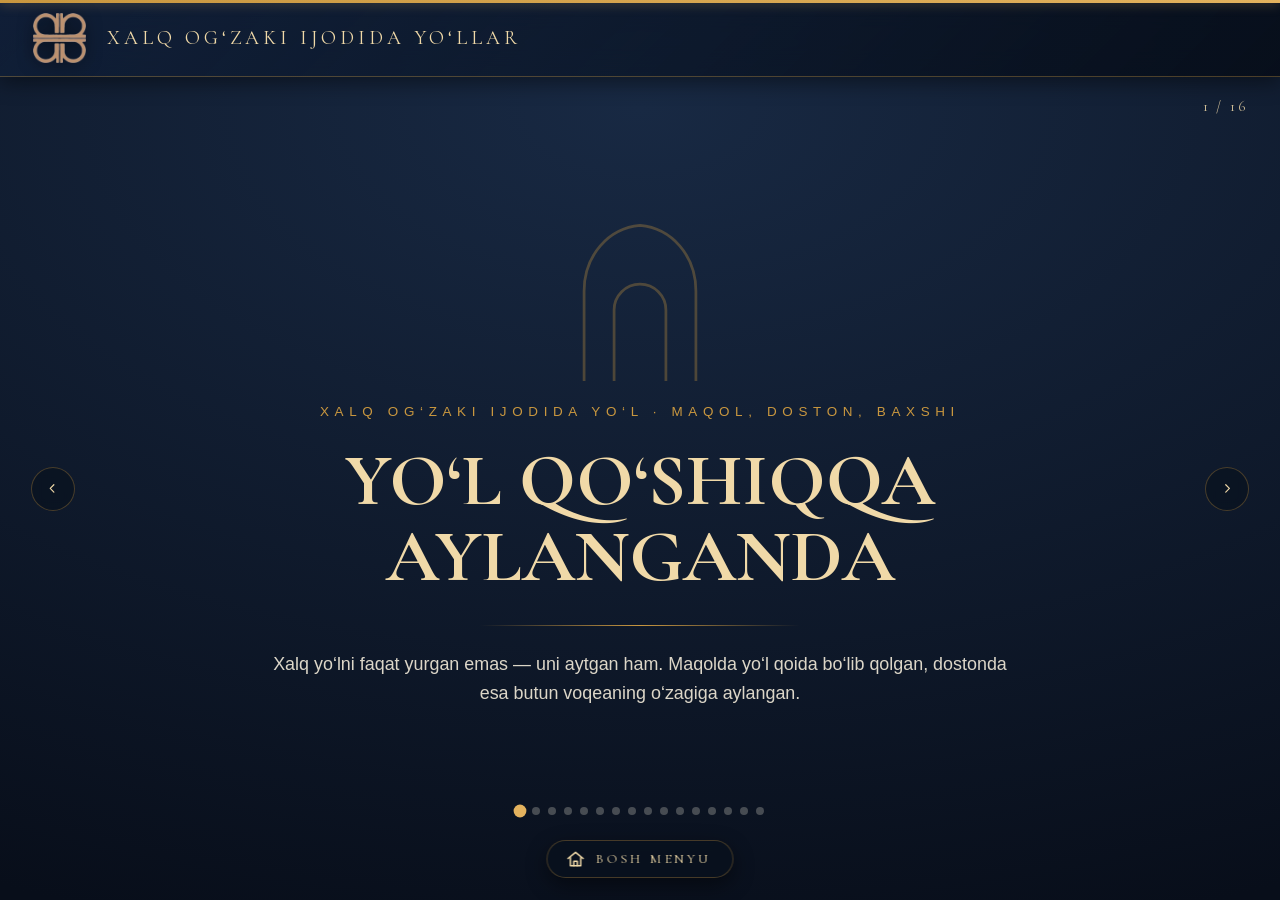
<file: 5-xalq.html>
<!DOCTYPE html>
<html lang="uz">
<head>
<meta charset="utf-8">
<meta name="viewport" content="width=1920, height=1080, initial-scale=1, minimum-scale=1, maximum-scale=1, user-scalable=no, viewport-fit=cover">
<link rel="stylesheet" href="assets/fonts.css">
<title>Yo‘l qo‘shiqqa aylanganda</title>
<style>
*{box-sizing:border-box;-webkit-tap-highlight-color:transparent}
html,body{margin:0;height:100%;overflow:hidden;background:#070d18}
body{font-family:"Manrope","Segoe UI",Helvetica,Arial,sans-serif;color:#f5eedf;user-select:none}
:root{--g:#c9973f;--gl:#e3b25e;--gp:#f0d9a8;--dim:#a7b8cd;--line:rgba(201,151,63,.32);
 --ink:#40301a;--ink2:#5b492f;
 --serif:"Cormorant Garamond","Palatino Linotype","Book Antiqua",Palatino,Georgia,serif;
 --e:cubic-bezier(.22,.9,.28,1)}
#deck{position:fixed;inset:0;perspective:1600px}

/* ---------- слайд: вход и выход ---------- */
.sl{position:absolute;inset:0;opacity:0;visibility:hidden;
 transition:opacity .9s var(--e), visibility .9s, transform 1.1s var(--e);
 transform:scale(1.015)}
.sl.on{opacity:1;visibility:visible;transform:none;z-index:2}
.sl.out{opacity:0;transform:scale(.985);z-index:1}

/* ---------- фотослайды: медленное движение кадра ---------- */
.vis{position:absolute;inset:0;overflow:hidden;background:#0a1320}
.vis img{width:100%;height:100%;display:block;transform-origin:50% 45%}
.vis.cover img{object-fit:cover;object-position:50% 45%}
.vis.contain img{object-fit:contain;padding:5vh 5vw 27vh}
.vis.contain{background:radial-gradient(120% 100% at 50% 18%,#16283f,#080e18)}
@keyframes kb-in{from{transform:scale(1.005) translate3d(0,0,0)}to{transform:scale(1.10) translate3d(-1.2%,-1%,0)}}
@keyframes kb-out{from{transform:scale(1.10) translate3d(1%,-.8%,0)}to{transform:scale(1.005) translate3d(0,0,0)}}
.sl.on .vis.cover img{animation:kb-in 15s linear both}
.sl.on .vis.cover.alt img{animation:kb-out 15s linear both}
@keyframes soft{from{opacity:0;transform:scale(1.03)}to{opacity:1;transform:none}}
.sl.on .vis.contain img{animation:soft 1.5s var(--e) both}
.scrim{position:absolute;inset:0;pointer-events:none;
 background:linear-gradient(180deg,rgba(7,13,24,.62) 0%,rgba(7,13,24,.10) 22%,rgba(7,13,24,.52) 56%,rgba(7,13,24,.96) 100%)}

/* ---------- подписи ---------- */
@keyframes up{from{opacity:0;transform:translateY(34px)}to{opacity:1;transform:none}}
@keyframes upS{from{opacity:0;transform:translateY(18px)}to{opacity:1;transform:none}}
@keyframes grow{from{opacity:0;transform:scaleX(0)}to{opacity:1;transform:none}}
@keyframes track{from{opacity:0;letter-spacing:.9em}to{opacity:1;letter-spacing:.42em}}
.cap{position:absolute;left:0;right:0;bottom:0;padding:0 7vw 8vh;z-index:3}
.cap h2{font-family:var(--serif);font-size:clamp(32px,3.7vw,62px);line-height:1.08;margin:0 0 14px;color:var(--gp)}
.cap p{margin:0;max-width:52em;font-size:clamp(16px,1.3vw,25px);line-height:1.6;color:#eae4d6}
.sl.on .cap h2{animation:up 1s var(--e) .18s both}
.sl.on .cap p{animation:up 1s var(--e) .40s both}
.cr{position:absolute;right:2.6vw;bottom:2.4vh;z-index:3;font-size:clamp(11px,.85vw,15px);
 letter-spacing:.1em;color:#8fa1b6;max-width:44vw;text-align:right}
.sl.on .cr{animation:upS 1s var(--e) .9s both}

/* ---------- чертежи на пергаменте ---------- */
.fig{position:absolute;inset:0;display:flex;flex-direction:column;background:linear-gradient(180deg,#f4efe4,#e6dfd0)}
.fig .art{flex:1;min-height:0;display:flex;align-items:center;justify-content:center;padding:4.5vh 5vw 0}
.fig .art img{max-width:100%;max-height:100%;width:auto;height:auto;
 border:1px solid rgba(90,70,40,.32);box-shadow:0 1.6vh 5vh rgba(40,30,10,.26)}
@keyframes figin{from{opacity:0;transform:translateY(26px) scale(.985)}to{opacity:1;transform:none}}
.sl.on .fig .art img{animation:figin 1.3s var(--e) both}
.fig .cap{position:static;padding:3vh 7vw 7vh}
.fig .cap h2{color:var(--ink)} .fig .cap p{color:var(--ink2)} .fig .cr{color:#8b7351}

/* ---------- титул ---------- */
.ti{position:absolute;inset:0;display:flex;flex-direction:column;align-items:center;justify-content:center;
 text-align:center;padding:0 10vw;background:radial-gradient(120% 95% at 50% 12%,#182943,#080e1a)}
.ti .kick{font-size:clamp(12px,1.05vw,19px);letter-spacing:.42em;text-transform:uppercase;color:var(--g);margin-bottom:24px}
.ti h1{font-family:var(--serif);font-size:clamp(42px,5.8vw,104px);line-height:1.02;margin:0 0 18px;color:var(--gp)}
.ti .rule{width:min(320px,40vw);height:1px;background:linear-gradient(90deg,transparent,var(--g),transparent);margin:12px 0 24px}
.ti p{margin:0;max-width:42em;font-size:clamp(16px,1.4vw,26px);line-height:1.6;color:#dcd6c8}
.arch{width:min(150px,15vw);opacity:.32;margin-bottom:2vh}
.arch path{stroke-dasharray:400;stroke-dashoffset:400}
.sl.on .arch path{animation:draw 2.6s var(--e) .2s both}
@keyframes draw{to{stroke-dashoffset:0}}
.sl.on .ti .kick{animation:track 1.5s var(--e) .5s both}
.sl.on .ti h1{animation:up 1.2s var(--e) .8s both}
.sl.on .ti .rule{animation:grow 1.2s var(--e) 1.4s both}
.sl.on .ti p{animation:up 1.1s var(--e) 1.6s both}

/* ---------- списки: пункты выходят по очереди ---------- */
.lst{position:absolute;inset:0;display:flex;flex-direction:column;justify-content:center;
 padding:0 8vw;background:radial-gradient(130% 100% at 18% 10%,#16283f,#080e18)}
.lst h2{font-family:var(--serif);font-size:clamp(32px,3.7vw,62px);margin:0 0 8px;color:var(--gp)}
.lst .sub{font-size:clamp(15px,1.25vw,23px);color:#cfc7b6;max-width:50em;line-height:1.6;margin:0 0 4vh}
.lst ol{list-style:none;margin:0;padding:0;display:grid;gap:2.1vh;counter-reset:n}
.lst li{counter-increment:n;position:relative;padding-left:clamp(52px,4.6vw,84px);
 font-size:clamp(17px,1.45vw,29px);line-height:1.45;color:#f0ead9}
.lst li::before{content:counter(n,decimal-leading-zero);position:absolute;left:0;top:.05em;
 font-family:var(--serif);font-size:clamp(19px,1.7vw,34px);color:var(--g);letter-spacing:.06em}
@keyframes left{from{opacity:0;transform:translateX(-30px)}to{opacity:1;transform:none}}
.sl.on .lst h2{animation:up 1s var(--e) .15s both}
.sl.on .lst .sub{animation:up 1s var(--e) .35s both}
.sl.on .lst li{animation:left .85s var(--e) both}
.sl.on .lst li:nth-child(1){animation-delay:.6s}
.sl.on .lst li:nth-child(2){animation-delay:.78s}
.sl.on .lst li:nth-child(3){animation-delay:.96s}
.sl.on .lst li:nth-child(4){animation-delay:1.14s}
.sl.on .lst li:nth-child(5){animation-delay:1.32s}
.sl.on .lst li:nth-child(6){animation-delay:1.5s}

/* ---------- источники ---------- */
#src{position:absolute;inset:0;display:flex;flex-direction:column;justify-content:center;padding:0 8vw;
 background:radial-gradient(130% 100% at 82% 8%,#16283f,#080e18)}
#src h2{font-family:var(--serif);font-size:clamp(32px,3.6vw,58px);margin:0 0 3.4vh;color:var(--gp)}
#src ul{list-style:none;margin:0;padding:0;display:grid;gap:1.7vh;max-width:60em}
#src li{position:relative;padding-left:30px;font-size:clamp(14px,1.15vw,22px);line-height:1.5;color:#dcd6c8}
#src li::before{content:'';position:absolute;left:0;top:.55em;width:10px;height:10px;
 border:1.5px solid var(--g);transform:rotate(45deg)}
#src .nt{margin-top:3.4vh;padding-top:2.4vh;border-top:1px dashed var(--line);max-width:60em;
 font-size:clamp(13px,1.02vw,19px);color:#8fa1b6;line-height:1.6}
.sl.on #src h2{animation:up 1s var(--e) .15s both}
.sl.on #src li{animation:upS .8s var(--e) both}
.sl.on #src li:nth-child(1){animation-delay:.45s}.sl.on #src li:nth-child(2){animation-delay:.58s}
.sl.on #src li:nth-child(3){animation-delay:.71s}.sl.on #src li:nth-child(4){animation-delay:.84s}
.sl.on #src li:nth-child(5){animation-delay:.97s}.sl.on #src li:nth-child(6){animation-delay:1.1s}
.sl.on #src .nt{animation:upS .9s var(--e) 1.4s both}

/* ---------- управление ---------- */
#nav{position:fixed;inset:0;pointer-events:none;z-index:20}
/* slayd tugmalari — ekranning chap va o‘ng chetida, sarlavha ostidagi maydon markazida */
#sldnav{position:absolute;left:2.4vw;right:2.4vw;top:calc(50% + var(--hh,0px)/2);
 transform:translateY(-50%);display:flex;justify-content:space-between;align-items:center;
 pointer-events:none}
.sldbtn{width:clamp(44px,3.4vw,60px);height:clamp(44px,3.4vw,60px);
 border-radius:50%;border:1.5px solid var(--line);background:rgba(9,17,29,.55);color:var(--gp);
 cursor:pointer;pointer-events:auto;display:flex;align-items:center;justify-content:center;
 transition:all .3s var(--e);-webkit-backdrop-filter:blur(6px);backdrop-filter:blur(6px)}
.sldbtn:hover{border-color:var(--g);color:var(--gl)}
.sldbtn:active{transform:scale(.92)}
.sldbtn svg{width:42%;height:42%;fill:none;stroke:currentColor;stroke-width:2.2;
 stroke-linecap:round;stroke-linejoin:round}
#dots{position:absolute;left:0;right:0;bottom:2.4vh;display:flex;gap:8px;justify-content:center;
 pointer-events:auto;flex-wrap:wrap;padding:0 6vw}
#dots i{width:8px;height:8px;border-radius:50%;background:rgba(245,238,223,.26);cursor:pointer;
 transition:all .4s var(--e)}
#dots i.on{background:var(--gl);transform:scale(1.6)}
#cnt{position:absolute;right:2.4vw;top:2.6vh;font-family:var(--serif);font-size:clamp(14px,1.15vw,21px);
 letter-spacing:.2em;color:var(--gp);opacity:.85;transition:color .5s ease}
#bar{position:fixed;top:0;left:0;height:3px;width:0;z-index:30;
 background:linear-gradient(90deg,var(--g),var(--gl));box-shadow:0 0 12px rgba(227,178,94,.55)}
body.light #cnt,body.light .sldbtn{color:var(--ink)}
body.light .sldbtn{background:rgba(255,252,244,.62);border-color:rgba(90,70,40,.3)}
body.light .sldbtn:hover{color:#a97c2c;border-color:#a97c2c}
body.light #dots i{background:rgba(64,48,26,.28)}
body.light #dots i.on{background:#a97c2c}

@media (prefers-reduced-motion:reduce){
  .sl.on .vis.cover img,.sl.on .vis.cover.alt img{animation:none}
  .sl,.sl.on{transition:opacity .3s linear;transform:none}
  .sl.on .cap h2,.sl.on .cap p,.sl.on .lst li,.sl.on .lst h2,.sl.on .lst .sub,
  .sl.on .ti h1,.sl.on .ti p,.sl.on .ti .kick,.sl.on #src li,.sl.on .fig .art img
  {animation-duration:.01s!important;animation-delay:0s!important}
}

.era{position:absolute;left:7vw;top:8vh;z-index:4;font-size:clamp(11px,.95vw,17px);letter-spacing:.36em;
 text-transform:uppercase;color:var(--g);opacity:.95}
.sl.on .era{animation:track 1.3s var(--e) .1s both}
/* ---- интерактивный слайд ---- */
.ix{position:absolute;inset:0;display:flex;flex-direction:column;padding:9vh 6vw 8vh;
 background:radial-gradient(130% 100% at 24% 8%,#17293f,#080e18)}
.ix h2{font-family:var(--serif);font-size:clamp(28px,3.2vw,54px);margin:0 0 .6vh;color:var(--gp)}
.ix .sub{font-size:clamp(14px,1.15vw,21px);color:#cfc7b6;margin:0 0 2.4vh;max-width:56em}
.ix .body{flex:1;min-height:0;display:grid;grid-template-columns:1.25fr .85fr;gap:2.6vw;align-items:center}
.ix .stage{min-width:0;display:flex;align-items:center;justify-content:center}
.ix .stage svg{max-width:100%;max-height:56vh;height:auto}
.ixp{border:1.5px solid var(--line);border-radius:16px;padding:2.6vh 2vw;
 background:linear-gradient(180deg,rgba(29,51,82,.55),rgba(12,23,40,.4));min-height:26vh}
.ixp h3{font-family:var(--serif);font-size:clamp(20px,2vw,36px);margin:0 0 1vh;color:var(--gl)}
.ixp p{margin:0;font-size:clamp(14px,1.15vw,22px);line-height:1.6;color:#e6e0d2}
.ixp .plc{color:var(--dim);font-style:italic}
.hint{display:inline-flex;align-items:center;gap:10px;margin-top:1.8vh;font-size:clamp(12px,1vw,18px);
 letter-spacing:.2em;text-transform:uppercase;color:var(--g)}
.hint i{width:10px;height:10px;border-radius:50%;background:var(--g);animation:pulse 1.8s infinite}
/* ishora matni sarlavha ostida: kichik sarlavhaga yaqin turadi */
.ix .sub{margin-bottom:1.1vh;padding-bottom:10px}
.ix .hint{margin-top:0;margin-bottom:2.4vh}
@keyframes pulse{0%,100%{opacity:.35;transform:scale(1)}50%{opacity:1;transform:scale(1.5)}}
/* кликабельные элементы */
/* клики должны попадать только по интерактивным элементам, а не по декору карты */
.ix .stage svg *{pointer-events:none}
.ix .stage svg .ixz,.ix .stage svg .ixz *,
.ix .stage svg .lay,.ix .stage svg .lay *{pointer-events:auto}
.ixz,.ixb,.lay,.qo{cursor:pointer}
.ixz ellipse,.ixz text{transition:all .35s var(--e)}
.ixz:hover ellipse,.ixz.on ellipse{opacity:.3!important;stroke-width:3.4}
.ixz.on text{filter:drop-shadow(0 0 12px currentColor)}
.ixbs{display:grid;grid-template-columns:repeat(3,1fr);gap:1.4vw;width:100%}\n.ixbs.txt{grid-template-columns:repeat(2,1fr);gap:1.1vw}\n.ixb.tx{flex-direction:row;justify-content:flex-start;text-align:left;padding:1.7vh 1.2vw;font-family:var(--sh-serif,Georgia,serif)}\n.ixb.tx b{font-size:clamp(14px,1.15vw,23px);font-weight:600;line-height:1.35;letter-spacing:.01em;text-align:left}\n.ix .body{grid-template-columns:1.35fr .75fr}
.ixb{display:flex;flex-direction:column;align-items:center;gap:.9vh;padding:2vh 1vw;border-radius:14px;
 border:1.5px solid var(--line-s,rgba(201,151,63,.16));background:rgba(22,40,63,.5);color:var(--sand,#d8c29a);
 transition:all .35s var(--e)}
.ixb:hover{border-color:var(--g);transform:translateY(-4px)}
.ixb.on{background:linear-gradient(180deg,rgba(201,151,63,.28),rgba(22,40,63,.5));border-color:var(--g);color:var(--gp)}
.ixb b{font-size:clamp(12px,1vw,18px);font-weight:700;letter-spacing:.05em;text-align:center}
.lay{opacity:.16;transition:opacity .5s var(--e)}
.lay.on{opacity:1}
.qz{display:grid;gap:1.4vh;width:100%}
.qo{display:flex;align-items:center;gap:16px;padding:2vh 1.6vw;border-radius:14px;text-align:left;
 border:1.5px solid rgba(201,151,63,.18);background:rgba(22,40,63,.5);color:#e6e0d2;
 font-size:clamp(15px,1.25vw,24px);transition:all .35s var(--e)}
.qo:hover{border-color:var(--g);transform:translateX(5px)}
.qo b{width:34px;height:34px;flex:0 0 auto;border-radius:50%;border:1.6px solid var(--g);
 display:flex;align-items:center;justify-content:center;font-size:.8em;color:var(--g)}
.qo.ok{background:linear-gradient(90deg,rgba(120,180,110,.3),rgba(22,40,63,.5));border-color:#8fd08a}
.qo.ok b{border-color:#8fd08a;color:#8fd08a}
.qo.no{opacity:.5;border-color:rgba(210,90,70,.5)}
@media (max-width:1180px){.ix .body{grid-template-columns:1fr;gap:2vh}.ix .stage svg{max-height:34vh}}
/* ---- сравнение ---- */
.cmp{position:absolute;inset:0;display:flex;flex-direction:column;justify-content:center;padding:0 7vw;
 background:radial-gradient(130% 100% at 80% 12%,#17293f,#080e18)}
.cmp h2{font-family:var(--serif);font-size:clamp(30px,3.5vw,58px);margin:0 0 1vh;color:var(--gp)}
.cmp .sub{font-size:clamp(14px,1.2vw,22px);color:#cfc7b6;margin:0 0 3.4vh;max-width:52em}
.cmp .row{display:grid;grid-template-columns:1.05fr 1.35fr 1.35fr;gap:1.4vw;align-items:center;
 padding:1.55vh 0;border-bottom:1px solid rgba(201,151,63,.16)}
.cmp .row.h{border-bottom:1.5px solid var(--line);padding-bottom:1.1vh}
.cmp .row.h span{font-size:clamp(12px,1vw,18px);letter-spacing:.24em;text-transform:uppercase;color:var(--g)}
.cmp .row .k{font-size:clamp(13px,1.12vw,21px);color:#a7b8cd;letter-spacing:.05em}
.cmp .row .a{font-size:clamp(14px,1.22vw,23px);color:#e0d8c6}
.cmp .row .b{font-size:clamp(14px,1.22vw,23px);color:var(--gp);font-weight:700}
.sl.on .cmp .row{animation:left .8s var(--e) both}
.sl.on .cmp .row:nth-child(1){animation-delay:.4s}.sl.on .cmp .row:nth-child(2){animation-delay:.54s}
.sl.on .cmp .row:nth-child(3){animation-delay:.68s}.sl.on .cmp .row:nth-child(4){animation-delay:.82s}
.sl.on .cmp .row:nth-child(5){animation-delay:.96s}.sl.on .cmp .row:nth-child(6){animation-delay:1.1s}
.sl.on .cmp .row:nth-child(7){animation-delay:1.24s}
.sl.on .ix h2{animation:up .9s var(--e) .12s both}
.sl.on .ix .sub{animation:up .9s var(--e) .28s both}
.sl.on .ix .stage{animation:up 1s var(--e) .42s both}
.sl.on .ixp,.sl.on .ixbs,.sl.on .qz{animation:up 1s var(--e) .56s both}
.ph{position:absolute;inset:0;display:none;flex-direction:column;align-items:center;justify-content:center;
 gap:18px;background:radial-gradient(120% 90% at 50% 30%,#16283f,#0a1320)}
.ph svg{width:96px;height:96px;opacity:.5}
.ph b{font-family:var(--serif);font-size:clamp(20px,1.9vw,30px);color:var(--gp)}
.ph code{font-size:clamp(13px,1.05vw,18px);color:var(--dim);background:rgba(255,255,255,.05);
 padding:8px 16px;border-radius:8px;border:1px solid var(--line)}

/* ---------- bosh menyuga qaytish tugmasi: uy belgisi + yozuv ---------- */
#tomenu{position:fixed;left:50%;bottom:2.4vh;transform:translateX(-50%);z-index:60;
 display:inline-flex;align-items:center;gap:.75em;padding:.62em 1.7em .62em 1.35em;
 font-family:var(--serif);font-size:clamp(13px,1.05vw,20px);letter-spacing:.2em;
 text-transform:uppercase;text-decoration:none;white-space:nowrap;color:var(--gp);
 border:1.5px solid var(--line);border-radius:999px;background:rgba(9,17,29,.66);
 -webkit-backdrop-filter:blur(8px);backdrop-filter:blur(8px);
 box-shadow:0 .8vh 2.4vh rgba(0,0,0,.45);transition:all .3s var(--e)}
#tomenu:hover{border-color:var(--g);color:var(--gl);background:rgba(14,26,42,.8);
 box-shadow:0 1vh 3vh rgba(0,0,0,.55),0 0 2.2vh rgba(216,178,108,.28)}
#tomenu:active{transform:translateX(-50%) scale(.95)}
#tomenu svg{width:1.5em;height:1.5em;flex:0 0 auto;fill:none;stroke:currentColor;
 stroke-width:1.8;stroke-linecap:round;stroke-linejoin:round}
body.light #tomenu{color:var(--ink);background:rgba(255,252,244,.78);border-color:rgba(90,70,40,.3)}
body.light #tomenu:hover{color:#a97c2c;border-color:#a97c2c;background:rgba(255,252,244,.92)}
/* точки-индикаторы поднимаем над кнопкой */
#dots{bottom:9.4vh}

/* ---------- 70px pastki bo‘sh joy: matn slayder tugmalariga tegib turmasin ---------- */
.cap{padding-bottom:calc(8vh + 70px)}
.fig .cap{padding-bottom:calc(7vh + 70px)}
.ti,.lst,#src{padding-bottom:70px}
.ix{padding-bottom:calc(8vh + 70px)}
.cr{bottom:calc(2.4vh + 70px)}
.arx .plate{bottom:calc(8vh + 70px)}
.yrs{bottom:calc(5.2vh + 70px)}
@media (max-width:1200px){
  .arx .plate{bottom:calc(44vh + 70px)}
  .arx .card{bottom:calc(6vh + 70px)}
}

/* ---------- kiosk rejimi: masshtab (zoom) o‘chirilgan, 1920×1080 bazasi ---------- */
html{width:100%;height:100%;-ms-content-zooming:none;-ms-touch-action:pan-x pan-y;touch-action:pan-x pan-y}
html,body{
  overscroll-behavior:none;
  -webkit-text-size-adjust:100%;text-size-adjust:100%;
  -webkit-user-select:none;-moz-user-select:none;user-select:none;
  -webkit-touch-callout:none;-webkit-tap-highlight-color:transparent;
}
*{touch-action:pan-x pan-y}

/* ---------- sahifa shapkasi: logo + bo‘lim nomi (bosh menyudagi kabi) ---------- */
:root{--hh:8.6vh;--gap-top:20px}
.pghead{
  position:fixed;left:0;right:0;top:0;height:var(--hh);z-index:40;
  display:flex;align-items:center;gap:1.6vw;padding:0 2.6vw;
  border-bottom:1px solid rgba(201,151,63,.35);
  background:linear-gradient(135deg,rgba(16,31,56,.88) 0%,rgba(11,22,40,.74) 50%,rgba(7,14,26,.94) 100%);
  -webkit-backdrop-filter:blur(14px);backdrop-filter:blur(14px);
  box-shadow:0 .6vh 2.2vh rgba(0,0,0,.45);
  pointer-events:none;
}
.pghead__logo{height:66%;width:auto;flex:0 0 auto;filter:drop-shadow(0 .3vh .8vh rgba(0,0,0,.6))}
.pghead__name{
  font-family:var(--serif);font-size:clamp(15px,1.55vw,30px);
  letter-spacing:.2em;text-transform:uppercase;color:var(--gp);
  white-space:nowrap;overflow:hidden;text-overflow:ellipsis;
}
body.light .pghead{
  background:linear-gradient(135deg,rgba(255,252,244,.92) 0%,rgba(246,240,228,.84) 100%);
  border-bottom-color:rgba(90,70,40,.28);box-shadow:0 .6vh 2.2vh rgba(0,0,0,.18);
}
body.light .pghead__name{color:var(--ink)}
/* shapka ostidagi bo‘sh joy */
#bar{z-index:50}
#cnt{top:calc(var(--hh) + 2.2vh)}
.ti,.lst,#src{padding-top:calc(var(--hh) + var(--gap-top))}
.ix{padding-top:calc(var(--hh) + 2.5vh + var(--gap-top))}
.fig .art{padding-top:calc(var(--hh) + 2vh + var(--gap-top))}
.vis.contain img{padding-top:calc(var(--hh) + 2vh + var(--gap-top))}
.arx .plate{top:calc(var(--hh) + 2vh + var(--gap-top))}
.arx .card{top:calc(var(--hh) + 4vh + var(--gap-top))}
@media (max-width:1200px){ .arx .card{top:auto} }

/* ---------- rasmni ushlab sudrab bo‘lmaydi: faqat slayder swipe qoladi ---------- */
img{
  -webkit-user-drag:none;-khtml-user-drag:none;-moz-user-drag:none;user-drag:none;
  -webkit-touch-callout:none;
  -webkit-user-select:none;user-select:none;
  pointer-events:none;          /* teginish rasmga emas, slayderga tushadi */
}
*{touch-action:none}   /* slayd sahifalarida brauzer jestlari kerak emas */
</style>
</head>
<body>
<header class="pghead"><img draggable="false" class="pghead__logo" src="images/logo.png" alt=""><div class="pghead__name">XALQ OG‘ZAKI IJODIDA YO‘LLAR</div></header>
<div id="bar"></div>
<div id="deck">
<section class="sl on" data-i="0" data-d="9000" data-light="0">
  <div class="ti"><svg class="arch" viewBox="0 0 110 122" fill="none" stroke="#c9973f" stroke-width="2"><path d="M14 118 L14 52 C14 26 32 6 55 4 C78 6 96 26 96 52 L96 118"/><path d="M36 118 L36 66 A19 19 0 0 1 74 66 L74 118"/></svg><div class="kick">Xalq og‘zaki ijodida yo‘l · maqol, doston, baxshi</div><h1>YO‘L QO‘SHIQQA AYLANGANDA</h1><div class="rule"></div><p>Xalq yo‘lni faqat yurgan emas — uni aytgan ham. Maqolda yo‘l qoida bo‘lib qolgan, dostonda esa butun voqeaning o‘zagiga aylangan.</p></div>
</section>
<section class="sl" data-i="1" data-d="13000" data-light="0">
  <div class="lst"><h2>Yo‘l nega qo‘shiqqa kirdi</h2><p class="sub">Shuning uchun yo‘l xalq ijodida oddiy manzara emas, balki hayotning o‘zi haqidagi gapga aylangan.</p><ol><li>Yo‘l — xавf: cho‘l, dovon, kechuv va qaroqchi</li><li>Yo‘l — sinov: odam yo‘lda ochiladi</li><li>Yo‘l — ayriliq: safar uzoq, xat yo‘q</li><li>Yo‘l — umid: safardan qaytish baxt sanalgan</li></ol></div>
</section>
<section class="sl" data-i="2" data-d="0" data-light="0" data-ix="txt">
  <div class="ix"><h2>Yo‘l haqida maqollar</h2><p class="sub">Maqolni bosing — uning ma’nosi va yo‘lga aloqasi chiqadi.</p><div class="hint"><i></i>Maqolni bosing</div><div class="body"><div class="stage"><div class="ixbs txt"><button class="ixb tx" data-k="m0"><b>Yo‘l azobi — go‘r azobi</b></button><button class="ixb tx" data-k="m1"><b>Yo‘l yurganga qisqarar</b></button><button class="ixb tx" data-k="m2"><b>Yurgan — daryo, o‘tirgan — bo‘yra</b></button><button class="ixb tx" data-k="m3"><b>Yo‘lni karvondan so‘ra, so‘zni shoirdan so‘ra</b></button><button class="ixb tx" data-k="m4"><b>Yo‘l topguncha, yo‘ldosh top</b></button><button class="ixb tx" data-k="m5"><b>Yo‘ldoshini tashlagan yo‘lda qolar</b></button><button class="ixb tx" data-k="m6"><b>Olis yo‘l otni sinar, og‘ir yo‘l mardni sinar</b></button><button class="ixb tx" data-k="m7"><b>Do‘st safarda sinalar</b></button></div></div><div><div class="ixp"><h3></h3><p class="plc"></p></div></div></div></div>
</section>
<section class="sl" data-i="3" data-d="10000" data-light="0">
  <div class="vis cover"><img draggable="false" src="images/5-xalq-01.jpg" alt="Dutor chalayotgan odam" onerror="this.style.display='none';this.nextElementSibling.style.display='flex'"><div class="ph"><svg viewBox="0 0 24 24" fill="none" stroke="#c9973f" stroke-width="1.2"><path d="M3 8.6h3.2l1.5-2.4h8.6l1.5 2.4H21v10.8H3z"/><circle cx="12" cy="13.8" r="3.6"/></svg><b>Dutor chalayotgan odam</b><code>b01.jpg</code></div></div>
  <div class="scrim"></div>
  <div class="cap"><h2>Dutor chalayotgan odam</h2><p>Turkiston albomidan olingan surat, 1865–1872-yillar. Bu — xonliklar davriga eng yaqin fotografiya: shu qo‘l va shu cholg‘u bilan doston aytilgan. Baxshi bir kechada yuzlab misrani yoddan kuylagan.</p></div>
  <div class="cr">Turkiston albomi, 1865–1872 · Library of Congress, jamoat mulki</div>
</section>
<section class="sl" data-i="4" data-d="13000" data-light="0">
  <div class="lst"><h2>Baxshichilik maktablari</h2><p class="sub">Har maktabning o‘z ohangi va o‘z yo‘li bor edi. Doston yo‘l bilan tarqalgan: baxshi yurgan joyda variant ham tug‘ilgan.</p><ol><li>Janubiy O‘zbekiston maktabi — «Alpomish» variantlari bilan mashhur</li><li>Qo‘rg‘on dostonchiligi (Samarqand) — dostonni muhabbatli qilib aytgan</li><li>Xorazm baxshilari — «Oshiq G‘arib», «Hurliqo va Hamro»</li><li>Xorazm xalfalari — «Yusuf va Zulayxo», «Tohir va Zuhra»</li></ol></div>
</section>
<section class="sl" data-i="5" data-d="10000" data-light="0">
  <div class="vis cover"><img draggable="false" src="images/5-xalq-02.jpg" alt="Karnaychi" onerror="this.style.display='none';this.nextElementSibling.style.display='flex'"><div class="ph"><svg viewBox="0 0 24 24" fill="none" stroke="#c9973f" stroke-width="1.2"><path d="M3 8.6h3.2l1.5-2.4h8.6l1.5 2.4H21v10.8H3z"/><circle cx="12" cy="13.8" r="3.6"/></svg><b>Karnaychi</b><code>b03.jpg</code></div></div>
  <div class="scrim"></div>
  <div class="cap"><h2>Karnaychi</h2><p>Karnay ovozi uzoqdan eshitilgan: u bayram va to‘y boshlanganini butun mahallaga bildirgan. Yo‘lda kelayotgan karvon ham shu ovoz bilan kutib olingan.</p></div>
  <div class="cr">Turkiston albomi, 1865–1872 · jamoat mulki</div>
</section>
<section class="sl" data-i="6" data-d="13000" data-light="0">
  <div class="lst"><h2>Baxshilar repertuari</h2><p class="sub">Bu dostonlarning deyarli barchasida qahramon yo‘lga chiqadi. Yo‘lsiz doston yo‘q.</p><ol><li>«Alpomish» — qahramonlik eposi</li><li>«Go‘ro‘g‘li» turkumi</li><li>«Kuntug‘mish», «Ravshan», «Avazxon»</li><li>«Oysuluv», «Rustamxon», «Sherali bilan Erali»</li><li>«Oshiq G‘arib», «Tohir va Zuhra»</li></ol></div>
</section>
<section class="sl" data-i="7" data-d="0" data-light="0" data-ix="txt">
  <div class="ix"><h2>«Alpomish» — safar dostoni</h2><p class="sub">Dostondagi safar bosqichlarini bosib ko‘ring.</p><div class="hint"><i></i>Bosqichni bosing</div><div class="body"><div class="stage"><div class="ixbs txt"><button class="ixb tx" data-k="a0"><b>Qo‘ng‘irot — vatan</b></button><button class="ixb tx" data-k="a1"><b>Yo‘lga chiqish</b></button><button class="ixb tx" data-k="a2"><b>Yo‘lda topilgan do‘st</b></button><button class="ixb tx" data-k="a3"><b>Qalmoq eli va zindon</b></button><button class="ixb tx" data-k="a4"><b>Boychibor</b></button><button class="ixb tx" data-k="a5"><b>Qaytish</b></button></div></div><div><div class="ixp"><h3></h3><p class="plc"></p></div></div></div></div>
</section>
<section class="sl" data-i="8" data-d="10000" data-light="0">
  <div class="vis cover"><img draggable="false" src="images/5-xalq-03.jpg" alt="Nog‘orachi" onerror="this.style.display='none';this.nextElementSibling.style.display='flex'"><div class="ph"><svg viewBox="0 0 24 24" fill="none" stroke="#c9973f" stroke-width="1.2"><path d="M3 8.6h3.2l1.5-2.4h8.6l1.5 2.4H21v10.8H3z"/><circle cx="12" cy="13.8" r="3.6"/></svg><b>Nog‘orachi</b><code>b05.jpg</code></div></div>
  <div class="scrim"></div>
  <div class="cap"><h2>Nog‘orachi</h2><p>Zarb — dostonning ritmi. Nog‘ora qahramonning oti chopganini, jang boshlanganini va yo‘l sur’atini tinglovchiga yetkazgan.</p></div>
  <div class="cr">Turkiston albomi, 1865–1872 · jamoat mulki</div>
</section>
<section class="sl" data-i="9" data-d="13000" data-light="0">
  <div class="lst"><h2>Ernazar baxshi va amirning oti</h2><p class="sub">Bu rivoyat baxshichilikning eng muhim xususiyatini ko‘rsatadi: doston qotib qolgan matn emas, u har ijroda qayta tug‘ilgan.</p><ol><li>Ernazar baxshi Buxoro amiri Nasrullo huzurida «Alpomish» ni kuylagan</li><li>U qahramonning zindondan qutulishini uzoq cho‘zib aytgan</li><li>Sabri tugagan amir o‘zining jang oti egarlanib, shoir ro‘parasiga bog‘lanishini buyurgan</li><li>Xushyor baxshi shu otni dostonga kiritib, Alpomishni aynan o‘sha ot qutqargan qilib kuylagan</li></ol></div>
</section>
<section class="sl" data-i="10" data-d="10000" data-light="0">
  <div class="vis cover"><img draggable="false" src="images/5-xalq-04.jpg" alt="Sozandalar guruhi" onerror="this.style.display='none';this.nextElementSibling.style.display='flex'"><div class="ph"><svg viewBox="0 0 24 24" fill="none" stroke="#c9973f" stroke-width="1.2"><path d="M3 8.6h3.2l1.5-2.4h8.6l1.5 2.4H21v10.8H3z"/><circle cx="12" cy="13.8" r="3.6"/></svg><b>Sozandalar guruhi</b><code>b02.jpg</code></div></div>
  <div class="scrim"></div>
  <div class="cap"><h2>Sozandalar guruhi</h2><p>Doston har doim yolg‘iz aytilmagan: baxshi yoniga sozandalar qo‘shilgan. Ijro bir necha kecha davom etgan — tinglovchi qahramon bilan birga yo‘l bosgan.</p></div>
  <div class="cr">Turkiston albomi, 1865–1872 · jamoat mulki</div>
</section>
<section class="sl" data-i="11" data-d="0" data-light="0" data-ix="quiz">
  <div class="ix"><h2>Sinab ko‘ring</h2><p class="sub">Xalq tasavvurida safarda nima muhimroq — yo‘lni bilishmi yoki hamrohmi?</p><div class="hint"><i></i>Javobni tanlang</div><div class="body"><div class="stage"><div class="qz"><button class="qo" data-ok="0" data-x="Bu maqol ham yo‘l haqida, lekin savolga javob emas."><b>A</b><span>Yo‘l bilmasang, yo‘lchiga boq</span></button><button class="qo" data-ok="1" data-x="To‘g‘ri. Xalq tasavvurida hamroh yo‘ldan muhimroq: yo‘ldosh bo‘lsa, yo‘l baribir topiladi."><b>B</b><span>Yo‘l topguncha, yo‘ldosh top</span></button><button class="qo" data-ok="0" data-x="Bu harakat haqida, hamroh haqida emas."><b>C</b><span>Yo‘l yurganga qisqarar</span></button><button class="qo" data-ok="0" data-x="Bu ham harakat haqida."><b>D</b><span>Yurgan oyoq yo‘l topar</span></button></div></div><div><div class="ixp"><h3></h3><p class="plc"></p></div></div></div></div>
</section>
<section class="sl" data-i="12" data-d="13000" data-light="0">
  <div class="lst"><h2>Yo‘ldosh — alohida tushuncha</h2><p class="sub">Maqollarda «yo‘ldosh» yo‘lning o‘zidan ko‘ra ko‘proq tilga olinadi. Karvon yo‘lida yolg‘iz yurish shunchaki qiyin emas, xavfli edi.</p><ol><li>«Yo‘lga chiqsang, yo‘ldoshli chiq»</li><li>«Yo‘ldoshi borning qo‘ldoshi bor»</li><li>«Yaxshi yo‘ldosh yo‘lga boshlar, yomon yo‘ldosh yovga tashlar»</li><li>«Yo‘l uzoq bo‘lsa, yo‘ldoshingdan ko‘r»</li><li>«Yo‘l o‘g‘risi bo‘lsang ham, yo‘ldosh o‘g‘risi bo‘lma»</li></ol></div>
</section>
<section class="sl" data-i="13" data-d="13000" data-light="0">
  <div class="lst"><h2>Yo‘l qanday yozib olindi</h2><p class="sub">Og‘izdan og‘izga o‘tgan yo‘l XX asrda qog‘ozga tushdi. Aks holda u ham eski karvon yo‘li kabi yo‘qolib ketishi mumkin edi.</p><ol><li>1922 — G‘ozi Olim Yunusov Sirdaryo va Samarqandda baxshilardan yozib oladi</li><li>1923 — «Alpomish» dan parcha «Bilim o‘chog‘i» jurnalida bosiladi</li><li>Fozil Yo‘ldosh o‘g‘li varianti — eng mashhur va to‘liq matn</li><li>To‘ra Mirzayev — doston variantlarini ilmiy o‘rganib, nashrga so‘zboshi yozgan</li><li>Maqollar O‘zR FA Til va adabiyot instituti folklor arxivida saqlanadi</li></ol></div>
</section>
<section class="sl" data-i="14" data-d="15000" data-light="0">
  <div class="cmp"><h2>Maqol va doston — bir g‘oya</h2><p class="sub">Maqol qisqa aytadi, doston uzoq kuylaydi — ammo ikkalasi ham bitta narsani takrorlaydi: odam yo‘lda ochiladi.</p><div class="row h"><span>&nbsp;</span><span>XVI asr</span><span>XIX asr</span></div><div class="row"><div class="k">Yo‘l</div><div class="a">Sinov maydoni</div><div class="b">Qahramonning yo‘li</div></div><div class="row"><div class="k">Yo‘ldosh</div><div class="a">«Yo‘l topguncha, yo‘ldosh top»</div><div class="b">Alpomish va Qorajon do‘stligi</div></div><div class="row"><div class="k">Ot</div><div class="a">«Olis yo‘l otni sinar»</div><div class="b">Boychibor qahramonni qutqaradi</div></div><div class="row"><div class="k">Qaytish</div><div class="a">«Yurgan — daryo»</div><div class="b">Safardan qaytish — g‘alaba</div></div><div class="row"><div class="k">Ma’no</div><div class="a">Hayot qoidasi</div><div class="b">Butun elning taqdiri</div></div></div>
</section>
<section class="sl" data-i="15" data-d="15000" data-light="0">
  <div id="src"><h2>Manbalar</h2><ul><li>«O‘zbek xalq maqollari» — «Sharq» nashriyoti, Toshkent, 2005</li><li>Maqollar O‘zR FA Til va adabiyot instituti folklor arxividan yozib olingan</li><li>«Alpomish» — Fozil Yo‘ldosh o‘g‘li varianti</li><li>To‘ra Mirzayev. «Alpomish» dostonining o‘zbek variantlari. Toshkent: Fan, 1968</li><li>Baxshichilik san’ati bo‘yicha zamonaviy ilmiy nashrlar</li><li>Suratlar: Turkiston albomi (1865–1872), Library of Congress — jamoat mulki</li></ul><div class="nt">Maqollar matni akademik to‘plamdan o‘zgartirishsiz keltirilgan. Doston mazmuni Fozil Yo‘ldosh o‘g‘li variantiga tayanadi; baxshilar ijrosida tafsilotlar farq qiladi.</div></div>
</section>
</div>
<div id="nav"><div id="cnt"></div><div id="dots"></div><div id="sldnav"><button class="sldbtn" id="prv" aria-label="Oldingi slayd" title="Oldingi slayd"><svg viewBox="0 0 24 24" aria-hidden="true"><path d="M15 5 8 12l7 7"/></svg></button><button class="sldbtn" id="nxt" aria-label="Keyingi slayd" title="Keyingi slayd"><svg viewBox="0 0 24 24" aria-hidden="true"><path d="M9 5l7 7-7 7"/></svg></button></div></div>
<script>
var IXD={"2": {"m0": ["Yo‘l azobi — go‘r azobi", "Yo‘l mashaqqati eng og‘ir azob bilan qiyoslanadi. Karvon yo‘liga chiqqan odam uchun bu majoz emas edi: cho‘l, dovon va kechuv har safar hayot bilan o‘ynashdi."], "m1": ["Yo‘l yurganga qisqarar", "Yo‘l faqat harakat qilgan odam uchun qisqaradi. To‘xtab qolgan uchun esa u cheksiz bo‘lib ko‘rinadi."], "m2": ["Yurgan — daryo, o‘tirgan — bo‘yra", "Yurgan odam daryodek tirik va foydali; o‘tirgan esa bo‘yradek bir joyda qoladi. Xalq harakatni hayotning o‘zi bilan tenglashtirgan."], "m3": ["Yo‘lni karvondan so‘ra, so‘zni shoirdan so‘ra", "Har ishni o‘z ustasidan so‘rash kerak. Yo‘lni bilgan — karvon, so‘zni bilgan — shoir. Bu maqolda yo‘l bilimi alohida hunar sifatida tan olinadi."], "m4": ["Yo‘l topguncha, yo‘ldosh top", "Safarda hamroh yo‘ldan muhimroq: yo‘ldosh bo‘lsa, yo‘l baribir topiladi. Karvon tartibi ham shu qoidaga asoslangan."], "m5": ["Yo‘ldoshini tashlagan yo‘lda qolar", "Hamrohini tashlab ketgan odam oxir-oqibat o‘zi yolg‘iz qoladi. Uzoq yo‘lda birdamlik — omon qolishning sharti edi."], "m6": ["Olis yo‘l otni sinar, og‘ir yo‘l mardni sinar", "Yo‘l — sinov. U otning ham, odamning ham asl qiyofasini ochib beradi."], "m7": ["Do‘st safarda sinalar", "Do‘stlikning haqiqiy o‘lchovi — birga bosib o‘tilgan yo‘l. Shuning uchun safar xalq tasavvurida sinov maydoni sanalgan."]}, "7": {"a0": ["Qo‘ng‘irot — vatan", "Doston Qo‘ng‘irot elidan boshlanadi. Boysari o‘z eli bilan Qalmoq eliga ko‘chib ketadi — shu ko‘chish butun voqeani harakatga keltiradi."], "a1": ["Yo‘lga chiqish", "Alpomish Barchinni olib kelish uchun uzoq safarga chiqadi. Bu — dostondagi markaziy «safar motivi» ning boshlanishi."], "a2": ["Yo‘lda topilgan do‘st", "Safar chog‘ida Alpomish Qorajon bilan do‘st tutinadi va shartlarni u bilan birga bajaradi. Yo‘l do‘st beradi — bu maqollardagi «yo‘ldosh» g‘oyasining dostondagi ko‘rinishi."], "a3": ["Qalmoq eli va zindon", "Alpomish amakisini qutqarish uchun Qalmoq eliga boradi va yetti yil zindonda qoladi. Tadqiqotchilar bu bosqichni oddiy asirlik emas, qahramonning sinovi deb izohlaydi."], "a4": ["Boychibor", "Qahramon zindondan oti Boychibor yordamida qutuladi. Otsiz yo‘l ham, qutulish ham yo‘q — ot dostonda yo‘lning tirik qismi."], "a5": ["Qaytish", "O‘z eliga qaytgan Alpomish adolatni tiklaydi. Safar shaxsiy maqsaddan (Barchinga yetishish) umumxalq manfaatiga (el birligi) o‘tishning vositasi bo‘lib chiqadi."]}, "11": {}};

(function(){
"use strict";
var sl=[].slice.call(document.querySelectorAll('.sl')), n=sl.length, i=0;
var bar=document.getElementById('bar'), cnt=document.getElementById('cnt');
var dots=document.getElementById('dots'), playing=true, tid=null, t0=0, left=0;
var PI='<rect x="6" y="4" width="4" height="16" rx="1"/><rect x="14" y="4" width="4" height="16" rx="1"/>';
var PL='<path d="M8 5l11 7-11 7z"/>';

sl.forEach(function(_,k){
  var d=document.createElement('i');
  d.addEventListener('click',function(e){e.stopPropagation();sndTap();go(k);pause();});
  dots.appendChild(d);
});
var di=[].slice.call(dots.children);


/* ---------- звук: синтезируется на месте, без аудиофайлов ---------- */
var AC=null, SND=true, NOISE=null;
try{ SND = new URLSearchParams(location.search).get('sound')!=='off'; }catch(e){}
function ac(){
  if(!SND) return null;
  if(!AC){ var C=window.AudioContext||window.webkitAudioContext; if(!C){SND=false;return null;} 
           try{ AC=new C(); }catch(e){ SND=false; return null; } }
  if(AC.state==='suspended'){ try{AC.resume();}catch(e){} }
  return AC;
}
function noiseBuf(c){
  if(NOISE) return NOISE;
  var len=Math.floor(c.sampleRate*0.5), b=c.createBuffer(1,len,c.sampleRate), d=b.getChannelData(0);
  for(var k=0;k<len;k++) d[k]=(Math.random()*2-1)*(1-k/len);
  NOISE=b; return b;
}
/* шорох перелистывания: полосовой шум со скольжением частоты + мягкий низ */
function sndSwipe(dir){
  var c=ac(); if(!c) return; var t=c.currentTime;
  var s=c.createBufferSource(); s.buffer=noiseBuf(c);
  var bp=c.createBiquadFilter(); bp.type='bandpass'; bp.Q.value=1.15;
  bp.frequency.setValueAtTime(dir>0?520:1900,t);
  bp.frequency.exponentialRampToValueAtTime(dir>0?2100:470,t+0.26);
  var g=c.createGain();
  g.gain.setValueAtTime(0.0001,t);
  g.gain.linearRampToValueAtTime(0.07,t+0.03);
  g.gain.exponentialRampToValueAtTime(0.0008,t+0.30);
  s.connect(bp); bp.connect(g); g.connect(c.destination);
  s.start(t); s.stop(t+0.34);
  var o=c.createOscillator(), og=c.createGain();
  o.type='sine';
  o.frequency.setValueAtTime(dir>0?96:78,t);
  o.frequency.exponentialRampToValueAtTime(dir>0?64:52,t+0.16);
  og.gain.setValueAtTime(0.0001,t);
  og.gain.linearRampToValueAtTime(0.045,t+0.02);
  og.gain.exponentialRampToValueAtTime(0.0006,t+0.20);
  o.connect(og); og.connect(c.destination); o.start(t); o.stop(t+0.22);
}
/* короткий отклик на точку и на пауза/пуск */
function sndTap(){
  var c=ac(); if(!c) return; var t=c.currentTime;
  var o=c.createOscillator(), g=c.createGain();
  o.type='triangle';
  o.frequency.setValueAtTime(880,t);
  o.frequency.exponentialRampToValueAtTime(540,t+0.07);
  g.gain.setValueAtTime(0.0001,t);
  g.gain.linearRampToValueAtTime(0.045,t+0.008);
  g.gain.exponentialRampToValueAtTime(0.0005,t+0.10);
  o.connect(g); g.connect(c.destination); o.start(t); o.stop(t+0.12);
}
/* переход к слайду по воле человека: со звуком и с паузой автопоказа */
function nav(k){ sndSwipe(k>i?1:-1); go(k); pause(); }

function dur(){ return +sl[i].dataset.d || 10000; }
function runBar(ms){
  bar.style.transition='none'; bar.style.width='0%';
  void bar.offsetWidth;
  bar.style.transition='width '+ms+'ms linear'; bar.style.width='100%';
}
function freezeBar(){
  var wpx=bar.getBoundingClientRect().width;
  bar.style.transition='none'; bar.style.width=(wpx/innerWidth*100)+'%';
}
function schedule(ms){
  clearTimeout(tid); t0=Date.now(); left=ms;
  runBar(ms);
  tid=setTimeout(function(){ go(i+1); }, ms);
}
function go(k){
  var prev=i;
  i=(k+n)%n;
  sl.forEach(function(s,x){
    s.classList.remove('out');
    if(x===prev && x!==i) s.classList.add('out');
    s.classList.toggle('on', x===i);
  });
  setTimeout(function(){ sl[prev] && sl[prev].classList.remove('out'); }, 1200);
  di.forEach(function(d,x){ d.classList.toggle('on', x===i); });
  cnt.textContent=(i+1)+' / '+n;
  document.body.classList.toggle('light', sl[i].dataset.light==='1');
  if(playing) schedule(dur()); else { bar.style.transition='none'; bar.style.width='0%'; }
}
function pause(){
  if(!playing) return;
  playing=false; clearTimeout(tid);
  left=Math.max(0, left-(Date.now()-t0));
  freezeBar();
}
function resume(){
  if(playing) return;
  playing=true;
  schedule(left>800? left : dur());
}
document.getElementById('prv').addEventListener('click',function(e){
  e.stopPropagation(); nav(i-1);
});
document.getElementById('nxt').addEventListener('click',function(e){
  e.stopPropagation(); nav(i+1);
});
addEventListener('keydown',function(e){
  if(e.key==='ArrowRight'||e.key==='PageDown'){nav(i+1);}
  if(e.key==='ArrowLeft'||e.key==='PageUp'){nav(i-1);}
  if(e.key===' '){e.preventDefault(); sndTap(); playing?pause():resume();}
  if(e.key==='Home'){nav(0);} if(e.key==='End'){nav(n-1);}
});
var x0=null;
addEventListener('touchstart',function(e){x0=e.touches[0].clientX;},{passive:true});
addEventListener('touchend',function(e){
  if(x0===null)return; var dx=e.changedTouches[0].clientX-x0;
  if(Math.abs(dx)>60){ sndSwipe(dx<0?1:-1); go(dx<0? i+1 : i-1); pause(); }
  x0=null;},{passive:true});
document.getElementById('deck').addEventListener('click',function(e){
  var fwd=e.clientX>innerWidth*0.5; sndSwipe(fwd?1:-1); go(fwd? i+1 : i-1); pause();
});

/* ---------- интерактивные слайды ---------- */
function ixInit(){
  [].forEach.call(document.querySelectorAll('.sl[data-ix]'),function(sec){
    var idx=+sec.dataset.i, kind=sec.dataset.ix, d=IXD[idx]||{};
    var pan=sec.querySelector('.ixp'), h=pan.querySelector('h3'), pp=pan.querySelector('p');
    function set(t,x,cls){ h.textContent=t||''; pp.textContent=x||''; pp.className=cls||''; }
    function pick(list,el){ [].forEach.call(list,function(z){z.classList.remove('on');}); el.classList.add('on'); }
    if(kind==='map'||kind==='tools'||kind==='objects'||kind==='txt'){
      var sel = kind==='map' ? '.ixz' : '.ixb';
      var nodes=sec.querySelectorAll(sel);
      [].forEach.call(nodes,function(el){
        el.addEventListener('click',function(e){
          e.stopPropagation(); sndTap();
          var v=d[el.dataset.k]; if(!v) return;
          pick(nodes,el); set(v[0],v[1]);
        });
      });
    }
    if(kind==='layers'){
      var lay=sec.querySelectorAll('.lay'), names=Object.keys(d);
      [].forEach.call(lay,function(el,j){
        el.addEventListener('click',function(e){
          e.stopPropagation(); sndTap();
          for(var q=0;q<=j;q++) lay[q].classList.add('on');
          var nm=names[j]; set(nm, d[nm]);
        });
      });
    }
    if(kind==='quiz'){
      var opt=sec.querySelectorAll('.qo');
      [].forEach.call(opt,function(el){
        el.addEventListener('click',function(e){
          e.stopPropagation(); sndTap();
          var ok=el.dataset.ok==='1';
          if(ok){ [].forEach.call(opt,function(z){ z.classList.add(z===el?'ok':'no'); }); }
          else { el.classList.add('no'); }
          set(ok? 'To\u2018g\u2018ri' : 'Yana o\u2018ylab ko\u2018ring', el.dataset.x);
        });
      });
    }
    sec._ixreset=function(){
      set('','Tanlang — izoh shu yerda chiqadi.','plc');
      [].forEach.call(sec.querySelectorAll('.ixz,.ixb,.lay,.qo'),function(z){
        z.classList.remove('on','ok','no'); });
    };
    sec._ixreset();
  });
}
ixInit();
var _go=go;
go=function(k){
  _go(k);
  var s=sl[i];
  if(s.dataset.ix){ pause(); if(s._ixreset) s._ixreset(); }
};
go(0);
})();
</script>
<a id="tomenu" href="index.html#tp-menu" aria-label="Bosh menyu" title="Bosh menyu">
<svg viewBox="0 0 24 24" aria-hidden="true"><path d="M3 11.3 12 4l9 7.3"/><path d="M5.8 10.2V20h12.4v-9.8"/><path d="M9.9 20v-5.4h4.2V20"/></svg><span id="tomenu-t">BOSH MENYU</span></a>
<script>
(function(){
  var L=null;
  try{ L=new URLSearchParams(location.search).get('lang'); }catch(e){}
  if(L!=='uz'&&L!=='ru'&&L!=='en'){ L=null; try{ L=localStorage.getItem('bipLang'); }catch(e){} }
  if(L!=='uz'&&L!=='ru'&&L!=='en'){ L='uz'; }
  var T={uz:'BOSH MENYU',ru:'\u0413\u041b\u0410\u0412\u041d\u041e\u0415 \u041c\u0415\u041d\u042e',en:'MAIN MENU'};
  var a=document.getElementById('tomenu');
  var t=document.getElementById('tomenu-t');
  if(t) t.textContent=T[L];
  a.setAttribute('aria-label',T[L]);
  a.setAttribute('title',T[L]);
  a.href='index.html?lang='+L+'#tp-menu';
})();
</script>

<script>
/* ===== i18n: til index.html dan uzatiladi (?lang=uz|ru|en yoki localStorage bipLang) ===== */
(function(){
var D={"ru":{"Yo‘l qo‘shiqqa aylanganda":"Когда дорога стала песней","Xalq og‘zaki ijodida yo‘l · maqol, doston, baxshi":"Дорога в устном народном творчестве · пословица, дастан, бахши","YO‘L QO‘SHIQQA AYLANGANDA":"КОГДА ДОРОГА СТАЛА ПЕСНЕЙ","Xalq yo‘lni faqat yurgan emas — uni aytgan ham. Maqolda yo‘l qoida bo‘lib qolgan, dostonda esa butun voqeaning o‘zagiga aylangan.":"Народ не только ходил по дороге — он о ней говорил. В пословице дорога стала правилом, а в дастане — стержнем всего повествования.","Yo‘l nega qo‘shiqqa kirdi":"Почему дорога вошла в песню","Shuning uchun yo‘l xalq ijodida oddiy manzara emas, balki hayotning o‘zi haqidagi gapga aylangan.":"Поэтому в народном творчестве дорога — не просто пейзаж, а разговор о самой жизни.","Yo‘l — xавf: cho‘l, dovon, kechuv va qaroqchi":"Дорога — опасность: пустыня, перевал, переправа и разбойник","Yo‘l — sinov: odam yo‘lda ochiladi":"Дорога — испытание: человек раскрывается в пути","Yo‘l — ayriliq: safar uzoq, xat yo‘q":"Дорога — разлука: путь долог, писем нет","Yo‘l — umid: safardan qaytish baxt sanalgan":"Дорога — надежда: возвращение из странствия считалось счастьем","Yo‘l haqida maqollar":"Пословицы о дороге","Maqolni bosing — uning ma’nosi va yo‘lga aloqasi chiqadi.":"Нажмите пословицу — появятся её смысл и связь с дорогой.","Yo‘l azobi — go‘r azobi":"Мука дороги — мука могилы","Yo‘l yurganga qisqarar":"Дорога коротка для идущего","Yurgan — daryo, o‘tirgan — bo‘yra":"Идущий — река, сидящий — циновка","Yo‘lni karvondan so‘ra, so‘zni shoirdan so‘ra":"О дороге спроси у каравана, о слове — у поэта","Yo‘l topguncha, yo‘ldosh top":"Прежде чем найти дорогу, найди спутника","Yo‘ldoshini tashlagan yo‘lda qolar":"Кто бросил спутника, тот останется в пути один","Olis yo‘l otni sinar, og‘ir yo‘l mardni sinar":"Дальняя дорога испытывает коня, тяжёлая дорога — мужчину","Do‘st safarda sinalar":"Друг проверяется в пути","Maqolni bosing":"Нажмите пословицу","Dutor chalayotgan odam":"Человек, играющий на дутаре","Turkiston albomidan olingan surat, 1865–1872-yillar. Bu — xonliklar davriga eng yaqin fotografiya: shu qo‘l va shu cholg‘u bilan doston aytilgan. Baxshi bir kechada yuzlab misrani yoddan kuylagan.":"Снимок из Туркестанского альбома, 1865–1872 годы. Это самая близкая к эпохе ханств фотография: этими руками и на этом инструменте исполняли дастан. Бахши за одну ночь пел сотни строк наизусть.","Turkiston albomi, 1865–1872 · Library of Congress, jamoat mulki":"Туркестанский альбом, 1865–1872 · Library of Congress, общественное достояние","Baxshichilik maktablari":"Школы бахши","Har maktabning o‘z ohangi va o‘z yo‘li bor edi. Doston yo‘l bilan tarqalgan: baxshi yurgan joyda variant ham tug‘ilgan.":"У каждой школы были своя мелодия и свой путь. Дастан расходился вместе с дорогой: где ходил бахши, там рождался и новый вариант.","Janubiy O‘zbekiston maktabi — «Alpomish» variantlari bilan mashhur":"Школа Южного Узбекистана — известна вариантами «Алпамыша»","Qo‘rg‘on dostonchiligi (Samarqand) — dostonni muhabbatli qilib aytgan":"Кургонское сказительство (Самарканд) — исполняло дастан с любовной интонацией","Xorazm baxshilari — «Oshiq G‘arib», «Hurliqo va Hamro»":"Хорезмские бахши — «Ошик Гариб», «Хурлико и Хамро»","Xorazm xalfalari — «Yusuf va Zulayxo», «Tohir va Zuhra»":"Хорезмские халфа — «Юсуф и Зулайхо», «Тохир и Зухра»","Karnaychi":"Карнайчи","Karnay ovozi uzoqdan eshitilgan: u bayram va to‘y boshlanganini butun mahallaga bildirgan. Yo‘lda kelayotgan karvon ham shu ovoz bilan kutib olingan.":"Звук карная был слышен издалека: он извещал всю махаллю о начале праздника и свадьбы. Тем же звуком встречали и подходивший по дороге караван.","Turkiston albomi, 1865–1872 · jamoat mulki":"Туркестанский альбом, 1865–1872 · общественное достояние","Baxshilar repertuari":"Репертуар бахши","Bu dostonlarning deyarli barchasida qahramon yo‘lga chiqadi. Yo‘lsiz doston yo‘q.":"Почти во всех этих дастанах герой отправляется в путь. Дастана без дороги нет.","«Alpomish» — qahramonlik eposi":"«Алпамыш» — героический эпос","«Go‘ro‘g‘li» turkumi":"Цикл «Гуругли»","«Kuntug‘mish», «Ravshan», «Avazxon»":"«Кунтугмиш», «Равшан», «Авазхон»","«Oysuluv», «Rustamxon», «Sherali bilan Erali»":"«Ойсулув», «Рустамхон», «Шерали и Ерали»","«Oshiq G‘arib», «Tohir va Zuhra»":"«Ошик Гариб», «Тохир и Зухра»","«Alpomish» — safar dostoni":"«Алпамыш» — дастан о пути","Dostondagi safar bosqichlarini bosib ko‘ring.":"Пройдите по этапам странствия в дастане.","Qo‘ng‘irot — vatan":"Конграт — родина","Yo‘lga chiqish":"Выход в путь","Yo‘lda topilgan do‘st":"Друг, найденный в пути","Qalmoq eli va zindon":"Калмыцкая земля и зиндан","Boychibor":"Байчибар","Qaytish":"Возвращение","Bosqichni bosing":"Нажмите этап","Nog‘orachi":"Ногорачи","Zarb — dostonning ritmi. Nog‘ora qahramonning oti chopganini, jang boshlanganini va yo‘l sur’atini tinglovchiga yetkazgan.":"Ритм — пульс дастана. Ногора передавала слушателю бег коня героя, начало битвы и темп дороги.","Ernazar baxshi va amirning oti":"Эрназар-бахши и конь эмира","Bu rivoyat baxshichilikning eng muhim xususiyatini ko‘rsatadi: doston qotib qolgan matn emas, u har ijroda qayta tug‘ilgan.":"Это предание показывает главную особенность искусства бахши: дастан не застывший текст, он рождался заново при каждом исполнении.","Ernazar baxshi Buxoro amiri Nasrullo huzurida «Alpomish» ni kuylagan":"Эрназар-бахши пел «Алпамыша» перед бухарским эмиром Насруллой","U qahramonning zindondan qutulishini uzoq cho‘zib aytgan":"Он долго тянул рассказ об освобождении героя из зиндана","Sabri tugagan amir o‘zining jang oti egarlanib, shoir ro‘parasiga bog‘lanishini buyurgan":"Потерявший терпение эмир велел оседлать своего боевого коня и привязать его напротив певца","Xushyor baxshi shu otni dostonga kiritib, Alpomishni aynan o‘sha ot qutqargan qilib kuylagan":"Сообразительный бахши ввёл этого коня в дастан и спел, что Алпамыша спас именно он","Sozandalar guruhi":"Группа созанда","Doston har doim yolg‘iz aytilmagan: baxshi yoniga sozandalar qo‘shilgan. Ijro bir necha kecha davom etgan — tinglovchi qahramon bilan birga yo‘l bosgan.":"Дастан не всегда исполняли в одиночку: к бахши присоединялись музыканты. Исполнение длилось несколько ночей — слушатель проходил путь вместе с героем.","Sinab ko‘ring":"Проверьте себя","Xalq tasavvurida safarda nima muhimroq — yo‘lni bilishmi yoki hamrohmi?":"Что важнее в пути по народным представлениям — знать дорогу или иметь спутника?","Yo‘l bilmasang, yo‘lchiga boq":"Не знаешь дороги — смотри на путника","Yurgan oyoq yo‘l topar":"Идущая нога дорогу найдёт","Javobni tanlang":"Выберите ответ","Yo‘ldosh — alohida tushuncha":"Спутник — особое понятие","Maqollarda «yo‘ldosh» yo‘lning o‘zidan ko‘ra ko‘proq tilga olinadi. Karvon yo‘lida yolg‘iz yurish shunchaki qiyin emas, xavfli edi.":"В пословицах спутник — «йулдош» — упоминается чаще самой дороги. Идти в одиночку по караванному пути было не просто трудно, а опасно.","«Yo‘lga chiqsang, yo‘ldoshli chiq»":"«Выходишь в путь — выходи со спутником»","«Yo‘ldoshi borning qo‘ldoshi bor»":"«У кого есть спутник, у того есть и помощник»","«Yaxshi yo‘ldosh yo‘lga boshlar, yomon yo‘ldosh yovga tashlar»":"«Хороший спутник выведет на дорогу, плохой — отдаст врагу»","«Yo‘l uzoq bo‘lsa, yo‘ldoshingdan ko‘r»":"«Если дорога дальняя — суди о ней по спутнику»","«Yo‘l o‘g‘risi bo‘lsang ham, yo‘ldosh o‘g‘risi bo‘lma»":"«Даже если ты вор на дороге, не воруй у спутника»","Yo‘l qanday yozib olindi":"Как дорогу записали","Og‘izdan og‘izga o‘tgan yo‘l XX asrda qog‘ozga tushdi. Aks holda u ham eski karvon yo‘li kabi yo‘qolib ketishi mumkin edi.":"Передававшаяся из уст в уста дорога в XX веке легла на бумагу. Иначе она могла исчезнуть, как и старый караванный путь.","1922 — G‘ozi Olim Yunusov Sirdaryo va Samarqandda baxshilardan yozib oladi":"1922 — Гози Олим Юнусов записывает дастаны у бахши в Сырдарье и Самарканде","1923 — «Alpomish» dan parcha «Bilim o‘chog‘i» jurnalida bosiladi":"1923 — отрывок из «Алпамыша» печатается в журнале «Билим учоги»","Fozil Yo‘ldosh o‘g‘li varianti — eng mashhur va to‘liq matn":"Вариант Фозила Юлдоша угли — самый известный и полный текст","To‘ra Mirzayev — doston variantlarini ilmiy o‘rganib, nashrga so‘zboshi yozgan":"Тура Мирзаев — научно изучил варианты дастана и написал предисловие к изданию","Maqollar O‘zR FA Til va adabiyot instituti folklor arxivida saqlanadi":"Пословицы хранятся в фольклорном архиве Института языка и литературы АН РУз","Maqol va doston — bir g‘oya":"Пословица и дастан — одна идея","Maqol qisqa aytadi, doston uzoq kuylaydi — ammo ikkalasi ham bitta narsani takrorlaydi: odam yo‘lda ochiladi.":"Пословица говорит коротко, дастан поёт долго — но оба повторяют одно: человек раскрывается в пути.","XVI asr":"XVI век","XIX asr":"XIX век","Yo‘l":"Дорога","Sinov maydoni":"Поле испытания","Qahramonning yo‘li":"Путь героя","Yo‘ldosh":"Спутник","«Yo‘l topguncha, yo‘ldosh top»":"«Прежде чем найти дорогу, найди спутника»","Alpomish va Qorajon do‘stligi":"Дружба Алпамыша и Караджана","Ot":"Конь","«Olis yo‘l otni sinar»":"«Дальняя дорога испытывает коня»","Boychibor qahramonni qutqaradi":"Байчибар спасает героя","«Yurgan — daryo»":"«Идущий — река»","Safardan qaytish — g‘alaba":"Возвращение из странствия — победа","Ma’no":"Смысл","Hayot qoidasi":"Правило жизни","Butun elning taqdiri":"Судьба всего народа","Manbalar":"Источники","«O‘zbek xalq maqollari» — «Sharq» nashriyoti, Toshkent, 2005":"«Узбекские народные пословицы» — издательство «Шарк», Ташкент, 2005","Maqollar O‘zR FA Til va adabiyot instituti folklor arxividan yozib olingan":"Пословицы записаны из фольклорного архива Института языка и литературы АН РУз","«Alpomish» — Fozil Yo‘ldosh o‘g‘li varianti":"«Алпамыш» — вариант Фозила Юлдоша угли","To‘ra Mirzayev. «Alpomish» dostonining o‘zbek variantlari. Toshkent: Fan, 1968":"Тура Мирзаев. Узбекские варианты дастана «Алпамыш». Ташкент: Фан, 1968","Baxshichilik san’ati bo‘yicha zamonaviy ilmiy nashrlar":"Современные научные издания об искусстве бахши","Suratlar: Turkiston albomi (1865–1872), Library of Congress — jamoat mulki":"Снимки: Туркестанский альбом (1865–1872), Library of Congress — общественное достояние","Maqollar matni akademik to‘plamdan o‘zgartirishsiz keltirilgan. Doston mazmuni Fozil Yo‘ldosh o‘g‘li variantiga tayanadi; baxshilar ijrosida tafsilotlar farq qiladi.":"Тексты пословиц приведены по академическому сборнику без изменений. Содержание дастана опирается на вариант Фозила Юлдоша угли; в исполнении разных бахши детали различаются.","Pauza / davom":"Пауза / продолжить","Yo‘l mashaqqati eng og‘ir azob bilan qiyoslanadi. Karvon yo‘liga chiqqan odam uchun bu majoz emas edi: cho‘l, dovon va kechuv har safar hayot bilan o‘ynashdi.":"Тяготы дороги сравниваются с самым тяжким мучением. Для человека, вышедшего на караванный путь, это не было метафорой: пустыня, перевал и переправа каждый раз были игрой с жизнью.","Yo‘l faqat harakat qilgan odam uchun qisqaradi. To‘xtab qolgan uchun esa u cheksiz bo‘lib ko‘rinadi.":"Дорога сокращается только для того, кто идёт. Для остановившегося она кажется бесконечной.","Har ishni o‘z ustasidan so‘rash kerak. Yo‘lni bilgan — karvon, so‘zni bilgan — shoir. Bu maqolda yo‘l bilimi alohida hunar sifatida tan olinadi.":"Каждое дело нужно спрашивать у мастера. Дорогу знает караван, слово — поэт. В этой пословице знание дороги признаётся отдельным ремеслом.","Safarda hamroh yo‘ldan muhimroq: yo‘ldosh bo‘lsa, yo‘l baribir topiladi. Karvon tartibi ham shu qoidaga asoslangan.":"В пути спутник важнее дороги: если есть спутник, дорога всё равно найдётся. На этом же правиле держался и порядок каравана.","Hamrohini tashlab ketgan odam oxir-oqibat o‘zi yolg‘iz qoladi. Uzoq yo‘lda birdamlik — omon qolishning sharti edi.":"Человек, бросивший спутника, в конце концов остаётся один. На долгом пути единство было условием выживания.","Yo‘l — sinov. U otning ham, odamning ham asl qiyofasini ochib beradi.":"Дорога — испытание. Она раскрывает подлинный облик и коня, и человека.","Do‘stlikning haqiqiy o‘lchovi — birga bosib o‘tilgan yo‘l. Shuning uchun safar xalq tasavvurida sinov maydoni sanalgan.":"Настоящая мера дружбы — пройденный вместе путь. Поэтому странствие в народном представлении считалось полем испытания.","Doston Qo‘ng‘irot elidan boshlanadi. Boysari o‘z eli bilan Qalmoq eliga ko‘chib ketadi — shu ko‘chish butun voqeani harakatga keltiradi.":"Дастан начинается в конгратской земле. Бойсары со своим родом откочёвывает в калмыцкую землю — именно это переселение приводит в движение всё повествование.","Alpomish Barchinni olib kelish uchun uzoq safarga chiqadi. Bu — dostondagi markaziy «safar motivi» ning boshlanishi.":"Алпамыш отправляется в дальний путь, чтобы привезти Барчин. Это начало центрального «мотива странствия» в дастане.","Safar chog‘ida Alpomish Qorajon bilan do‘st tutinadi va shartlarni u bilan birga bajaradi. Yo‘l do‘st beradi — bu maqollardagi «yo‘ldosh» g‘oyasining dostondagi ko‘rinishi.":"В пути Алпамыш побратался с Караджаном и вместе с ним выполняет условия. Дорога даёт друга — это воплощение идеи «спутника» из пословиц.","Alpomish amakisini qutqarish uchun Qalmoq eliga boradi va yetti yil zindonda qoladi. Tadqiqotchilar bu bosqichni oddiy asirlik emas, qahramonning sinovi deb izohlaydi.":"Чтобы спасти дядю, Алпамыш идёт в калмыцкую землю и семь лет проводит в зиндане. Исследователи толкуют этот этап не как простой плен, а как испытание героя.","Qahramon zindondan oti Boychibor yordamida qutuladi. Otsiz yo‘l ham, qutulish ham yo‘q — ot dostonda yo‘lning tirik qismi.":"Герой выбирается из зиндана с помощью своего коня Байчибара. Без коня нет ни дороги, ни спасения — в дастане конь живая часть пути.","O‘z eliga qaytgan Alpomish adolatni tiklaydi. Safar shaxsiy maqsaddan (Barchinga yetishish) umumxalq manfaatiga (el birligi) o‘tishning vositasi bo‘lib chiqadi.":"Вернувшийся к своему народу Алпамыш восстанавливает справедливость. Странствие оказывается средством перехода от личной цели (обрести Барчин) к общенародной (единство народа).","Yana o‘ylab ko‘ring":"Подумайте ещё","Tanlang — izoh shu yerda chiqadi.":"Выберите — пояснение появится здесь.","Yurgan odam daryodek tirik va foydali; o‘tirgan esa bo‘yradek bir joyda qoladi. Xalq harakatni hayotning o‘zi bilan tenglashtirgan.":"Идущий человек жив и полезен, как река; сидящий же остаётся на одном месте, как циновка. Народ приравнивал движение к самой жизни.","To‘g‘ri":"Верно","Bu maqol ham yo‘l haqida, lekin savolga javob emas.":"Эта пословица тоже о дороге, но она не отвечает на вопрос.","To‘g‘ri. Xalq tasavvurida hamroh yo‘ldan muhimroq: yo‘ldosh bo‘lsa, yo‘l baribir topiladi.":"Верно. В народном представлении спутник важнее дороги: если есть спутник, дорога всё равно найдётся.","Bu harakat haqida, hamroh haqida emas.":"Это о движении, а не о спутнике.","Bu ham harakat haqida.":"Это тоже о движении.","XALQ OG‘ZAKI IJODIDA YO‘LLAR":"ДОРОГИ В НАРОДНОМ ТВОРЧЕСТВЕ"},"en":{"Yo‘l qo‘shiqqa aylanganda":"When the road became a song","Xalq og‘zaki ijodida yo‘l · maqol, doston, baxshi":"The road in folklore · proverb, epic, bakhshi","YO‘L QO‘SHIQQA AYLANGANDA":"WHEN THE ROAD BECAME A SONG","Xalq yo‘lni faqat yurgan emas — uni aytgan ham. Maqolda yo‘l qoida bo‘lib qolgan, dostonda esa butun voqeaning o‘zagiga aylangan.":"People did not only travel the road — they told it. In the proverb the road became a rule; in the epic it became the spine of the whole story.","Yo‘l nega qo‘shiqqa kirdi":"Why the road entered song","Shuning uchun yo‘l xalq ijodida oddiy manzara emas, balki hayotning o‘zi haqidagi gapga aylangan.":"That is why in folklore the road is not a mere landscape but a way of speaking about life itself.","Yo‘l — xавf: cho‘l, dovon, kechuv va qaroqchi":"The road is danger: desert, mountain pass, crossing and robber","Yo‘l — sinov: odam yo‘lda ochiladi":"The road is a test: a person is revealed on the way","Yo‘l — ayriliq: safar uzoq, xat yo‘q":"The road is separation: the journey is long, no letters come","Yo‘l — umid: safardan qaytish baxt sanalgan":"The road is hope: a safe return was counted as happiness","Yo‘l haqida maqollar":"Proverbs about the road","Maqolni bosing — uning ma’nosi va yo‘lga aloqasi chiqadi.":"Tap a proverb — its meaning and its link to the road appear.","Yo‘l azobi — go‘r azobi":"The torment of the road is the torment of the grave","Yo‘l yurganga qisqarar":"The road grows shorter for the one who walks","Yurgan — daryo, o‘tirgan — bo‘yra":"He who moves is a river; he who sits is a mat","Yo‘lni karvondan so‘ra, so‘zni shoirdan so‘ra":"Ask the caravan about the road, ask the poet about the word","Yo‘l topguncha, yo‘ldosh top":"Before you find the road, find a companion","Yo‘ldoshini tashlagan yo‘lda qolar":"He who abandons his companion is left behind on the road","Olis yo‘l otni sinar, og‘ir yo‘l mardni sinar":"A long road tests the horse; a hard road tests the man","Do‘st safarda sinalar":"A friend is tested on the journey","Maqolni bosing":"Tap a proverb","Dutor chalayotgan odam":"A man playing the dutar","Turkiston albomidan olingan surat, 1865–1872-yillar. Bu — xonliklar davriga eng yaqin fotografiya: shu qo‘l va shu cholg‘u bilan doston aytilgan. Baxshi bir kechada yuzlab misrani yoddan kuylagan.":"A photograph from the Turkestan Album, 1865–1872. This is as close as photography comes to the era of the khanates: with these hands and this instrument the epics were performed. A bakhshi sang hundreds of lines by heart in a single night.","Turkiston albomi, 1865–1872 · Library of Congress, jamoat mulki":"The Turkestan Album, 1865–1872 · Library of Congress, public domain","Baxshichilik maktablari":"Schools of the bakhshi","Har maktabning o‘z ohangi va o‘z yo‘li bor edi. Doston yo‘l bilan tarqalgan: baxshi yurgan joyda variant ham tug‘ilgan.":"Each school had its own melody and its own way. The epic spread along with the road: wherever a bakhshi travelled, a new version was born.","Janubiy O‘zbekiston maktabi — «Alpomish» variantlari bilan mashhur":"The South Uzbekistan school — known for its versions of «Alpomish»","Qo‘rg‘on dostonchiligi (Samarqand) — dostonni muhabbatli qilib aytgan":"The Qo‘rg‘on school of epic (Samarkand) — performed the epic in a lyrical, love-tinged manner","Xorazm baxshilari — «Oshiq G‘arib», «Hurliqo va Hamro»":"The Khorezm bakhshis — «Oshiq G‘arib», «Hurliqo and Hamro»","Xorazm xalfalari — «Yusuf va Zulayxo», «Tohir va Zuhra»":"The Khorezm khalfa singers — «Yusuf and Zulaykho», «Tohir and Zuhra»","Karnaychi":"The karnay player","Karnay ovozi uzoqdan eshitilgan: u bayram va to‘y boshlanganini butun mahallaga bildirgan. Yo‘lda kelayotgan karvon ham shu ovoz bilan kutib olingan.":"The karnay could be heard from far off: it told the whole neighbourhood that a feast or a wedding had begun. An arriving caravan was greeted with the same sound.","Turkiston albomi, 1865–1872 · jamoat mulki":"The Turkestan Album, 1865–1872 · public domain","Baxshilar repertuari":"The bakhshi repertoire","Bu dostonlarning deyarli barchasida qahramon yo‘lga chiqadi. Yo‘lsiz doston yo‘q.":"In almost all of these epics the hero sets out on a journey. There is no epic without a road.","«Alpomish» — qahramonlik eposi":"«Alpomish» — the heroic epic","«Go‘ro‘g‘li» turkumi":"The «Go‘ro‘g‘li» cycle","«Kuntug‘mish», «Ravshan», «Avazxon»":"«Kuntug‘mish», «Ravshan», «Avazkhon»","«Oysuluv», «Rustamxon», «Sherali bilan Erali»":"«Oysuluv», «Rustamkhon», «Sherali and Erali»","«Oshiq G‘arib», «Tohir va Zuhra»":"«Oshiq G‘arib», «Tohir and Zuhra»","«Alpomish» — safar dostoni":"«Alpomish» — an epic of the journey","Dostondagi safar bosqichlarini bosib ko‘ring.":"Step through the stages of the journey in the epic.","Qo‘ng‘irot — vatan":"Qo‘ng‘irot — the homeland","Yo‘lga chiqish":"Setting out","Yo‘lda topilgan do‘st":"A friend found on the road","Qalmoq eli va zindon":"The Kalmyk land and the dungeon","Qaytish":"The return","Bosqichni bosing":"Tap a stage","Nog‘orachi":"The nogora drummer","Zarb — dostonning ritmi. Nog‘ora qahramonning oti chopganini, jang boshlanganini va yo‘l sur’atini tinglovchiga yetkazgan.":"Rhythm is the pulse of the epic. The nogora drum conveyed to the listener the gallop of the hero’s horse, the start of a battle, the pace of the road.","Ernazar baxshi va amirning oti":"Ernazar the bakhshi and the emir’s horse","Bu rivoyat baxshichilikning eng muhim xususiyatini ko‘rsatadi: doston qotib qolgan matn emas, u har ijroda qayta tug‘ilgan.":"This story shows the essential quality of the bakhshi’s art: the epic was not a fixed text — it was born anew at every performance.","Ernazar baxshi Buxoro amiri Nasrullo huzurida «Alpomish» ni kuylagan":"Ernazar the bakhshi sang «Alpomish» before Nasrullo, the emir of Bukhara","U qahramonning zindondan qutulishini uzoq cho‘zib aytgan":"He drew out the tale of the hero’s escape from the dungeon at great length","Sabri tugagan amir o‘zining jang oti egarlanib, shoir ro‘parasiga bog‘lanishini buyurgan":"Losing patience, the emir ordered his war horse saddled and tied up facing the singer","Xushyor baxshi shu otni dostonga kiritib, Alpomishni aynan o‘sha ot qutqargan qilib kuylagan":"The quick-witted bakhshi brought that very horse into the epic and sang that it was the horse that saved Alpomish","Sozandalar guruhi":"A group of musicians","Doston har doim yolg‘iz aytilmagan: baxshi yoniga sozandalar qo‘shilgan. Ijro bir necha kecha davom etgan — tinglovchi qahramon bilan birga yo‘l bosgan.":"The epic was not always performed alone: musicians joined the bakhshi. A performance lasted several nights — the listener travelled the road together with the hero.","Sinab ko‘ring":"Try it yourself","Xalq tasavvurida safarda nima muhimroq — yo‘lni bilishmi yoki hamrohmi?":"In the popular view, which matters more on a journey — knowing the road, or having a companion?","Yo‘l bilmasang, yo‘lchiga boq":"If you do not know the road, look to the traveller","Yurgan oyoq yo‘l topar":"The foot that walks will find the road","Javobni tanlang":"Choose an answer","Yo‘ldosh — alohida tushuncha":"The companion — a concept of its own","Maqollarda «yo‘ldosh» yo‘lning o‘zidan ko‘ra ko‘proq tilga olinadi. Karvon yo‘lida yolg‘iz yurish shunchaki qiyin emas, xavfli edi.":"In the proverbs the companion — yo‘ldosh — is mentioned more often than the road itself. Going alone on a caravan road was not merely hard, it was dangerous.","«Yo‘lga chiqsang, yo‘ldoshli chiq»":"«If you set out, set out with a companion»","«Yo‘ldoshi borning qo‘ldoshi bor»":"«He who has a companion has a helping hand»","«Yaxshi yo‘ldosh yo‘lga boshlar, yomon yo‘ldosh yovga tashlar»":"«A good companion leads you to the road, a bad one hands you to the enemy»","«Yo‘l uzoq bo‘lsa, yo‘ldoshingdan ko‘r»":"«If the road is long, judge it by your companion»","«Yo‘l o‘g‘risi bo‘lsang ham, yo‘ldosh o‘g‘risi bo‘lma»":"«Even if you rob on the road, never rob your companion»","Yo‘l qanday yozib olindi":"How the road was written down","Og‘izdan og‘izga o‘tgan yo‘l XX asrda qog‘ozga tushdi. Aks holda u ham eski karvon yo‘li kabi yo‘qolib ketishi mumkin edi.":"Passed from mouth to mouth, the road was set down on paper in the 20th century. Otherwise it might have vanished like the old caravan route itself.","1922 — G‘ozi Olim Yunusov Sirdaryo va Samarqandda baxshilardan yozib oladi":"1922 — G‘ozi Olim Yunusov records epics from bakhshis in the Syr Darya region and Samarkand","1923 — «Alpomish» dan parcha «Bilim o‘chog‘i» jurnalida bosiladi":"1923 — an extract from «Alpomish» is printed in the journal «Bilim o‘chog‘i»","Fozil Yo‘ldosh o‘g‘li varianti — eng mashhur va to‘liq matn":"The version of Fozil Yo‘ldosh o‘g‘li — the best known and most complete text","To‘ra Mirzayev — doston variantlarini ilmiy o‘rganib, nashrga so‘zboshi yozgan":"To‘ra Mirzayev — studied the versions of the epic and wrote the preface to the edition","Maqollar O‘zR FA Til va adabiyot instituti folklor arxivida saqlanadi":"The proverbs are kept in the folklore archive of the Institute of Language and Literature, Academy of Sciences of Uzbekistan","Maqol va doston — bir g‘oya":"Proverb and epic — one idea","Maqol qisqa aytadi, doston uzoq kuylaydi — ammo ikkalasi ham bitta narsani takrorlaydi: odam yo‘lda ochiladi.":"The proverb says it briefly, the epic sings it at length — but both repeat one thing: a person is revealed on the road.","XVI asr":"16th century","XIX asr":"19th century","Yo‘l":"The road","Sinov maydoni":"A field of trial","Qahramonning yo‘li":"The hero’s path","Yo‘ldosh":"Companion","«Yo‘l topguncha, yo‘ldosh top»":"«Before you find the road, find a companion»","Alpomish va Qorajon do‘stligi":"The friendship of Alpomish and Qorajon","Ot":"The horse","«Olis yo‘l otni sinar»":"«A long road tests the horse»","Boychibor qahramonni qutqaradi":"Boychibor saves the hero","«Yurgan — daryo»":"«He who moves is a river»","Safardan qaytish — g‘alaba":"The return from the journey — a victory","Ma’no":"Meaning","Hayot qoidasi":"A rule of life","Butun elning taqdiri":"The fate of a whole people","Manbalar":"Sources","«O‘zbek xalq maqollari» — «Sharq» nashriyoti, Toshkent, 2005":"«Uzbek folk proverbs» — «Sharq» publishing house, Tashkent, 2005","Maqollar O‘zR FA Til va adabiyot instituti folklor arxividan yozib olingan":"The proverbs were taken from the folklore archive of the Institute of Language and Literature, Academy of Sciences of Uzbekistan","«Alpomish» — Fozil Yo‘ldosh o‘g‘li varianti":"«Alpomish» — the version of Fozil Yo‘ldosh o‘g‘li","To‘ra Mirzayev. «Alpomish» dostonining o‘zbek variantlari. Toshkent: Fan, 1968":"To‘ra Mirzayev. The Uzbek versions of the epic «Alpomish». Tashkent: Fan, 1968","Baxshichilik san’ati bo‘yicha zamonaviy ilmiy nashrlar":"Modern scholarly publications on the art of the bakhshi","Suratlar: Turkiston albomi (1865–1872), Library of Congress — jamoat mulki":"Photographs: the Turkestan Album (1865–1872), Library of Congress — public domain","Maqollar matni akademik to‘plamdan o‘zgartirishsiz keltirilgan. Doston mazmuni Fozil Yo‘ldosh o‘g‘li variantiga tayanadi; baxshilar ijrosida tafsilotlar farq qiladi.":"The proverb texts are given unchanged from the academic collection. The epic’s content follows the version of Fozil Yo‘ldosh o‘g‘li; details differ from performer to performer.","Pauza / davom":"Pause / resume","Yo‘l mashaqqati eng og‘ir azob bilan qiyoslanadi. Karvon yo‘liga chiqqan odam uchun bu majoz emas edi: cho‘l, dovon va kechuv har safar hayot bilan o‘ynashdi.":"The hardship of the road is compared to the gravest torment. For anyone who set out on the caravan road this was no metaphor: desert, pass and crossing were each time a gamble with life.","Yo‘l faqat harakat qilgan odam uchun qisqaradi. To‘xtab qolgan uchun esa u cheksiz bo‘lib ko‘rinadi.":"The road grows shorter only for the one who keeps walking. To the one who stops it seems endless.","Har ishni o‘z ustasidan so‘rash kerak. Yo‘lni bilgan — karvon, so‘zni bilgan — shoir. Bu maqolda yo‘l bilimi alohida hunar sifatida tan olinadi.":"Each matter should be asked of the one who masters it. The caravan knows the road, the poet knows the word. In this proverb, knowing the road is recognised as a craft of its own.","Safarda hamroh yo‘ldan muhimroq: yo‘ldosh bo‘lsa, yo‘l baribir topiladi. Karvon tartibi ham shu qoidaga asoslangan.":"On a journey the companion matters more than the road: with a companion the road will be found anyway. The order of the caravan rested on the same rule.","Hamrohini tashlab ketgan odam oxir-oqibat o‘zi yolg‘iz qoladi. Uzoq yo‘lda birdamlik — omon qolishning sharti edi.":"Whoever abandons a companion is left alone in the end. On a long road, sticking together was a condition of survival.","Yo‘l — sinov. U otning ham, odamning ham asl qiyofasini ochib beradi.":"The road is a test. It reveals the true nature of both the horse and the person.","Do‘stlikning haqiqiy o‘lchovi — birga bosib o‘tilgan yo‘l. Shuning uchun safar xalq tasavvurida sinov maydoni sanalgan.":"The true measure of friendship is the road walked together. That is why, in the popular imagination, a journey was a field of trial.","Doston Qo‘ng‘irot elidan boshlanadi. Boysari o‘z eli bilan Qalmoq eliga ko‘chib ketadi — shu ko‘chish butun voqeani harakatga keltiradi.":"The epic begins in the land of Qo‘ng‘irot. Boysari migrates with his people to the Kalmyk land — and that migration sets the whole story in motion.","Alpomish Barchinni olib kelish uchun uzoq safarga chiqadi. Bu — dostondagi markaziy «safar motivi» ning boshlanishi.":"Alpomish sets out on a long journey to bring Barchin home. This is the beginning of the epic’s central «journey motif».","Safar chog‘ida Alpomish Qorajon bilan do‘st tutinadi va shartlarni u bilan birga bajaradi. Yo‘l do‘st beradi — bu maqollardagi «yo‘ldosh» g‘oyasining dostondagi ko‘rinishi.":"On the way Alpomish becomes sworn brothers with Qorajon and meets the conditions together with him. The road gives a friend — the proverbs’ idea of the companion, embodied in the epic.","Alpomish amakisini qutqarish uchun Qalmoq eliga boradi va yetti yil zindonda qoladi. Tadqiqotchilar bu bosqichni oddiy asirlik emas, qahramonning sinovi deb izohlaydi.":"To rescue his uncle, Alpomish goes to the Kalmyk land and spends seven years in a dungeon. Scholars read this stage not as mere captivity but as the hero’s trial.","Qahramon zindondan oti Boychibor yordamida qutuladi. Otsiz yo‘l ham, qutulish ham yo‘q — ot dostonda yo‘lning tirik qismi.":"The hero escapes the dungeon with the help of his horse Boychibor. Without the horse there is neither road nor rescue — in the epic the horse is a living part of the journey.","O‘z eliga qaytgan Alpomish adolatni tiklaydi. Safar shaxsiy maqsaddan (Barchinga yetishish) umumxalq manfaatiga (el birligi) o‘tishning vositasi bo‘lib chiqadi.":"Returning to his people, Alpomish restores justice. The journey turns out to be the means of moving from a personal goal (winning Barchin) to a shared one (the unity of the people).","Yana o‘ylab ko‘ring":"Think again","Tanlang — izoh shu yerda chiqadi.":"Make a choice — the explanation appears here.","Yurgan odam daryodek tirik va foydali; o‘tirgan esa bo‘yradek bir joyda qoladi. Xalq harakatni hayotning o‘zi bilan tenglashtirgan.":"The one who walks is alive and useful like a river; the one who sits stays in one place like a mat. The people equated movement with life itself.","To‘g‘ri":"Correct","Bu maqol ham yo‘l haqida, lekin savolga javob emas.":"This proverb is about the road as well, but it does not answer the question.","To‘g‘ri. Xalq tasavvurida hamroh yo‘ldan muhimroq: yo‘ldosh bo‘lsa, yo‘l baribir topiladi.":"Correct. In the popular view the companion matters more than the road: with a companion the road will be found anyway.","Bu harakat haqida, hamroh haqida emas.":"This is about movement, not about a companion.","Bu ham harakat haqida.":"This is about movement as well.","XALQ OG‘ZAKI IJODIDA YO‘LLAR":"ROADS IN FOLKLORE"}};
var L=null;
try{ L=new URLSearchParams(location.search).get('lang'); }catch(e){}
if(L!=='uz'&&L!=='ru'&&L!=='en'){ L=null; try{ L=localStorage.getItem('bipLang'); }catch(e){} }
if(L!=='ru'&&L!=='en'){ L='uz'; }
try{ document.documentElement.setAttribute('lang',L); }catch(e){}
if(L==='uz') return;
var M=D[L]||{};
var ATTRS=['alt','aria-label','title','placeholder','data-x'];
function tr(s){
  if(!s) return null;
  var t=s.trim();
  if(!t) return null;
  var v=M[t];
  if(v===undefined||v===t) return null;
  return s.replace(t,v);
}
function walk(n){
  if(!n) return;
  if(n.nodeType===3){ var v=tr(n.nodeValue); if(v!==null&&v!==n.nodeValue){ n.nodeValue=v; } return; }
  if(n.nodeType!==1) return;
  var tag=n.nodeName?n.nodeName.toLowerCase():'';
  if(tag==='script'||tag==='style') return;
  if(n.getAttribute){
    for(var i=0;i<ATTRS.length;i++){
      var a=n.getAttribute(ATTRS[i]);
      if(a){ var w=tr(a); if(w!==null&&w!==a) n.setAttribute(ATTRS[i],w); }
    }
  }
  for(var c=n.firstChild;c;c=c.nextSibling) walk(c);
}
function run(){
  if(document.body) walk(document.body);
  var t=tr(document.title); if(t!==null) document.title=t;
}
run();
if(window.MutationObserver){
  new MutationObserver(function(ms){
    for(var i=0;i<ms.length;i++){
      var m=ms[i];
      if(m.type==='characterData'){ walk(m.target); }
      else if(m.addedNodes){ for(var j=0;j<m.addedNodes.length;j++) walk(m.addedNodes[j]); }
    }
  }).observe(document.documentElement,{childList:true,subtree:true,characterData:true});
}
document.addEventListener('DOMContentLoaded',run);
window.addEventListener('load',run);
})();
</script>
<script>
/* ---------- kiosk: barcha zoom harakatlarini bloklash va 1920×1080 ko‘rinishiga qaytarish ---------- */
(function(){
  function stop(e){ if(e.cancelable) e.preventDefault(); }
  ['gesturestart','gesturechange','gestureend'].forEach(function(t){
    document.addEventListener(t, stop, {passive:false});
  });
  document.addEventListener('touchmove', function(e){
    if(e.touches && e.touches.length > 1) stop(e);
  }, {passive:false});
  document.addEventListener('wheel', function(e){
    if(e.ctrlKey || e.metaKey) stop(e);
  }, {passive:false});
  document.addEventListener('keydown', function(e){
    if((e.ctrlKey || e.metaKey) && ['+','-','=','_','0'].indexOf(e.key) !== -1) stop(e);
  }, {passive:false});
  document.addEventListener('dblclick', stop, {passive:false});
  function reset(){
    try{ document.body.style.zoom = ''; }catch(e){}
    try{ window.scrollTo(0,0); }catch(e){}
  }
  window.addEventListener('resize', reset);
  window.addEventListener('orientationchange', reset);
  if(window.visualViewport){
    window.visualViewport.addEventListener('resize', reset);
    window.visualViewport.addEventListener('scroll', reset);
  }
  document.addEventListener('DOMContentLoaded', reset);
  window.addEventListener('load', reset);
  reset();
})();
</script>
<script>
/* ---------- rasm/matnni sudrash va uzoq bosish menyusini o‘chirish ---------- */
(function(){
  function stop(e){ if(e.cancelable) e.preventDefault(); return false; }
  document.addEventListener('dragstart', stop, {passive:false});
  document.addEventListener('drop', stop, {passive:false});
  document.addEventListener('selectstart', stop, {passive:false});
  document.addEventListener('contextmenu', stop, {passive:false});
  function mark(){
    var im = document.images, i;
    for(i=0;i<im.length;i++){ im[i].setAttribute('draggable','false'); im[i].ondragstart = stop; }
  }
  mark();
  document.addEventListener('DOMContentLoaded', mark);
  window.addEventListener('load', mark);
})();
</script>
<script src="assets/idle-lock.js"></script>
</body>
</html>
</file>
